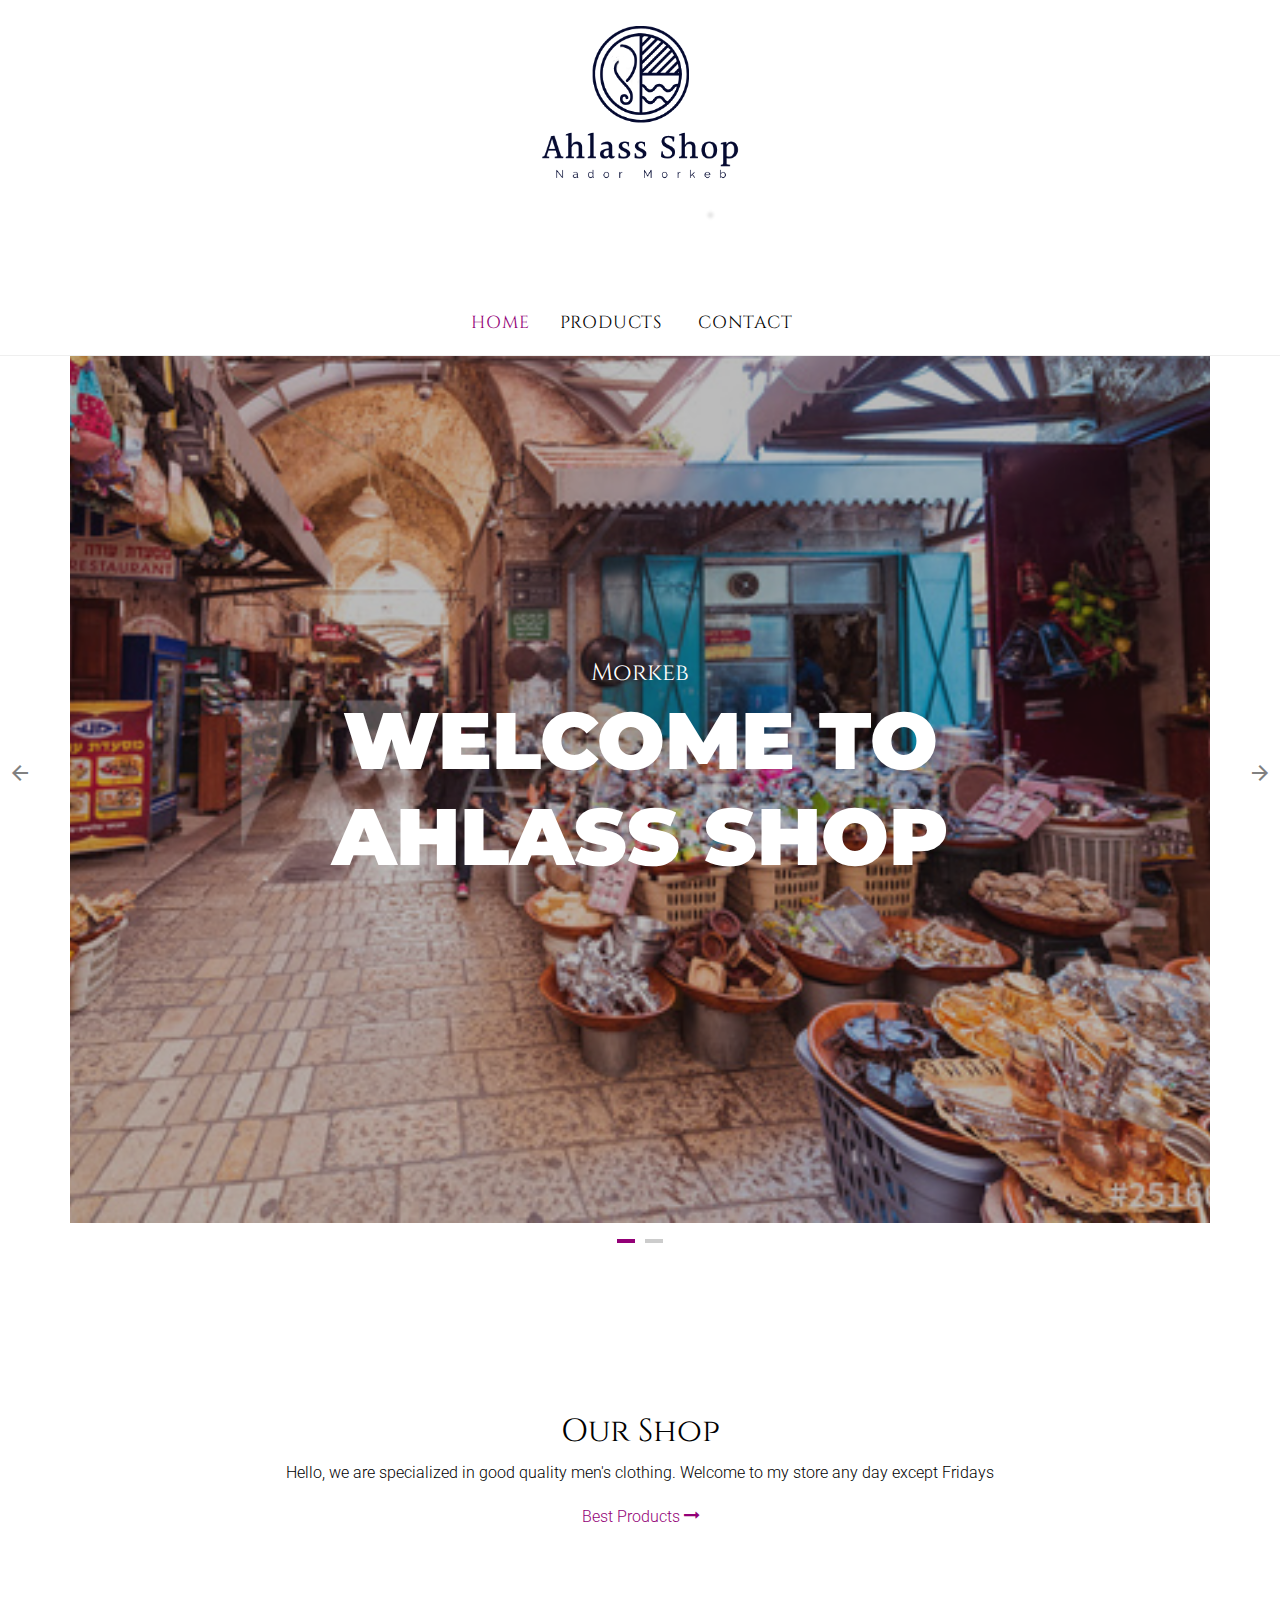
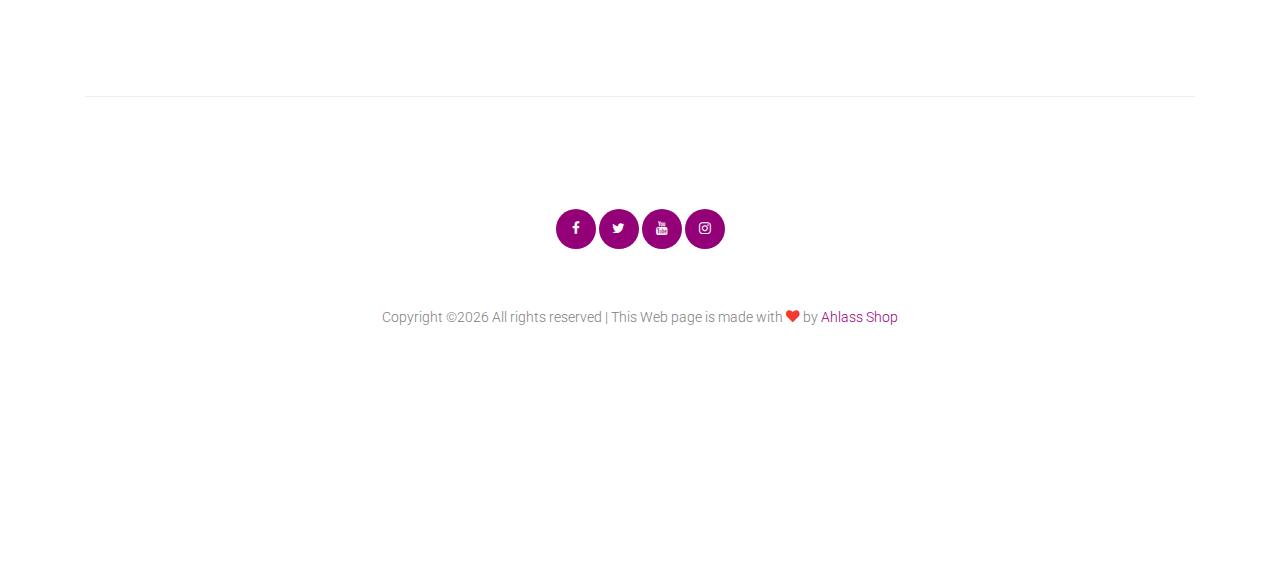
<file: test-shop/index.html>
<!DOCTYPE html>
<html lang="en">

<head>
  <title>Ahlass Shop</title>
  <meta charset="utf-8">
  <meta name="viewport" content="width=device-width, initial-scale=1, shrink-to-fit=no">


    <link rel="icon" href="ms-icon-310x310.png" type="image/x-icon"/>

  
  <link href="https://fonts.googleapis.com/css?family=Cinzel:400,700|Montserrat:400,700|Roboto&display=swap" rel="stylesheet"> 

  <link rel="stylesheet" href="fonts/icomoon/style.css">

  <link rel="stylesheet" href="css/bootstrap.min.css">
  <link rel="stylesheet" href="css/jquery-ui.css">
  <link rel="stylesheet" href="css/owl.carousel.min.css">
  <link rel="stylesheet" href="css/owl.theme.default.min.css">
  <link rel="stylesheet" href="css/owl.theme.default.min.css">

  <link rel="stylesheet" href="css/jquery.fancybox.min.css">

  <link rel="stylesheet" href="css/bootstrap-datepicker.css">

  <link rel="stylesheet" href="fonts/flaticon/font/flaticon.css">

  <link rel="stylesheet" href="css/aos.css">
  <link href="css/jquery.mb.YTPlayer.min.css" media="all" rel="stylesheet" type="text/css">

  <link rel="stylesheet" href="css/style.css">



</head>

<body data-spy="scroll" data-target=".site-navbar-target" data-offset="300">

  <div class="site-wrap">

    <div class="site-mobile-menu site-navbar-target">
      <div class="site-mobile-menu-header">
        <div class="site-mobile-menu-close mt-3">
          <span class="icon-close2 js-menu-toggle"></span>
        </div>
      </div>
      <div class="site-mobile-menu-body"></div>
    </div>


    
    <div class="header-top">
      <div class="container">
        <div class="row align-items-center">
          <div class="col-12 text-center">
            <a href="index.html" class="site-logo">
              <img src="images/logo3.png" alt="Image" class="img-fluid" id="imagen">
            </a>
          </div>
          <a href="#" class="mx-auto d-inline-block d-lg-none site-menu-toggle js-menu-toggle text-black"><span
                class="icon-menu h3"></span></a>
        </div>
      </div>
      


      
      <div class="site-navbar py-2 js-sticky-header site-navbar-target d-none pl-0 d-lg-block" role="banner">

      <div class="container">
        <div class="d-flex align-items-center">
          
          <div class="mx-auto">
            <nav class="site-navigation position-relative text-left" role="navigation">
              <ul class="site-menu main-menu js-clone-nav mx-auto d-none pl-0 d-lg-block border-none">
                <li class="active"><a href="index.html" class="nav-link text-left">Home</a></li>
                <li><a href="about.html" class="nav-link text-left">Products</a></li>
                <li><a href="contact.html" class="nav-link text-left">Contact</a></li>
              </ul>                                                                                                                                                                                                                                                                                         
            </nav>

          </div>
         
        </div>
      </div>

    </div>
    
    </div>

    
    <div class="owl-carousel hero-slide owl-style">
      <div class="intro-section container" style="background-image: url('images/sook.jpg');">
        <div class="row justify-content-center text-center align-items-center">
          <div class="col-md-8">
            <span class="sub-title">Morkeb</span>
            <h1>Welcome to Ahlass Shop</h1>
          </div>
        </div>
      </div>

      <div class="intro-section container" style="background-image: url('images/morkab.jpg');">
        <div class="row justify-content-center text-center align-items-center">
          <div class="col-md-8">
            <span class="sub-title">Morkeb</span>
            <h1>Welcome to Ahlass Shop</h1>
          </div>
        </div>
      </div>

    </div>
    
    

    <div class="site-section mt-5">
      <div class="container">

        <div class="row mb-5">
          <div class="col-12 section-title text-center mb-5">
            <h2 class="d-block">Our Shop</h2>
            <p>Hello, we are specialized in good quality men's clothing. Welcome to my store any day except Fridays</p>
            <p><a href="about.html">Best Products <span class="icon-long-arrow-right"></span></a></p>
          </div>
        </div>

    <br><br>
    <div class="footer">
      <div class="container">

        <div class="row">
          <div class="col-12 text-center">
            <div class="social-icons">
              <a href="https://www.facebook.com"><span class="icon-facebook"></span></a>
              <a href="https://twitter.com"><span class="icon-twitter"></span></a>
              <a href="https://www.youtube.com/"><span class="icon-youtube"></span></a>
              <a href="https://www.instagram.com/"><span class="icon-instagram"></span></a>
            </div>
          </div>
        </div>
        <div class="row">
          <div class="col-12">
            <div class="copyright">
                <p>
                    <!-- Link back to webpage can't be removed. Template is licensed under CC BY 3.0. -->
                    Copyright &copy;<script>document.write(new Date().getFullYear());</script> All rights reserved | This Web page is made with <i class="icon-heart text-danger" aria-hidden="true"></i> by <a href="https://www.google.com/search?client=ubuntu&hs=N7M&channel=fs&ei=1svfXaavKcnNwQKx4ZlA&q=+nador&oq=+nador&gs_l=psy-ab.3..0i67j0i131i67j0i7i30l8.33455.33455..33639...1.0..0.78.133.2......0....1..gws-wiz.8xZV5TmJ0Og&ved=0ahUKEwim8tHggY3mAhXJZlAKHbFwBggQ4dUDCAo&uact=5" target="_blank" >Ahlass Shop</a>
                    <!-- Link back to webpage can't be removed. Template is licensed under CC BY 3.0. -->
                    </p>



            </div>
          </div>
        </div>
      </div>
    </div>
    

  </div>
  <!-- .site-wrap -->


  <!-- loader -->
  <div id="loader" class="show fullscreen"><svg class="circular" width="48px" height="48px"><circle class="path-bg" cx="24" cy="24" r="22" fill="none" stroke-width="4" stroke="#eeeeee"/><circle class="path" cx="24" cy="24" r="22" fill="none" stroke-width="4" stroke-miterlimit="10" stroke="#ff5e15"/></svg></div>

  <script src="js/jquery-3.3.1.min.js"></script>
  <script src="js/jquery-migrate-3.0.1.min.js"></script>
  <script src="js/jquery-ui.js"></script>
  <script src="js/popper.min.js"></script>
  <script src="js/bootstrap.min.js"></script>
  <script src="js/owl.carousel.min.js"></script>
  <script src="js/jquery.stellar.min.js"></script>
  <script src="js/jquery.countdown.min.js"></script>
  <script src="js/bootstrap-datepicker.min.js"></script>
  <script src="js/jquery.easing.1.3.js"></script>
  <script src="js/aos.js"></script>
  <script src="js/jquery.fancybox.min.js"></script>
  <script src="js/jquery.sticky.js"></script>
  <script src="js/jquery.mb.YTPlayer.min.js"></script>




  <script src="js/main.js"></script>

</body>

</html>
</file>
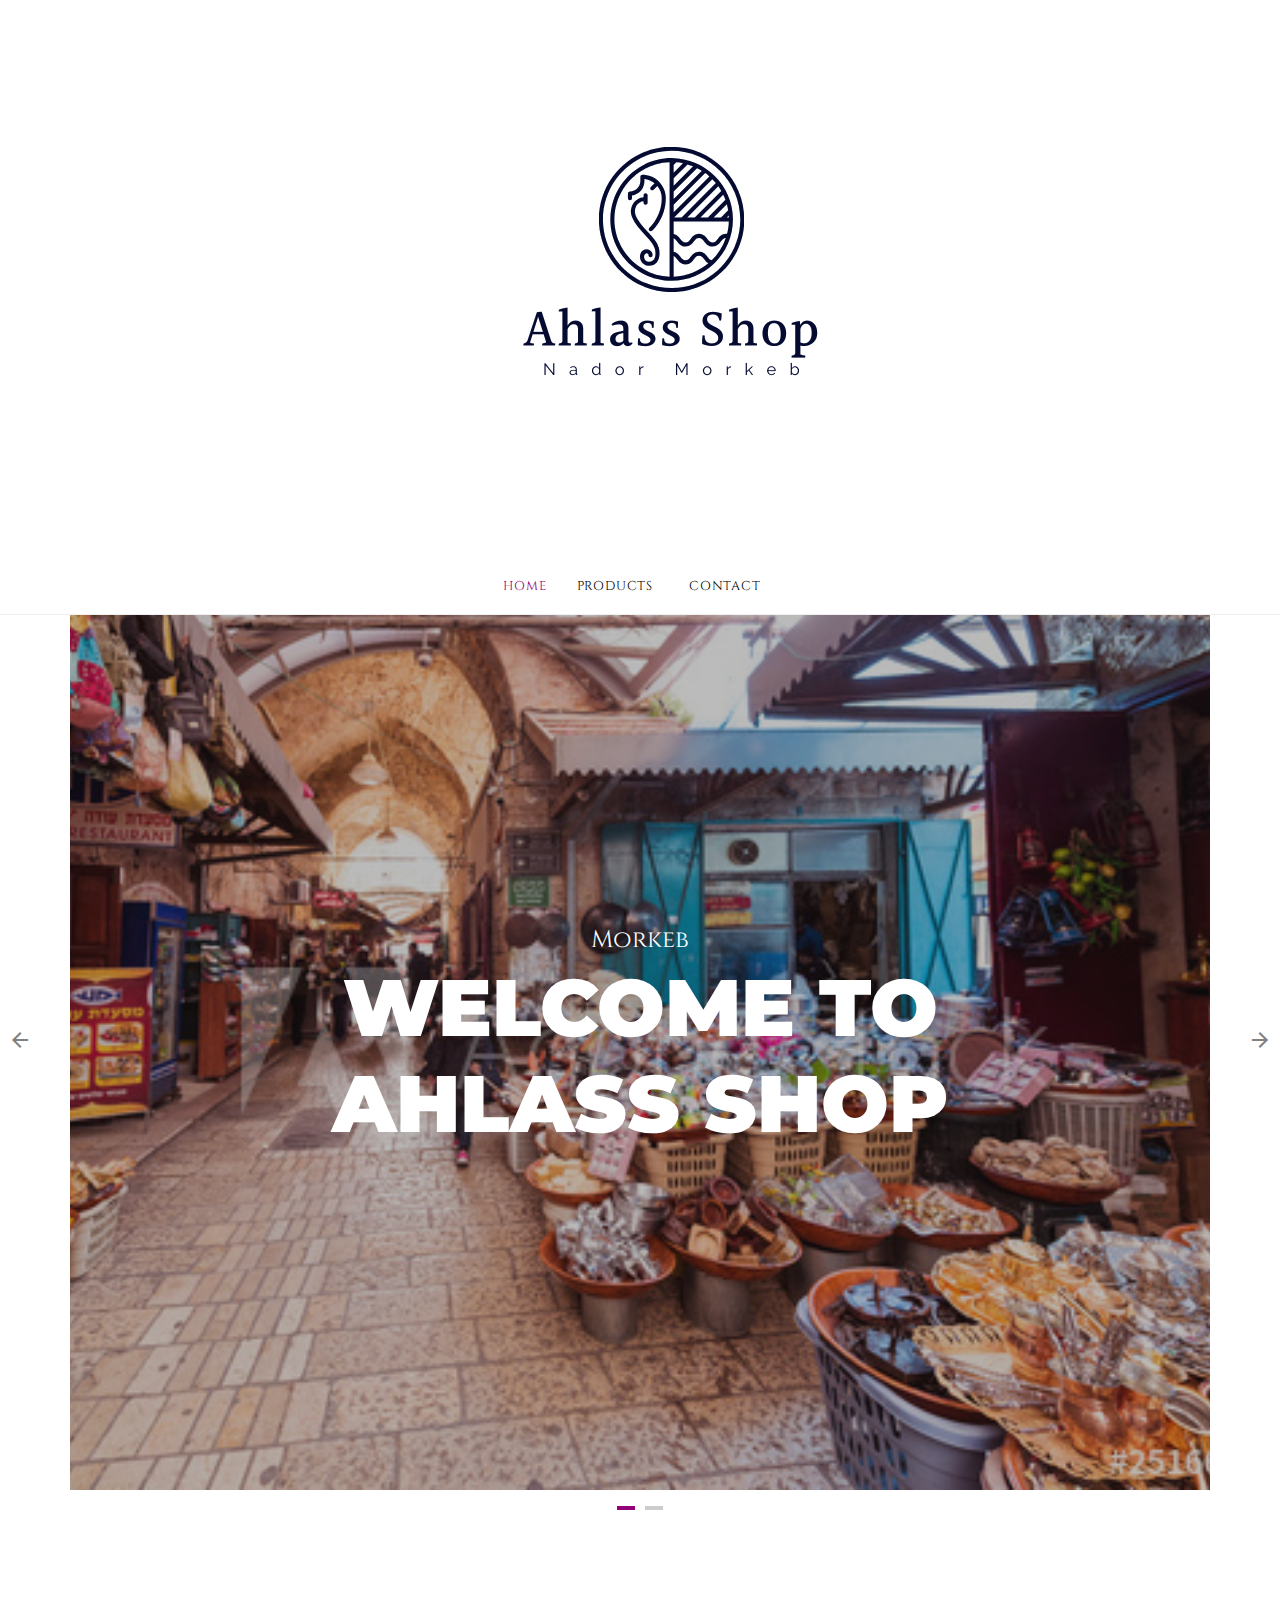
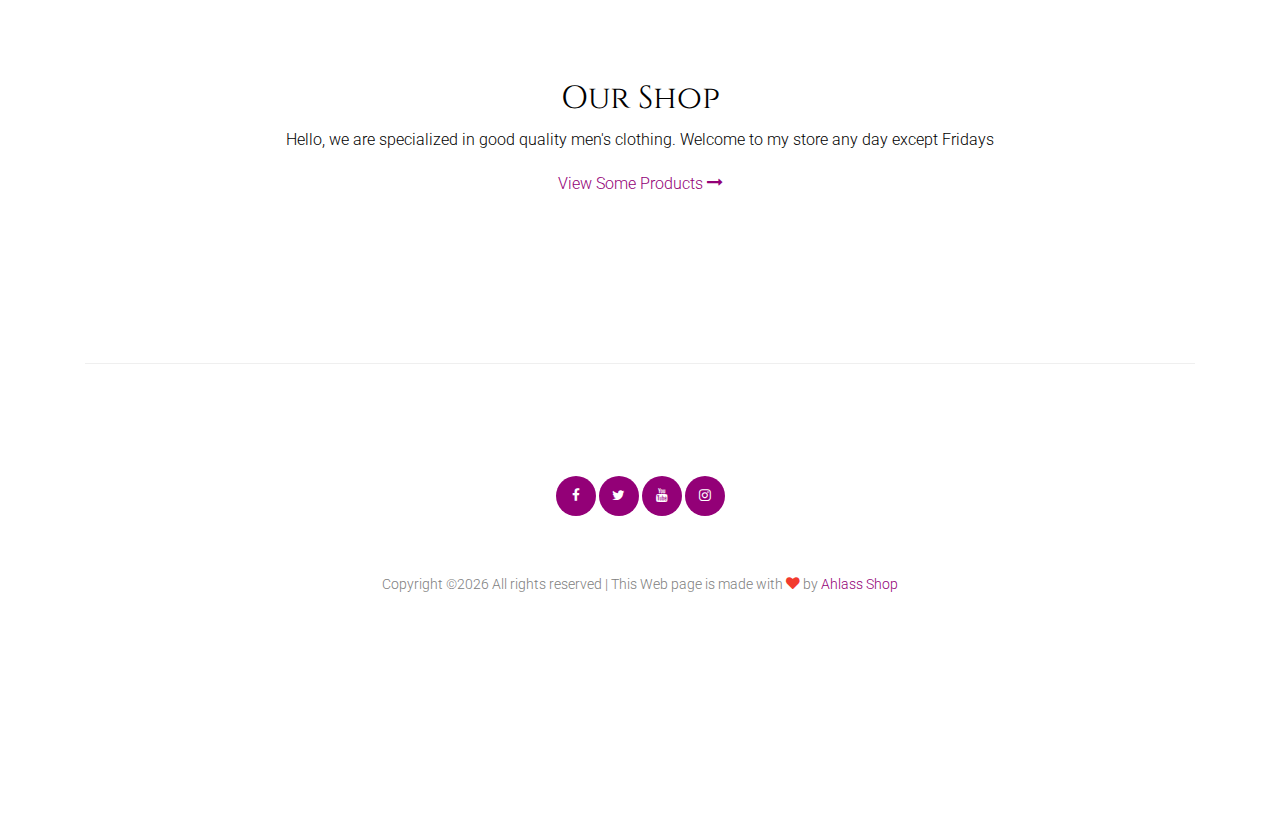
<file: wines/index.html>
<!DOCTYPE html>
<html lang="en">

<head>
  <title>Ahlass Shop</title>
  <meta charset="utf-8">
  <meta name="viewport" content="width=device-width, initial-scale=1, shrink-to-fit=no">

  
  <link href="https://fonts.googleapis.com/css?family=Cinzel:400,700|Montserrat:400,700|Roboto&display=swap" rel="stylesheet"> 

  <link rel="stylesheet" href="fonts/icomoon/style.css">

  <link rel="stylesheet" href="css/bootstrap.min.css">
  <link rel="stylesheet" href="css/jquery-ui.css">
  <link rel="stylesheet" href="css/owl.carousel.min.css">
  <link rel="stylesheet" href="css/owl.theme.default.min.css">
  <link rel="stylesheet" href="css/owl.theme.default.min.css">

  <link rel="stylesheet" href="css/jquery.fancybox.min.css">

  <link rel="stylesheet" href="css/bootstrap-datepicker.css">

  <link rel="stylesheet" href="fonts/flaticon/font/flaticon.css">

  <link rel="stylesheet" href="css/aos.css">
  <link href="css/jquery.mb.YTPlayer.min.css" media="all" rel="stylesheet" type="text/css">

  <link rel="stylesheet" href="css/style.css">



</head>

<body data-spy="scroll" data-target=".site-navbar-target" data-offset="300">

  <div class="site-wrap">

    <div class="site-mobile-menu site-navbar-target">
      <div class="site-mobile-menu-header">
        <div class="site-mobile-menu-close mt-3">
          <span class="icon-close2 js-menu-toggle"></span>
        </div>
      </div>
      <div class="site-mobile-menu-body"></div>
    </div>


    
    <div class="header-top">
      <div class="container">
        <div class="row align-items-center">
          <div class="col-12 text-center">
            <a href="index.html" class="site-logo">
              <img src="images/logo.png" alt="Image" class="img-fluid">
            </a>
          </div>
          <a href="#" class="mx-auto d-inline-block d-lg-none site-menu-toggle js-menu-toggle text-black"><span
                class="icon-menu h3"></span></a>
        </div>
      </div>
      


      
      <div class="site-navbar py-2 js-sticky-header site-navbar-target d-none pl-0 d-lg-block" role="banner">

      <div class="container">
        <div class="d-flex align-items-center">
          
          <div class="mx-auto">
            <nav class="site-navigation position-relative text-left" role="navigation">
              <ul class="site-menu main-menu js-clone-nav mx-auto d-none pl-0 d-lg-block border-none">
                <li class="active"><a href="index.html" class="nav-link text-left">Home</a></li>
                <li><a href="about.html" class="nav-link text-left">Products</a></li>
                <li><a href="contact.html" class="nav-link text-left">Contact</a></li>
              </ul>                                                                                                                                                                                                                                                                                         
            </nav>

          </div>
         
        </div>
      </div>

    </div>
    
    </div>

    
    <div class="owl-carousel hero-slide owl-style">
      <div class="intro-section container" style="background-image: url('images/sook.jpg');">
        <div class="row justify-content-center text-center align-items-center">
          <div class="col-md-8">
            <span class="sub-title">Morkeb</span>
            <h1>Welcome to Ahlass Shop</h1>
          </div>
        </div>
      </div>

      <div class="intro-section container" style="background-image: url('images/morkab.jpg');">
        <div class="row justify-content-center text-center align-items-center">
          <div class="col-md-8">
            <span class="sub-title">Morkeb</span>
            <h1>Welcome to Ahlass Shop</h1>
          </div>
        </div>
      </div>

    </div>
    
    

    <div class="site-section mt-5">
      <div class="container">

        <div class="row mb-5">
          <div class="col-12 section-title text-center mb-5">
            <h2 class="d-block">Our Shop</h2>
            <p>Hello, we are specialized in good quality men's clothing. Welcome to my store any day except Fridays</p>
            <p><a href="https://www.instagram.com/">View Some Products <span class="icon-long-arrow-right"></span></a></p>
          </div>
        </div>
<!--        <div class="row">-->

<!--          <div class="col-lg-4 mb-5 col-md-6">-->

<!--            <div class="wine_v_1 text-center pb-4">-->
<!--              <a href="shop-single.html" class="thumbnail d-block mb-4"><img src="images/wine_2.png" alt="Image" class="img-fluid"></a>-->
<!--              <div>-->
<!--                <h3 class="heading mb-1"><a href="#">Trius Cabernet France 2011</a></h3>-->
<!--                <span class="price">$629.00</span>-->
<!--              </div>-->


<!--              <div class="wine-actions">-->
<!--                  -->
<!--                <h3 class="heading-2"><a href="#">Trius Cabernet France 2011</a></h3>-->
<!--                <span class="price d-block">$629.00</span>-->
<!--                -->
<!--                <div class="rating">-->
<!--                  <span class="icon-star"></span>-->
<!--                  <span class="icon-star"></span>-->
<!--                  <span class="icon-star"></span>-->
<!--                  <span class="icon-star"></span>-->
<!--                  <span class="icon-star-o"></span>-->
<!--                </div>-->
<!--                -->
<!--                <a href="#" class="btn add"><span class="icon-shopping-bag mr-3"></span> Add to Cart</a>-->
<!--              </div>-->
<!--            </div>-->

<!--          </div>-->

<!--          <div class="col-lg-4 mb-5 col-md-6">-->
<!--            <div class="wine_v_1 text-center pb-4">-->
<!--              <a href="shop-single.html" class="thumbnail d-block mb-4"><img src="images/wine_3.png" alt="Image" class="img-fluid"></a>-->
<!--              <div>-->
<!--                <h3 class="heading mb-1"><a href="#">Trius Cabernet France 2011</a></h3>-->
<!--                <span class="price">$629.00</span>-->
<!--              </div>-->
<!--              -->

<!--              <div class="wine-actions">-->
<!--                  -->
<!--                <h3 class="heading-2"><a href="#">Trius Cabernet France 2011</a></h3>-->
<!--                <span class="price d-block"><del>$900.00</del> $629.00</span>-->
<!--                -->
<!--                <div class="rating">-->
<!--                  <span class="icon-star"></span>-->
<!--                  <span class="icon-star"></span>-->
<!--                  <span class="icon-star"></span>-->
<!--                  <span class="icon-star"></span>-->
<!--                  <span class="icon-star-o"></span>-->
<!--                </div>-->
<!--                -->
<!--                <a href="#" class="btn add"><span class="icon-shopping-bag mr-3"></span> Add to Cart</a>-->
<!--              </div>-->
<!--            </div>-->
<!--          </div>-->

<!--          <div class="col-lg-4 mb-5 col-md-6">-->
<!--            <div class="wine_v_1 text-center pb-4">-->
<!--              <a href="shop-single.html" class="thumbnail d-block mb-4"><img src="images/wine_1.png" alt="Image" class="img-fluid"></a>-->
<!--              <div>-->
<!--                <h3 class="heading mb-1"><a href="#">Trius Cabernet France 2011</a></h3>-->
<!--                <span class="price">$629.00</span>-->
<!--              </div>-->
<!--              -->

<!--              <div class="wine-actions">-->
<!--                  -->
<!--                <h3 class="heading-2"><a href="#">Trius Cabernet France 2011</a></h3>-->
<!--                <span class="price d-block"><del>$900.00</del> $629.00</span>-->
<!--                -->
<!--                <div class="rating">-->
<!--                  <span class="icon-star"></span>-->
<!--                  <span class="icon-star"></span>-->
<!--                  <span class="icon-star"></span>-->
<!--                  <span class="icon-star"></span>-->
<!--                  <span class="icon-star-o"></span>-->
<!--                </div>-->
<!--                -->
<!--                <a href="#" class="btn add"><span class="icon-shopping-bag mr-3"></span> Add to Cart</a>-->
<!--              </div>-->
<!--            </div>-->
<!--          </div>-->

<!--          -->

<!--        </div>-->
<!--      </div>-->
<!--    </div>-->

<!--    <div class="hero-2" style="background-image: url('images/hero_2.jpg');">-->
<!--     <div class="container">-->
<!--        <div class="row justify-content-center text-center align-items-center">-->
<!--          <div class="col-md-8">-->
<!--            <span class="sub-title">Welcome</span>-->
<!--            <h2>Wines For Everyone</h2>-->
<!--          </div>-->
<!--        </div>-->
<!--      </div>-->
<!--    </div>-->

<!--    <div class="site-section bg-light">-->
<!--      <div class="container">-->
<!--        <div class="owl-carousel owl-slide-3 owl-slide">-->
<!--        -->
<!--          <blockquote class="testimony">-->
<!--            <img src="images/person_1.jpg" alt="Image">-->
<!--            <p>&ldquo;Lorem ipsum dolor sit amet, consectetur adipisicing elit. Libero sapiente beatae, nemo quasi quo neque consequatur rem porro reprehenderit, a dignissimos unde ut enim fugiat deleniti quae placeat in cumque?&rdquo;</p>-->
<!--            <p class="small text-primary">&mdash; Collin Miller</p>-->
<!--          </blockquote>-->
<!--          <blockquote class="testimony">-->
<!--            <img src="images/person_2.jpg" alt="Image">-->
<!--            <p>&ldquo;Lorem ipsum dolor sit amet, consectetur adipisicing elit. Libero sapiente beatae, nemo quasi quo neque consequatur rem porro reprehenderit, a dignissimos unde ut enim fugiat deleniti quae placeat in cumque?&rdquo;</p>-->
<!--            <p class="small text-primary">&mdash; Harley Perkins</p>-->
<!--          </blockquote>-->
<!--          <blockquote class="testimony">-->
<!--            <img src="images/person_3.jpg" alt="Image">-->
<!--            <p>&ldquo;Lorem ipsum dolor sit amet, consectetur adipisicing elit. Libero sapiente beatae, nemo quasi quo neque consequatur rem porro reprehenderit, a dignissimos unde ut enim fugiat deleniti quae placeat in cumque?&rdquo;</p>-->
<!--            <p class="small text-primary">&mdash; Levi Morris</p>-->
<!--          </blockquote>-->
<!--          <blockquote class="testimony">-->
<!--            <img src="images/person_1.jpg" alt="Image">-->
<!--            <p>&ldquo;Lorem ipsum dolor sit amet, consectetur adipisicing elit. Libero sapiente beatae, nemo quasi quo neque consequatur rem porro reprehenderit, a dignissimos unde ut enim fugiat deleniti quae placeat in cumque?&rdquo;</p>-->
<!--            <p class="small text-primary">&mdash; Allie Smith</p>-->
<!--          </blockquote>-->
<!--        -->
<!--        </div>-->
<!--      </div>-->
<!--    </div>-->
<!--  -->

<!--    <div class="site-section bg-light">-->
<!--      <div class="container">-->
<!--        <div class="row mb-5">-->
<!--          <div class="col-12 section-title text-center mb-5">-->
<!--            <h2 class="d-block">Wine's Blog</h2>-->
<!--            <p>Lorem ipsum dolor sit amet, consectetur adipisicing elit. Commodi, perspiciatis!</p>-->
<!--            <p><a href="#">View All Products <span class="icon-long-arrow-right"></span></a></p>-->
<!--          </div>-->
<!--        </div>-->
<!--        <div class="row">-->
<!--          <div class="col-lg-4 mb-4 mb-lg-0 col-md-6">-->
<!--            <div class="post-entry-1">-->
<!--              <a href="post-single.html"><img src="images/img_1.jpg" alt="Image" class="img-fluid"></a>-->
<!--              <h2><a href="blog-single.html">What You Need To Know About Premium Rosecco</a></h2>-->
<!--              <p>Lorem ipsum dolor sit amet, consectetur adipisicing elit. Eligendi temporibus praesentium neque, voluptatum quam quibusdam.</p>-->
<!--              <div class="post-meta">-->
<!--                <span class="d-block"><a href="#">Dave Rogers</a> in <a href="#">News</a></span>-->
<!--              </div>-->
<!--            </div>-->
<!--          </div>-->
<!--          <div class="col-lg-4 mb-4 mb-lg-0 col-md-6">-->
<!--            <div class="post-entry-1">-->
<!--              <a href="post-single.html"><img src="images/img_2.jpg" alt="Image" class="img-fluid"></a>-->
<!--              <h2><a href="blog-single.html">What You Need To Know About Premium Rosecco</a></h2>-->
<!--              <p>Lorem ipsum dolor sit amet, consectetur adipisicing elit. Eligendi temporibus praesentium neque, voluptatum quam quibusdam.</p>-->
<!--              <div class="post-meta">-->
<!--                <span class="d-block"><a href="#">Dave Rogers</a> in <a href="#">News</a></span>-->
<!--              </div>-->
<!--            </div>-->
<!--          </div>-->
<!--          <div class="col-lg-4 mb-4 mb-lg-0 col-md-6">-->
<!--            <div class="post-entry-1">-->
<!--              <a href="post-single.html"><img src="images/img_3.jpg" alt="Image" class="img-fluid"></a>-->
<!--              <h2><a href="blog-single.html">What You Need To Know About Premium Rosecco</a></h2>-->
<!--              <p>Lorem ipsum dolor sit amet, consectetur adipisicing elit. Eligendi temporibus praesentium neque, voluptatum quam quibusdam.</p>-->
<!--              <div class="post-meta">-->
<!--                <span class="d-block"><a href="#">Dave Rogers</a> in <a href="#">News</a></span>-->
<!--              </div>-->
<!--            </div>-->
<!--          </div>-->
<!--        </div>-->
<!--      </div>-->
<!--    </div>-->
<!--    -->
<!--    -->
    <br><br>
    <div class="footer">
      <div class="container">

        <div class="row">
          <div class="col-12 text-center">
            <div class="social-icons">
              <a href="https://www.facebook.com"><span class="icon-facebook"></span></a>
              <a href="https://twitter.com"><span class="icon-twitter"></span></a>
              <a href="https://www.youtube.com/"><span class="icon-youtube"></span></a>
              <a href="https://www.instagram.com/"><span class="icon-instagram"></span></a>
            </div>
          </div>
        </div>
        <div class="row">
          <div class="col-12">
            <div class="copyright">
                <p>
                    <!-- Link back to Colorlib can't be removed. Template is licensed under CC BY 3.0. -->
                    Copyright &copy;<script>document.write(new Date().getFullYear());</script> All rights reserved | This Web page is made with <i class="icon-heart text-danger" aria-hidden="true"></i> by <a href="https://colorlib.com" target="_blank" >Ahlass Shop</a>
                    <!-- Link back to Colorlib can't be removed. Template is licensed under CC BY 3.0. -->
                    </p>



            </div>
          </div>
        </div>
      </div>
    </div>
    

  </div>
  <!-- .site-wrap -->


  <!-- loader -->
  <div id="loader" class="show fullscreen"><svg class="circular" width="48px" height="48px"><circle class="path-bg" cx="24" cy="24" r="22" fill="none" stroke-width="4" stroke="#eeeeee"/><circle class="path" cx="24" cy="24" r="22" fill="none" stroke-width="4" stroke-miterlimit="10" stroke="#ff5e15"/></svg></div>

  <script src="js/jquery-3.3.1.min.js"></script>
  <script src="js/jquery-migrate-3.0.1.min.js"></script>
  <script src="js/jquery-ui.js"></script>
  <script src="js/popper.min.js"></script>
  <script src="js/bootstrap.min.js"></script>
  <script src="js/owl.carousel.min.js"></script>
  <script src="js/jquery.stellar.min.js"></script>
  <script src="js/jquery.countdown.min.js"></script>
  <script src="js/bootstrap-datepicker.min.js"></script>
  <script src="js/jquery.easing.1.3.js"></script>
  <script src="js/aos.js"></script>
  <script src="js/jquery.fancybox.min.js"></script>
  <script src="js/jquery.sticky.js"></script>
  <script src="js/jquery.mb.YTPlayer.min.js"></script>




  <script src="js/main.js"></script>

</body>

</html>
</file>
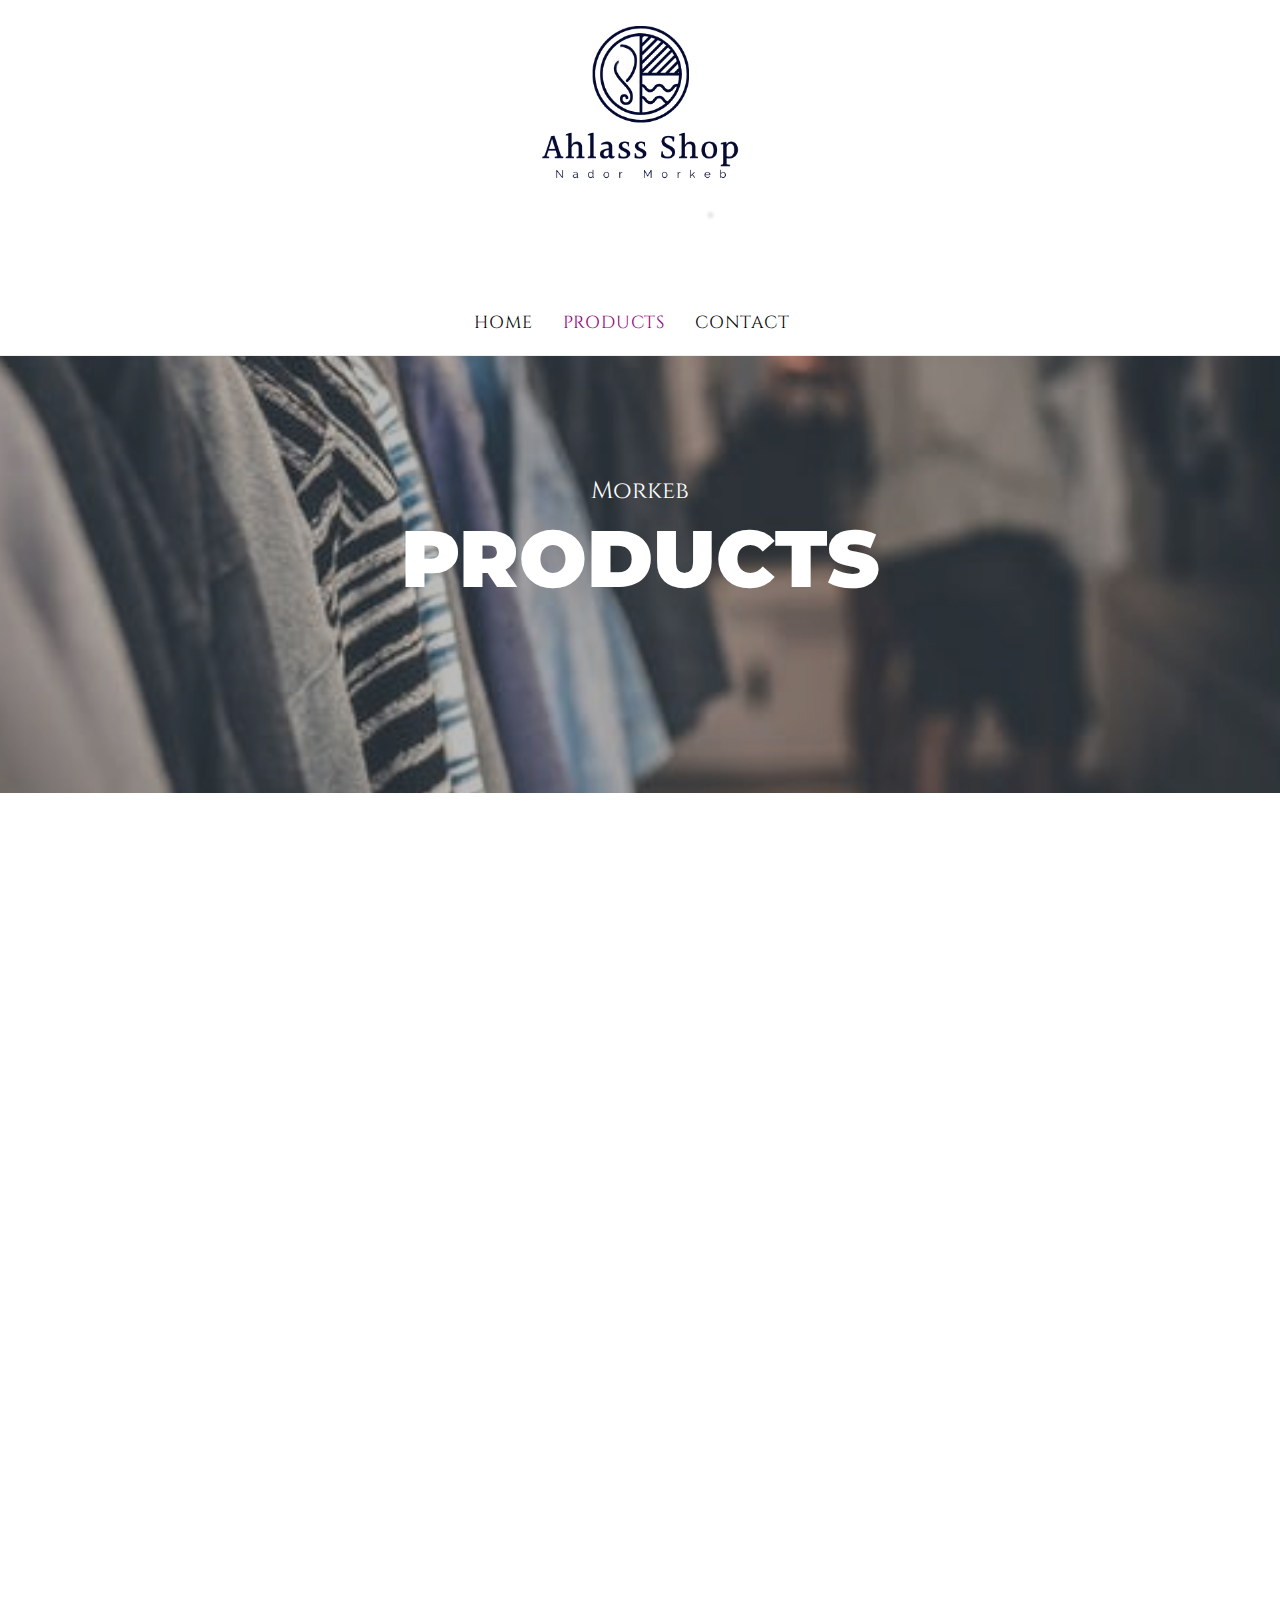
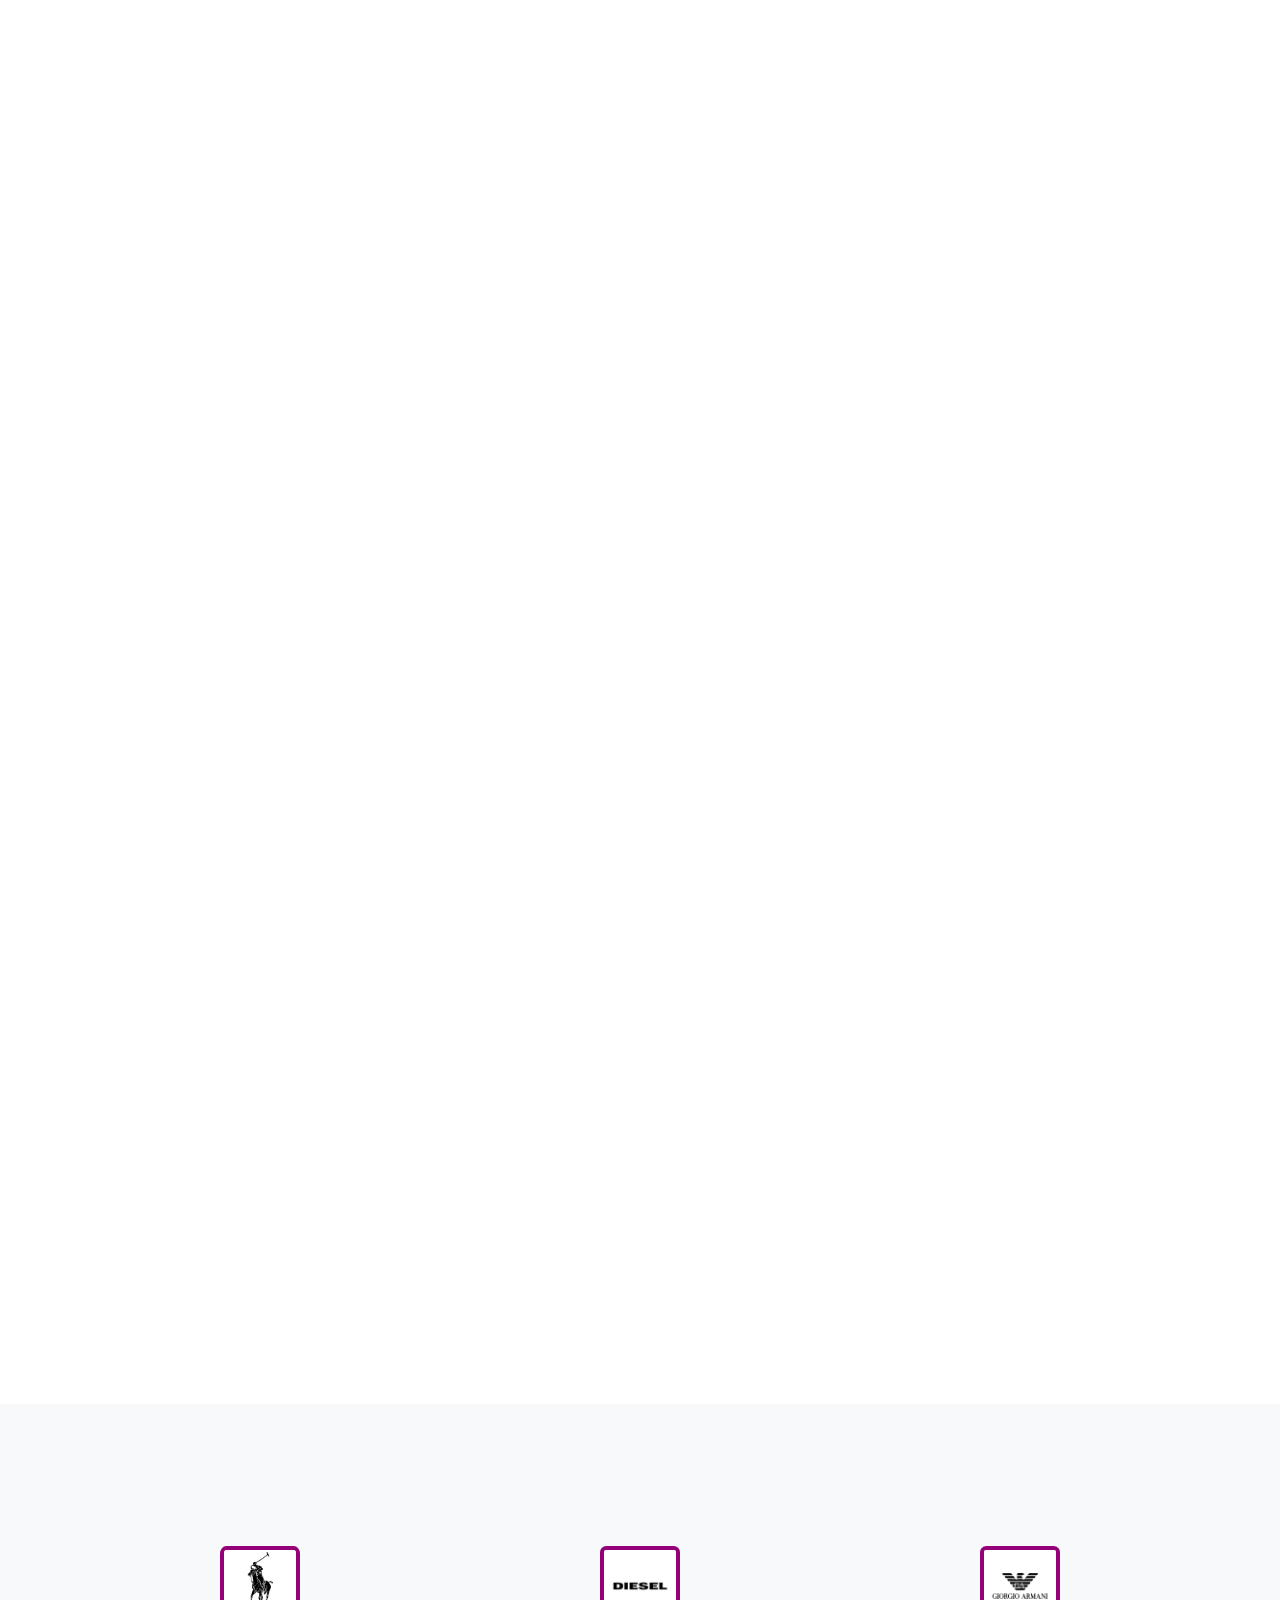
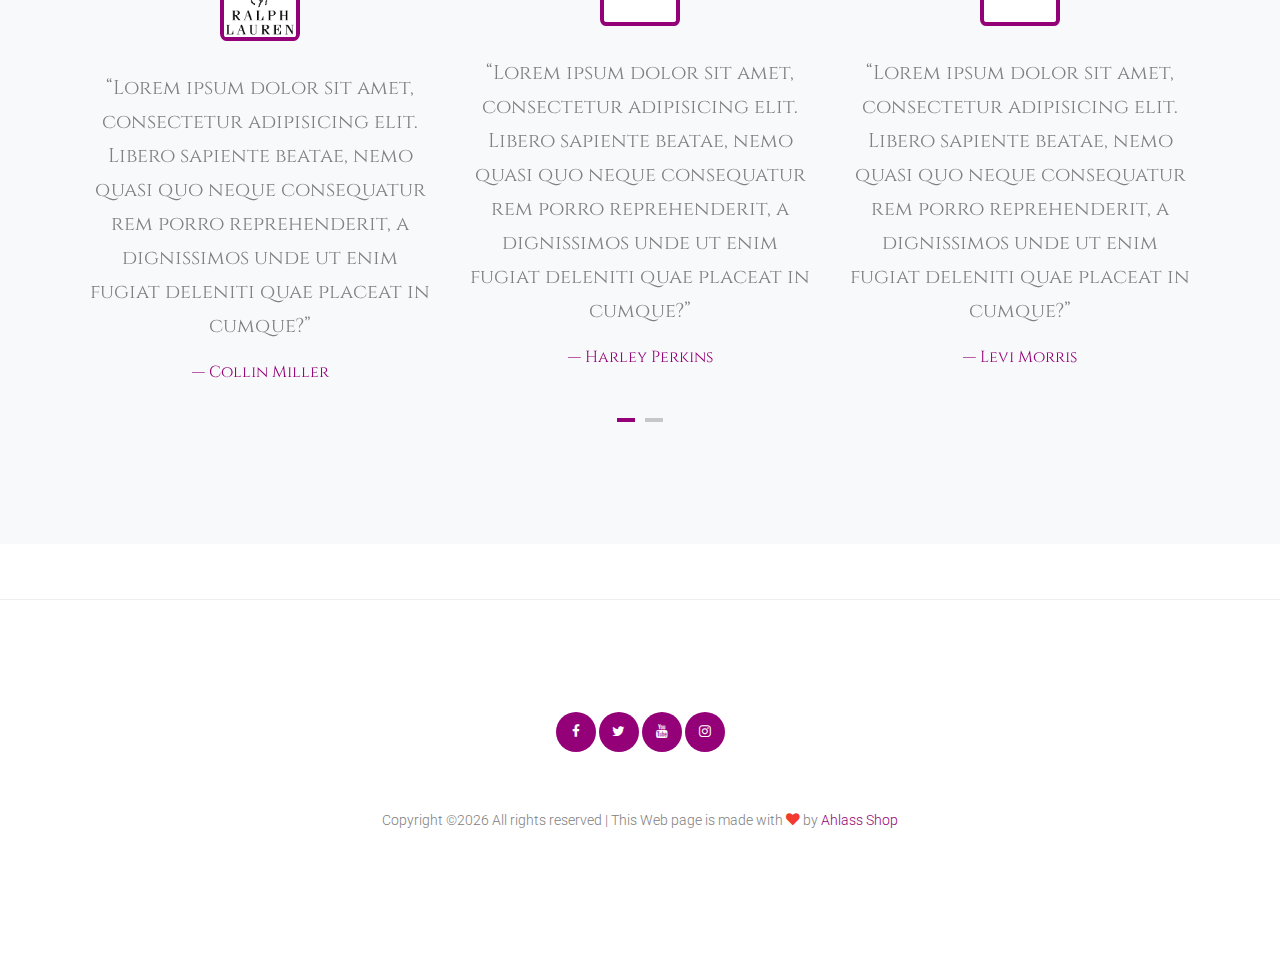
<file: test-shop/about.html>
<!DOCTYPE html>
<html lang="en">

<head>
  <title>Ahlass Shop &mdash;</title>
  <meta charset="utf-8">
  <meta name="viewport" content="width=device-width, initial-scale=1, shrink-to-fit=no">

    <link rel="icon" href="ms-icon-310x310.png" type="image/x-icon"/>

  
  <link href="https://fonts.googleapis.com/css?family=Cinzel:400,700|Montserrat:400,700|Roboto&display=swap" rel="stylesheet">

  <link rel="stylesheet" href="fonts/icomoon/style.css">

  <link rel="stylesheet" href="css/bootstrap.min.css">
  <link rel="stylesheet" href="css/jquery-ui.css">
  <link rel="stylesheet" href="css/owl.carousel.min.css">
  <link rel="stylesheet" href="css/owl.theme.default.min.css">
  <link rel="stylesheet" href="css/owl.theme.default.min.css">

  <link rel="stylesheet" href="css/jquery.fancybox.min.css">

  <link rel="stylesheet" href="css/bootstrap-datepicker.css">

  <link rel="stylesheet" href="fonts/flaticon/font/flaticon.css">

  <link rel="stylesheet" href="css/aos.css">
  <link href="css/jquery.mb.YTPlayer.min.css" media="all" rel="stylesheet" type="text/css">

  <link rel="stylesheet" href="css/style.css">



</head>

<body data-spy="scroll" data-target=".site-navbar-target" data-offset="300">

  <div class="site-wrap">

    <div class="site-mobile-menu site-navbar-target">
      <div class="site-mobile-menu-header">
        <div class="site-mobile-menu-close mt-3">
          <span class="icon-close2 js-menu-toggle"></span>
        </div>
      </div>
      <div class="site-mobile-menu-body"></div>
    </div>


    
    <div class="header-top">
      <div class="container">
        <div class="row align-items-center">
          <div class="col-12 text-center">
            <a href="index.html" class="site-logo">
              <img src="images/logo3.png" alt="Image" class="img-fluid">
            </a>
          </div>
          <a href="#" class="mx-auto d-inline-block d-lg-none site-menu-toggle js-menu-toggle text-black"><span
                class="icon-menu h3"></span></a>
        </div>
      </div>
      


      
      <div class="site-navbar py-2 js-sticky-header site-navbar-target d-none pl-0 d-lg-block" role="banner">

      <div class="container">
        <div class="d-flex align-items-center">
          
          <div class="mx-auto">
            <nav class="site-navigation position-relative text-left" role="navigation">
              <ul class="site-menu main-menu js-clone-nav mx-auto d-none pl-0 d-lg-block border-none">
                <li><a href="index.html" class="nav-link text-left">Home</a></li>
                <li class="active"><a href="about.html" class="nav-link text-left">Products</a></li>
                <li><a href="contact.html" class="nav-link text-left">Contact</a></li>
              </ul>                                                                                                                                                                                                                                                                                         
            </nav>

          </div>
         
        </div>
      </div>

    </div>
    
    </div>

    
    

    <div class="hero-2" style="background-image: url('images/ropa.jpeg');">
     <div class="container">
        <div class="row justify-content-center text-center align-items-center">
          <div class="col-md-8">
            <span class="sub-title">Morkeb</span>
            <h2>Products</h2>
          </div>
        </div>
      </div>
    </div>
    <br><br>


    <div class="site-section py-5 custom-border-bottom" data-aos="fade">
      <div class="container">
        <div class="row mb-5">
          <div class="col-md-6">
            <div class="block-16">
              <figure>
                <img src="images/polo.jpg" alt="Image placeholder" class="img-fluid-polo">
    
              </figure>
            </div>
          </div>
          <div class="col-md-1"></div>
          <div class="col-md-5">
    
    
            <div class="site-section-heading pt-3 mb-4">
              <h2 class="text-black font-heading-serif">Polo T-shirt</h2>
            </div>
            <p>Rerum quis soluta, esse, cupiditate voluptate ipsum? Sunt unde eos vitae suscipit harum eligendi reprehenderit, illo eaque sit!</p>
            <p>Lorem ipsum dolor sit amet, consectetur adipisicing elit. Delectus consequuntur hic quaerat cupiditate tempore temporibus nulla at eum!</p>
    
          </div>
        </div>
      </div>
    </div>

    

    <div class="site-section py-5 bg-light custom-border-bottom" data-aos="fade">
      <div class="container">
        <div class="row">
          <div class="col-md-6 order-md-2">
            <div class="block-16">
              <figure>
                <img src="images/pantalon.jpg" alt="Image placeholder" class="img-fluid-diesel ">
                <a href="https://www.youtube.com/watch?v=f0SXiwJ-Tgc" class="play-button popup-vimeo" data-fancybox><span
                    class="icon-play"></span></a>
    
              </figure>
            </div>
          </div>
          <div class="col-md-5 mr-auto">
    
    
            <div class="site-section-heading pt-3 mb-4">
              <h2 class="text-black font-heading-serif">Diesel Pants</h2>
            </div>
            <p>Lorem ipsum dolor sit amet, consectetur adipisicing elit. Delectus consequuntur hic quaerat cupiditate tempore temporibus nulla at eum!</p>
            <p>Magni debitis minima ipsam, itaque nam eligendi iusto? Adipisci blanditiis itaque ipsam cupiditate architecto, dolore saepe placeat culpa.</p>
            
            
    
          </div>
        </div>
      </div>
    </div>

    <br>


    <div class="site-section py-5 custom-border-bottom" data-aos="fade">
      <div class="container">
        <div class="row mb-5">
          <div class="col-md-6">
            <div class="block-16">
              <figure>
                <img src="images/gio.jpg" alt="Image placeholder" class="img-fluid-giorgio">

              </figure>
            </div>
          </div>
          <div class="col-md-1"></div>
          <div class="col-md-5">


            <div class="site-section-heading pt-3 mb-4">
              <h2 class="text-black font-heading-serif">Giorgio Armani Sweater</h2>
            </div>
            <p>Rerum quis soluta, esse, cupiditate voluptate ipsum? Sunt unde eos vitae suscipit harum eligendi reprehenderit, illo eaque sit!</p>
            <p>Lorem ipsum dolor sit amet, consectetur adipisicing elit. Delectus consequuntur hic quaerat cupiditate tempore temporibus nulla at eum!</p>

          </div>
        </div>
      </div>
    </div>

    <br>



    <div class="site-section py-5 bg-light custom-border-bottom" data-aos="fade">
      <div class="container">
        <div class="row">
          <div class="col-md-6 order-md-2">
            <div class="block-16">
              <figure>
                <img src="images/adidas.jpg" alt="Image placeholder" class="img-fluid-adidas ">

              </figure>
            </div>
          </div>
          <div class="col-md-5 mr-auto">


            <div class="site-section-heading pt-3 mb-4">
              <h2 class="text-black font-heading-serif">Adidas Sweater</h2>
            </div>
            <p>Lorem ipsum dolor sit amet, consectetur adipisicing elit. Delectus consequuntur hic quaerat cupiditate tempore temporibus nulla at eum!</p>
            <p>Magni debitis minima ipsam, itaque nam eligendi iusto? Adipisci blanditiis itaque ipsam cupiditate architecto, dolore saepe placeat culpa.</p>



          </div>
        </div>
      </div>
    </div>

    <br>


    <div class="site-section site-section-sm site-blocks-1 border-0" data-aos="fade">
      <div class="container">
        <div class="row">
          <div class="col-md-6 col-lg-4 d-lg-flex mb-4 mb-lg-0 pl-4" data-aos="fade-up" data-aos-delay="">
            <div class="icon mr-4 align-self-start">
              <span class="icon-truck text-primary"></span>
            </div>
            <div class="text">
              <h2 class="font-heading-serif">Free Shipping</h2>
              <p>Lorem ipsum dolor sit amet, consectetur adipiscing elit. Phasellus at iaculis quam. Integer accumsan
                tincidunt fringilla.</p>
            </div>
          </div>
          <div class="col-md-6 col-lg-4 d-lg-flex mb-4 mb-lg-0 pl-4" data-aos="fade-up" data-aos-delay="100">
            <div class="icon mr-4 align-self-start">
              <span class="icon-refresh2 text-primary"></span>
            </div>
            <div class="text">
              <h2 class="font-heading-serif">Free Returns</h2>
              <p>Lorem ipsum dolor sit amet, consectetur adipiscing elit. Phasellus at iaculis quam. Integer accumsan
                tincidunt fringilla.</p>
            </div>
          </div>
          <div class="col-md-6 col-lg-4 d-lg-flex mb-4 mb-lg-0 pl-4" data-aos="fade-up" data-aos-delay="200">
            <div class="icon mr-4 align-self-start">
              <span class="icon-help text-primary"></span>
            </div>
            <div class="text">
              <h2 class="font-heading-serif">Customer Support</h2>
              <p>Lorem ipsum dolor sit amet, consectetur adipiscing elit. Phasellus at iaculis quam. Integer accumsan
                tincidunt fringilla.</p>
            </div>
          </div>
        </div>
      </div>
    </div>

    <div class="site-section bg-light">
      <div class="container">
        <div class="owl-carousel owl-slide-3 owl-slide">
        
          <blockquote class="testimony">
            <img src="images/logopolo.jpg" alt="Image">
            <p>&ldquo;Lorem ipsum dolor sit amet, consectetur adipisicing elit. Libero sapiente beatae, nemo quasi quo neque consequatur rem porro reprehenderit, a dignissimos unde ut enim fugiat deleniti quae placeat in cumque?&rdquo;</p>
            <p class="small text-primary">&mdash; Collin Miller</p>
          </blockquote>
          <blockquote class="testimony">
            <img src="images/diesel.jpg" alt="Image">
            <p>&ldquo;Lorem ipsum dolor sit amet, consectetur adipisicing elit. Libero sapiente beatae, nemo quasi quo neque consequatur rem porro reprehenderit, a dignissimos unde ut enim fugiat deleniti quae placeat in cumque?&rdquo;</p>
            <p class="small text-primary">&mdash; Harley Perkins</p>
          </blockquote>
          <blockquote class="testimony">
            <img src="images/giorgio.jpg" alt="Image">
            <p>&ldquo;Lorem ipsum dolor sit amet, consectetur adipisicing elit. Libero sapiente beatae, nemo quasi quo neque consequatur rem porro reprehenderit, a dignissimos unde ut enim fugiat deleniti quae placeat in cumque?&rdquo;</p>
            <p class="small text-primary">&mdash; Levi Morris</p>
          </blockquote>
          <blockquote class="testimony">
            <img src="images/adidas.png" alt="Image">
            <p>&ldquo;Lorem ipsum dolor sit amet, consectetur adipisicing elit. Libero sapiente beatae, nemo quasi quo neque consequatur rem porro reprehenderit, a dignissimos unde ut enim fugiat deleniti quae placeat in cumque?&rdquo;</p>
            <p class="small text-primary">&mdash; Allie Smith</p>
          </blockquote>


        
        </div>
      </div>
    </div>




    <br><br>
    <div class="footer">
      <div class="container">

        <div class="row">
          <div class="col-12 text-center">
            <div class="social-icons">
              <a href="https://www.facebook.com"><span class="icon-facebook"></span></a>
              <a href="https://twitter.com"><span class="icon-twitter"></span></a>
              <a href="https://www.youtube.com/"><span class="icon-youtube"></span></a>
              <a href="https://www.instagram.com/"><span class="icon-instagram"></span></a>
            </div>
          </div>
        </div>
        <div class="row">
          <div class="col-12">
            <div class="copyright">
              <p>
                <!-- Link back to webpage can't be removed. Template is licensed under CC BY 3.0. -->
                Copyright &copy;<script>document.write(new Date().getFullYear());</script> All rights reserved | This Web page is made with <i class="icon-heart text-danger" aria-hidden="true"></i> by <a href="https://www.google.com/search?client=ubuntu&hs=N7M&channel=fs&ei=1svfXaavKcnNwQKx4ZlA&q=+nador&oq=+nador&gs_l=psy-ab.3..0i67j0i131i67j0i7i30l8.33455.33455..33639...1.0..0.78.133.2......0....1..gws-wiz.8xZV5TmJ0Og&ved=0ahUKEwim8tHggY3mAhXJZlAKHbFwBggQ4dUDCAo&uact=5" target="_blank" >Ahlass Shop</a>
                <!-- Link back to webpage can't be removed. Webpage is licensed under CC BY 3.0. -->
              </p>



            </div>
          </div>
        </div>
      </div>
    </div>


  </div>
  <!-- .site-wrap -->


  <!-- loader -->
  <div id="loader" class="show fullscreen"><svg class="circular" width="48px" height="48px"><circle class="path-bg" cx="24" cy="24" r="22" fill="none" stroke-width="4" stroke="#eeeeee"/><circle class="path" cx="24" cy="24" r="22" fill="none" stroke-width="4" stroke-miterlimit="10" stroke="#ff5e15"/></svg></div>

  <script src="js/jquery-3.3.1.min.js"></script>
  <script src="js/jquery-migrate-3.0.1.min.js"></script>
  <script src="js/jquery-ui.js"></script>
  <script src="js/popper.min.js"></script>
  <script src="js/bootstrap.min.js"></script>
  <script src="js/owl.carousel.min.js"></script>
  <script src="js/jquery.stellar.min.js"></script>
  <script src="js/jquery.countdown.min.js"></script>
  <script src="js/bootstrap-datepicker.min.js"></script>
  <script src="js/jquery.easing.1.3.js"></script>
  <script src="js/aos.js"></script>
  <script src="js/jquery.fancybox.min.js"></script>
  <script src="js/jquery.sticky.js"></script>
  <script src="js/jquery.mb.YTPlayer.min.js"></script>




  <script src="js/main.js"></script>

</body>

</html>
</file>
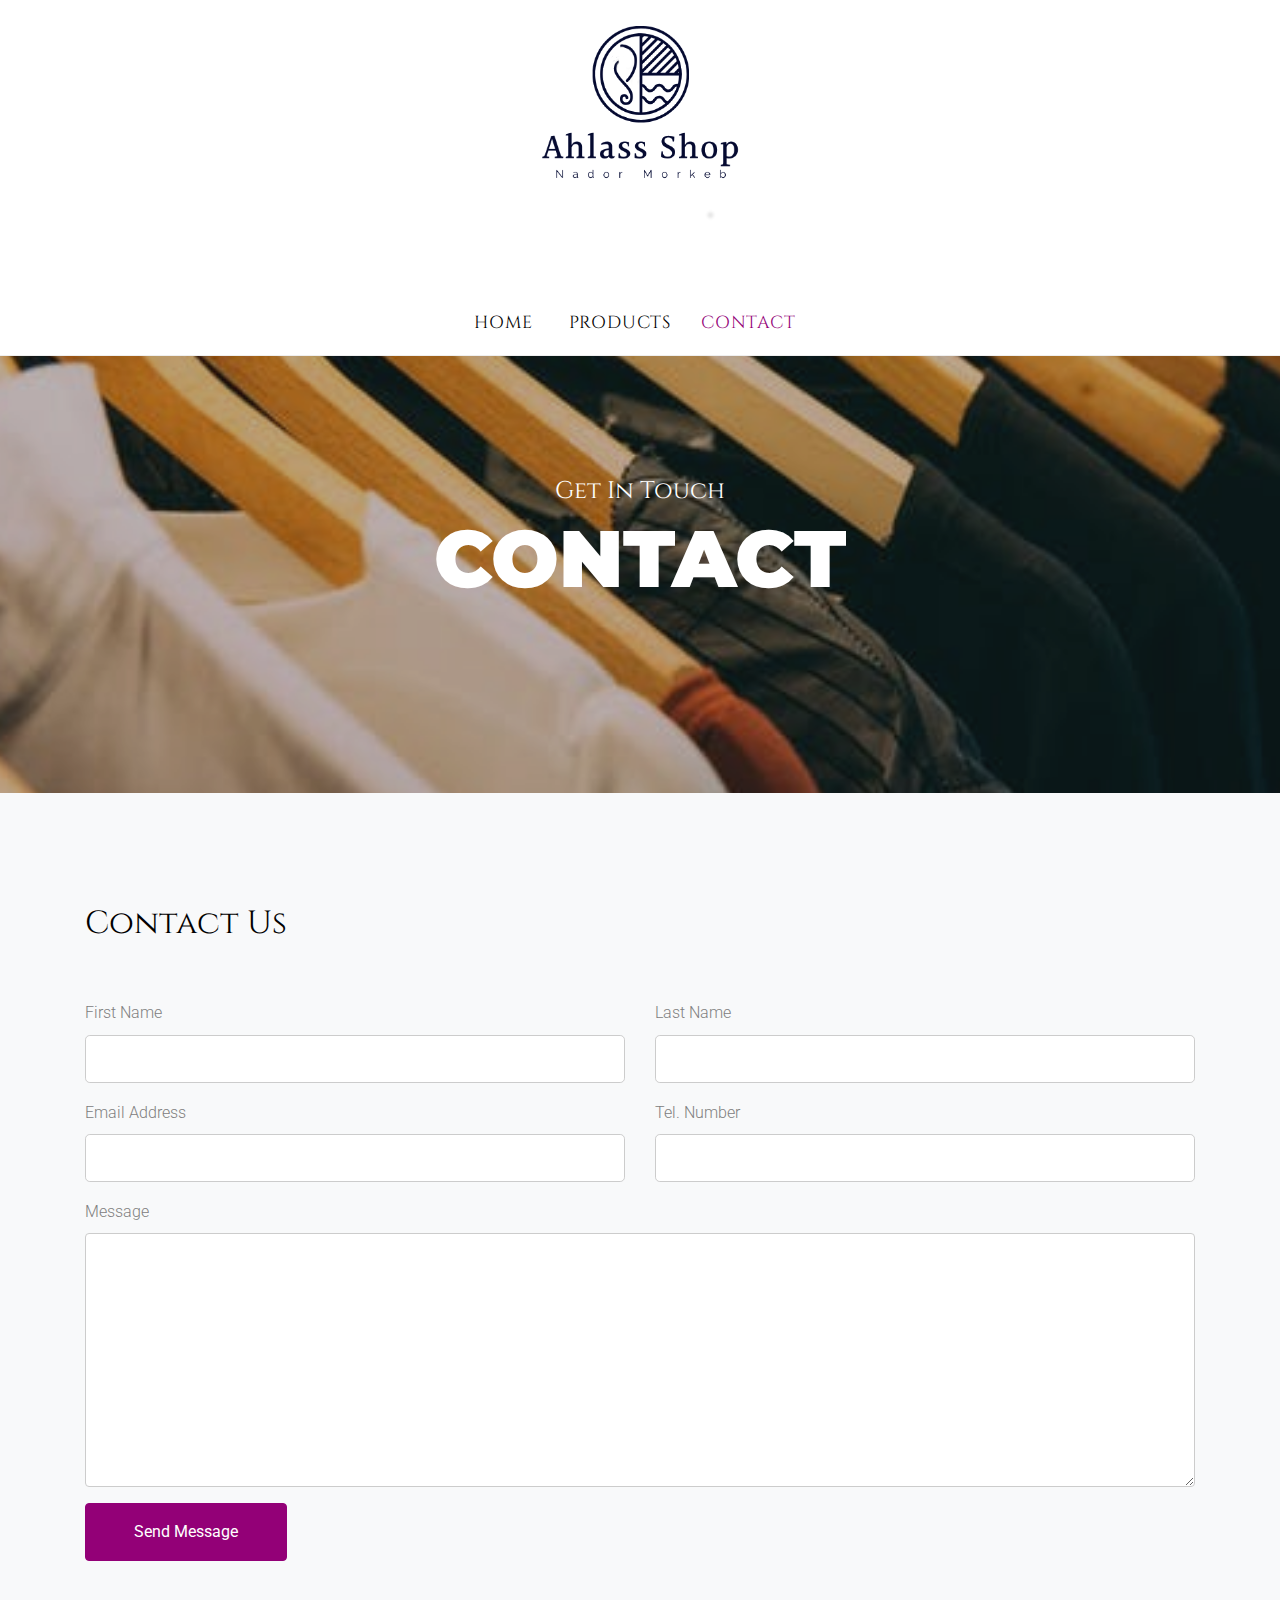
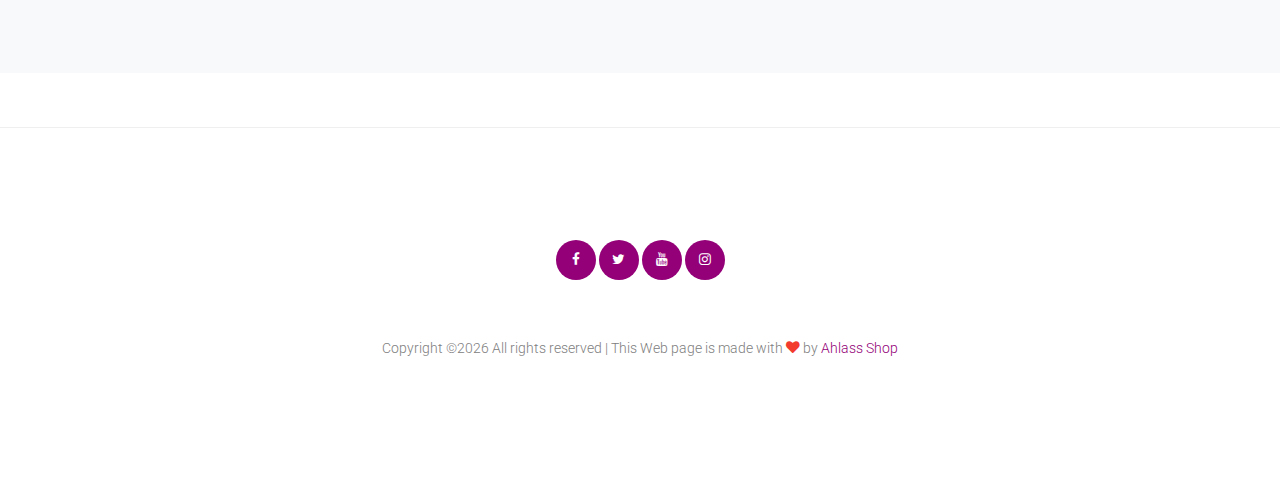
<file: test-shop/contact.html>
<!DOCTYPE html>
<html lang="en">

<head>
  <title>Ahlass Shop &mdash; </title>
  <meta charset="utf-8">
  <meta name="viewport" content="width=device-width, initial-scale=1, shrink-to-fit=no">

    <link rel="icon" href="ms-icon-310x310.png" type="image/x-icon"/>

  
  <link href="https://fonts.googleapis.com/css?family=Cinzel:400,700|Montserrat:400,700|Roboto&display=swap" rel="stylesheet">

  <link rel="stylesheet" href="fonts/icomoon/style.css">

  <link rel="stylesheet" href="css/bootstrap.min.css">
  <link rel="stylesheet" href="css/jquery-ui.css">
  <link rel="stylesheet" href="css/owl.carousel.min.css">
  <link rel="stylesheet" href="css/owl.theme.default.min.css">
  <link rel="stylesheet" href="css/owl.theme.default.min.css">

  <link rel="stylesheet" href="css/jquery.fancybox.min.css">

  <link rel="stylesheet" href="css/bootstrap-datepicker.css">

  <link rel="stylesheet" href="fonts/flaticon/font/flaticon.css">

  <link rel="stylesheet" href="css/aos.css">
  <link href="css/jquery.mb.YTPlayer.min.css" media="all" rel="stylesheet" type="text/css">

  <link rel="stylesheet" href="css/style.css">



</head>

<body data-spy="scroll" data-target=".site-navbar-target" data-offset="300">

  <div class="site-wrap">

    <div class="site-mobile-menu site-navbar-target">
      <div class="site-mobile-menu-header">
        <div class="site-mobile-menu-close mt-3">
          <span class="icon-close2 js-menu-toggle"></span>
        </div>
      </div>
      <div class="site-mobile-menu-body"></div>
    </div>


    
    <div class="header-top">
      <div class="container">
        <div class="row align-items-center">
          <div class="col-12 text-center">
            <a href="index.html" class="site-logo">
              <img src="images/logo3.png" alt="Image" class="img-fluid">
            </a>
          </div>
          <a href="#" class="mx-auto d-inline-block d-lg-none site-menu-toggle js-menu-toggle text-black"><span
                class="icon-menu h3"></span></a>
        </div>
      </div>
      


      
      <div class="site-navbar py-2 js-sticky-header site-navbar-target d-none pl-0 d-lg-block" role="banner">

      <div class="container">
        <div class="d-flex align-items-center">
          
          <div class="mx-auto">
            <nav class="site-navigation position-relative text-left" role="navigation">
              <ul class="site-menu main-menu js-clone-nav mx-auto d-none pl-0 d-lg-block border-none">
                <li><a href="index.html" class="nav-link text-left">Home</a></li>
                <li><a href="about.html" class="nav-link text-left">Products</a></li>
                <li class="active"><a href="contact.html" class="nav-link text-left">Contact</a></li>
              </ul>                                                                                                                                                                                                                                                                                         
            </nav>

          </div>
         
        </div>
      </div>

    </div>
    
    </div>

    
    

    <div class="hero-2" style="background-image: url('images/img.jpeg');">
     <div class="container">
        <div class="row justify-content-center text-center align-items-center">
          <div class="col-md-8">
            <span class="sub-title">Get In Touch</span>
            <h2>Contact</h2>
          </div>
        </div>
      </div>
    </div>


    <div class="site-section bg-light">
      <div class="container">
        <div class="row">

          <div class="col-lg-12">
            <div class="section-title mb-5">
              <h2>Contact Us</h2>
            </div>
            <form method="post">
              
                  <div class="row">
                      <div class="col-md-6 form-group">
                          <label for="fname">First Name</label>
                          <input type="text" id="fname" class="form-control form-control-lg">
                      </div>
                      <div class="col-md-6 form-group">
                          <label for="lname">Last Name</label>
                          <input type="text" id="lname" class="form-control form-control-lg">
                      </div>
                  </div>
                  <div class="row">
                      <div class="col-md-6 form-group">
                          <label for="eaddress">Email Address</label>
                          <input type="text" id="eaddress" class="form-control form-control-lg">
                      </div>
                      <div class="col-md-6 form-group">
                          <label for="tel">Tel. Number</label>
                          <input type="text" id="tel" class="form-control form-control-lg">
                      </div>
                  </div>
                  <div class="row">
                      <div class="col-md-12 form-group">
                          <label for="message">Message</label>
                          <textarea name="" id="message" cols="30" rows="10" class="form-control"></textarea>
                      </div>
                  </div>

                  <div class="row">
                      <div class="col-12">
                          <input type="submit" value="Send Message" class="btn btn-primary py-3 px-5">
                      </div>
                  </div>
              
            </form>
          </div>
          
        </div>

        
      </div>
    </div>


      <br><br>
      <div class="footer">
          <div class="container">

              <div class="row">
                  <div class="col-12 text-center">
                      <div class="social-icons">
                          <a href="https://www.facebook.com"><span class="icon-facebook"></span></a>
                          <a href="https://twitter.com"><span class="icon-twitter"></span></a>
                          <a href="https://www.youtube.com/"><span class="icon-youtube"></span></a>
                          <a href="https://www.instagram.com/"><span class="icon-instagram"></span></a>
                      </div>
                  </div>
              </div>
              <div class="row">
                  <div class="col-12">
                      <div class="copyright">
                          <p>
                              <!-- Link back to page can't be removed. Template is licensed under CC BY 3.0. -->
                              Copyright &copy;<script>document.write(new Date().getFullYear());</script> All rights reserved | This Web page is made with <i class="icon-heart text-danger" aria-hidden="true"></i> by <a href="https://www.google.com/search?client=ubuntu&hs=N7M&channel=fs&ei=1svfXaavKcnNwQKx4ZlA&q=+nador&oq=+nador&gs_l=psy-ab.3..0i67j0i131i67j0i7i30l8.33455.33455..33639...1.0..0.78.133.2......0....1..gws-wiz.8xZV5TmJ0Og&ved=0ahUKEwim8tHggY3mAhXJZlAKHbFwBggQ4dUDCAo&uact=5" target="_blank" >Ahlass Shop</a>
                              <!-- Link back to page can't be removed. Webpage is licensed under CC BY 3.0. -->
                          </p>



                      </div>
                  </div>
              </div>
          </div>
      </div>


  </div>
  <!-- .site-wrap -->


  <!-- loader -->
  <div id="loader" class="show fullscreen"><svg class="circular" width="48px" height="48px"><circle class="path-bg" cx="24" cy="24" r="22" fill="none" stroke-width="4" stroke="#eeeeee"/><circle class="path" cx="24" cy="24" r="22" fill="none" stroke-width="4" stroke-miterlimit="10" stroke="#ff5e15"/></svg></div>

  <script src="js/jquery-3.3.1.min.js"></script>
  <script src="js/jquery-migrate-3.0.1.min.js"></script>
  <script src="js/jquery-ui.js"></script>
  <script src="js/popper.min.js"></script>
  <script src="js/bootstrap.min.js"></script>
  <script src="js/owl.carousel.min.js"></script>
  <script src="js/jquery.stellar.min.js"></script>
  <script src="js/jquery.countdown.min.js"></script>
  <script src="js/bootstrap-datepicker.min.js"></script>
  <script src="js/jquery.easing.1.3.js"></script>
  <script src="js/aos.js"></script>
  <script src="js/jquery.fancybox.min.js"></script>
  <script src="js/jquery.sticky.js"></script>
  <script src="js/jquery.mb.YTPlayer.min.js"></script>




  <script src="js/main.js"></script>

</body>

</html>
</file>
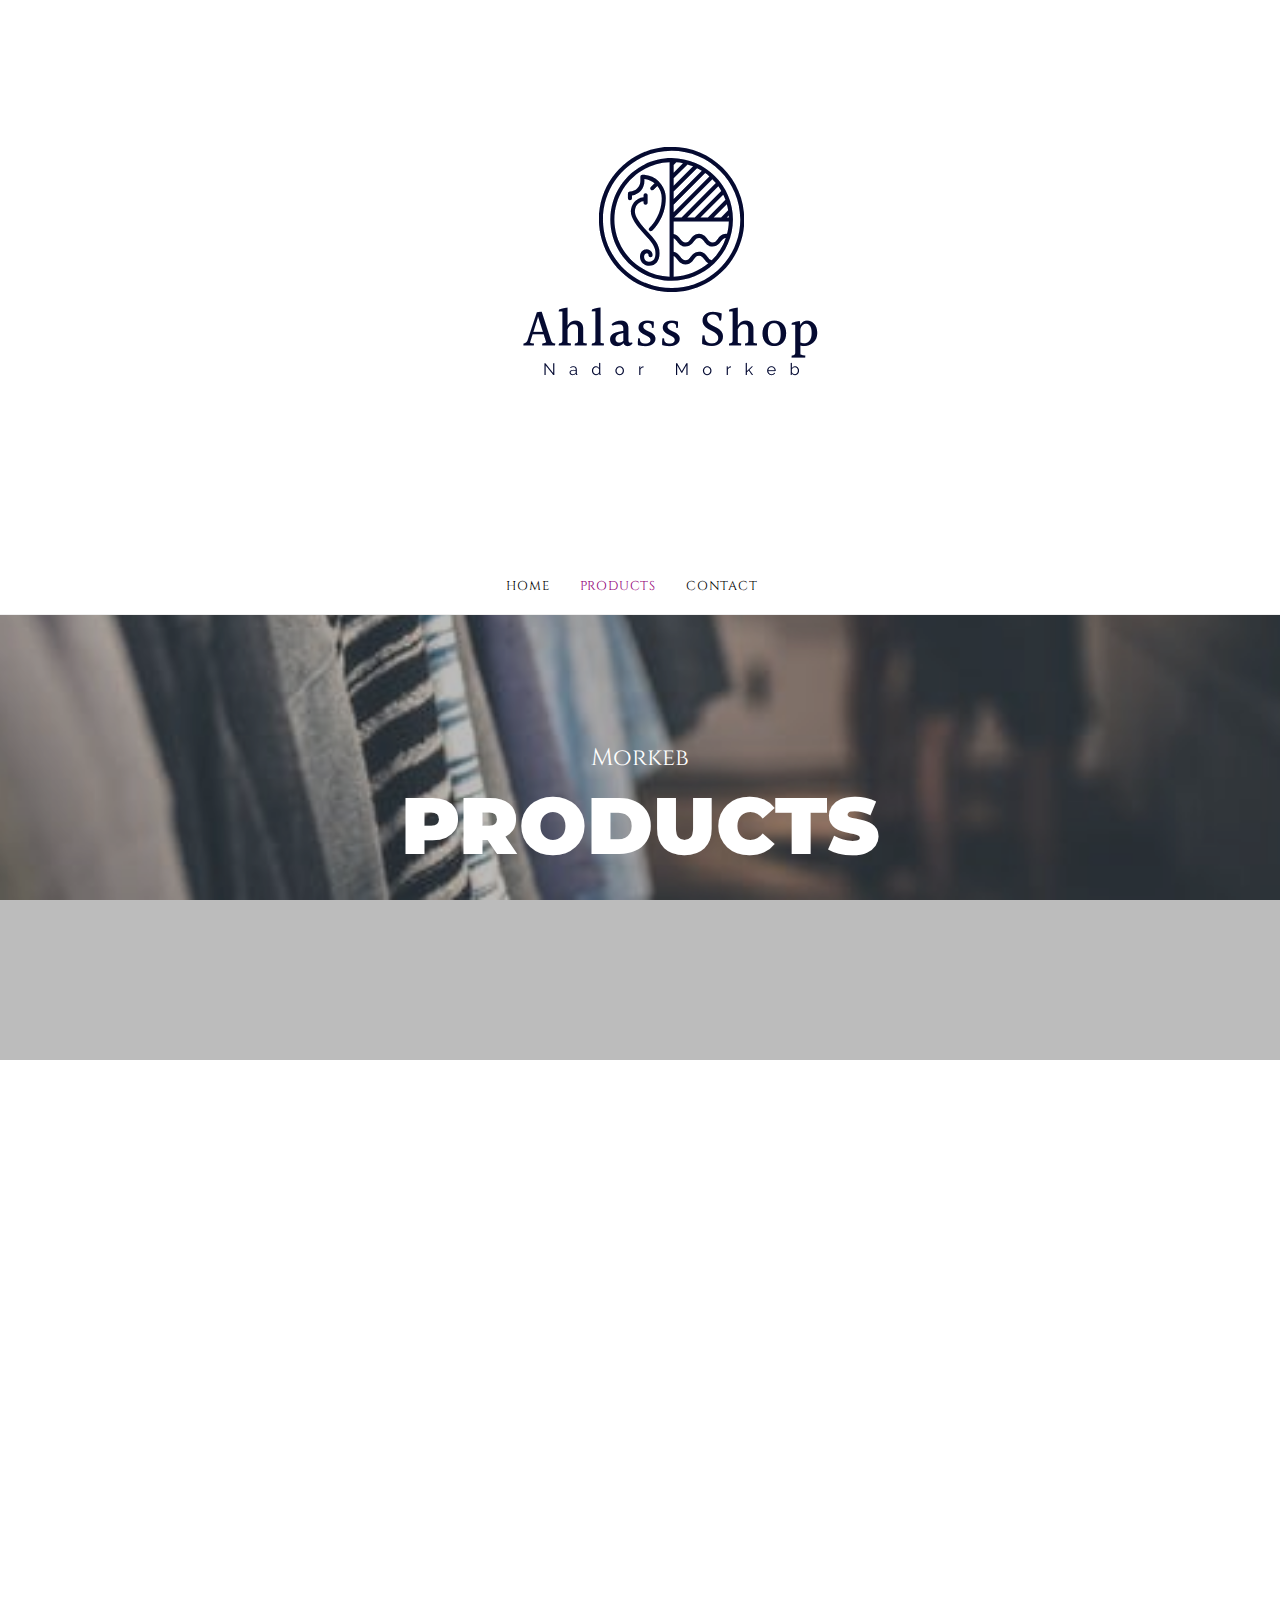
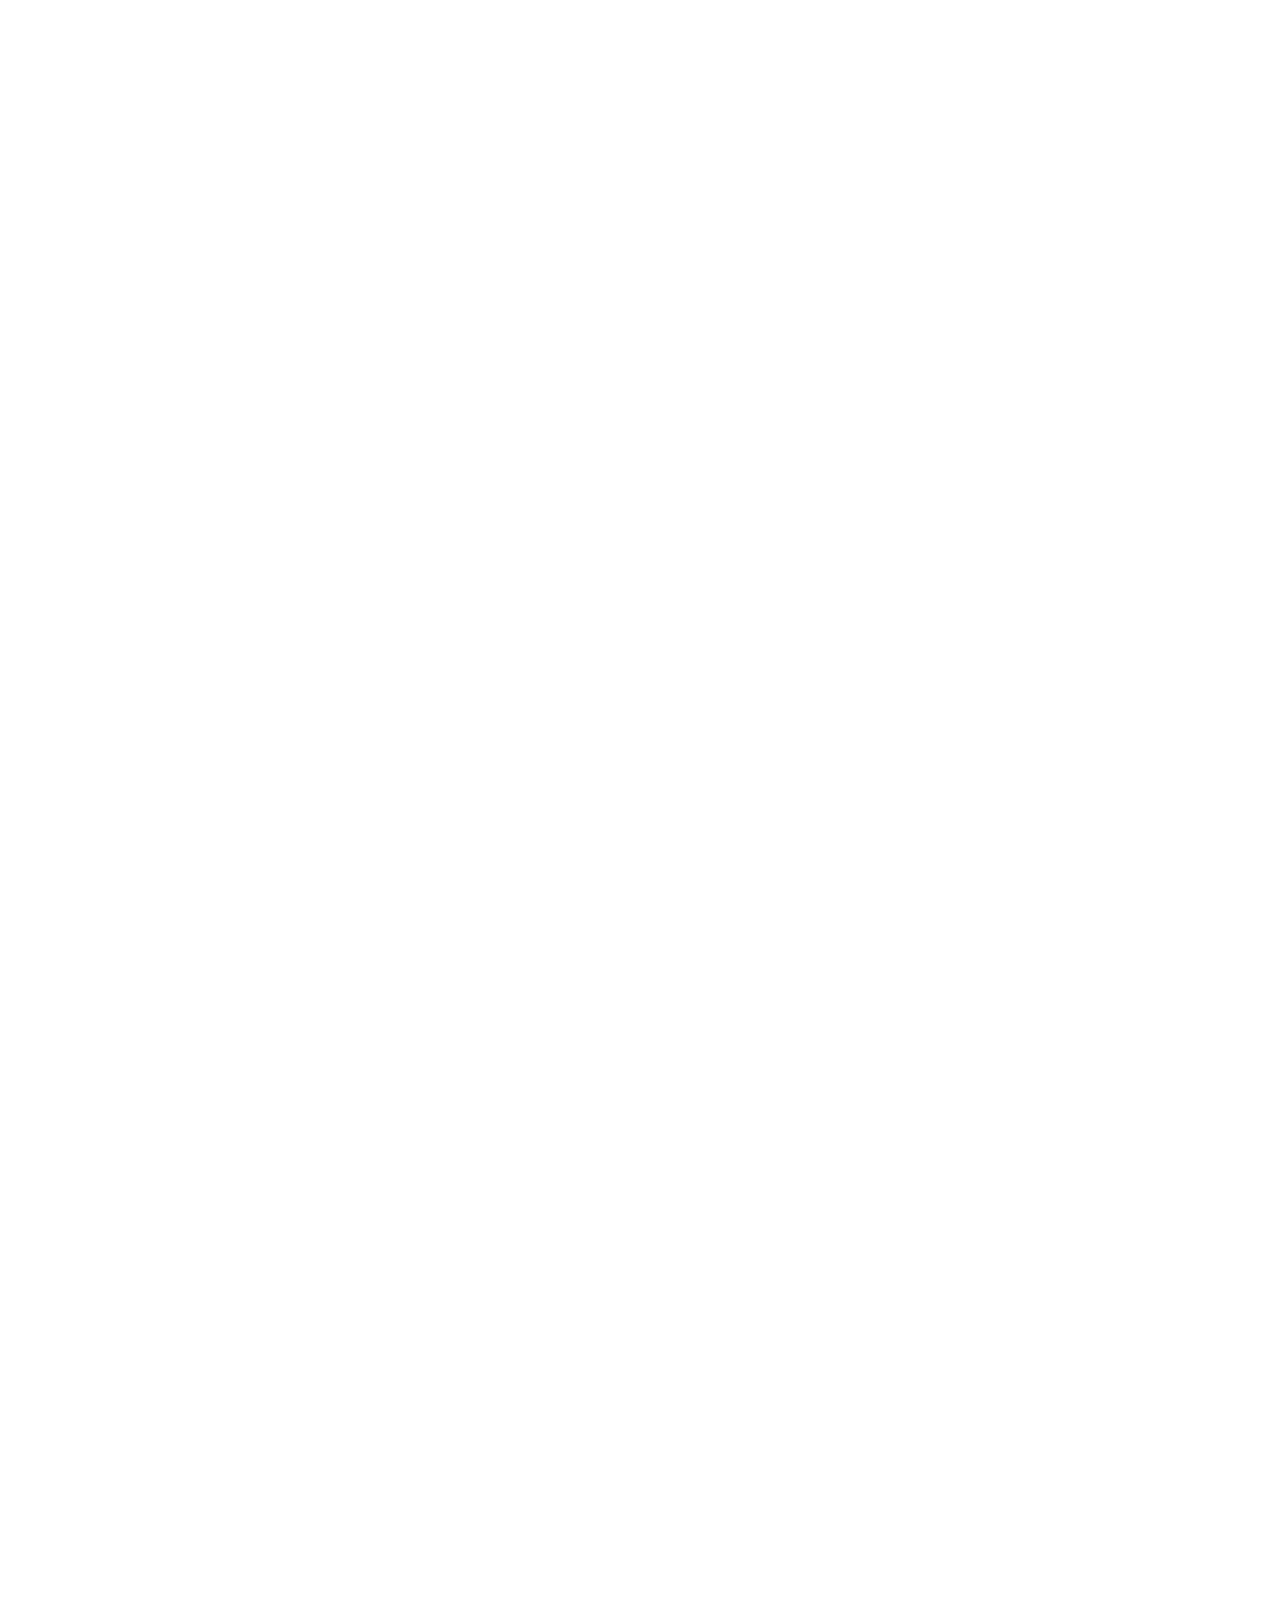
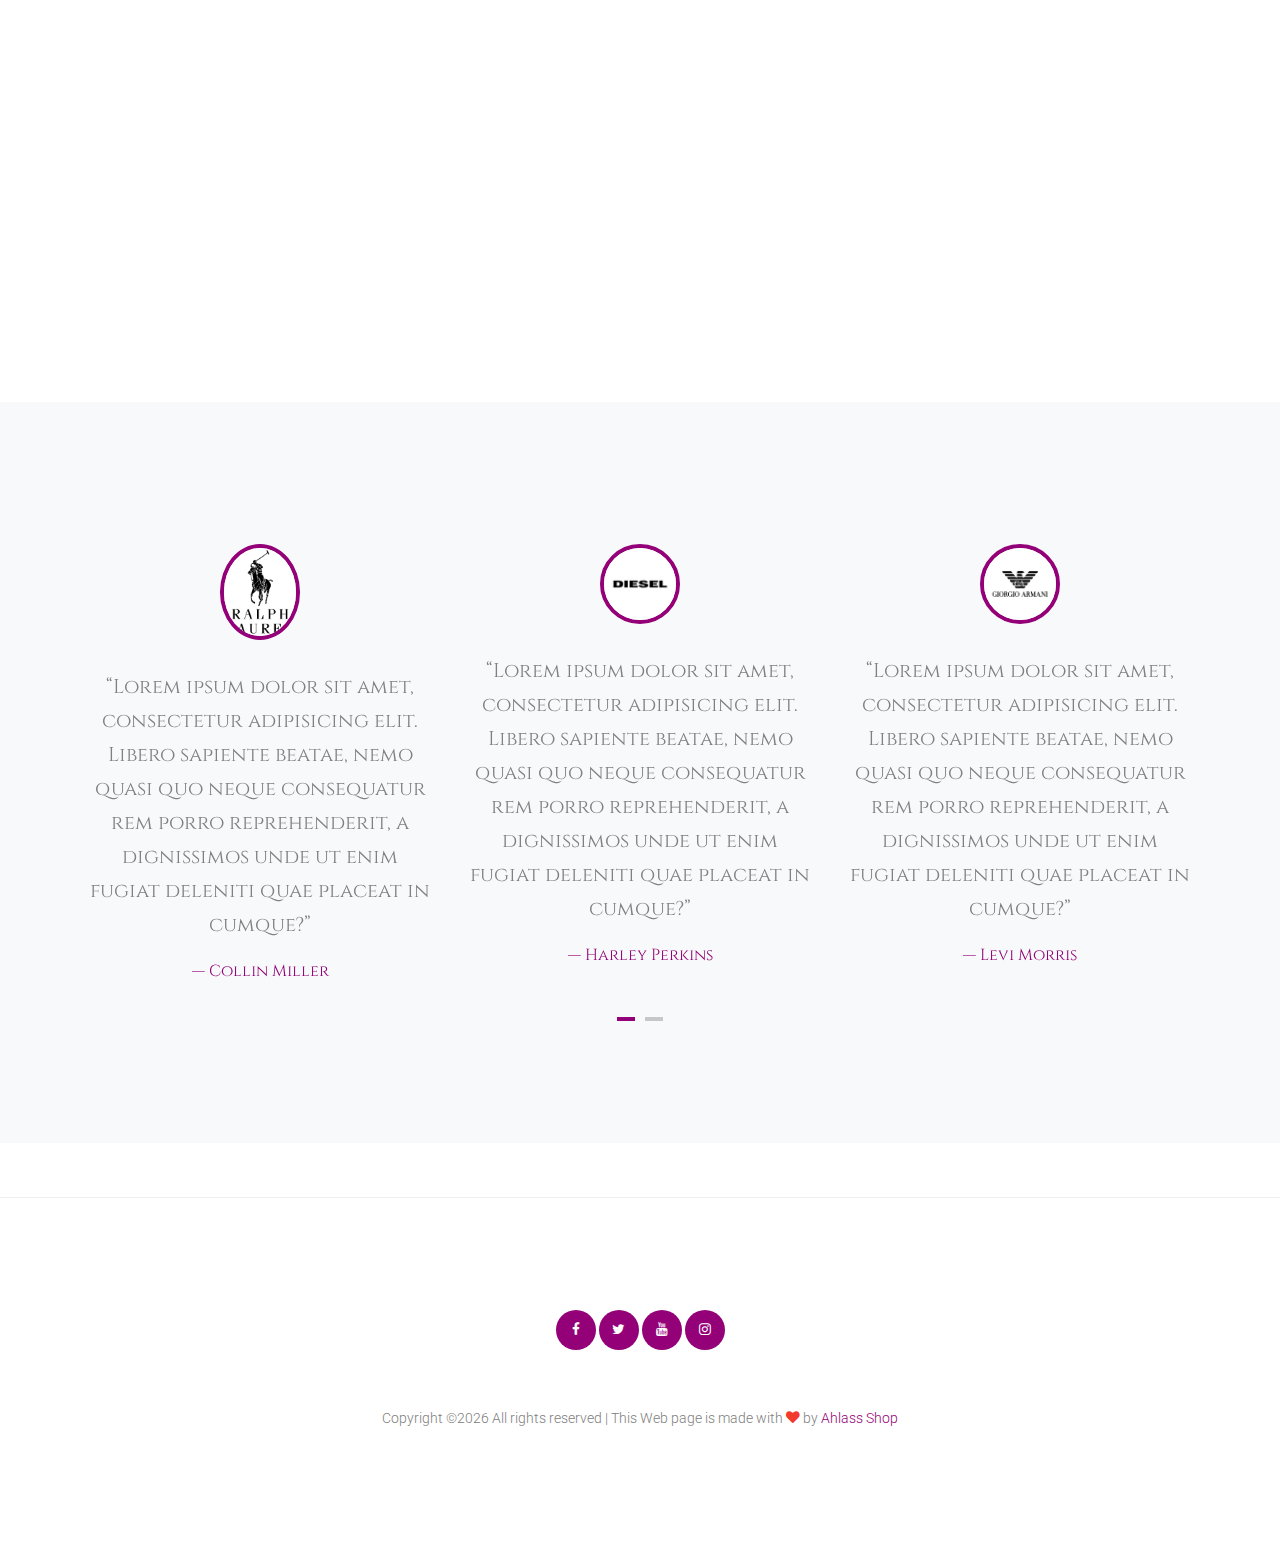
<file: wines/about.html>
<!DOCTYPE html>
<html lang="en">

<head>
  <title>Wines &mdash; Website Template by Colorlib</title>
  <meta charset="utf-8">
  <meta name="viewport" content="width=device-width, initial-scale=1, shrink-to-fit=no">

  
  <link href="https://fonts.googleapis.com/css?family=Cinzel:400,700|Montserrat:400,700|Roboto&display=swap" rel="stylesheet">

  <link rel="stylesheet" href="fonts/icomoon/style.css">

  <link rel="stylesheet" href="css/bootstrap.min.css">
  <link rel="stylesheet" href="css/jquery-ui.css">
  <link rel="stylesheet" href="css/owl.carousel.min.css">
  <link rel="stylesheet" href="css/owl.theme.default.min.css">
  <link rel="stylesheet" href="css/owl.theme.default.min.css">

  <link rel="stylesheet" href="css/jquery.fancybox.min.css">

  <link rel="stylesheet" href="css/bootstrap-datepicker.css">

  <link rel="stylesheet" href="fonts/flaticon/font/flaticon.css">

  <link rel="stylesheet" href="css/aos.css">
  <link href="css/jquery.mb.YTPlayer.min.css" media="all" rel="stylesheet" type="text/css">

  <link rel="stylesheet" href="css/style.css">



</head>

<body data-spy="scroll" data-target=".site-navbar-target" data-offset="300">

  <div class="site-wrap">

    <div class="site-mobile-menu site-navbar-target">
      <div class="site-mobile-menu-header">
        <div class="site-mobile-menu-close mt-3">
          <span class="icon-close2 js-menu-toggle"></span>
        </div>
      </div>
      <div class="site-mobile-menu-body"></div>
    </div>


    
    <div class="header-top">
      <div class="container">
        <div class="row align-items-center">
          <div class="col-12 text-center">
            <a href="index.html" class="site-logo">
              <img src="images/logo.png" alt="Image" class="img-fluid">
            </a>
          </div>
          <a href="#" class="mx-auto d-inline-block d-lg-none site-menu-toggle js-menu-toggle text-black"><span
                class="icon-menu h3"></span></a>
        </div>
      </div>
      


      
      <div class="site-navbar py-2 js-sticky-header site-navbar-target d-none pl-0 d-lg-block" role="banner">

      <div class="container">
        <div class="d-flex align-items-center">
          
          <div class="mx-auto">
            <nav class="site-navigation position-relative text-left" role="navigation">
              <ul class="site-menu main-menu js-clone-nav mx-auto d-none pl-0 d-lg-block border-none">
                <li><a href="index.html" class="nav-link text-left">Home</a></li>
                <li class="active"><a href="about.html" class="nav-link text-left">Products</a></li>
                <li><a href="contact.html" class="nav-link text-left">Contact</a></li>
              </ul>                                                                                                                                                                                                                                                                                         
            </nav>

          </div>
         
        </div>
      </div>

    </div>
    
    </div>

    
    

    <div class="hero-2" style="background-image: url('images/ropa.jpeg');">
     <div class="container">
        <div class="row justify-content-center text-center align-items-center">
          <div class="col-md-8">
            <span class="sub-title">Morkeb</span>
            <h2>Products</h2>
          </div>
        </div>
      </div>
    </div>
    <br><br>


    <div class="site-section py-5 custom-border-bottom" data-aos="fade">
      <div class="container">
        <div class="row mb-5">
          <div class="col-md-6">
            <div class="block-16">
              <figure>
                <img src="images/polo.jpg" alt="Image placeholder" class="img-fluid">
    
              </figure>
            </div>
          </div>
          <div class="col-md-1"></div>
          <div class="col-md-5">
    
    
            <div class="site-section-heading pt-3 mb-4">
              <h2 class="text-black font-heading-serif">Polo T-shirt</h2>
            </div>
            <p>Rerum quis soluta, esse, cupiditate voluptate ipsum? Sunt unde eos vitae suscipit harum eligendi reprehenderit, illo eaque sit!</p>
            <p>Lorem ipsum dolor sit amet, consectetur adipisicing elit. Delectus consequuntur hic quaerat cupiditate tempore temporibus nulla at eum!</p>
    
          </div>
        </div>
      </div>
    </div>

    

    <div class="site-section py-5 bg-light custom-border-bottom" data-aos="fade">
      <div class="container">
        <div class="row">
          <div class="col-md-6 order-md-2">
            <div class="block-16">
              <figure>
                <img src="images/pantalon.jpg" alt="Image placeholder" class="img-fluid ">
                <a href="https://www.youtube.com/watch?v=f0SXiwJ-Tgc" class="play-button popup-vimeo" data-fancybox><span
                    class="icon-play"></span></a>
    
              </figure>
            </div>
          </div>
          <div class="col-md-5 mr-auto">
    
    
            <div class="site-section-heading pt-3 mb-4">
              <h2 class="text-black font-heading-serif">Diesel Pants</h2>
            </div>
            <p>Lorem ipsum dolor sit amet, consectetur adipisicing elit. Delectus consequuntur hic quaerat cupiditate tempore temporibus nulla at eum!</p>
            <p>Magni debitis minima ipsam, itaque nam eligendi iusto? Adipisci blanditiis itaque ipsam cupiditate architecto, dolore saepe placeat culpa.</p>
            
            
    
          </div>
        </div>
      </div>
    </div>

    <br>


    <div class="site-section py-5 custom-border-bottom" data-aos="fade">
      <div class="container">
        <div class="row mb-5">
          <div class="col-md-6">
            <div class="block-16">
              <figure>
                <img src="images/gio.jpg" alt="Image placeholder" class="img-fluid">

              </figure>
            </div>
          </div>
          <div class="col-md-1"></div>
          <div class="col-md-5">


            <div class="site-section-heading pt-3 mb-4">
              <h2 class="text-black font-heading-serif">Giorgio Armani Sweater</h2>
            </div>
            <p>Rerum quis soluta, esse, cupiditate voluptate ipsum? Sunt unde eos vitae suscipit harum eligendi reprehenderit, illo eaque sit!</p>
            <p>Lorem ipsum dolor sit amet, consectetur adipisicing elit. Delectus consequuntur hic quaerat cupiditate tempore temporibus nulla at eum!</p>

          </div>
        </div>
      </div>
    </div>

    <br>



    <div class="site-section py-5 bg-light custom-border-bottom" data-aos="fade">
      <div class="container">
        <div class="row">
          <div class="col-md-6 order-md-2">
            <div class="block-16">
              <figure>
                <img src="images/adidas.jpg" alt="Image placeholder" class="img-fluid ">

              </figure>
            </div>
          </div>
          <div class="col-md-5 mr-auto">


            <div class="site-section-heading pt-3 mb-4">
              <h2 class="text-black font-heading-serif">Adidas Sweater</h2>
            </div>
            <p>Lorem ipsum dolor sit amet, consectetur adipisicing elit. Delectus consequuntur hic quaerat cupiditate tempore temporibus nulla at eum!</p>
            <p>Magni debitis minima ipsam, itaque nam eligendi iusto? Adipisci blanditiis itaque ipsam cupiditate architecto, dolore saepe placeat culpa.</p>



          </div>
        </div>
      </div>
    </div>

    <br>


    <div class="site-section site-section-sm site-blocks-1 border-0" data-aos="fade">
      <div class="container">
        <div class="row">
          <div class="col-md-6 col-lg-4 d-lg-flex mb-4 mb-lg-0 pl-4" data-aos="fade-up" data-aos-delay="">
            <div class="icon mr-4 align-self-start">
              <span class="icon-truck text-primary"></span>
            </div>
            <div class="text">
              <h2 class="font-heading-serif">Free Shipping</h2>
              <p>Lorem ipsum dolor sit amet, consectetur adipiscing elit. Phasellus at iaculis quam. Integer accumsan
                tincidunt fringilla.</p>
            </div>
          </div>
          <div class="col-md-6 col-lg-4 d-lg-flex mb-4 mb-lg-0 pl-4" data-aos="fade-up" data-aos-delay="100">
            <div class="icon mr-4 align-self-start">
              <span class="icon-refresh2 text-primary"></span>
            </div>
            <div class="text">
              <h2 class="font-heading-serif">Free Returns</h2>
              <p>Lorem ipsum dolor sit amet, consectetur adipiscing elit. Phasellus at iaculis quam. Integer accumsan
                tincidunt fringilla.</p>
            </div>
          </div>
          <div class="col-md-6 col-lg-4 d-lg-flex mb-4 mb-lg-0 pl-4" data-aos="fade-up" data-aos-delay="200">
            <div class="icon mr-4 align-self-start">
              <span class="icon-help text-primary"></span>
            </div>
            <div class="text">
              <h2 class="font-heading-serif">Customer Support</h2>
              <p>Lorem ipsum dolor sit amet, consectetur adipiscing elit. Phasellus at iaculis quam. Integer accumsan
                tincidunt fringilla.</p>
            </div>
          </div>
        </div>
      </div>
    </div>

    <div class="site-section bg-light">
      <div class="container">
        <div class="owl-carousel owl-slide-3 owl-slide">
        
          <blockquote class="testimony">
            <img src="images/logopolo.jpg" alt="Image">
            <p>&ldquo;Lorem ipsum dolor sit amet, consectetur adipisicing elit. Libero sapiente beatae, nemo quasi quo neque consequatur rem porro reprehenderit, a dignissimos unde ut enim fugiat deleniti quae placeat in cumque?&rdquo;</p>
            <p class="small text-primary">&mdash; Collin Miller</p>
          </blockquote>
          <blockquote class="testimony">
            <img src="images/diesel.jpg" alt="Image">
            <p>&ldquo;Lorem ipsum dolor sit amet, consectetur adipisicing elit. Libero sapiente beatae, nemo quasi quo neque consequatur rem porro reprehenderit, a dignissimos unde ut enim fugiat deleniti quae placeat in cumque?&rdquo;</p>
            <p class="small text-primary">&mdash; Harley Perkins</p>
          </blockquote>
          <blockquote class="testimony">
            <img src="images/giorgio.jpg" alt="Image">
            <p>&ldquo;Lorem ipsum dolor sit amet, consectetur adipisicing elit. Libero sapiente beatae, nemo quasi quo neque consequatur rem porro reprehenderit, a dignissimos unde ut enim fugiat deleniti quae placeat in cumque?&rdquo;</p>
            <p class="small text-primary">&mdash; Levi Morris</p>
          </blockquote>
          <blockquote class="testimony">
            <img src="images/adidas.png" alt="Image">
            <p>&ldquo;Lorem ipsum dolor sit amet, consectetur adipisicing elit. Libero sapiente beatae, nemo quasi quo neque consequatur rem porro reprehenderit, a dignissimos unde ut enim fugiat deleniti quae placeat in cumque?&rdquo;</p>
            <p class="small text-primary">&mdash; Allie Smith</p>
          </blockquote>


        
        </div>
      </div>
    </div>




    <br><br>
    <div class="footer">
      <div class="container">

        <div class="row">
          <div class="col-12 text-center">
            <div class="social-icons">
              <a href="https://www.facebook.com"><span class="icon-facebook"></span></a>
              <a href="https://twitter.com"><span class="icon-twitter"></span></a>
              <a href="https://www.youtube.com/"><span class="icon-youtube"></span></a>
              <a href="https://www.instagram.com/"><span class="icon-instagram"></span></a>
            </div>
          </div>
        </div>
        <div class="row">
          <div class="col-12">
            <div class="copyright">
              <p>
                <!-- Link back to Colorlib can't be removed. Template is licensed under CC BY 3.0. -->
                Copyright &copy;<script>document.write(new Date().getFullYear());</script> All rights reserved | This Web page is made with <i class="icon-heart text-danger" aria-hidden="true"></i> by <a href="https://colorlib.com" target="_blank" >Ahlass Shop</a>
                <!-- Link back to Colorlib can't be removed. Template is licensed under CC BY 3.0. -->
              </p>



            </div>
          </div>
        </div>
      </div>
    </div>


  </div>
  <!-- .site-wrap -->


  <!-- loader -->
  <div id="loader" class="show fullscreen"><svg class="circular" width="48px" height="48px"><circle class="path-bg" cx="24" cy="24" r="22" fill="none" stroke-width="4" stroke="#eeeeee"/><circle class="path" cx="24" cy="24" r="22" fill="none" stroke-width="4" stroke-miterlimit="10" stroke="#ff5e15"/></svg></div>

  <script src="js/jquery-3.3.1.min.js"></script>
  <script src="js/jquery-migrate-3.0.1.min.js"></script>
  <script src="js/jquery-ui.js"></script>
  <script src="js/popper.min.js"></script>
  <script src="js/bootstrap.min.js"></script>
  <script src="js/owl.carousel.min.js"></script>
  <script src="js/jquery.stellar.min.js"></script>
  <script src="js/jquery.countdown.min.js"></script>
  <script src="js/bootstrap-datepicker.min.js"></script>
  <script src="js/jquery.easing.1.3.js"></script>
  <script src="js/aos.js"></script>
  <script src="js/jquery.fancybox.min.js"></script>
  <script src="js/jquery.sticky.js"></script>
  <script src="js/jquery.mb.YTPlayer.min.js"></script>




  <script src="js/main.js"></script>

</body>

</html>
</file>
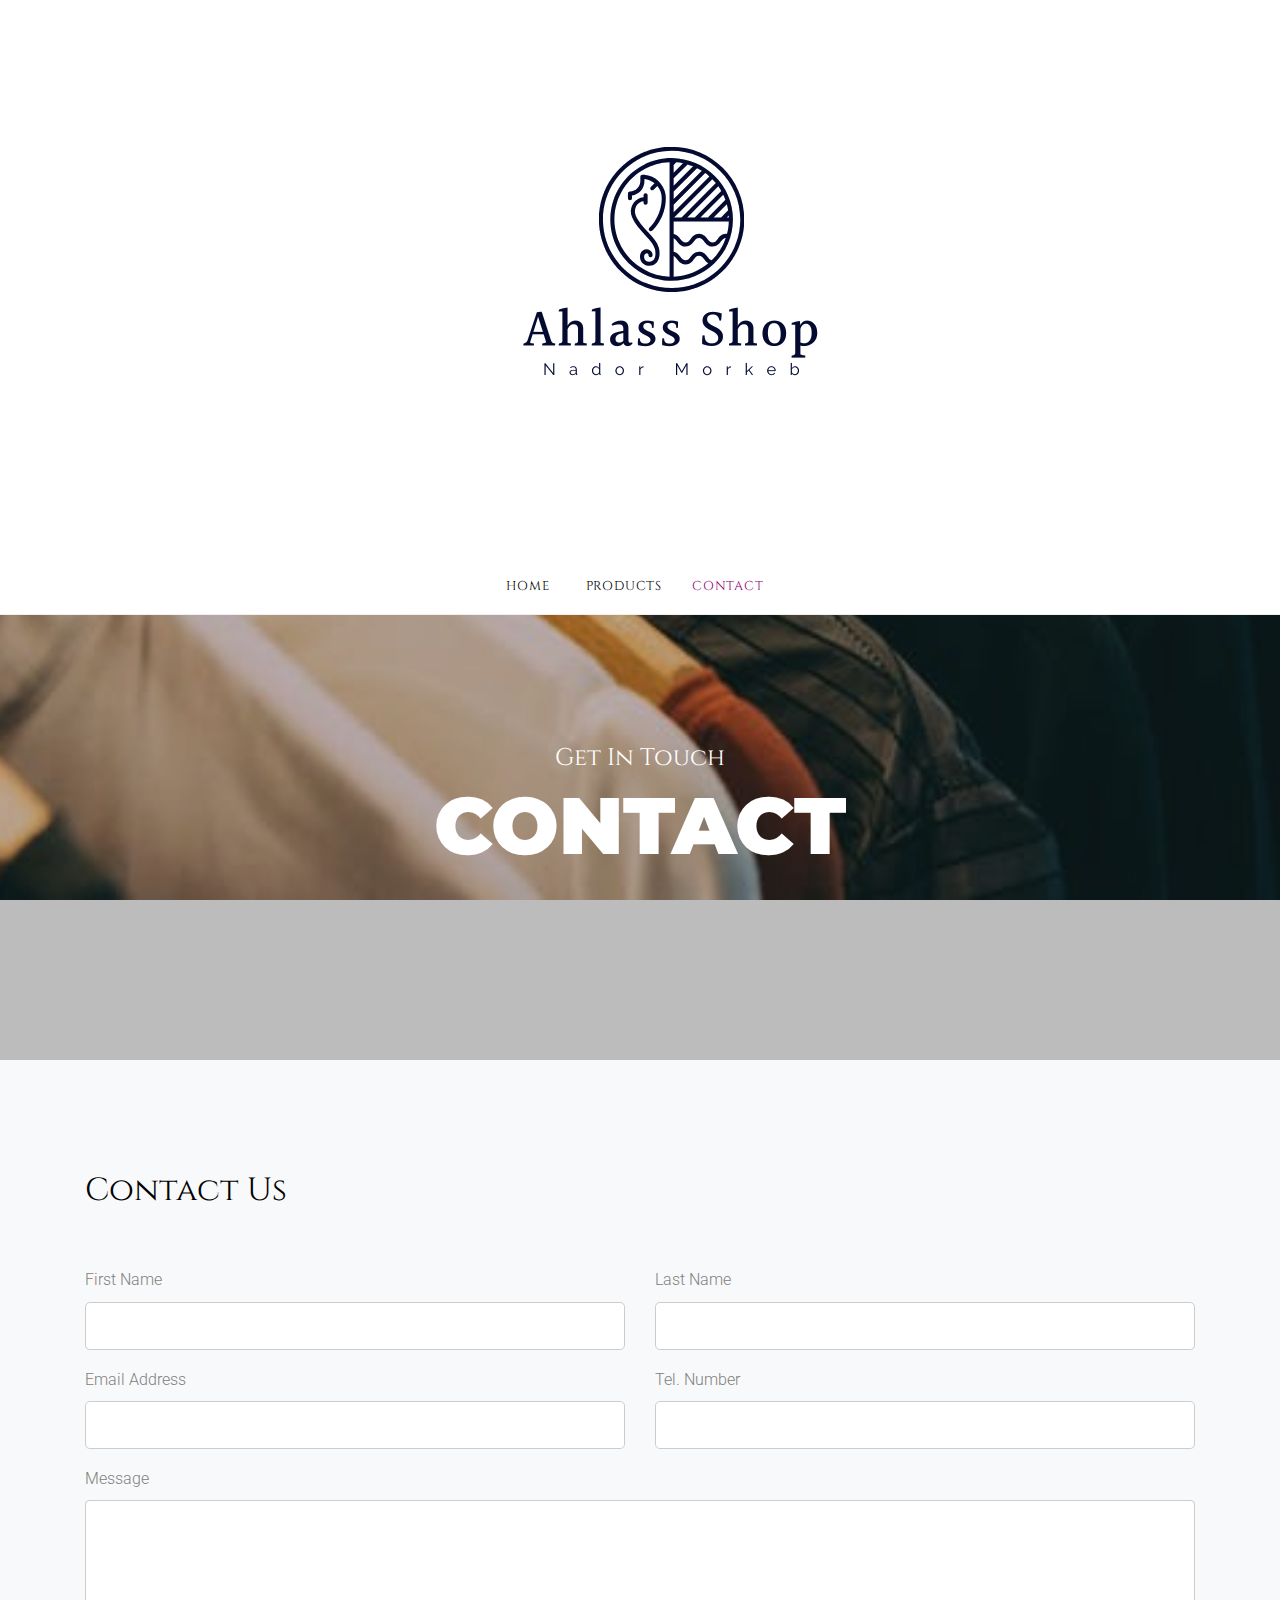
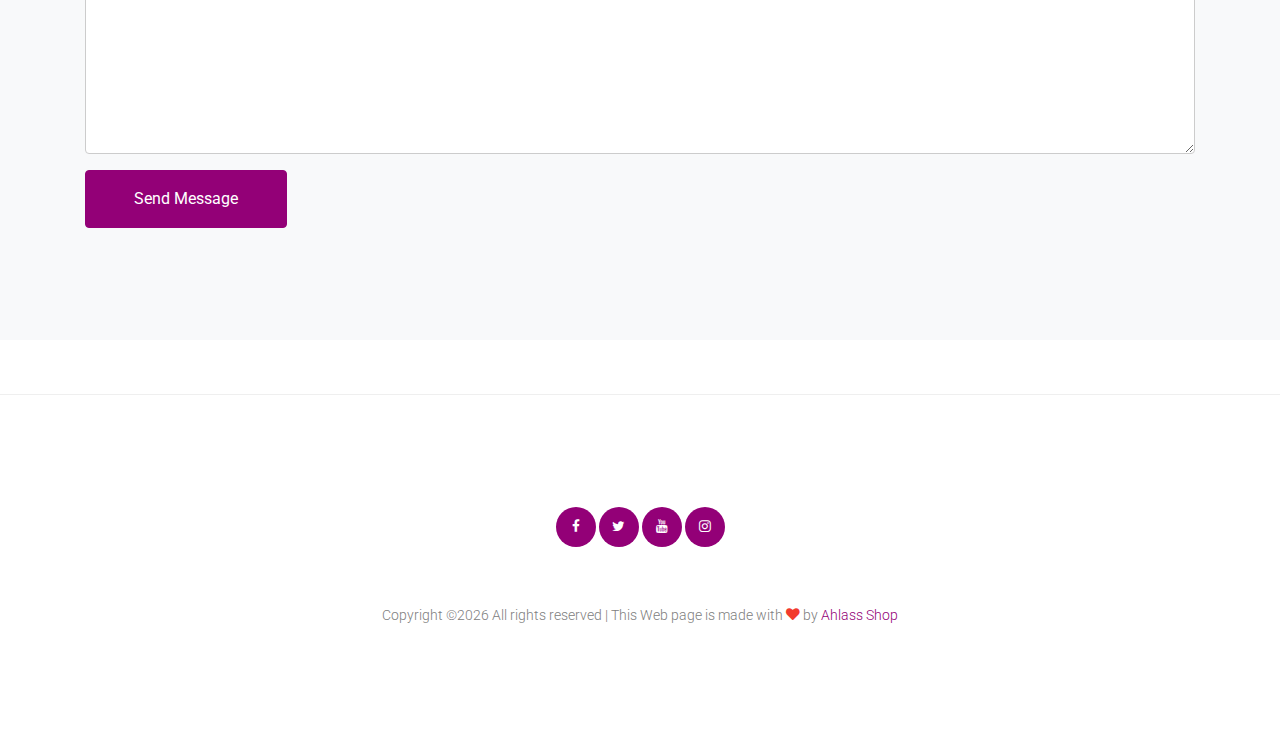
<file: wines/contact.html>
<!DOCTYPE html>
<html lang="en">

<head>
  <title>Wines &mdash; Website Template by Colorlib</title>
  <meta charset="utf-8">
  <meta name="viewport" content="width=device-width, initial-scale=1, shrink-to-fit=no">

  
  <link href="https://fonts.googleapis.com/css?family=Cinzel:400,700|Montserrat:400,700|Roboto&display=swap" rel="stylesheet">

  <link rel="stylesheet" href="fonts/icomoon/style.css">

  <link rel="stylesheet" href="css/bootstrap.min.css">
  <link rel="stylesheet" href="css/jquery-ui.css">
  <link rel="stylesheet" href="css/owl.carousel.min.css">
  <link rel="stylesheet" href="css/owl.theme.default.min.css">
  <link rel="stylesheet" href="css/owl.theme.default.min.css">

  <link rel="stylesheet" href="css/jquery.fancybox.min.css">

  <link rel="stylesheet" href="css/bootstrap-datepicker.css">

  <link rel="stylesheet" href="fonts/flaticon/font/flaticon.css">

  <link rel="stylesheet" href="css/aos.css">
  <link href="css/jquery.mb.YTPlayer.min.css" media="all" rel="stylesheet" type="text/css">

  <link rel="stylesheet" href="css/style.css">



</head>

<body data-spy="scroll" data-target=".site-navbar-target" data-offset="300">

  <div class="site-wrap">

    <div class="site-mobile-menu site-navbar-target">
      <div class="site-mobile-menu-header">
        <div class="site-mobile-menu-close mt-3">
          <span class="icon-close2 js-menu-toggle"></span>
        </div>
      </div>
      <div class="site-mobile-menu-body"></div>
    </div>


    
    <div class="header-top">
      <div class="container">
        <div class="row align-items-center">
          <div class="col-12 text-center">
            <a href="index.html" class="site-logo">
              <img src="images/logo.png" alt="Image" class="img-fluid">
            </a>
          </div>
          <a href="#" class="mx-auto d-inline-block d-lg-none site-menu-toggle js-menu-toggle text-black"><span
                class="icon-menu h3"></span></a>
        </div>
      </div>
      


      
      <div class="site-navbar py-2 js-sticky-header site-navbar-target d-none pl-0 d-lg-block" role="banner">

      <div class="container">
        <div class="d-flex align-items-center">
          
          <div class="mx-auto">
            <nav class="site-navigation position-relative text-left" role="navigation">
              <ul class="site-menu main-menu js-clone-nav mx-auto d-none pl-0 d-lg-block border-none">
                <li><a href="index.html" class="nav-link text-left">Home</a></li>
                <li><a href="about.html" class="nav-link text-left">Products</a></li>
                <li class="active"><a href="contact.html" class="nav-link text-left">Contact</a></li>
              </ul>                                                                                                                                                                                                                                                                                         
            </nav>

          </div>
         
        </div>
      </div>

    </div>
    
    </div>

    
    

    <div class="hero-2" style="background-image: url('images/img.jpeg');">
     <div class="container">
        <div class="row justify-content-center text-center align-items-center">
          <div class="col-md-8">
            <span class="sub-title">Get In Touch</span>
            <h2>Contact</h2>
          </div>
        </div>
      </div>
    </div>


    <div class="site-section bg-light">
      <div class="container">
        <div class="row">

          <div class="col-lg-12">
            <div class="section-title mb-5">
              <h2>Contact Us</h2>
            </div>
            <form method="post">
              
                  <div class="row">
                      <div class="col-md-6 form-group">
                          <label for="fname">First Name</label>
                          <input type="text" id="fname" class="form-control form-control-lg">
                      </div>
                      <div class="col-md-6 form-group">
                          <label for="lname">Last Name</label>
                          <input type="text" id="lname" class="form-control form-control-lg">
                      </div>
                  </div>
                  <div class="row">
                      <div class="col-md-6 form-group">
                          <label for="eaddress">Email Address</label>
                          <input type="text" id="eaddress" class="form-control form-control-lg">
                      </div>
                      <div class="col-md-6 form-group">
                          <label for="tel">Tel. Number</label>
                          <input type="text" id="tel" class="form-control form-control-lg">
                      </div>
                  </div>
                  <div class="row">
                      <div class="col-md-12 form-group">
                          <label for="message">Message</label>
                          <textarea name="" id="message" cols="30" rows="10" class="form-control"></textarea>
                      </div>
                  </div>

                  <div class="row">
                      <div class="col-12">
                          <input type="submit" value="Send Message" class="btn btn-primary py-3 px-5">
                      </div>
                  </div>
              
            </form>
          </div>
          
        </div>

        
      </div>
    </div>


      <br><br>
      <div class="footer">
          <div class="container">

              <div class="row">
                  <div class="col-12 text-center">
                      <div class="social-icons">
                          <a href="https://www.facebook.com"><span class="icon-facebook"></span></a>
                          <a href="https://twitter.com"><span class="icon-twitter"></span></a>
                          <a href="https://www.youtube.com/"><span class="icon-youtube"></span></a>
                          <a href="https://www.instagram.com/"><span class="icon-instagram"></span></a>
                      </div>
                  </div>
              </div>
              <div class="row">
                  <div class="col-12">
                      <div class="copyright">
                          <p>
                              <!-- Link back to Colorlib can't be removed. Template is licensed under CC BY 3.0. -->
                              Copyright &copy;<script>document.write(new Date().getFullYear());</script> All rights reserved | This Web page is made with <i class="icon-heart text-danger" aria-hidden="true"></i> by <a href="https://colorlib.com" target="_blank" >Ahlass Shop</a>
                              <!-- Link back to Colorlib can't be removed. Template is licensed under CC BY 3.0. -->
                          </p>



                      </div>
                  </div>
              </div>
          </div>
      </div>


  </div>
  <!-- .site-wrap -->


  <!-- loader -->
  <div id="loader" class="show fullscreen"><svg class="circular" width="48px" height="48px"><circle class="path-bg" cx="24" cy="24" r="22" fill="none" stroke-width="4" stroke="#eeeeee"/><circle class="path" cx="24" cy="24" r="22" fill="none" stroke-width="4" stroke-miterlimit="10" stroke="#ff5e15"/></svg></div>

  <script src="js/jquery-3.3.1.min.js"></script>
  <script src="js/jquery-migrate-3.0.1.min.js"></script>
  <script src="js/jquery-ui.js"></script>
  <script src="js/popper.min.js"></script>
  <script src="js/bootstrap.min.js"></script>
  <script src="js/owl.carousel.min.js"></script>
  <script src="js/jquery.stellar.min.js"></script>
  <script src="js/jquery.countdown.min.js"></script>
  <script src="js/bootstrap-datepicker.min.js"></script>
  <script src="js/jquery.easing.1.3.js"></script>
  <script src="js/aos.js"></script>
  <script src="js/jquery.fancybox.min.js"></script>
  <script src="js/jquery.sticky.js"></script>
  <script src="js/jquery.mb.YTPlayer.min.js"></script>




  <script src="js/main.js"></script>

</body>

</html>
</file>
<file: test-shop/fonts/icomoon/style.css>
@font-face {
  font-family: 'icomoon';
  src:  url('fonts/icomoon.eot?10si43');
  src:  url('fonts/icomoon.eot?10si43#iefix') format('embedded-opentype'),
    url('fonts/icomoon.ttf?10si43') format('truetype'),
    url('fonts/icomoon.woff?10si43') format('woff'),
    url('fonts/icomoon.svg?10si43#icomoon') format('svg');
  font-weight: normal;
  font-style: normal;
}

[class^="icon-"], [class*=" icon-"] {
  /* use !important to prevent issues with browser extensions that change fonts */
  font-family: 'icomoon' !important;
  speak: none;
  font-style: normal;
  font-weight: normal;
  font-variant: normal;
  text-transform: none;
  line-height: 1;

  /* Better Font Rendering =========== */
  -webkit-font-smoothing: antialiased;
  -moz-osx-font-smoothing: grayscale;
}

.icon-asterisk:before {
  content: "\f069";
}
.icon-plus:before {
  content: "\f067";
}
.icon-question:before {
  content: "\f128";
}
.icon-minus:before {
  content: "\f068";
}
.icon-glass:before {
  content: "\f000";
}
.icon-music:before {
  content: "\f001";
}
.icon-search:before {
  content: "\f002";
}
.icon-envelope-o:before {
  content: "\f003";
}
.icon-heart:before {
  content: "\f004";
}
.icon-star:before {
  content: "\f005";
}
.icon-star-o:before {
  content: "\f006";
}
.icon-user:before {
  content: "\f007";
}
.icon-film:before {
  content: "\f008";
}
.icon-th-large:before {
  content: "\f009";
}
.icon-th:before {
  content: "\f00a";
}
.icon-th-list:before {
  content: "\f00b";
}
.icon-check:before {
  content: "\f00c";
}
.icon-close:before {
  content: "\f00d";
}
.icon-remove:before {
  content: "\f00d";
}
.icon-times:before {
  content: "\f00d";
}
.icon-search-plus:before {
  content: "\f00e";
}
.icon-search-minus:before {
  content: "\f010";
}
.icon-power-off:before {
  content: "\f011";
}
.icon-signal:before {
  content: "\f012";
}
.icon-cog:before {
  content: "\f013";
}
.icon-gear:before {
  content: "\f013";
}
.icon-trash-o:before {
  content: "\f014";
}
.icon-home:before {
  content: "\f015";
}
.icon-file-o:before {
  content: "\f016";
}
.icon-clock-o:before {
  content: "\f017";
}
.icon-road:before {
  content: "\f018";
}
.icon-download:before {
  content: "\f019";
}
.icon-arrow-circle-o-down:before {
  content: "\f01a";
}
.icon-arrow-circle-o-up:before {
  content: "\f01b";
}
.icon-inbox:before {
  content: "\f01c";
}
.icon-play-circle-o:before {
  content: "\f01d";
}
.icon-repeat:before {
  content: "\f01e";
}
.icon-rotate-right:before {
  content: "\f01e";
}
.icon-refresh:before {
  content: "\f021";
}
.icon-list-alt:before {
  content: "\f022";
}
.icon-lock:before {
  content: "\f023";
}
.icon-flag:before {
  content: "\f024";
}
.icon-headphones:before {
  content: "\f025";
}
.icon-volume-off:before {
  content: "\f026";
}
.icon-volume-down:before {
  content: "\f027";
}
.icon-volume-up:before {
  content: "\f028";
}
.icon-qrcode:before {
  content: "\f029";
}
.icon-barcode:before {
  content: "\f02a";
}
.icon-tag:before {
  content: "\f02b";
}
.icon-tags:before {
  content: "\f02c";
}
.icon-book:before {
  content: "\f02d";
}
.icon-bookmark:before {
  content: "\f02e";
}
.icon-print:before {
  content: "\f02f";
}
.icon-camera:before {
  content: "\f030";
}
.icon-font:before {
  content: "\f031";
}
.icon-bold:before {
  content: "\f032";
}
.icon-italic:before {
  content: "\f033";
}
.icon-text-height:before {
  content: "\f034";
}
.icon-text-width:before {
  content: "\f035";
}
.icon-align-left:before {
  content: "\f036";
}
.icon-align-center:before {
  content: "\f037";
}
.icon-align-right:before {
  content: "\f038";
}
.icon-align-justify:before {
  content: "\f039";
}
.icon-list:before {
  content: "\f03a";
}
.icon-dedent:before {
  content: "\f03b";
}
.icon-outdent:before {
  content: "\f03b";
}
.icon-indent:before {
  content: "\f03c";
}
.icon-video-camera:before {
  content: "\f03d";
}
.icon-image:before {
  content: "\f03e";
}
.icon-photo:before {
  content: "\f03e";
}
.icon-picture-o:before {
  content: "\f03e";
}
.icon-pencil:before {
  content: "\f040";
}
.icon-map-marker:before {
  content: "\f041";
}
.icon-adjust:before {
  content: "\f042";
}
.icon-tint:before {
  content: "\f043";
}
.icon-edit:before {
  content: "\f044";
}
.icon-pencil-square-o:before {
  content: "\f044";
}
.icon-share-square-o:before {
  content: "\f045";
}
.icon-check-square-o:before {
  content: "\f046";
}
.icon-arrows:before {
  content: "\f047";
}
.icon-step-backward:before {
  content: "\f048";
}
.icon-fast-backward:before {
  content: "\f049";
}
.icon-backward:before {
  content: "\f04a";
}
.icon-play:before {
  content: "\f04b";
}
.icon-pause:before {
  content: "\f04c";
}
.icon-stop:before {
  content: "\f04d";
}
.icon-forward:before {
  content: "\f04e";
}
.icon-fast-forward:before {
  content: "\f050";
}
.icon-step-forward:before {
  content: "\f051";
}
.icon-eject:before {
  content: "\f052";
}
.icon-chevron-left:before {
  content: "\f053";
}
.icon-chevron-right:before {
  content: "\f054";
}
.icon-plus-circle:before {
  content: "\f055";
}
.icon-minus-circle:before {
  content: "\f056";
}
.icon-times-circle:before {
  content: "\f057";
}
.icon-check-circle:before {
  content: "\f058";
}
.icon-question-circle:before {
  content: "\f059";
}
.icon-info-circle:before {
  content: "\f05a";
}
.icon-crosshairs:before {
  content: "\f05b";
}
.icon-times-circle-o:before {
  content: "\f05c";
}
.icon-check-circle-o:before {
  content: "\f05d";
}
.icon-ban:before {
  content: "\f05e";
}
.icon-arrow-left:before {
  content: "\f060";
}
.icon-arrow-right:before {
  content: "\f061";
}
.icon-arrow-up:before {
  content: "\f062";
}
.icon-arrow-down:before {
  content: "\f063";
}
.icon-mail-forward:before {
  content: "\f064";
}
.icon-share:before {
  content: "\f064";
}
.icon-expand:before {
  content: "\f065";
}
.icon-compress:before {
  content: "\f066";
}
.icon-exclamation-circle:before {
  content: "\f06a";
}
.icon-gift:before {
  content: "\f06b";
}
.icon-leaf:before {
  content: "\f06c";
}
.icon-fire:before {
  content: "\f06d";
}
.icon-eye:before {
  content: "\f06e";
}
.icon-eye-slash:before {
  content: "\f070";
}
.icon-exclamation-triangle:before {
  content: "\f071";
}
.icon-warning:before {
  content: "\f071";
}
.icon-plane:before {
  content: "\f072";
}
.icon-calendar:before {
  content: "\f073";
}
.icon-random:before {
  content: "\f074";
}
.icon-comment:before {
  content: "\f075";
}
.icon-magnet:before {
  content: "\f076";
}
.icon-chevron-up:before {
  content: "\f077";
}
.icon-chevron-down:before {
  content: "\f078";
}
.icon-retweet:before {
  content: "\f079";
}
.icon-shopping-cart:before {
  content: "\f07a";
}
.icon-folder:before {
  content: "\f07b";
}
.icon-folder-open:before {
  content: "\f07c";
}
.icon-arrows-v:before {
  content: "\f07d";
}
.icon-arrows-h:before {
  content: "\f07e";
}
.icon-bar-chart:before {
  content: "\f080";
}
.icon-bar-chart-o:before {
  content: "\f080";
}
.icon-twitter-square:before {
  content: "\f081";
}
.icon-facebook-square:before {
  content: "\f082";
}
.icon-camera-retro:before {
  content: "\f083";
}
.icon-key:before {
  content: "\f084";
}
.icon-cogs:before {
  content: "\f085";
}
.icon-gears:before {
  content: "\f085";
}
.icon-comments:before {
  content: "\f086";
}
.icon-thumbs-o-up:before {
  content: "\f087";
}
.icon-thumbs-o-down:before {
  content: "\f088";
}
.icon-star-half:before {
  content: "\f089";
}
.icon-heart-o:before {
  content: "\f08a";
}
.icon-sign-out:before {
  content: "\f08b";
}
.icon-linkedin-square:before {
  content: "\f08c";
}
.icon-thumb-tack:before {
  content: "\f08d";
}
.icon-external-link:before {
  content: "\f08e";
}
.icon-sign-in:before {
  content: "\f090";
}
.icon-trophy:before {
  content: "\f091";
}
.icon-github-square:before {
  content: "\f092";
}
.icon-upload:before {
  content: "\f093";
}
.icon-lemon-o:before {
  content: "\f094";
}
.icon-phone:before {
  content: "\f095";
}
.icon-square-o:before {
  content: "\f096";
}
.icon-bookmark-o:before {
  content: "\f097";
}
.icon-phone-square:before {
  content: "\f098";
}
.icon-twitter:before {
  content: "\f099";
}
.icon-facebook:before {
  content: "\f09a";
}
.icon-facebook-f:before {
  content: "\f09a";
}
.icon-github:before {
  content: "\f09b";
}
.icon-unlock:before {
  content: "\f09c";
}
.icon-credit-card:before {
  content: "\f09d";
}
.icon-feed:before {
  content: "\f09e";
}
.icon-rss:before {
  content: "\f09e";
}
.icon-hdd-o:before {
  content: "\f0a0";
}
.icon-bullhorn:before {
  content: "\f0a1";
}
.icon-bell-o:before {
  content: "\f0a2";
}
.icon-certificate:before {
  content: "\f0a3";
}
.icon-hand-o-right:before {
  content: "\f0a4";
}
.icon-hand-o-left:before {
  content: "\f0a5";
}
.icon-hand-o-up:before {
  content: "\f0a6";
}
.icon-hand-o-down:before {
  content: "\f0a7";
}
.icon-arrow-circle-left:before {
  content: "\f0a8";
}
.icon-arrow-circle-right:before {
  content: "\f0a9";
}
.icon-arrow-circle-up:before {
  content: "\f0aa";
}
.icon-arrow-circle-down:before {
  content: "\f0ab";
}
.icon-globe:before {
  content: "\f0ac";
}
.icon-wrench:before {
  content: "\f0ad";
}
.icon-tasks:before {
  content: "\f0ae";
}
.icon-filter:before {
  content: "\f0b0";
}
.icon-briefcase:before {
  content: "\f0b1";
}
.icon-arrows-alt:before {
  content: "\f0b2";
}
.icon-group:before {
  content: "\f0c0";
}
.icon-users:before {
  content: "\f0c0";
}
.icon-chain:before {
  content: "\f0c1";
}
.icon-link:before {
  content: "\f0c1";
}
.icon-cloud:before {
  content: "\f0c2";
}
.icon-flask:before {
  content: "\f0c3";
}
.icon-cut:before {
  content: "\f0c4";
}
.icon-scissors:before {
  content: "\f0c4";
}
.icon-copy:before {
  content: "\f0c5";
}
.icon-files-o:before {
  content: "\f0c5";
}
.icon-paperclip:before {
  content: "\f0c6";
}
.icon-floppy-o:before {
  content: "\f0c7";
}
.icon-save:before {
  content: "\f0c7";
}
.icon-square:before {
  content: "\f0c8";
}
.icon-bars:before {
  content: "\f0c9";
}
.icon-navicon:before {
  content: "\f0c9";
}
.icon-reorder:before {
  content: "\f0c9";
}
.icon-list-ul:before {
  content: "\f0ca";
}
.icon-list-ol:before {
  content: "\f0cb";
}
.icon-strikethrough:before {
  content: "\f0cc";
}
.icon-underline:before {
  content: "\f0cd";
}
.icon-table:before {
  content: "\f0ce";
}
.icon-magic:before {
  content: "\f0d0";
}
.icon-truck:before {
  content: "\f0d1";
}
.icon-pinterest:before {
  content: "\f0d2";
}
.icon-pinterest-square:before {
  content: "\f0d3";
}
.icon-google-plus-square:before {
  content: "\f0d4";
}
.icon-google-plus:before {
  content: "\f0d5";
}
.icon-money:before {
  content: "\f0d6";
}
.icon-caret-down:before {
  content: "\f0d7";
}
.icon-caret-up:before {
  content: "\f0d8";
}
.icon-caret-left:before {
  content: "\f0d9";
}
.icon-caret-right:before {
  content: "\f0da";
}
.icon-columns:before {
  content: "\f0db";
}
.icon-sort:before {
  content: "\f0dc";
}
.icon-unsorted:before {
  content: "\f0dc";
}
.icon-sort-desc:before {
  content: "\f0dd";
}
.icon-sort-down:before {
  content: "\f0dd";
}
.icon-sort-asc:before {
  content: "\f0de";
}
.icon-sort-up:before {
  content: "\f0de";
}
.icon-envelope:before {
  content: "\f0e0";
}
.icon-linkedin:before {
  content: "\f0e1";
}
.icon-rotate-left:before {
  content: "\f0e2";
}
.icon-undo:before {
  content: "\f0e2";
}
.icon-gavel:before {
  content: "\f0e3";
}
.icon-legal:before {
  content: "\f0e3";
}
.icon-dashboard:before {
  content: "\f0e4";
}
.icon-tachometer:before {
  content: "\f0e4";
}
.icon-comment-o:before {
  content: "\f0e5";
}
.icon-comments-o:before {
  content: "\f0e6";
}
.icon-bolt:before {
  content: "\f0e7";
}
.icon-flash:before {
  content: "\f0e7";
}
.icon-sitemap:before {
  content: "\f0e8";
}
.icon-umbrella:before {
  content: "\f0e9";
}
.icon-clipboard:before {
  content: "\f0ea";
}
.icon-paste:before {
  content: "\f0ea";
}
.icon-lightbulb-o:before {
  content: "\f0eb";
}
.icon-exchange:before {
  content: "\f0ec";
}
.icon-cloud-download:before {
  content: "\f0ed";
}
.icon-cloud-upload:before {
  content: "\f0ee";
}
.icon-user-md:before {
  content: "\f0f0";
}
.icon-stethoscope:before {
  content: "\f0f1";
}
.icon-suitcase:before {
  content: "\f0f2";
}
.icon-bell:before {
  content: "\f0f3";
}
.icon-coffee:before {
  content: "\f0f4";
}
.icon-cutlery:before {
  content: "\f0f5";
}
.icon-file-text-o:before {
  content: "\f0f6";
}
.icon-building-o:before {
  content: "\f0f7";
}
.icon-hospital-o:before {
  content: "\f0f8";
}
.icon-ambulance:before {
  content: "\f0f9";
}
.icon-medkit:before {
  content: "\f0fa";
}
.icon-fighter-jet:before {
  content: "\f0fb";
}
.icon-beer:before {
  content: "\f0fc";
}
.icon-h-square:before {
  content: "\f0fd";
}
.icon-plus-square:before {
  content: "\f0fe";
}
.icon-angle-double-left:before {
  content: "\f100";
}
.icon-angle-double-right:before {
  content: "\f101";
}
.icon-angle-double-up:before {
  content: "\f102";
}
.icon-angle-double-down:before {
  content: "\f103";
}
.icon-angle-left:before {
  content: "\f104";
}
.icon-angle-right:before {
  content: "\f105";
}
.icon-angle-up:before {
  content: "\f106";
}
.icon-angle-down:before {
  content: "\f107";
}
.icon-desktop:before {
  content: "\f108";
}
.icon-laptop:before {
  content: "\f109";
}
.icon-tablet:before {
  content: "\f10a";
}
.icon-mobile:before {
  content: "\f10b";
}
.icon-mobile-phone:before {
  content: "\f10b";
}
.icon-circle-o:before {
  content: "\f10c";
}
.icon-quote-left:before {
  content: "\f10d";
}
.icon-quote-right:before {
  content: "\f10e";
}
.icon-spinner:before {
  content: "\f110";
}
.icon-circle:before {
  content: "\f111";
}
.icon-mail-reply:before {
  content: "\f112";
}
.icon-reply:before {
  content: "\f112";
}
.icon-github-alt:before {
  content: "\f113";
}
.icon-folder-o:before {
  content: "\f114";
}
.icon-folder-open-o:before {
  content: "\f115";
}
.icon-smile-o:before {
  content: "\f118";
}
.icon-frown-o:before {
  content: "\f119";
}
.icon-meh-o:before {
  content: "\f11a";
}
.icon-gamepad:before {
  content: "\f11b";
}
.icon-keyboard-o:before {
  content: "\f11c";
}
.icon-flag-o:before {
  content: "\f11d";
}
.icon-flag-checkered:before {
  content: "\f11e";
}
.icon-terminal:before {
  content: "\f120";
}
.icon-code:before {
  content: "\f121";
}
.icon-mail-reply-all:before {
  content: "\f122";
}
.icon-reply-all:before {
  content: "\f122";
}
.icon-star-half-empty:before {
  content: "\f123";
}
.icon-star-half-full:before {
  content: "\f123";
}
.icon-star-half-o:before {
  content: "\f123";
}
.icon-location-arrow:before {
  content: "\f124";
}
.icon-crop:before {
  content: "\f125";
}
.icon-code-fork:before {
  content: "\f126";
}
.icon-chain-broken:before {
  content: "\f127";
}
.icon-unlink:before {
  content: "\f127";
}
.icon-info:before {
  content: "\f129";
}
.icon-exclamation:before {
  content: "\f12a";
}
.icon-superscript:before {
  content: "\f12b";
}
.icon-subscript:before {
  content: "\f12c";
}
.icon-eraser:before {
  content: "\f12d";
}
.icon-puzzle-piece:before {
  content: "\f12e";
}
.icon-microphone:before {
  content: "\f130";
}
.icon-microphone-slash:before {
  content: "\f131";
}
.icon-shield:before {
  content: "\f132";
}
.icon-calendar-o:before {
  content: "\f133";
}
.icon-fire-extinguisher:before {
  content: "\f134";
}
.icon-rocket:before {
  content: "\f135";
}
.icon-maxcdn:before {
  content: "\f136";
}
.icon-chevron-circle-left:before {
  content: "\f137";
}
.icon-chevron-circle-right:before {
  content: "\f138";
}
.icon-chevron-circle-up:before {
  content: "\f139";
}
.icon-chevron-circle-down:before {
  content: "\f13a";
}
.icon-html5:before {
  content: "\f13b";
}
.icon-css3:before {
  content: "\f13c";
}
.icon-anchor:before {
  content: "\f13d";
}
.icon-unlock-alt:before {
  content: "\f13e";
}
.icon-bullseye:before {
  content: "\f140";
}
.icon-ellipsis-h:before {
  content: "\f141";
}
.icon-ellipsis-v:before {
  content: "\f142";
}
.icon-rss-square:before {
  content: "\f143";
}
.icon-play-circle:before {
  content: "\f144";
}
.icon-ticket:before {
  content: "\f145";
}
.icon-minus-square:before {
  content: "\f146";
}
.icon-minus-square-o:before {
  content: "\f147";
}
.icon-level-up:before {
  content: "\f148";
}
.icon-level-down:before {
  content: "\f149";
}
.icon-check-square:before {
  content: "\f14a";
}
.icon-pencil-square:before {
  content: "\f14b";
}
.icon-external-link-square:before {
  content: "\f14c";
}
.icon-share-square:before {
  content: "\f14d";
}
.icon-compass:before {
  content: "\f14e";
}
.icon-caret-square-o-down:before {
  content: "\f150";
}
.icon-toggle-down:before {
  content: "\f150";
}
.icon-caret-square-o-up:before {
  content: "\f151";
}
.icon-toggle-up:before {
  content: "\f151";
}
.icon-caret-square-o-right:before {
  content: "\f152";
}
.icon-toggle-right:before {
  content: "\f152";
}
.icon-eur:before {
  content: "\f153";
}
.icon-euro:before {
  content: "\f153";
}
.icon-gbp:before {
  content: "\f154";
}
.icon-dollar:before {
  content: "\f155";
}
.icon-usd:before {
  content: "\f155";
}
.icon-inr:before {
  content: "\f156";
}
.icon-rupee:before {
  content: "\f156";
}
.icon-cny:before {
  content: "\f157";
}
.icon-jpy:before {
  content: "\f157";
}
.icon-rmb:before {
  content: "\f157";
}
.icon-yen:before {
  content: "\f157";
}
.icon-rouble:before {
  content: "\f158";
}
.icon-rub:before {
  content: "\f158";
}
.icon-ruble:before {
  content: "\f158";
}
.icon-krw:before {
  content: "\f159";
}
.icon-won:before {
  content: "\f159";
}
.icon-bitcoin:before {
  content: "\f15a";
}
.icon-btc:before {
  content: "\f15a";
}
.icon-file:before {
  content: "\f15b";
}
.icon-file-text:before {
  content: "\f15c";
}
.icon-sort-alpha-asc:before {
  content: "\f15d";
}
.icon-sort-alpha-desc:before {
  content: "\f15e";
}
.icon-sort-amount-asc:before {
  content: "\f160";
}
.icon-sort-amount-desc:before {
  content: "\f161";
}
.icon-sort-numeric-asc:before {
  content: "\f162";
}
.icon-sort-numeric-desc:before {
  content: "\f163";
}
.icon-thumbs-up:before {
  content: "\f164";
}
.icon-thumbs-down:before {
  content: "\f165";
}
.icon-youtube-square:before {
  content: "\f166";
}
.icon-youtube:before {
  content: "\f167";
}
.icon-xing:before {
  content: "\f168";
}
.icon-xing-square:before {
  content: "\f169";
}
.icon-youtube-play:before {
  content: "\f16a";
}
.icon-dropbox:before {
  content: "\f16b";
}
.icon-stack-overflow:before {
  content: "\f16c";
}
.icon-instagram:before {
  content: "\f16d";
}
.icon-flickr:before {
  content: "\f16e";
}
.icon-adn:before {
  content: "\f170";
}
.icon-bitbucket:before {
  content: "\f171";
}
.icon-bitbucket-square:before {
  content: "\f172";
}
.icon-tumblr:before {
  content: "\f173";
}
.icon-tumblr-square:before {
  content: "\f174";
}
.icon-long-arrow-down:before {
  content: "\f175";
}
.icon-long-arrow-up:before {
  content: "\f176";
}
.icon-long-arrow-left:before {
  content: "\f177";
}
.icon-long-arrow-right:before {
  content: "\f178";
}
.icon-apple:before {
  content: "\f179";
}
.icon-windows:before {
  content: "\f17a";
}
.icon-android:before {
  content: "\f17b";
}
.icon-linux:before {
  content: "\f17c";
}
.icon-dribbble:before {
  content: "\f17d";
}
.icon-skype:before {
  content: "\f17e";
}
.icon-foursquare:before {
  content: "\f180";
}
.icon-trello:before {
  content: "\f181";
}
.icon-female:before {
  content: "\f182";
}
.icon-male:before {
  content: "\f183";
}
.icon-gittip:before {
  content: "\f184";
}
.icon-gratipay:before {
  content: "\f184";
}
.icon-sun-o:before {
  content: "\f185";
}
.icon-moon-o:before {
  content: "\f186";
}
.icon-archive:before {
  content: "\f187";
}
.icon-bug:before {
  content: "\f188";
}
.icon-vk:before {
  content: "\f189";
}
.icon-weibo:before {
  content: "\f18a";
}
.icon-renren:before {
  content: "\f18b";
}
.icon-pagelines:before {
  content: "\f18c";
}
.icon-stack-exchange:before {
  content: "\f18d";
}
.icon-arrow-circle-o-right:before {
  content: "\f18e";
}
.icon-arrow-circle-o-left:before {
  content: "\f190";
}
.icon-caret-square-o-left:before {
  content: "\f191";
}
.icon-toggle-left:before {
  content: "\f191";
}
.icon-dot-circle-o:before {
  content: "\f192";
}
.icon-wheelchair:before {
  content: "\f193";
}
.icon-vimeo-square:before {
  content: "\f194";
}
.icon-try:before {
  content: "\f195";
}
.icon-turkish-lira:before {
  content: "\f195";
}
.icon-plus-square-o:before {
  content: "\f196";
}
.icon-space-shuttle:before {
  content: "\f197";
}
.icon-slack:before {
  content: "\f198";
}
.icon-envelope-square:before {
  content: "\f199";
}
.icon-wordpress:before {
  content: "\f19a";
}
.icon-openid:before {
  content: "\f19b";
}
.icon-bank:before {
  content: "\f19c";
}
.icon-institution:before {
  content: "\f19c";
}
.icon-university:before {
  content: "\f19c";
}
.icon-graduation-cap:before {
  content: "\f19d";
}
.icon-mortar-board:before {
  content: "\f19d";
}
.icon-yahoo:before {
  content: "\f19e";
}
.icon-google:before {
  content: "\f1a0";
}
.icon-reddit:before {
  content: "\f1a1";
}
.icon-reddit-square:before {
  content: "\f1a2";
}
.icon-stumbleupon-circle:before {
  content: "\f1a3";
}
.icon-stumbleupon:before {
  content: "\f1a4";
}
.icon-delicious:before {
  content: "\f1a5";
}
.icon-digg:before {
  content: "\f1a6";
}
.icon-pied-piper-pp:before {
  content: "\f1a7";
}
.icon-pied-piper-alt:before {
  content: "\f1a8";
}
.icon-drupal:before {
  content: "\f1a9";
}
.icon-joomla:before {
  content: "\f1aa";
}
.icon-language:before {
  content: "\f1ab";
}
.icon-fax:before {
  content: "\f1ac";
}
.icon-building:before {
  content: "\f1ad";
}
.icon-child:before {
  content: "\f1ae";
}
.icon-paw:before {
  content: "\f1b0";
}
.icon-spoon:before {
  content: "\f1b1";
}
.icon-cube:before {
  content: "\f1b2";
}
.icon-cubes:before {
  content: "\f1b3";
}
.icon-behance:before {
  content: "\f1b4";
}
.icon-behance-square:before {
  content: "\f1b5";
}
.icon-steam:before {
  content: "\f1b6";
}
.icon-steam-square:before {
  content: "\f1b7";
}
.icon-recycle:before {
  content: "\f1b8";
}
.icon-automobile:before {
  content: "\f1b9";
}
.icon-car:before {
  content: "\f1b9";
}
.icon-cab:before {
  content: "\f1ba";
}
.icon-taxi:before {
  content: "\f1ba";
}
.icon-tree:before {
  content: "\f1bb";
}
.icon-spotify:before {
  content: "\f1bc";
}
.icon-deviantart:before {
  content: "\f1bd";
}
.icon-soundcloud:before {
  content: "\f1be";
}
.icon-database:before {
  content: "\f1c0";
}
.icon-file-pdf-o:before {
  content: "\f1c1";
}
.icon-file-word-o:before {
  content: "\f1c2";
}
.icon-file-excel-o:before {
  content: "\f1c3";
}
.icon-file-powerpoint-o:before {
  content: "\f1c4";
}
.icon-file-image-o:before {
  content: "\f1c5";
}
.icon-file-photo-o:before {
  content: "\f1c5";
}
.icon-file-picture-o:before {
  content: "\f1c5";
}
.icon-file-archive-o:before {
  content: "\f1c6";
}
.icon-file-zip-o:before {
  content: "\f1c6";
}
.icon-file-audio-o:before {
  content: "\f1c7";
}
.icon-file-sound-o:before {
  content: "\f1c7";
}
.icon-file-movie-o:before {
  content: "\f1c8";
}
.icon-file-video-o:before {
  content: "\f1c8";
}
.icon-file-code-o:before {
  content: "\f1c9";
}
.icon-vine:before {
  content: "\f1ca";
}
.icon-codepen:before {
  content: "\f1cb";
}
.icon-jsfiddle:before {
  content: "\f1cc";
}
.icon-life-bouy:before {
  content: "\f1cd";
}
.icon-life-buoy:before {
  content: "\f1cd";
}
.icon-life-ring:before {
  content: "\f1cd";
}
.icon-life-saver:before {
  content: "\f1cd";
}
.icon-support:before {
  content: "\f1cd";
}
.icon-circle-o-notch:before {
  content: "\f1ce";
}
.icon-ra:before {
  content: "\f1d0";
}
.icon-rebel:before {
  content: "\f1d0";
}
.icon-resistance:before {
  content: "\f1d0";
}
.icon-empire:before {
  content: "\f1d1";
}
.icon-ge:before {
  content: "\f1d1";
}
.icon-git-square:before {
  content: "\f1d2";
}
.icon-git:before {
  content: "\f1d3";
}
.icon-hacker-news:before {
  content: "\f1d4";
}
.icon-y-combinator-square:before {
  content: "\f1d4";
}
.icon-yc-square:before {
  content: "\f1d4";
}
.icon-tencent-weibo:before {
  content: "\f1d5";
}
.icon-qq:before {
  content: "\f1d6";
}
.icon-wechat:before {
  content: "\f1d7";
}
.icon-weixin:before {
  content: "\f1d7";
}
.icon-paper-plane:before {
  content: "\f1d8";
}
.icon-send:before {
  content: "\f1d8";
}
.icon-paper-plane-o:before {
  content: "\f1d9";
}
.icon-send-o:before {
  content: "\f1d9";
}
.icon-history:before {
  content: "\f1da";
}
.icon-circle-thin:before {
  content: "\f1db";
}
.icon-header:before {
  content: "\f1dc";
}
.icon-paragraph:before {
  content: "\f1dd";
}
.icon-sliders:before {
  content: "\f1de";
}
.icon-share-alt:before {
  content: "\f1e0";
}
.icon-share-alt-square:before {
  content: "\f1e1";
}
.icon-bomb:before {
  content: "\f1e2";
}
.icon-futbol-o:before {
  content: "\f1e3";
}
.icon-soccer-ball-o:before {
  content: "\f1e3";
}
.icon-tty:before {
  content: "\f1e4";
}
.icon-binoculars:before {
  content: "\f1e5";
}
.icon-plug:before {
  content: "\f1e6";
}
.icon-slideshare:before {
  content: "\f1e7";
}
.icon-twitch:before {
  content: "\f1e8";
}
.icon-yelp:before {
  content: "\f1e9";
}
.icon-newspaper-o:before {
  content: "\f1ea";
}
.icon-wifi:before {
  content: "\f1eb";
}
.icon-calculator:before {
  content: "\f1ec";
}
.icon-paypal:before {
  content: "\f1ed";
}
.icon-google-wallet:before {
  content: "\f1ee";
}
.icon-cc-visa:before {
  content: "\f1f0";
}
.icon-cc-mastercard:before {
  content: "\f1f1";
}
.icon-cc-discover:before {
  content: "\f1f2";
}
.icon-cc-amex:before {
  content: "\f1f3";
}
.icon-cc-paypal:before {
  content: "\f1f4";
}
.icon-cc-stripe:before {
  content: "\f1f5";
}
.icon-bell-slash:before {
  content: "\f1f6";
}
.icon-bell-slash-o:before {
  content: "\f1f7";
}
.icon-trash:before {
  content: "\f1f8";
}
.icon-copyright:before {
  content: "\f1f9";
}
.icon-at:before {
  content: "\f1fa";
}
.icon-eyedropper:before {
  content: "\f1fb";
}
.icon-paint-brush:before {
  content: "\f1fc";
}
.icon-birthday-cake:before {
  content: "\f1fd";
}
.icon-area-chart:before {
  content: "\f1fe";
}
.icon-pie-chart:before {
  content: "\f200";
}
.icon-line-chart:before {
  content: "\f201";
}
.icon-lastfm:before {
  content: "\f202";
}
.icon-lastfm-square:before {
  content: "\f203";
}
.icon-toggle-off:before {
  content: "\f204";
}
.icon-toggle-on:before {
  content: "\f205";
}
.icon-bicycle:before {
  content: "\f206";
}
.icon-bus:before {
  content: "\f207";
}
.icon-ioxhost:before {
  content: "\f208";
}
.icon-angellist:before {
  content: "\f209";
}
.icon-cc:before {
  content: "\f20a";
}
.icon-ils:before {
  content: "\f20b";
}
.icon-shekel:before {
  content: "\f20b";
}
.icon-sheqel:before {
  content: "\f20b";
}
.icon-meanpath:before {
  content: "\f20c";
}
.icon-buysellads:before {
  content: "\f20d";
}
.icon-connectdevelop:before {
  content: "\f20e";
}
.icon-dashcube:before {
  content: "\f210";
}
.icon-forumbee:before {
  content: "\f211";
}
.icon-leanpub:before {
  content: "\f212";
}
.icon-sellsy:before {
  content: "\f213";
}
.icon-shirtsinbulk:before {
  content: "\f214";
}
.icon-simplybuilt:before {
  content: "\f215";
}
.icon-skyatlas:before {
  content: "\f216";
}
.icon-cart-plus:before {
  content: "\f217";
}
.icon-cart-arrow-down:before {
  content: "\f218";
}
.icon-diamond:before {
  content: "\f219";
}
.icon-ship:before {
  content: "\f21a";
}
.icon-user-secret:before {
  content: "\f21b";
}
.icon-motorcycle:before {
  content: "\f21c";
}
.icon-street-view:before {
  content: "\f21d";
}
.icon-heartbeat:before {
  content: "\f21e";
}
.icon-venus:before {
  content: "\f221";
}
.icon-mars:before {
  content: "\f222";
}
.icon-mercury:before {
  content: "\f223";
}
.icon-intersex:before {
  content: "\f224";
}
.icon-transgender:before {
  content: "\f224";
}
.icon-transgender-alt:before {
  content: "\f225";
}
.icon-venus-double:before {
  content: "\f226";
}
.icon-mars-double:before {
  content: "\f227";
}
.icon-venus-mars:before {
  content: "\f228";
}
.icon-mars-stroke:before {
  content: "\f229";
}
.icon-mars-stroke-v:before {
  content: "\f22a";
}
.icon-mars-stroke-h:before {
  content: "\f22b";
}
.icon-neuter:before {
  content: "\f22c";
}
.icon-genderless:before {
  content: "\f22d";
}
.icon-facebook-official:before {
  content: "\f230";
}
.icon-pinterest-p:before {
  content: "\f231";
}
.icon-whatsapp:before {
  content: "\f232";
}
.icon-server:before {
  content: "\f233";
}
.icon-user-plus:before {
  content: "\f234";
}
.icon-user-times:before {
  content: "\f235";
}
.icon-bed:before {
  content: "\f236";
}
.icon-hotel:before {
  content: "\f236";
}
.icon-viacoin:before {
  content: "\f237";
}
.icon-train:before {
  content: "\f238";
}
.icon-subway:before {
  content: "\f239";
}
.icon-medium:before {
  content: "\f23a";
}
.icon-y-combinator:before {
  content: "\f23b";
}
.icon-yc:before {
  content: "\f23b";
}
.icon-optin-monster:before {
  content: "\f23c";
}
.icon-opencart:before {
  content: "\f23d";
}
.icon-expeditedssl:before {
  content: "\f23e";
}
.icon-battery:before {
  content: "\f240";
}
.icon-battery-4:before {
  content: "\f240";
}
.icon-battery-full:before {
  content: "\f240";
}
.icon-battery-3:before {
  content: "\f241";
}
.icon-battery-three-quarters:before {
  content: "\f241";
}
.icon-battery-2:before {
  content: "\f242";
}
.icon-battery-half:before {
  content: "\f242";
}
.icon-battery-1:before {
  content: "\f243";
}
.icon-battery-quarter:before {
  content: "\f243";
}
.icon-battery-0:before {
  content: "\f244";
}
.icon-battery-empty:before {
  content: "\f244";
}
.icon-mouse-pointer:before {
  content: "\f245";
}
.icon-i-cursor:before {
  content: "\f246";
}
.icon-object-group:before {
  content: "\f247";
}
.icon-object-ungroup:before {
  content: "\f248";
}
.icon-sticky-note:before {
  content: "\f249";
}
.icon-sticky-note-o:before {
  content: "\f24a";
}
.icon-cc-jcb:before {
  content: "\f24b";
}
.icon-cc-diners-club:before {
  content: "\f24c";
}
.icon-clone:before {
  content: "\f24d";
}
.icon-balance-scale:before {
  content: "\f24e";
}
.icon-hourglass-o:before {
  content: "\f250";
}
.icon-hourglass-1:before {
  content: "\f251";
}
.icon-hourglass-start:before {
  content: "\f251";
}
.icon-hourglass-2:before {
  content: "\f252";
}
.icon-hourglass-half:before {
  content: "\f252";
}
.icon-hourglass-3:before {
  content: "\f253";
}
.icon-hourglass-end:before {
  content: "\f253";
}
.icon-hourglass:before {
  content: "\f254";
}
.icon-hand-grab-o:before {
  content: "\f255";
}
.icon-hand-rock-o:before {
  content: "\f255";
}
.icon-hand-paper-o:before {
  content: "\f256";
}
.icon-hand-stop-o:before {
  content: "\f256";
}
.icon-hand-scissors-o:before {
  content: "\f257";
}
.icon-hand-lizard-o:before {
  content: "\f258";
}
.icon-hand-spock-o:before {
  content: "\f259";
}
.icon-hand-pointer-o:before {
  content: "\f25a";
}
.icon-hand-peace-o:before {
  content: "\f25b";
}
.icon-trademark:before {
  content: "\f25c";
}
.icon-registered:before {
  content: "\f25d";
}
.icon-creative-commons:before {
  content: "\f25e";
}
.icon-gg:before {
  content: "\f260";
}
.icon-gg-circle:before {
  content: "\f261";
}
.icon-tripadvisor:before {
  content: "\f262";
}
.icon-odnoklassniki:before {
  content: "\f263";
}
.icon-odnoklassniki-square:before {
  content: "\f264";
}
.icon-get-pocket:before {
  content: "\f265";
}
.icon-wikipedia-w:before {
  content: "\f266";
}
.icon-safari:before {
  content: "\f267";
}
.icon-chrome:before {
  content: "\f268";
}
.icon-firefox:before {
  content: "\f269";
}
.icon-opera:before {
  content: "\f26a";
}
.icon-internet-explorer:before {
  content: "\f26b";
}
.icon-television:before {
  content: "\f26c";
}
.icon-tv:before {
  content: "\f26c";
}
.icon-contao:before {
  content: "\f26d";
}
.icon-500px:before {
  content: "\f26e";
}
.icon-amazon:before {
  content: "\f270";
}
.icon-calendar-plus-o:before {
  content: "\f271";
}
.icon-calendar-minus-o:before {
  content: "\f272";
}
.icon-calendar-times-o:before {
  content: "\f273";
}
.icon-calendar-check-o:before {
  content: "\f274";
}
.icon-industry:before {
  content: "\f275";
}
.icon-map-pin:before {
  content: "\f276";
}
.icon-map-signs:before {
  content: "\f277";
}
.icon-map-o:before {
  content: "\f278";
}
.icon-map:before {
  content: "\f279";
}
.icon-commenting:before {
  content: "\f27a";
}
.icon-commenting-o:before {
  content: "\f27b";
}
.icon-houzz:before {
  content: "\f27c";
}
.icon-vimeo:before {
  content: "\f27d";
}
.icon-black-tie:before {
  content: "\f27e";
}
.icon-fonticons:before {
  content: "\f280";
}
.icon-reddit-alien:before {
  content: "\f281";
}
.icon-edge:before {
  content: "\f282";
}
.icon-credit-card-alt:before {
  content: "\f283";
}
.icon-codiepie:before {
  content: "\f284";
}
.icon-modx:before {
  content: "\f285";
}
.icon-fort-awesome:before {
  content: "\f286";
}
.icon-usb:before {
  content: "\f287";
}
.icon-product-hunt:before {
  content: "\f288";
}
.icon-mixcloud:before {
  content: "\f289";
}
.icon-scribd:before {
  content: "\f28a";
}
.icon-pause-circle:before {
  content: "\f28b";
}
.icon-pause-circle-o:before {
  content: "\f28c";
}
.icon-stop-circle:before {
  content: "\f28d";
}
.icon-stop-circle-o:before {
  content: "\f28e";
}
.icon-shopping-bag:before {
  content: "\f290";
}
.icon-shopping-basket:before {
  content: "\f291";
}
.icon-hashtag:before {
  content: "\f292";
}
.icon-bluetooth:before {
  content: "\f293";
}
.icon-bluetooth-b:before {
  content: "\f294";
}
.icon-percent:before {
  content: "\f295";
}
.icon-gitlab:before {
  content: "\f296";
}
.icon-wpbeginner:before {
  content: "\f297";
}
.icon-wpforms:before {
  content: "\f298";
}
.icon-envira:before {
  content: "\f299";
}
.icon-universal-access:before {
  content: "\f29a";
}
.icon-wheelchair-alt:before {
  content: "\f29b";
}
.icon-question-circle-o:before {
  content: "\f29c";
}
.icon-blind:before {
  content: "\f29d";
}
.icon-audio-description:before {
  content: "\f29e";
}
.icon-volume-control-phone:before {
  content: "\f2a0";
}
.icon-braille:before {
  content: "\f2a1";
}
.icon-assistive-listening-systems:before {
  content: "\f2a2";
}
.icon-american-sign-language-interpreting:before {
  content: "\f2a3";
}
.icon-asl-interpreting:before {
  content: "\f2a3";
}
.icon-deaf:before {
  content: "\f2a4";
}
.icon-deafness:before {
  content: "\f2a4";
}
.icon-hard-of-hearing:before {
  content: "\f2a4";
}
.icon-glide:before {
  content: "\f2a5";
}
.icon-glide-g:before {
  content: "\f2a6";
}
.icon-sign-language:before {
  content: "\f2a7";
}
.icon-signing:before {
  content: "\f2a7";
}
.icon-low-vision:before {
  content: "\f2a8";
}
.icon-viadeo:before {
  content: "\f2a9";
}
.icon-viadeo-square:before {
  content: "\f2aa";
}
.icon-snapchat:before {
  content: "\f2ab";
}
.icon-snapchat-ghost:before {
  content: "\f2ac";
}
.icon-snapchat-square:before {
  content: "\f2ad";
}
.icon-pied-piper:before {
  content: "\f2ae";
}
.icon-first-order:before {
  content: "\f2b0";
}
.icon-yoast:before {
  content: "\f2b1";
}
.icon-themeisle:before {
  content: "\f2b2";
}
.icon-google-plus-circle:before {
  content: "\f2b3";
}
.icon-google-plus-official:before {
  content: "\f2b3";
}
.icon-fa:before {
  content: "\f2b4";
}
.icon-font-awesome:before {
  content: "\f2b4";
}
.icon-handshake-o:before {
  content: "\f2b5";
}
.icon-envelope-open:before {
  content: "\f2b6";
}
.icon-envelope-open-o:before {
  content: "\f2b7";
}
.icon-linode:before {
  content: "\f2b8";
}
.icon-address-book:before {
  content: "\f2b9";
}
.icon-address-book-o:before {
  content: "\f2ba";
}
.icon-address-card:before {
  content: "\f2bb";
}
.icon-vcard:before {
  content: "\f2bb";
}
.icon-address-card-o:before {
  content: "\f2bc";
}
.icon-vcard-o:before {
  content: "\f2bc";
}
.icon-user-circle:before {
  content: "\f2bd";
}
.icon-user-circle-o:before {
  content: "\f2be";
}
.icon-user-o:before {
  content: "\f2c0";
}
.icon-id-badge:before {
  content: "\f2c1";
}
.icon-drivers-license:before {
  content: "\f2c2";
}
.icon-id-card:before {
  content: "\f2c2";
}
.icon-drivers-license-o:before {
  content: "\f2c3";
}
.icon-id-card-o:before {
  content: "\f2c3";
}
.icon-quora:before {
  content: "\f2c4";
}
.icon-free-code-camp:before {
  content: "\f2c5";
}
.icon-telegram:before {
  content: "\f2c6";
}
.icon-thermometer:before {
  content: "\f2c7";
}
.icon-thermometer-4:before {
  content: "\f2c7";
}
.icon-thermometer-full:before {
  content: "\f2c7";
}
.icon-thermometer-3:before {
  content: "\f2c8";
}
.icon-thermometer-three-quarters:before {
  content: "\f2c8";
}
.icon-thermometer-2:before {
  content: "\f2c9";
}
.icon-thermometer-half:before {
  content: "\f2c9";
}
.icon-thermometer-1:before {
  content: "\f2ca";
}
.icon-thermometer-quarter:before {
  content: "\f2ca";
}
.icon-thermometer-0:before {
  content: "\f2cb";
}
.icon-thermometer-empty:before {
  content: "\f2cb";
}
.icon-shower:before {
  content: "\f2cc";
}
.icon-bath:before {
  content: "\f2cd";
}
.icon-bathtub:before {
  content: "\f2cd";
}
.icon-s15:before {
  content: "\f2cd";
}
.icon-podcast:before {
  content: "\f2ce";
}
.icon-window-maximize:before {
  content: "\f2d0";
}
.icon-window-minimize:before {
  content: "\f2d1";
}
.icon-window-restore:before {
  content: "\f2d2";
}
.icon-times-rectangle:before {
  content: "\f2d3";
}
.icon-window-close:before {
  content: "\f2d3";
}
.icon-times-rectangle-o:before {
  content: "\f2d4";
}
.icon-window-close-o:before {
  content: "\f2d4";
}
.icon-bandcamp:before {
  content: "\f2d5";
}
.icon-grav:before {
  content: "\f2d6";
}
.icon-etsy:before {
  content: "\f2d7";
}
.icon-imdb:before {
  content: "\f2d8";
}
.icon-ravelry:before {
  content: "\f2d9";
}
.icon-eercast:before {
  content: "\f2da";
}
.icon-microchip:before {
  content: "\f2db";
}
.icon-snowflake-o:before {
  content: "\f2dc";
}
.icon-superpowers:before {
  content: "\f2dd";
}
.icon-wpexplorer:before {
  content: "\f2de";
}
.icon-meetup:before {
  content: "\f2e0";
}
.icon-3d_rotation:before {
  content: "\e84d";
}
.icon-ac_unit:before {
  content: "\eb3b";
}
.icon-alarm:before {
  content: "\e855";
}
.icon-access_alarms:before {
  content: "\e191";
}
.icon-schedule:before {
  content: "\e8b5";
}
.icon-accessibility:before {
  content: "\e84e";
}
.icon-accessible:before {
  content: "\e914";
}
.icon-account_balance:before {
  content: "\e84f";
}
.icon-account_balance_wallet:before {
  content: "\e850";
}
.icon-account_box:before {
  content: "\e851";
}
.icon-account_circle:before {
  content: "\e853";
}
.icon-adb:before {
  content: "\e60e";
}
.icon-add:before {
  content: "\e145";
}
.icon-add_a_photo:before {
  content: "\e439";
}
.icon-alarm_add:before {
  content: "\e856";
}
.icon-add_alert:before {
  content: "\e003";
}
.icon-add_box:before {
  content: "\e146";
}
.icon-add_circle:before {
  content: "\e147";
}
.icon-control_point:before {
  content: "\e3ba";
}
.icon-add_location:before {
  content: "\e567";
}
.icon-add_shopping_cart:before {
  content: "\e854";
}
.icon-queue:before {
  content: "\e03c";
}
.icon-add_to_queue:before {
  content: "\e05c";
}
.icon-adjust2:before {
  content: "\e39e";
}
.icon-airline_seat_flat:before {
  content: "\e630";
}
.icon-airline_seat_flat_angled:before {
  content: "\e631";
}
.icon-airline_seat_individual_suite:before {
  content: "\e632";
}
.icon-airline_seat_legroom_extra:before {
  content: "\e633";
}
.icon-airline_seat_legroom_normal:before {
  content: "\e634";
}
.icon-airline_seat_legroom_reduced:before {
  content: "\e635";
}
.icon-airline_seat_recline_extra:before {
  content: "\e636";
}
.icon-airline_seat_recline_normal:before {
  content: "\e637";
}
.icon-flight:before {
  content: "\e539";
}
.icon-airplanemode_inactive:before {
  content: "\e194";
}
.icon-airplay:before {
  content: "\e055";
}
.icon-airport_shuttle:before {
  content: "\eb3c";
}
.icon-alarm_off:before {
  content: "\e857";
}
.icon-alarm_on:before {
  content: "\e858";
}
.icon-album:before {
  content: "\e019";
}
.icon-all_inclusive:before {
  content: "\eb3d";
}
.icon-all_out:before {
  content: "\e90b";
}
.icon-android2:before {
  content: "\e859";
}
.icon-announcement:before {
  content: "\e85a";
}
.icon-apps:before {
  content: "\e5c3";
}
.icon-archive2:before {
  content: "\e149";
}
.icon-arrow_back:before {
  content: "\e5c4";
}
.icon-arrow_downward:before {
  content: "\e5db";
}
.icon-arrow_drop_down:before {
  content: "\e5c5";
}
.icon-arrow_drop_down_circle:before {
  content: "\e5c6";
}
.icon-arrow_drop_up:before {
  content: "\e5c7";
}
.icon-arrow_forward:before {
  content: "\e5c8";
}
.icon-arrow_upward:before {
  content: "\e5d8";
}
.icon-art_track:before {
  content: "\e060";
}
.icon-aspect_ratio:before {
  content: "\e85b";
}
.icon-poll:before {
  content: "\e801";
}
.icon-assignment:before {
  content: "\e85d";
}
.icon-assignment_ind:before {
  content: "\e85e";
}
.icon-assignment_late:before {
  content: "\e85f";
}
.icon-assignment_return:before {
  content: "\e860";
}
.icon-assignment_returned:before {
  content: "\e861";
}
.icon-assignment_turned_in:before {
  content: "\e862";
}
.icon-assistant:before {
  content: "\e39f";
}
.icon-flag2:before {
  content: "\e153";
}
.icon-attach_file:before {
  content: "\e226";
}
.icon-attach_money:before {
  content: "\e227";
}
.icon-attachment:before {
  content: "\e2bc";
}
.icon-audiotrack:before {
  content: "\e3a1";
}
.icon-autorenew:before {
  content: "\e863";
}
.icon-av_timer:before {
  content: "\e01b";
}
.icon-backspace:before {
  content: "\e14a";
}
.icon-cloud_upload:before {
  content: "\e2c3";
}
.icon-battery_alert:before {
  content: "\e19c";
}
.icon-battery_charging_full:before {
  content: "\e1a3";
}
.icon-battery_std:before {
  content: "\e1a5";
}
.icon-battery_unknown:before {
  content: "\e1a6";
}
.icon-beach_access:before {
  content: "\eb3e";
}
.icon-beenhere:before {
  content: "\e52d";
}
.icon-block:before {
  content: "\e14b";
}
.icon-bluetooth2:before {
  content: "\e1a7";
}
.icon-bluetooth_searching:before {
  content: "\e1aa";
}
.icon-bluetooth_connected:before {
  content: "\e1a8";
}
.icon-bluetooth_disabled:before {
  content: "\e1a9";
}
.icon-blur_circular:before {
  content: "\e3a2";
}
.icon-blur_linear:before {
  content: "\e3a3";
}
.icon-blur_off:before {
  content: "\e3a4";
}
.icon-blur_on:before {
  content: "\e3a5";
}
.icon-class:before {
  content: "\e86e";
}
.icon-turned_in:before {
  content: "\e8e6";
}
.icon-turned_in_not:before {
  content: "\e8e7";
}
.icon-border_all:before {
  content: "\e228";
}
.icon-border_bottom:before {
  content: "\e229";
}
.icon-border_clear:before {
  content: "\e22a";
}
.icon-border_color:before {
  content: "\e22b";
}
.icon-border_horizontal:before {
  content: "\e22c";
}
.icon-border_inner:before {
  content: "\e22d";
}
.icon-border_left:before {
  content: "\e22e";
}
.icon-border_outer:before {
  content: "\e22f";
}
.icon-border_right:before {
  content: "\e230";
}
.icon-border_style:before {
  content: "\e231";
}
.icon-border_top:before {
  content: "\e232";
}
.icon-border_vertical:before {
  content: "\e233";
}
.icon-branding_watermark:before {
  content: "\e06b";
}
.icon-brightness_1:before {
  content: "\e3a6";
}
.icon-brightness_2:before {
  content: "\e3a7";
}
.icon-brightness_3:before {
  content: "\e3a8";
}
.icon-brightness_4:before {
  content: "\e3a9";
}
.icon-brightness_low:before {
  content: "\e1ad";
}
.icon-brightness_medium:before {
  content: "\e1ae";
}
.icon-brightness_high:before {
  content: "\e1ac";
}
.icon-brightness_auto:before {
  content: "\e1ab";
}
.icon-broken_image:before {
  content: "\e3ad";
}
.icon-brush:before {
  content: "\e3ae";
}
.icon-bubble_chart:before {
  content: "\e6dd";
}
.icon-bug_report:before {
  content: "\e868";
}
.icon-build:before {
  content: "\e869";
}
.icon-burst_mode:before {
  content: "\e43c";
}
.icon-domain:before {
  content: "\e7ee";
}
.icon-business_center:before {
  content: "\eb3f";
}
.icon-cached:before {
  content: "\e86a";
}
.icon-cake:before {
  content: "\e7e9";
}
.icon-phone2:before {
  content: "\e0cd";
}
.icon-call_end:before {
  content: "\e0b1";
}
.icon-call_made:before {
  content: "\e0b2";
}
.icon-merge_type:before {
  content: "\e252";
}
.icon-call_missed:before {
  content: "\e0b4";
}
.icon-call_missed_outgoing:before {
  content: "\e0e4";
}
.icon-call_received:before {
  content: "\e0b5";
}
.icon-call_split:before {
  content: "\e0b6";
}
.icon-call_to_action:before {
  content: "\e06c";
}
.icon-camera2:before {
  content: "\e3af";
}
.icon-photo_camera:before {
  content: "\e412";
}
.icon-camera_enhance:before {
  content: "\e8fc";
}
.icon-camera_front:before {
  content: "\e3b1";
}
.icon-camera_rear:before {
  content: "\e3b2";
}
.icon-camera_roll:before {
  content: "\e3b3";
}
.icon-cancel:before {
  content: "\e5c9";
}
.icon-redeem:before {
  content: "\e8b1";
}
.icon-card_membership:before {
  content: "\e8f7";
}
.icon-card_travel:before {
  content: "\e8f8";
}
.icon-casino:before {
  content: "\eb40";
}
.icon-cast:before {
  content: "\e307";
}
.icon-cast_connected:before {
  content: "\e308";
}
.icon-center_focus_strong:before {
  content: "\e3b4";
}
.icon-center_focus_weak:before {
  content: "\e3b5";
}
.icon-change_history:before {
  content: "\e86b";
}
.icon-chat:before {
  content: "\e0b7";
}
.icon-chat_bubble:before {
  content: "\e0ca";
}
.icon-chat_bubble_outline:before {
  content: "\e0cb";
}
.icon-check2:before {
  content: "\e5ca";
}
.icon-check_box:before {
  content: "\e834";
}
.icon-check_box_outline_blank:before {
  content: "\e835";
}
.icon-check_circle:before {
  content: "\e86c";
}
.icon-navigate_before:before {
  content: "\e408";
}
.icon-navigate_next:before {
  content: "\e409";
}
.icon-child_care:before {
  content: "\eb41";
}
.icon-child_friendly:before {
  content: "\eb42";
}
.icon-chrome_reader_mode:before {
  content: "\e86d";
}
.icon-close2:before {
  content: "\e5cd";
}
.icon-clear_all:before {
  content: "\e0b8";
}
.icon-closed_caption:before {
  content: "\e01c";
}
.icon-wb_cloudy:before {
  content: "\e42d";
}
.icon-cloud_circle:before {
  content: "\e2be";
}
.icon-cloud_done:before {
  content: "\e2bf";
}
.icon-cloud_download:before {
  content: "\e2c0";
}
.icon-cloud_off:before {
  content: "\e2c1";
}
.icon-cloud_queue:before {
  content: "\e2c2";
}
.icon-code2:before {
  content: "\e86f";
}
.icon-photo_library:before {
  content: "\e413";
}
.icon-collections_bookmark:before {
  content: "\e431";
}
.icon-palette:before {
  content: "\e40a";
}
.icon-colorize:before {
  content: "\e3b8";
}
.icon-comment2:before {
  content: "\e0b9";
}
.icon-compare:before {
  content: "\e3b9";
}
.icon-compare_arrows:before {
  content: "\e915";
}
.icon-laptop2:before {
  content: "\e31e";
}
.icon-confirmation_number:before {
  content: "\e638";
}
.icon-contact_mail:before {
  content: "\e0d0";
}
.icon-contact_phone:before {
  content: "\e0cf";
}
.icon-contacts:before {
  content: "\e0ba";
}
.icon-content_copy:before {
  content: "\e14d";
}
.icon-content_cut:before {
  content: "\e14e";
}
.icon-content_paste:before {
  content: "\e14f";
}
.icon-control_point_duplicate:before {
  content: "\e3bb";
}
.icon-copyright2:before {
  content: "\e90c";
}
.icon-mode_edit:before {
  content: "\e254";
}
.icon-create_new_folder:before {
  content: "\e2cc";
}
.icon-payment:before {
  content: "\e8a1";
}
.icon-crop2:before {
  content: "\e3be";
}
.icon-crop_16_9:before {
  content: "\e3bc";
}
.icon-crop_3_2:before {
  content: "\e3bd";
}
.icon-crop_landscape:before {
  content: "\e3c3";
}
.icon-crop_7_5:before {
  content: "\e3c0";
}
.icon-crop_din:before {
  content: "\e3c1";
}
.icon-crop_free:before {
  content: "\e3c2";
}
.icon-crop_original:before {
  content: "\e3c4";
}
.icon-crop_portrait:before {
  content: "\e3c5";
}
.icon-crop_rotate:before {
  content: "\e437";
}
.icon-crop_square:before {
  content: "\e3c6";
}
.icon-dashboard2:before {
  content: "\e871";
}
.icon-data_usage:before {
  content: "\e1af";
}
.icon-date_range:before {
  content: "\e916";
}
.icon-dehaze:before {
  content: "\e3c7";
}
.icon-delete:before {
  content: "\e872";
}
.icon-delete_forever:before {
  content: "\e92b";
}
.icon-delete_sweep:before {
  content: "\e16c";
}
.icon-description:before {
  content: "\e873";
}
.icon-desktop_mac:before {
  content: "\e30b";
}
.icon-desktop_windows:before {
  content: "\e30c";
}
.icon-details:before {
  content: "\e3c8";
}
.icon-developer_board:before {
  content: "\e30d";
}
.icon-developer_mode:before {
  content: "\e1b0";
}
.icon-device_hub:before {
  content: "\e335";
}
.icon-phonelink:before {
  content: "\e326";
}
.icon-devices_other:before {
  content: "\e337";
}
.icon-dialer_sip:before {
  content: "\e0bb";
}
.icon-dialpad:before {
  content: "\e0bc";
}
.icon-directions:before {
  content: "\e52e";
}
.icon-directions_bike:before {
  content: "\e52f";
}
.icon-directions_boat:before {
  content: "\e532";
}
.icon-directions_bus:before {
  content: "\e530";
}
.icon-directions_car:before {
  content: "\e531";
}
.icon-directions_railway:before {
  content: "\e534";
}
.icon-directions_run:before {
  content: "\e566";
}
.icon-directions_transit:before {
  content: "\e535";
}
.icon-directions_walk:before {
  content: "\e536";
}
.icon-disc_full:before {
  content: "\e610";
}
.icon-dns:before {
  content: "\e875";
}
.icon-not_interested:before {
  content: "\e033";
}
.icon-do_not_disturb_alt:before {
  content: "\e611";
}
.icon-do_not_disturb_off:before {
  content: "\e643";
}
.icon-remove_circle:before {
  content: "\e15c";
}
.icon-dock:before {
  content: "\e30e";
}
.icon-done:before {
  content: "\e876";
}
.icon-done_all:before {
  content: "\e877";
}
.icon-donut_large:before {
  content: "\e917";
}
.icon-donut_small:before {
  content: "\e918";
}
.icon-drafts:before {
  content: "\e151";
}
.icon-drag_handle:before {
  content: "\e25d";
}
.icon-time_to_leave:before {
  content: "\e62c";
}
.icon-dvr:before {
  content: "\e1b2";
}
.icon-edit_location:before {
  content: "\e568";
}
.icon-eject2:before {
  content: "\e8fb";
}
.icon-markunread:before {
  content: "\e159";
}
.icon-enhanced_encryption:before {
  content: "\e63f";
}
.icon-equalizer:before {
  content: "\e01d";
}
.icon-error:before {
  content: "\e000";
}
.icon-error_outline:before {
  content: "\e001";
}
.icon-euro_symbol:before {
  content: "\e926";
}
.icon-ev_station:before {
  content: "\e56d";
}
.icon-insert_invitation:before {
  content: "\e24f";
}
.icon-event_available:before {
  content: "\e614";
}
.icon-event_busy:before {
  content: "\e615";
}
.icon-event_note:before {
  content: "\e616";
}
.icon-event_seat:before {
  content: "\e903";
}
.icon-exit_to_app:before {
  content: "\e879";
}
.icon-expand_less:before {
  content: "\e5ce";
}
.icon-expand_more:before {
  content: "\e5cf";
}
.icon-explicit:before {
  content: "\e01e";
}
.icon-explore:before {
  content: "\e87a";
}
.icon-exposure:before {
  content: "\e3ca";
}
.icon-exposure_neg_1:before {
  content: "\e3cb";
}
.icon-exposure_neg_2:before {
  content: "\e3cc";
}
.icon-exposure_plus_1:before {
  content: "\e3cd";
}
.icon-exposure_plus_2:before {
  content: "\e3ce";
}
.icon-exposure_zero:before {
  content: "\e3cf";
}
.icon-extension:before {
  content: "\e87b";
}
.icon-face:before {
  content: "\e87c";
}
.icon-fast_forward:before {
  content: "\e01f";
}
.icon-fast_rewind:before {
  content: "\e020";
}
.icon-favorite:before {
  content: "\e87d";
}
.icon-favorite_border:before {
  content: "\e87e";
}
.icon-featured_play_list:before {
  content: "\e06d";
}
.icon-featured_video:before {
  content: "\e06e";
}
.icon-sms_failed:before {
  content: "\e626";
}
.icon-fiber_dvr:before {
  content: "\e05d";
}
.icon-fiber_manual_record:before {
  content: "\e061";
}
.icon-fiber_new:before {
  content: "\e05e";
}
.icon-fiber_pin:before {
  content: "\e06a";
}
.icon-fiber_smart_record:before {
  content: "\e062";
}
.icon-get_app:before {
  content: "\e884";
}
.icon-file_upload:before {
  content: "\e2c6";
}
.icon-filter2:before {
  content: "\e3d3";
}
.icon-filter_1:before {
  content: "\e3d0";
}
.icon-filter_2:before {
  content: "\e3d1";
}
.icon-filter_3:before {
  content: "\e3d2";
}
.icon-filter_4:before {
  content: "\e3d4";
}
.icon-filter_5:before {
  content: "\e3d5";
}
.icon-filter_6:before {
  content: "\e3d6";
}
.icon-filter_7:before {
  content: "\e3d7";
}
.icon-filter_8:before {
  content: "\e3d8";
}
.icon-filter_9:before {
  content: "\e3d9";
}
.icon-filter_9_plus:before {
  content: "\e3da";
}
.icon-filter_b_and_w:before {
  content: "\e3db";
}
.icon-filter_center_focus:before {
  content: "\e3dc";
}
.icon-filter_drama:before {
  content: "\e3dd";
}
.icon-filter_frames:before {
  content: "\e3de";
}
.icon-terrain:before {
  content: "\e564";
}
.icon-filter_list:before {
  content: "\e152";
}
.icon-filter_none:before {
  content: "\e3e0";
}
.icon-filter_tilt_shift:before {
  content: "\e3e2";
}
.icon-filter_vintage:before {
  content: "\e3e3";
}
.icon-find_in_page:before {
  content: "\e880";
}
.icon-find_replace:before {
  content: "\e881";
}
.icon-fingerprint:before {
  content: "\e90d";
}
.icon-first_page:before {
  content: "\e5dc";
}
.icon-fitness_center:before {
  content: "\eb43";
}
.icon-flare:before {
  content: "\e3e4";
}
.icon-flash_auto:before {
  content: "\e3e5";
}
.icon-flash_off:before {
  content: "\e3e6";
}
.icon-flash_on:before {
  content: "\e3e7";
}
.icon-flight_land:before {
  content: "\e904";
}
.icon-flight_takeoff:before {
  content: "\e905";
}
.icon-flip:before {
  content: "\e3e8";
}
.icon-flip_to_back:before {
  content: "\e882";
}
.icon-flip_to_front:before {
  content: "\e883";
}
.icon-folder2:before {
  content: "\e2c7";
}
.icon-folder_open:before {
  content: "\e2c8";
}
.icon-folder_shared:before {
  content: "\e2c9";
}
.icon-folder_special:before {
  content: "\e617";
}
.icon-font_download:before {
  content: "\e167";
}
.icon-format_align_center:before {
  content: "\e234";
}
.icon-format_align_justify:before {
  content: "\e235";
}
.icon-format_align_left:before {
  content: "\e236";
}
.icon-format_align_right:before {
  content: "\e237";
}
.icon-format_bold:before {
  content: "\e238";
}
.icon-format_clear:before {
  content: "\e239";
}
.icon-format_color_fill:before {
  content: "\e23a";
}
.icon-format_color_reset:before {
  content: "\e23b";
}
.icon-format_color_text:before {
  content: "\e23c";
}
.icon-format_indent_decrease:before {
  content: "\e23d";
}
.icon-format_indent_increase:before {
  content: "\e23e";
}
.icon-format_italic:before {
  content: "\e23f";
}
.icon-format_line_spacing:before {
  content: "\e240";
}
.icon-format_list_bulleted:before {
  content: "\e241";
}
.icon-format_list_numbered:before {
  content: "\e242";
}
.icon-format_paint:before {
  content: "\e243";
}
.icon-format_quote:before {
  content: "\e244";
}
.icon-format_shapes:before {
  content: "\e25e";
}
.icon-format_size:before {
  content: "\e245";
}
.icon-format_strikethrough:before {
  content: "\e246";
}
.icon-format_textdirection_l_to_r:before {
  content: "\e247";
}
.icon-format_textdirection_r_to_l:before {
  content: "\e248";
}
.icon-format_underlined:before {
  content: "\e249";
}
.icon-question_answer:before {
  content: "\e8af";
}
.icon-forward2:before {
  content: "\e154";
}
.icon-forward_10:before {
  content: "\e056";
}
.icon-forward_30:before {
  content: "\e057";
}
.icon-forward_5:before {
  content: "\e058";
}
.icon-free_breakfast:before {
  content: "\eb44";
}
.icon-fullscreen:before {
  content: "\e5d0";
}
.icon-fullscreen_exit:before {
  content: "\e5d1";
}
.icon-functions:before {
  content: "\e24a";
}
.icon-g_translate:before {
  content: "\e927";
}
.icon-games:before {
  content: "\e021";
}
.icon-gavel2:before {
  content: "\e90e";
}
.icon-gesture:before {
  content: "\e155";
}
.icon-gif:before {
  content: "\e908";
}
.icon-goat:before {
  content: "\e900";
}
.icon-golf_course:before {
  content: "\eb45";
}
.icon-my_location:before {
  content: "\e55c";
}
.icon-location_searching:before {
  content: "\e1b7";
}
.icon-location_disabled:before {
  content: "\e1b6";
}
.icon-star2:before {
  content: "\e838";
}
.icon-gradient:before {
  content: "\e3e9";
}
.icon-grain:before {
  content: "\e3ea";
}
.icon-graphic_eq:before {
  content: "\e1b8";
}
.icon-grid_off:before {
  content: "\e3eb";
}
.icon-grid_on:before {
  content: "\e3ec";
}
.icon-people:before {
  content: "\e7fb";
}
.icon-group_add:before {
  content: "\e7f0";
}
.icon-group_work:before {
  content: "\e886";
}
.icon-hd:before {
  content: "\e052";
}
.icon-hdr_off:before {
  content: "\e3ed";
}
.icon-hdr_on:before {
  content: "\e3ee";
}
.icon-hdr_strong:before {
  content: "\e3f1";
}
.icon-hdr_weak:before {
  content: "\e3f2";
}
.icon-headset:before {
  content: "\e310";
}
.icon-headset_mic:before {
  content: "\e311";
}
.icon-healing:before {
  content: "\e3f3";
}
.icon-hearing:before {
  content: "\e023";
}
.icon-help:before {
  content: "\e887";
}
.icon-help_outline:before {
  content: "\e8fd";
}
.icon-high_quality:before {
  content: "\e024";
}
.icon-highlight:before {
  content: "\e25f";
}
.icon-highlight_off:before {
  content: "\e888";
}
.icon-restore:before {
  content: "\e8b3";
}
.icon-home2:before {
  content: "\e88a";
}
.icon-hot_tub:before {
  content: "\eb46";
}
.icon-local_hotel:before {
  content: "\e549";
}
.icon-hourglass_empty:before {
  content: "\e88b";
}
.icon-hourglass_full:before {
  content: "\e88c";
}
.icon-http:before {
  content: "\e902";
}
.icon-lock2:before {
  content: "\e897";
}
.icon-photo2:before {
  content: "\e410";
}
.icon-image_aspect_ratio:before {
  content: "\e3f5";
}
.icon-import_contacts:before {
  content: "\e0e0";
}
.icon-import_export:before {
  content: "\e0c3";
}
.icon-important_devices:before {
  content: "\e912";
}
.icon-inbox2:before {
  content: "\e156";
}
.icon-indeterminate_check_box:before {
  content: "\e909";
}
.icon-info2:before {
  content: "\e88e";
}
.icon-info_outline:before {
  content: "\e88f";
}
.icon-input:before {
  content: "\e890";
}
.icon-insert_comment:before {
  content: "\e24c";
}
.icon-insert_drive_file:before {
  content: "\e24d";
}
.icon-tag_faces:before {
  content: "\e420";
}
.icon-link2:before {
  content: "\e157";
}
.icon-invert_colors:before {
  content: "\e891";
}
.icon-invert_colors_off:before {
  content: "\e0c4";
}
.icon-iso:before {
  content: "\e3f6";
}
.icon-keyboard:before {
  content: "\e312";
}
.icon-keyboard_arrow_down:before {
  content: "\e313";
}
.icon-keyboard_arrow_left:before {
  content: "\e314";
}
.icon-keyboard_arrow_right:before {
  content: "\e315";
}
.icon-keyboard_arrow_up:before {
  content: "\e316";
}
.icon-keyboard_backspace:before {
  content: "\e317";
}
.icon-keyboard_capslock:before {
  content: "\e318";
}
.icon-keyboard_hide:before {
  content: "\e31a";
}
.icon-keyboard_return:before {
  content: "\e31b";
}
.icon-keyboard_tab:before {
  content: "\e31c";
}
.icon-keyboard_voice:before {
  content: "\e31d";
}
.icon-kitchen:before {
  content: "\eb47";
}
.icon-label:before {
  content: "\e892";
}
.icon-label_outline:before {
  content: "\e893";
}
.icon-language2:before {
  content: "\e894";
}
.icon-laptop_chromebook:before {
  content: "\e31f";
}
.icon-laptop_mac:before {
  content: "\e320";
}
.icon-laptop_windows:before {
  content: "\e321";
}
.icon-last_page:before {
  content: "\e5dd";
}
.icon-open_in_new:before {
  content: "\e89e";
}
.icon-layers:before {
  content: "\e53b";
}
.icon-layers_clear:before {
  content: "\e53c";
}
.icon-leak_add:before {
  content: "\e3f8";
}
.icon-leak_remove:before {
  content: "\e3f9";
}
.icon-lens:before {
  content: "\e3fa";
}
.icon-library_books:before {
  content: "\e02f";
}
.icon-library_music:before {
  content: "\e030";
}
.icon-lightbulb_outline:before {
  content: "\e90f";
}
.icon-line_style:before {
  content: "\e919";
}
.icon-line_weight:before {
  content: "\e91a";
}
.icon-linear_scale:before {
  content: "\e260";
}
.icon-linked_camera:before {
  content: "\e438";
}
.icon-list2:before {
  content: "\e896";
}
.icon-live_help:before {
  content: "\e0c6";
}
.icon-live_tv:before {
  content: "\e639";
}
.icon-local_play:before {
  content: "\e553";
}
.icon-local_airport:before {
  content: "\e53d";
}
.icon-local_atm:before {
  content: "\e53e";
}
.icon-local_bar:before {
  content: "\e540";
}
.icon-local_cafe:before {
  content: "\e541";
}
.icon-local_car_wash:before {
  content: "\e542";
}
.icon-local_convenience_store:before {
  content: "\e543";
}
.icon-restaurant_menu:before {
  content: "\e561";
}
.icon-local_drink:before {
  content: "\e544";
}
.icon-local_florist:before {
  content: "\e545";
}
.icon-local_gas_station:before {
  content: "\e546";
}
.icon-shopping_cart:before {
  content: "\e8cc";
}
.icon-local_hospital:before {
  content: "\e548";
}
.icon-local_laundry_service:before {
  content: "\e54a";
}
.icon-local_library:before {
  content: "\e54b";
}
.icon-local_mall:before {
  content: "\e54c";
}
.icon-theaters:before {
  content: "\e8da";
}
.icon-local_offer:before {
  content: "\e54e";
}
.icon-local_parking:before {
  content: "\e54f";
}
.icon-local_pharmacy:before {
  content: "\e550";
}
.icon-local_pizza:before {
  content: "\e552";
}
.icon-print2:before {
  content: "\e8ad";
}
.icon-local_shipping:before {
  content: "\e558";
}
.icon-local_taxi:before {
  content: "\e559";
}
.icon-location_city:before {
  content: "\e7f1";
}
.icon-location_off:before {
  content: "\e0c7";
}
.icon-room:before {
  content: "\e8b4";
}
.icon-lock_open:before {
  content: "\e898";
}
.icon-lock_outline:before {
  content: "\e899";
}
.icon-looks:before {
  content: "\e3fc";
}
.icon-looks_3:before {
  content: "\e3fb";
}
.icon-looks_4:before {
  content: "\e3fd";
}
.icon-looks_5:before {
  content: "\e3fe";
}
.icon-looks_6:before {
  content: "\e3ff";
}
.icon-looks_one:before {
  content: "\e400";
}
.icon-looks_two:before {
  content: "\e401";
}
.icon-sync:before {
  content: "\e627";
}
.icon-loupe:before {
  content: "\e402";
}
.icon-low_priority:before {
  content: "\e16d";
}
.icon-loyalty:before {
  content: "\e89a";
}
.icon-mail_outline:before {
  content: "\e0e1";
}
.icon-map2:before {
  content: "\e55b";
}
.icon-markunread_mailbox:before {
  content: "\e89b";
}
.icon-memory:before {
  content: "\e322";
}
.icon-menu:before {
  content: "\e5d2";
}
.icon-message:before {
  content: "\e0c9";
}
.icon-mic:before {
  content: "\e029";
}
.icon-mic_none:before {
  content: "\e02a";
}
.icon-mic_off:before {
  content: "\e02b";
}
.icon-mms:before {
  content: "\e618";
}
.icon-mode_comment:before {
  content: "\e253";
}
.icon-monetization_on:before {
  content: "\e263";
}
.icon-money_off:before {
  content: "\e25c";
}
.icon-monochrome_photos:before {
  content: "\e403";
}
.icon-mood_bad:before {
  content: "\e7f3";
}
.icon-more:before {
  content: "\e619";
}
.icon-more_horiz:before {
  content: "\e5d3";
}
.icon-more_vert:before {
  content: "\e5d4";
}
.icon-motorcycle2:before {
  content: "\e91b";
}
.icon-mouse:before {
  content: "\e323";
}
.icon-move_to_inbox:before {
  content: "\e168";
}
.icon-movie_creation:before {
  content: "\e404";
}
.icon-movie_filter:before {
  content: "\e43a";
}
.icon-multiline_chart:before {
  content: "\e6df";
}
.icon-music_note:before {
  content: "\e405";
}
.icon-music_video:before {
  content: "\e063";
}
.icon-nature:before {
  content: "\e406";
}
.icon-nature_people:before {
  content: "\e407";
}
.icon-navigation:before {
  content: "\e55d";
}
.icon-near_me:before {
  content: "\e569";
}
.icon-network_cell:before {
  content: "\e1b9";
}
.icon-network_check:before {
  content: "\e640";
}
.icon-network_locked:before {
  content: "\e61a";
}
.icon-network_wifi:before {
  content: "\e1ba";
}
.icon-new_releases:before {
  content: "\e031";
}
.icon-next_week:before {
  content: "\e16a";
}
.icon-nfc:before {
  content: "\e1bb";
}
.icon-no_encryption:before {
  content: "\e641";
}
.icon-signal_cellular_no_sim:before {
  content: "\e1ce";
}
.icon-note:before {
  content: "\e06f";
}
.icon-note_add:before {
  content: "\e89c";
}
.icon-notifications:before {
  content: "\e7f4";
}
.icon-notifications_active:before {
  content: "\e7f7";
}
.icon-notifications_none:before {
  content: "\e7f5";
}
.icon-notifications_off:before {
  content: "\e7f6";
}
.icon-notifications_paused:before {
  content: "\e7f8";
}
.icon-offline_pin:before {
  content: "\e90a";
}
.icon-ondemand_video:before {
  content: "\e63a";
}
.icon-opacity:before {
  content: "\e91c";
}
.icon-open_in_browser:before {
  content: "\e89d";
}
.icon-open_with:before {
  content: "\e89f";
}
.icon-pages:before {
  content: "\e7f9";
}
.icon-pageview:before {
  content: "\e8a0";
}
.icon-pan_tool:before {
  content: "\e925";
}
.icon-panorama:before {
  content: "\e40b";
}
.icon-radio_button_unchecked:before {
  content: "\e836";
}
.icon-panorama_horizontal:before {
  content: "\e40d";
}
.icon-panorama_vertical:before {
  content: "\e40e";
}
.icon-panorama_wide_angle:before {
  content: "\e40f";
}
.icon-party_mode:before {
  content: "\e7fa";
}
.icon-pause2:before {
  content: "\e034";
}
.icon-pause_circle_filled:before {
  content: "\e035";
}
.icon-pause_circle_outline:before {
  content: "\e036";
}
.icon-people_outline:before {
  content: "\e7fc";
}
.icon-perm_camera_mic:before {
  content: "\e8a2";
}
.icon-perm_contact_calendar:before {
  content: "\e8a3";
}
.icon-perm_data_setting:before {
  content: "\e8a4";
}
.icon-perm_device_information:before {
  content: "\e8a5";
}
.icon-person_outline:before {
  content: "\e7ff";
}
.icon-perm_media:before {
  content: "\e8a7";
}
.icon-perm_phone_msg:before {
  content: "\e8a8";
}
.icon-perm_scan_wifi:before {
  content: "\e8a9";
}
.icon-person:before {
  content: "\e7fd";
}
.icon-person_add:before {
  content: "\e7fe";
}
.icon-person_pin:before {
  content: "\e55a";
}
.icon-person_pin_circle:before {
  content: "\e56a";
}
.icon-personal_video:before {
  content: "\e63b";
}
.icon-pets:before {
  content: "\e91d";
}
.icon-phone_android:before {
  content: "\e324";
}
.icon-phone_bluetooth_speaker:before {
  content: "\e61b";
}
.icon-phone_forwarded:before {
  content: "\e61c";
}
.icon-phone_in_talk:before {
  content: "\e61d";
}
.icon-phone_iphone:before {
  content: "\e325";
}
.icon-phone_locked:before {
  content: "\e61e";
}
.icon-phone_missed:before {
  content: "\e61f";
}
.icon-phone_paused:before {
  content: "\e620";
}
.icon-phonelink_erase:before {
  content: "\e0db";
}
.icon-phonelink_lock:before {
  content: "\e0dc";
}
.icon-phonelink_off:before {
  content: "\e327";
}
.icon-phonelink_ring:before {
  content: "\e0dd";
}
.icon-phonelink_setup:before {
  content: "\e0de";
}
.icon-photo_album:before {
  content: "\e411";
}
.icon-photo_filter:before {
  content: "\e43b";
}
.icon-photo_size_select_actual:before {
  content: "\e432";
}
.icon-photo_size_select_large:before {
  content: "\e433";
}
.icon-photo_size_select_small:before {
  content: "\e434";
}
.icon-picture_as_pdf:before {
  content: "\e415";
}
.icon-picture_in_picture:before {
  content: "\e8aa";
}
.icon-picture_in_picture_alt:before {
  content: "\e911";
}
.icon-pie_chart:before {
  content: "\e6c4";
}
.icon-pie_chart_outlined:before {
  content: "\e6c5";
}
.icon-pin_drop:before {
  content: "\e55e";
}
.icon-play_arrow:before {
  content: "\e037";
}
.icon-play_circle_filled:before {
  content: "\e038";
}
.icon-play_circle_outline:before {
  content: "\e039";
}
.icon-play_for_work:before {
  content: "\e906";
}
.icon-playlist_add:before {
  content: "\e03b";
}
.icon-playlist_add_check:before {
  content: "\e065";
}
.icon-playlist_play:before {
  content: "\e05f";
}
.icon-plus_one:before {
  content: "\e800";
}
.icon-polymer:before {
  content: "\e8ab";
}
.icon-pool:before {
  content: "\eb48";
}
.icon-portable_wifi_off:before {
  content: "\e0ce";
}
.icon-portrait:before {
  content: "\e416";
}
.icon-power:before {
  content: "\e63c";
}
.icon-power_input:before {
  content: "\e336";
}
.icon-power_settings_new:before {
  content: "\e8ac";
}
.icon-pregnant_woman:before {
  content: "\e91e";
}
.icon-present_to_all:before {
  content: "\e0df";
}
.icon-priority_high:before {
  content: "\e645";
}
.icon-public:before {
  content: "\e80b";
}
.icon-publish:before {
  content: "\e255";
}
.icon-queue_music:before {
  content: "\e03d";
}
.icon-queue_play_next:before {
  content: "\e066";
}
.icon-radio:before {
  content: "\e03e";
}
.icon-radio_button_checked:before {
  content: "\e837";
}
.icon-rate_review:before {
  content: "\e560";
}
.icon-receipt:before {
  content: "\e8b0";
}
.icon-recent_actors:before {
  content: "\e03f";
}
.icon-record_voice_over:before {
  content: "\e91f";
}
.icon-redo:before {
  content: "\e15a";
}
.icon-refresh2:before {
  content: "\e5d5";
}
.icon-remove2:before {
  content: "\e15b";
}
.icon-remove_circle_outline:before {
  content: "\e15d";
}
.icon-remove_from_queue:before {
  content: "\e067";
}
.icon-visibility:before {
  content: "\e8f4";
}
.icon-remove_shopping_cart:before {
  content: "\e928";
}
.icon-reorder2:before {
  content: "\e8fe";
}
.icon-repeat2:before {
  content: "\e040";
}
.icon-repeat_one:before {
  content: "\e041";
}
.icon-replay:before {
  content: "\e042";
}
.icon-replay_10:before {
  content: "\e059";
}
.icon-replay_30:before {
  content: "\e05a";
}
.icon-replay_5:before {
  content: "\e05b";
}
.icon-reply2:before {
  content: "\e15e";
}
.icon-reply_all:before {
  content: "\e15f";
}
.icon-report:before {
  content: "\e160";
}
.icon-warning2:before {
  content: "\e002";
}
.icon-restaurant:before {
  content: "\e56c";
}
.icon-restore_page:before {
  content: "\e929";
}
.icon-ring_volume:before {
  content: "\e0d1";
}
.icon-room_service:before {
  content: "\eb49";
}
.icon-rotate_90_degrees_ccw:before {
  content: "\e418";
}
.icon-rotate_left:before {
  content: "\e419";
}
.icon-rotate_right:before {
  content: "\e41a";
}
.icon-rounded_corner:before {
  content: "\e920";
}
.icon-router:before {
  content: "\e328";
}
.icon-rowing:before {
  content: "\e921";
}
.icon-rss_feed:before {
  content: "\e0e5";
}
.icon-rv_hookup:before {
  content: "\e642";
}
.icon-satellite:before {
  content: "\e562";
}
.icon-save2:before {
  content: "\e161";
}
.icon-scanner:before {
  content: "\e329";
}
.icon-school:before {
  content: "\e80c";
}
.icon-screen_lock_landscape:before {
  content: "\e1be";
}
.icon-screen_lock_portrait:before {
  content: "\e1bf";
}
.icon-screen_lock_rotation:before {
  content: "\e1c0";
}
.icon-screen_rotation:before {
  content: "\e1c1";
}
.icon-screen_share:before {
  content: "\e0e2";
}
.icon-sd_storage:before {
  content: "\e1c2";
}
.icon-search2:before {
  content: "\e8b6";
}
.icon-security:before {
  content: "\e32a";
}
.icon-select_all:before {
  content: "\e162";
}
.icon-send2:before {
  content: "\e163";
}
.icon-sentiment_dissatisfied:before {
  content: "\e811";
}
.icon-sentiment_neutral:before {
  content: "\e812";
}
.icon-sentiment_satisfied:before {
  content: "\e813";
}
.icon-sentiment_very_dissatisfied:before {
  content: "\e814";
}
.icon-sentiment_very_satisfied:before {
  content: "\e815";
}
.icon-settings:before {
  content: "\e8b8";
}
.icon-settings_applications:before {
  content: "\e8b9";
}
.icon-settings_backup_restore:before {
  content: "\e8ba";
}
.icon-settings_bluetooth:before {
  content: "\e8bb";
}
.icon-settings_brightness:before {
  content: "\e8bd";
}
.icon-settings_cell:before {
  content: "\e8bc";
}
.icon-settings_ethernet:before {
  content: "\e8be";
}
.icon-settings_input_antenna:before {
  content: "\e8bf";
}
.icon-settings_input_composite:before {
  content: "\e8c1";
}
.icon-settings_input_hdmi:before {
  content: "\e8c2";
}
.icon-settings_input_svideo:before {
  content: "\e8c3";
}
.icon-settings_overscan:before {
  content: "\e8c4";
}
.icon-settings_phone:before {
  content: "\e8c5";
}
.icon-settings_power:before {
  content: "\e8c6";
}
.icon-settings_remote:before {
  content: "\e8c7";
}
.icon-settings_system_daydream:before {
  content: "\e1c3";
}
.icon-settings_voice:before {
  content: "\e8c8";
}
.icon-share2:before {
  content: "\e80d";
}
.icon-shop:before {
  content: "\e8c9";
}
.icon-shop_two:before {
  content: "\e8ca";
}
.icon-shopping_basket:before {
  content: "\e8cb";
}
.icon-short_text:before {
  content: "\e261";
}
.icon-show_chart:before {
  content: "\e6e1";
}
.icon-shuffle:before {
  content: "\e043";
}
.icon-signal_cellular_4_bar:before {
  content: "\e1c8";
}
.icon-signal_cellular_connected_no_internet_4_bar:before {
  content: "\e1cd";
}
.icon-signal_cellular_null:before {
  content: "\e1cf";
}
.icon-signal_cellular_off:before {
  content: "\e1d0";
}
.icon-signal_wifi_4_bar:before {
  content: "\e1d8";
}
.icon-signal_wifi_4_bar_lock:before {
  content: "\e1d9";
}
.icon-signal_wifi_off:before {
  content: "\e1da";
}
.icon-sim_card:before {
  content: "\e32b";
}
.icon-sim_card_alert:before {
  content: "\e624";
}
.icon-skip_next:before {
  content: "\e044";
}
.icon-skip_previous:before {
  content: "\e045";
}
.icon-slideshow:before {
  content: "\e41b";
}
.icon-slow_motion_video:before {
  content: "\e068";
}
.icon-stay_primary_portrait:before {
  content: "\e0d6";
}
.icon-smoke_free:before {
  content: "\eb4a";
}
.icon-smoking_rooms:before {
  content: "\eb4b";
}
.icon-textsms:before {
  content: "\e0d8";
}
.icon-snooze:before {
  content: "\e046";
}
.icon-sort2:before {
  content: "\e164";
}
.icon-sort_by_alpha:before {
  content: "\e053";
}
.icon-spa:before {
  content: "\eb4c";
}
.icon-space_bar:before {
  content: "\e256";
}
.icon-speaker:before {
  content: "\e32d";
}
.icon-speaker_group:before {
  content: "\e32e";
}
.icon-speaker_notes:before {
  content: "\e8cd";
}
.icon-speaker_notes_off:before {
  content: "\e92a";
}
.icon-speaker_phone:before {
  content: "\e0d2";
}
.icon-spellcheck:before {
  content: "\e8ce";
}
.icon-star_border:before {
  content: "\e83a";
}
.icon-star_half:before {
  content: "\e839";
}
.icon-stars:before {
  content: "\e8d0";
}
.icon-stay_primary_landscape:before {
  content: "\e0d5";
}
.icon-stop2:before {
  content: "\e047";
}
.icon-stop_screen_share:before {
  content: "\e0e3";
}
.icon-storage:before {
  content: "\e1db";
}
.icon-store_mall_directory:before {
  content: "\e563";
}
.icon-straighten:before {
  content: "\e41c";
}
.icon-streetview:before {
  content: "\e56e";
}
.icon-strikethrough_s:before {
  content: "\e257";
}
.icon-style:before {
  content: "\e41d";
}
.icon-subdirectory_arrow_left:before {
  content: "\e5d9";
}
.icon-subdirectory_arrow_right:before {
  content: "\e5da";
}
.icon-subject:before {
  content: "\e8d2";
}
.icon-subscriptions:before {
  content: "\e064";
}
.icon-subtitles:before {
  content: "\e048";
}
.icon-subway2:before {
  content: "\e56f";
}
.icon-supervisor_account:before {
  content: "\e8d3";
}
.icon-surround_sound:before {
  content: "\e049";
}
.icon-swap_calls:before {
  content: "\e0d7";
}
.icon-swap_horiz:before {
  content: "\e8d4";
}
.icon-swap_vert:before {
  content: "\e8d5";
}
.icon-swap_vertical_circle:before {
  content: "\e8d6";
}
.icon-switch_camera:before {
  content: "\e41e";
}
.icon-switch_video:before {
  content: "\e41f";
}
.icon-sync_disabled:before {
  content: "\e628";
}
.icon-sync_problem:before {
  content: "\e629";
}
.icon-system_update:before {
  content: "\e62a";
}
.icon-system_update_alt:before {
  content: "\e8d7";
}
.icon-tab:before {
  content: "\e8d8";
}
.icon-tab_unselected:before {
  content: "\e8d9";
}
.icon-tablet2:before {
  content: "\e32f";
}
.icon-tablet_android:before {
  content: "\e330";
}
.icon-tablet_mac:before {
  content: "\e331";
}
.icon-tap_and_play:before {
  content: "\e62b";
}
.icon-text_fields:before {
  content: "\e262";
}
.icon-text_format:before {
  content: "\e165";
}
.icon-texture:before {
  content: "\e421";
}
.icon-thumb_down:before {
  content: "\e8db";
}
.icon-thumb_up:before {
  content: "\e8dc";
}
.icon-thumbs_up_down:before {
  content: "\e8dd";
}
.icon-timelapse:before {
  content: "\e422";
}
.icon-timeline:before {
  content: "\e922";
}
.icon-timer:before {
  content: "\e425";
}
.icon-timer_10:before {
  content: "\e423";
}
.icon-timer_3:before {
  content: "\e424";
}
.icon-timer_off:before {
  content: "\e426";
}
.icon-title:before {
  content: "\e264";
}
.icon-toc:before {
  content: "\e8de";
}
.icon-today:before {
  content: "\e8df";
}
.icon-toll:before {
  content: "\e8e0";
}
.icon-tonality:before {
  content: "\e427";
}
.icon-touch_app:before {
  content: "\e913";
}
.icon-toys:before {
  content: "\e332";
}
.icon-track_changes:before {
  content: "\e8e1";
}
.icon-traffic:before {
  content: "\e565";
}
.icon-train2:before {
  content: "\e570";
}
.icon-tram:before {
  content: "\e571";
}
.icon-transfer_within_a_station:before {
  content: "\e572";
}
.icon-transform:before {
  content: "\e428";
}
.icon-translate:before {
  content: "\e8e2";
}
.icon-trending_down:before {
  content: "\e8e3";
}
.icon-trending_flat:before {
  content: "\e8e4";
}
.icon-trending_up:before {
  content: "\e8e5";
}
.icon-tune:before {
  content: "\e429";
}
.icon-tv2:before {
  content: "\e333";
}
.icon-unarchive:before {
  content: "\e169";
}
.icon-undo2:before {
  content: "\e166";
}
.icon-unfold_less:before {
  content: "\e5d6";
}
.icon-unfold_more:before {
  content: "\e5d7";
}
.icon-update:before {
  content: "\e923";
}
.icon-usb2:before {
  content: "\e1e0";
}
.icon-verified_user:before {
  content: "\e8e8";
}
.icon-vertical_align_bottom:before {
  content: "\e258";
}
.icon-vertical_align_center:before {
  content: "\e259";
}
.icon-vertical_align_top:before {
  content: "\e25a";
}
.icon-vibration:before {
  content: "\e62d";
}
.icon-video_call:before {
  content: "\e070";
}
.icon-video_label:before {
  content: "\e071";
}
.icon-video_library:before {
  content: "\e04a";
}
.icon-videocam:before {
  content: "\e04b";
}
.icon-videocam_off:before {
  content: "\e04c";
}
.icon-videogame_asset:before {
  content: "\e338";
}
.icon-view_agenda:before {
  content: "\e8e9";
}
.icon-view_array:before {
  content: "\e8ea";
}
.icon-view_carousel:before {
  content: "\e8eb";
}
.icon-view_column:before {
  content: "\e8ec";
}
.icon-view_comfy:before {
  content: "\e42a";
}
.icon-view_compact:before {
  content: "\e42b";
}
.icon-view_day:before {
  content: "\e8ed";
}
.icon-view_headline:before {
  content: "\e8ee";
}
.icon-view_list:before {
  content: "\e8ef";
}
.icon-view_module:before {
  content: "\e8f0";
}
.icon-view_quilt:before {
  content: "\e8f1";
}
.icon-view_stream:before {
  content: "\e8f2";
}
.icon-view_week:before {
  content: "\e8f3";
}
.icon-vignette:before {
  content: "\e435";
}
.icon-visibility_off:before {
  content: "\e8f5";
}
.icon-voice_chat:before {
  content: "\e62e";
}
.icon-voicemail:before {
  content: "\e0d9";
}
.icon-volume_down:before {
  content: "\e04d";
}
.icon-volume_mute:before {
  content: "\e04e";
}
.icon-volume_off:before {
  content: "\e04f";
}
.icon-volume_up:before {
  content: "\e050";
}
.icon-vpn_key:before {
  content: "\e0da";
}
.icon-vpn_lock:before {
  content: "\e62f";
}
.icon-wallpaper:before {
  content: "\e1bc";
}
.icon-watch:before {
  content: "\e334";
}
.icon-watch_later:before {
  content: "\e924";
}
.icon-wb_auto:before {
  content: "\e42c";
}
.icon-wb_incandescent:before {
  content: "\e42e";
}
.icon-wb_iridescent:before {
  content: "\e436";
}
.icon-wb_sunny:before {
  content: "\e430";
}
.icon-wc:before {
  content: "\e63d";
}
.icon-web:before {
  content: "\e051";
}
.icon-web_asset:before {
  content: "\e069";
}
.icon-weekend:before {
  content: "\e16b";
}
.icon-whatshot:before {
  content: "\e80e";
}
.icon-widgets:before {
  content: "\e1bd";
}
.icon-wifi2:before {
  content: "\e63e";
}
.icon-wifi_lock:before {
  content: "\e1e1";
}
.icon-wifi_tethering:before {
  content: "\e1e2";
}
.icon-work:before {
  content: "\e8f9";
}
.icon-wrap_text:before {
  content: "\e25b";
}
.icon-youtube_searched_for:before {
  content: "\e8fa";
}
.icon-zoom_in:before {
  content: "\e8ff";
}
.icon-zoom_out:before {
  content: "\e901";
}
.icon-zoom_out_map:before {
  content: "\e56b";
}
</file>
<file: test-shop/fonts/flaticon/font/flaticon.css>
/*
  	Flaticon icon font: Flaticon
  	Creation date: 20/06/2019 00:33
  	*/

@font-face {
  font-family: "Flaticon";
  src: url("./Flaticon.eot");
  src: url("./Flaticon.eot?#iefix") format("embedded-opentype"),
       url("./Flaticon.woff2") format("woff2"),
       url("./Flaticon.woff") format("woff"),
       url("./Flaticon.ttf") format("truetype"),
       url("./Flaticon.svg#Flaticon") format("svg");
  font-weight: normal;
  font-style: normal;
}

@media screen and (-webkit-min-device-pixel-ratio:0) {
  @font-face {
    font-family: "Flaticon";
    src: url("./Flaticon.svg#Flaticon") format("svg");
  }
}

[class^="flaticon-"]:before, [class*=" flaticon-"]:before,
[class^="flaticon-"]:after, [class*=" flaticon-"]:after {   
  font-family: Flaticon;
  font-style: normal;
  font-weight: normal;
  font-variant: normal;
  line-height: 1;
  text-decoration: inherit;
  text-rendering: optimizeLegibility;
  text-transform: none;
  -moz-osx-font-smoothing: grayscale;
  -webkit-font-smoothing: antialiased;
  font-smoothing: antialiased;
}

.flaticon-placeholder:before { content: "\f100"; }
.flaticon-call:before { content: "\f101"; }
.flaticon-email:before { content: "\f102"; }
.flaticon-oil-platform:before { content: "\f103"; }
.flaticon-idea:before { content: "\f104"; }
.flaticon-engineer:before { content: "\f105"; }
.flaticon-crane:before { content: "\f106"; }
.flaticon-plumb-bob:before { content: "\f107"; }
.flaticon-compass:before { content: "\f108"; }
.flaticon-planning:before { content: "\f109"; }
</file>
<file: test-shop/css/style.css>
/* Base */
html {
  overflow-x: hidden; }

body {
  line-height: 1.7;
  color: gray;
  font-weight: 300;
  font-size: 1rem; }
@media screen and (max-width:480px){
  body {
    font-size:80%; // achicamos la fuente en pantallas pequeñas
  }
}

::-moz-selection {
  background: #000;
  color: #fff; }

::selection {
  background: #000;
  color: #fff; }

a {
  -webkit-transition: .3s all ease;
  -o-transition: .3s all ease;
  transition: .3s all ease; }
  a:hover {
    text-decoration: none; }

h1, h2, h3, h4, h5,
.h1, .h2, .h3, .h4, .h5 {
  font-family: "Roboto", -apple-system, BlinkMacSystemFont, "Segoe UI", Roboto, "Helvetica Neue", Arial, sans-serif, "Apple Color Emoji", "Segoe UI Emoji", "Segoe UI Symbol", "Noto Color Emoji"; }

.border-2 {
  border-width: 2px; }

.text-black {
  color: #000 !important; }

.bg-black {
  background: #000 !important; }

.color-black-opacity-5 {
  color: rgba(0, 0, 0, 0.5); }

.color-white-opacity-5 {
  color: rgba(255, 255, 255, 0.5); }

#imagen {
  /*margin-top: 3px;*/
  /*padding-right: 79px;*/
  margin: 0 auto;
    margin-top: -100px;
}

.site-wrap:before {
  display: none;
  -webkit-transition: .3s all ease-in-out;
  -o-transition: .3s all ease-in-out;
  transition: .3s all ease-in-out;
  background: rgba(0, 0, 0, 0.6);
  content: "";
  position: absolute;
  z-index: 2000;
  top: 0;
  left: 0;
  right: 0;
  bottom: 0;
  opacity: 0;
  visibility: hidden; }

.offcanvas-menu .site-wrap {
  height: 100%;
  width: 100%;
  z-index: 2; }
  .offcanvas-menu .site-wrap:before {
    opacity: 1;
    visibility: visible; }

.line-height-1 {
  line-height: 1 !important; }

.bg-black {
  background: #000; }

.site-section {
  padding: 2.5em 0; }
  @media (min-width: 768px) {
    .site-section {
      padding: 7em 0; } }
  .site-section.site-section-sm {
    padding: 4em 0; }

.site-section-heading {
  padding-bottom: 20px;
  margin-bottom: 0px;
  position: relative;
  font-size: 2.5rem; }
  @media (min-width: 768px) {
    .site-section-heading {
      font-size: 3rem; } }

.border-top {
  border-top: 1px solid #edf0f5 !important; }

.bg-text-line {
  display: inline;
  background: #000;
  -webkit-box-shadow: 20px 0 0 #000, -20px 0 0 #000;
  box-shadow: 20px 0 0 #000, -20px 0 0 #000; }

.text-white-opacity-05 {
  color: rgba(255, 255, 255, 0.5); }

.text-black-opacity-05 {
  color: rgba(0, 0, 0, 0.5); }

.hover-bg-enlarge {
  overflow: hidden;
  position: relative; }
  @media (max-width: 991.98px) {
    .hover-bg-enlarge {
      height: auto !important; } }
  .hover-bg-enlarge > div {
    -webkit-transform: scale(1);
    -ms-transform: scale(1);
    transform: scale(1);
    -webkit-transition: .8s all ease-in-out;
    -o-transition: .8s all ease-in-out;
    transition: .8s all ease-in-out; }
  .hover-bg-enlarge:hover > div, .hover-bg-enlarge:focus > div, .hover-bg-enlarge:active > div {
    -webkit-transform: scale(1.2);
    -ms-transform: scale(1.2);
    transform: scale(1.2); }
  @media (max-width: 991.98px) {
    .hover-bg-enlarge .bg-image-md-height {
      height: 300px !important; } }

.bg-image {
  background-size: cover;
  background-position: center center;
  background-repeat: no-repeat;
  background-attachment: fixed; }
  .bg-image.overlay {
    position: relative; }
    .bg-image.overlay:after {
      position: absolute;
      content: "";
      top: 0;
      left: 0;
      right: 0;
      bottom: 0;
      z-index: 0;
      width: 100%;
      background: rgba(0, 0, 0, 0.7); }
  .bg-image > .container {
    position: relative;
    z-index: 1; }

@media (max-width: 991.98px) {
  .img-md-fluid {
    max-width: 100%;

  } }

@media (max-width: 991.98px) {
  .display-1, .display-3 {
    font-size: 3rem; } }

.play-single-big {
  width: 90px;
  height: 90px;
  display: inline-block;
  border: 2px solid #fff;
  color: #fff !important;
  border-radius: 50%;
  position: relative;
  -webkit-transition: .3s all ease-in-out;
  -o-transition: .3s all ease-in-out;
  transition: .3s all ease-in-out; }
  .play-single-big > span {
    font-size: 50px;
    position: absolute;
    top: 50%;
    left: 50%;
    -webkit-transform: translate(-40%, -50%);
    -ms-transform: translate(-40%, -50%);
    transform: translate(-40%, -50%); }
  .play-single-big:hover {
    width: 120px;
    height: 120px; }

.overlap-to-top {
  margin-top: -150px; }

.ul-check {
  margin-bottom: 50px; }
  .ul-check li {
    position: relative;
    padding-left: 35px;
    margin-bottom: 15px;
    line-height: 1.5; }
    .ul-check li:before {
      left: 0;
      font-size: 20px;
      top: -.3rem;
      font-family: "icomoon";
      content: "\e5ca";
      position: absolute; }
  .ul-check.white li:before {
    color: #fff; }
  .ul-check.success li:before {
    color: #8bc34a; }
  .ul-check.primary li:before {
    color: #930077; }

.select-wrap, .wrap-icon {
  position: relative; }
  .select-wrap .icon, .wrap-icon .icon {
    position: absolute;
    right: 10px;
    top: 50%;
    -webkit-transform: translateY(-50%);
    -ms-transform: translateY(-50%);
    transform: translateY(-50%);
    font-size: 22px; }
  .select-wrap select, .wrap-icon select {
    -webkit-appearance: none;
    -moz-appearance: none;
    appearance: none;
    width: 100%; }

/* Navbar */
.site-logo {
  font-size: 2rem;
  color: #000; }

.site-navbar {
  margin-bottom: 0px;
  z-index: 1999;
  width: 100%;
  background: #fff;
  font-family: "Cinzel";
  font-weight: bold; }
  .site-navbar .site-navigation.border-bottom {
    border-bottom: 1px solid #f3f3f4 !important; }
  .site-navbar .site-navigation .site-menu {
    margin-left: 0;
    padding-left: 0;
    margin-bottom: 0; }
    .site-navbar .site-navigation .site-menu .active > a {
      color: #930077;
      display: inline-block;
      padding-left: 10px;
      padding-right: 10px; }
    .site-navbar .site-navigation .site-menu a {
      text-decoration: none !important;
      display: inline-block; }
    .site-navbar .site-navigation .site-menu > li {
      display: inline-block; }
      .site-navbar .site-navigation .site-menu > li:first-child > a {
        padding-left: 0; }
      .site-navbar .site-navigation .site-menu > li > a {
        text-transform: uppercase;
        font-size: 1.1rem;
        letter-spacing: .05rem;
        font-weight: 400;
        display: inline-block;
        text-decoration: none !important;
        color: #000; }
        .site-navbar .site-navigation .site-menu > li > a:hover {
          color: #000; }
    .site-navbar .site-navigation .site-menu .has-children {
      position: relative; }
      .site-navbar .site-navigation .site-menu .has-children > a {
        position: relative;
        padding-right: 20px; }
        .site-navbar .site-navigation .site-menu .has-children > a:before {
          position: absolute;
          content: "\e313";
          font-size: 16px;
          top: 50%;
          right: 0;
          -webkit-transform: translateY(-50%);
          -ms-transform: translateY(-50%);
          transform: translateY(-50%);
          font-family: 'icomoon'; }
      .site-navbar .site-navigation .site-menu .has-children .dropdown {
        visibility: hidden;
        opacity: 0;
        top: 100%;
        position: absolute;
        text-align: left;
        border-top: 2px solid #000;
        -webkit-box-shadow: 0 2px 10px -2px rgba(0, 0, 0, 0.1);
        box-shadow: 0 2px 10px -2px rgba(0, 0, 0, 0.1);
        border-left: 1px solid #edf0f5;
        border-right: 1px solid #edf0f5;
        border-bottom: 1px solid #edf0f5;
        padding: 0px 0;
        margin-top: 20px;
        margin-left: 0px;
        background: #fff;
        -webkit-transition: 0.2s 0s;
        -o-transition: 0.2s 0s;
        transition: 0.2s 0s; }
        .site-navbar .site-navigation .site-menu .has-children .dropdown.arrow-top {
          position: absolute; }
          .site-navbar .site-navigation .site-menu .has-children .dropdown.arrow-top:before {
            bottom: 100%;
            left: 20%;
            border: solid transparent;
            content: " ";
            height: 0;
            width: 0;
            position: absolute;
            pointer-events: none; }
          .site-navbar .site-navigation .site-menu .has-children .dropdown.arrow-top:before {
            border-color: rgba(136, 183, 213, 0);
            border-bottom-color: #fff;
            border-width: 10px;
            margin-left: -10px; }
        .site-navbar .site-navigation .site-menu .has-children .dropdown a {
          font-size: 16px;
          text-transform: none;
          letter-spacing: normal;
          -webkit-transition: 0s all;
          -o-transition: 0s all;
          transition: 0s all;
          color: #343a40; }
        .site-navbar .site-navigation .site-menu .has-children .dropdown .active > a {
          color: #930077 !important; }
        .site-navbar .site-navigation .site-menu .has-children .dropdown > li {
          list-style: none;
          padding: 0;
          margin: 0;
          min-width: 200px; }
          .site-navbar .site-navigation .site-menu .has-children .dropdown > li > a {
            padding: 9px 20px;
            display: block; }
            .site-navbar .site-navigation .site-menu .has-children .dropdown > li > a:hover {
              background: #f4f5f9;
              color: #25262a; }
          .site-navbar .site-navigation .site-menu .has-children .dropdown > li.has-children > a:before {
            content: "\e315";
            right: 20px; }
          .site-navbar .site-navigation .site-menu .has-children .dropdown > li.has-children > .dropdown, .site-navbar .site-navigation .site-menu .has-children .dropdown > li.has-children > ul {
            left: 100%;
            top: 0; }
          .site-navbar .site-navigation .site-menu .has-children .dropdown > li.has-children:hover > a, .site-navbar .site-navigation .site-menu .has-children .dropdown > li.has-children:active > a, .site-navbar .site-navigation .site-menu .has-children .dropdown > li.has-children:focus > a {
            background: #f4f5f9;
            color: #25262a; }
      .site-navbar .site-navigation .site-menu .has-children:hover > a, .site-navbar .site-navigation .site-menu .has-children:focus > a, .site-navbar .site-navigation .site-menu .has-children:active > a {
        color: #000; }
      .site-navbar .site-navigation .site-menu .has-children:hover, .site-navbar .site-navigation .site-menu .has-children:focus, .site-navbar .site-navigation .site-menu .has-children:active {
        cursor: pointer; }
        .site-navbar .site-navigation .site-menu .has-children:hover > .dropdown, .site-navbar .site-navigation .site-menu .has-children:focus > .dropdown, .site-navbar .site-navigation .site-menu .has-children:active > .dropdown {
          -webkit-transition-delay: 0s;
          -o-transition-delay: 0s;
          transition-delay: 0s;
          margin-top: 0px;
          visibility: visible;
          opacity: 1; }
    .site-navbar .site-navigation .site-menu.site-menu-dark > li > a {
      color: #000; }

.site-mobile-menu {
  width: 300px;
  position: fixed;
  right: 0;
  z-index: 2000;
  padding-top: 20px;
  background: #fff;
  height: calc(100vh);
  -webkit-transform: translateX(110%);
  -ms-transform: translateX(110%);
  transform: translateX(110%);
  -webkit-box-shadow: -10px 0 20px -10px rgba(0, 0, 0, 0.1);
  box-shadow: -10px 0 20px -10px rgba(0, 0, 0, 0.1);
  -webkit-transition: .3s all ease-in-out;
  -o-transition: .3s all ease-in-out;
  transition: .3s all ease-in-out; }
  .offcanvas-menu .site-mobile-menu {
    -webkit-transform: translateX(0%);
    -ms-transform: translateX(0%);
    transform: translateX(0%); }
  .site-mobile-menu .site-mobile-menu-header {
    width: 100%;
    float: left;
    padding-left: 20px;
    padding-right: 20px; }
    .site-mobile-menu .site-mobile-menu-header .site-mobile-menu-close {
      float: right;
      margin-top: 8px; }
      .site-mobile-menu .site-mobile-menu-header .site-mobile-menu-close span {
        font-size: 30px;
        display: inline-block;
        padding-left: 10px;
        padding-right: 0px;
        line-height: 1;
        cursor: pointer;
        -webkit-transition: .3s all ease;
        -o-transition: .3s all ease;
        transition: .3s all ease; }
        .site-mobile-menu .site-mobile-menu-header .site-mobile-menu-close span:hover {
          color: #25262a; }
    .site-mobile-menu .site-mobile-menu-header .site-mobile-menu-logo {
      float: left;
      margin-top: 10px;
      margin-left: 0px; }
      .site-mobile-menu .site-mobile-menu-header .site-mobile-menu-logo a {
        display: inline-block;
        text-transform: uppercase; }
        .site-mobile-menu .site-mobile-menu-header .site-mobile-menu-logo a img {
          max-width: 70px; }
        .site-mobile-menu .site-mobile-menu-header .site-mobile-menu-logo a:hover {
          text-decoration: none; }
  .site-mobile-menu .site-mobile-menu-body {
    overflow-y: scroll;
    -webkit-overflow-scrolling: touch;
    position: relative;
    padding: 0 20px 20px 20px;
    height: calc(100vh - 52px);
    padding-bottom: 150px; }
  .site-mobile-menu .site-nav-wrap {
    padding: 0;
    margin: 0;
    list-style: none;
    position: relative; }
    .site-mobile-menu .site-nav-wrap a {
      padding: 10px 20px;
      display: block;
      position: relative;
      color: #212529; }
      .site-mobile-menu .site-nav-wrap a:hover {
        color: #930077; }
    .site-mobile-menu .site-nav-wrap li {
      position: relative;
      display: block; }
      .site-mobile-menu .site-nav-wrap li.active > a {
        color: #930077 !important; }
    .site-mobile-menu .site-nav-wrap .arrow-collapse {
      position: absolute;
      right: 0px;
      top: 10px;
      z-index: 20;
      width: 36px;
      height: 36px;
      text-align: center;
      cursor: pointer;
      border-radius: 50%; }
      .site-mobile-menu .site-nav-wrap .arrow-collapse:hover {
        background: #f8f9fa; }
      .site-mobile-menu .site-nav-wrap .arrow-collapse:before {
        font-size: 12px;
        z-index: 20;
        font-family: "icomoon";
        content: "\f078";
        position: absolute;
        top: 50%;
        left: 50%;
        -webkit-transform: translate(-50%, -50%) rotate(-180deg);
        -ms-transform: translate(-50%, -50%) rotate(-180deg);
        transform: translate(-50%, -50%) rotate(-180deg);
        -webkit-transition: .3s all ease;
        -o-transition: .3s all ease;
        transition: .3s all ease; }
      .site-mobile-menu .site-nav-wrap .arrow-collapse.collapsed:before {
        -webkit-transform: translate(-50%, -50%);
        -ms-transform: translate(-50%, -50%);
        transform: translate(-50%, -50%); }
    .site-mobile-menu .site-nav-wrap > li {
      display: block;
      position: relative;
      float: left;
      width: 100%; }
      .site-mobile-menu .site-nav-wrap > li > a {
        padding-left: 20px;
        font-size: 20px; }
      .site-mobile-menu .site-nav-wrap > li > ul {
        padding: 0;
        margin: 0;
        list-style: none; }
        .site-mobile-menu .site-nav-wrap > li > ul > li {
          display: block; }
          .site-mobile-menu .site-nav-wrap > li > ul > li > a {
            padding-left: 40px;
            font-size: 16px; }
          .site-mobile-menu .site-nav-wrap > li > ul > li > ul {
            padding: 0;
            margin: 0; }
            .site-mobile-menu .site-nav-wrap > li > ul > li > ul > li {
              display: block; }
              .site-mobile-menu .site-nav-wrap > li > ul > li > ul > li > a {
                font-size: 16px;
                padding-left: 60px; }
    .site-mobile-menu .site-nav-wrap[data-class="social"] {
      float: left;
      width: 100%;
      margin-top: 30px;
      padding-bottom: 5em; }
      .site-mobile-menu .site-nav-wrap[data-class="social"] > li {
        width: auto; }
        .site-mobile-menu .site-nav-wrap[data-class="social"] > li:first-child a {
          padding-left: 15px !important; }

.sticky-wrapper {
  position: absolute;
  z-index: 100;
  width: 100%;
  background: #fff; }
  @media (max-width: 991.98px) {
    .sticky-wrapper {
      display: none; } }
  .sticky-wrapper + .site-blocks-cover {
    margin-top: 96px; }
  .sticky-wrapper .site-navbar {
    -webkit-transition: .3s all ease;
    -o-transition: .3s all ease;
    transition: .3s all ease;
    border-bottom: 1px solid #efefef; }
    .sticky-wrapper .site-navbar .site-logo a {
      color: #000; }
    .sticky-wrapper .site-navbar .site-menu > li {
      display: inline-block; }
      .sticky-wrapper .site-navbar .site-menu > li.active > a {
        color: #930077; }
  .sticky-wrapper.is-sticky .site-navbar .site-logo a {
    color: #000; }
  .sticky-wrapper.is-sticky .site-navbar .site-menu > li {
    display: inline-block; }
    .sticky-wrapper.is-sticky .site-navbar .site-menu > li > a {
      display: inline-block;
      text-decoration: none !important; }
      .sticky-wrapper.is-sticky .site-navbar .site-menu > li > a:hover {
        color: #000; }
      .sticky-wrapper.is-sticky .site-navbar .site-menu > li > a.active:after {
        background: #930077; }
    .sticky-wrapper.is-sticky .site-navbar .site-menu > li.active > a {
      color: #000; }
  .sticky-wrapper .shrink {
    padding-top: 10px !important;
    padding-bottom: 10px !important; }

/* Blocks */
.intro-section {
  background-size: cover;
  position: relative;
  background-position: center center; }
  .intro-section.container .row {
    height: 100vh;
    min-height: 700px; }
  .intro-section:before {
    content: "";
    position: absolute;
    height: 100%;
    width: 100%;
    left: 0;
    right: 0;
    background: #222;
    opacity: .3;
    border-bottom-right-radius: 0px;
    background-size: cover;
    background-position: center;
    background-repeat: no-repeat; }
    @media (max-width: 991.98px) {
      .intro-section:before {
        width: 100%; } }
  .intro-section h1 {
    font-size: 5rem;
    font-weight: 300;
    color: #fff;
    font-family: "Montserrat";
    font-weight: 900;
    text-transform: uppercase; }
    @media (max-width: 991.98px) {
      .intro-section h1 {
        font-size: 2rem; } }
    .intro-section h1 strong {
      font-weight: 700; }
  .intro-section .sub-title {
    font-family: "Cinzel";
    color: #fff;
    font-size: 1.5rem; }
  .intro-section p {
    color: #fff;
    font-size: 1.1rem; }
    .intro-section p a {
      color: #fff;
      text-decoration: underline; }

.owl-slide-3, .owl-slide, .owl-style {
  position: relative; }
  .owl-slide-3 .owl-stage, .owl-slide .owl-stage, .owl-style .owl-stage {
    padding-top: 30px;
    padding-bottom: 30px; }
  .owl-slide-3 .owl-nav .owl-prev,
  .owl-slide-3 .owl-nav .owl-next, .owl-slide .owl-nav .owl-prev,
  .owl-slide .owl-nav .owl-next, .owl-style .owl-nav .owl-prev,
  .owl-style .owl-nav .owl-next {
    position: absolute;
    top: 50%;
    text-align: center;
    width: 40px;
    height: 40px;
    -webkit-transform: translateY(-50%);
    -ms-transform: translateY(-50%);
    transform: translateY(-50%);
    background: #fff; }
    .owl-slide-3 .owl-nav .owl-prev > span,
    .owl-slide-3 .owl-nav .owl-next > span, .owl-slide .owl-nav .owl-prev > span,
    .owl-slide .owl-nav .owl-next > span, .owl-style .owl-nav .owl-prev > span,
    .owl-style .owl-nav .owl-next > span {
      font-size: 1.5rem;
      position: absolute;
      top: 50%;
      left: 50%;
      -webkit-transform: translate(-50%, -50%);
      -ms-transform: translate(-50%, -50%);
      transform: translate(-50%, -50%); }
  .owl-slide-3 .owl-nav .owl-prev, .owl-slide .owl-nav .owl-prev, .owl-style .owl-nav .owl-prev {
    left: 0; }
  .owl-slide-3 .owl-nav .owl-next, .owl-slide .owl-nav .owl-next, .owl-style .owl-nav .owl-next {
    right: 0; }
  .owl-slide-3 .owl-dots, .owl-slide .owl-dots, .owl-style .owl-dots {
    position: absolute;
    bottom: -0px;
    left: 50%;
    -webkit-transform: translateX(-50%);
    -ms-transform: translateX(-50%);
    transform: translateX(-50%);
    text-align: center; }
    .owl-slide-3 .owl-dots .owl-dot, .owl-slide .owl-dots .owl-dot, .owl-style .owl-dots .owl-dot {
      display: inline-block; }
      .owl-slide-3 .owl-dots .owl-dot > span, .owl-slide .owl-dots .owl-dot > span, .owl-style .owl-dots .owl-dot > span {
        border-radius: 0%;
        display: inline-block;
        width: 18px;
        height: 4px;
        margin: 2px 5px;
        background: rgba(0, 0, 0, 0.2); }
      .owl-slide-3 .owl-dots .owl-dot.active > span, .owl-slide .owl-dots .owl-dot.active > span, .owl-style .owl-dots .owl-dot.active > span {
        background: #930077; }

.owl-slide .owl-nav {
  display: none; }

@media (max-width: 991.98px) {
  .owl-style .owl-nav {
    display: none; } }

#loader {
  position: fixed;
  width: 96px;
  height: 96px;
  left: 50%;
  top: 50%;
  -webkit-transform: translate(-50%, -50%);
  -ms-transform: translate(-50%, -50%);
  transform: translate(-50%, -50%);
  background-color: rgba(255, 255, 255, 0.9);
  -webkit-box-shadow: 0px 24px 64px rgba(0, 0, 0, 0.24);
  box-shadow: 0px 24px 64px rgba(0, 0, 0, 0.24);
  border-radius: 16px;
  opacity: 0;
  visibility: hidden;
  -webkit-transition: opacity .2s ease-out, visibility 0s linear .2s;
  -o-transition: opacity .2s ease-out, visibility 0s linear .2s;
  transition: opacity .2s ease-out, visibility 0s linear .2s;
  z-index: 2000; }

#loader.fullscreen {
  padding: 0;
  left: 0;
  top: 0;
  width: 100%;
  height: 100%;
  -webkit-transform: none;
  -ms-transform: none;
  transform: none;
  background-color: #fff;
  border-radius: 0;
  -webkit-box-shadow: none;
  box-shadow: none; }

#loader.show {
  -webkit-transition: opacity .4s ease-out, visibility 0s linear 0s;
  -o-transition: opacity .4s ease-out, visibility 0s linear 0s;
  transition: opacity .4s ease-out, visibility 0s linear 0s;
  visibility: visible;
  opacity: 1; }

#loader .circular {
  -webkit-animation: loader-rotate 2s linear infinite;
  animation: loader-rotate 2s linear infinite;
  position: absolute;
  left: calc(50% - 24px);
  top: calc(50% - 24px);
  display: block;
  -webkit-transform: rotate(0deg);
  -ms-transform: rotate(0deg);
  transform: rotate(0deg); }

#loader .path {
  stroke-dasharray: 1, 200;
  stroke-dashoffset: 0;
  -webkit-animation: loader-dash 1.5s ease-in-out infinite;
  animation: loader-dash 1.5s ease-in-out infinite;
  stroke-linecap: round; }

@-webkit-keyframes loader-rotate {
  100% {
    -webkit-transform: rotate(360deg);
    transform: rotate(360deg); } }

@keyframes loader-rotate {
  100% {
    -webkit-transform: rotate(360deg);
    transform: rotate(360deg); } }

@-webkit-keyframes loader-dash {
  0% {
    stroke-dasharray: 1, 200;
    stroke-dashoffset: 0; }
  50% {
    stroke-dasharray: 89, 200;
    stroke-dashoffset: -35px; }
  100% {
    stroke-dasharray: 89, 200;
    stroke-dashoffset: -136px; } }

@keyframes loader-dash {
  0% {
    stroke-dasharray: 1, 200;
    stroke-dashoffset: 0; }
  50% {
    stroke-dasharray: 89, 200;
    stroke-dashoffset: -35px; }
  100% {
    stroke-dasharray: 89, 200;
    stroke-dashoffset: -136px; } }

/*engineers*/
.services-1-wrap .service-1 {
  padding: 20px 30px;
  border: 1px solid #efefef;
  border-right: none;
  position: relative; }
  @media (max-width: 1199.98px) {
    .services-1-wrap .service-1 {
      border: 1px solid #efefef;
      margin-bottom: 30px; } }
  .services-1-wrap .service-1 .number {
    position: absolute;
    right: 10px;
    top: 10px;
    font-weight: 400;
    font-family: "Roboto", -apple-system, BlinkMacSystemFont, "Segoe UI", Roboto, "Helvetica Neue", Arial, sans-serif, "Apple Color Emoji", "Segoe UI Emoji", "Segoe UI Symbol", "Noto Color Emoji";
    color: #dcdcdc; }
  .services-1-wrap .service-1 .service-1-icon {
    position: relative;
    margin-left: 20px; }
    .services-1-wrap .service-1 .service-1-icon:before {
      position: absolute;
      content: "";
      -webkit-transform: rotate(45deg);
      -ms-transform: rotate(45deg);
      transform: rotate(45deg);
      z-index: -1;
      left: -20px;
      border-top: 40px solid transparent;
      border-bottom: 40px solid transparent;
      border-right: 40px solid #930077; }
    .services-1-wrap .service-1 .service-1-icon > span {
      color: #000;
      font-size: 4rem; }
  .services-1-wrap .service-1 .service-1-content .service-heading {
    font-size: 1.5rem;
    color: #000;
    font-weight: 400; }
  .services-1-wrap .service-1 .service-1-content p {
    font-size: 15px; }

.services-1-wrap [class^="col-"]:last-child .service-1 {
  border-right: 1px solid #efefef; }

.header-top > .container {
  padding-top: 30px;
  padding-bottom: 30px; }

.header-top .quick-contact-icons .icon {
  margin-right: 10px; }
  .header-top .quick-contact-icons .icon span {
    font-size: 40px;
    line-height: 0; }

.header-top .quick-contact-icons .text .h4 {
  font-size: 1.2rem;
  color: #000;
  margin-bottom: 0; }

.header-top .quick-contact-icons .text .caption-text {
  font-size: 1rem; }

.block-2 {
  background: #09162a;
  padding: 7rem 0; }
  .block-2 .img-overlap {
    margin-top: -150px; }

.block-3 {
  background: #09162a;
  padding: 7rem 0;
  margin-bottom: 14rem; }

.section-title {
  color: #000;
  margin-bottom: 50px; }
  .section-title h2 {
    font-size: 2rem;
    font-weight: 400;
    position: relative;
    display: inline-block;
    font-family: "Cinzel"; }

.section-subtitle {
  font-weight: 300;
  color: #930077;
  text-transform: uppercase;
  font-size: 1.3rem; }

.line-height-0 {
  line-height: 0; }

.projects-carousel-wrap {
  position: relative;
  margin-bottom: -200px; }

.project-item {
  position: relative;
  overflow: hidden; }
  .project-item:before {
    content: "";
    background: rgba(0, 0, 0, 0.7);
    top: 0;
    left: 0;
    right: 0;
    bottom: 0;
    position: absolute;
    opacity: 0;
    visibility: hidden;
    z-index: 1;
    -webkit-transition: .3s all ease;
    -o-transition: .3s all ease;
    transition: .3s all ease; }
  .project-item img {
    -webkit-transition: .5s all ease;
    -o-transition: .5s all ease;
    transition: .5s all ease;
    -webkit-transform: scale(1);
    -ms-transform: scale(1);
    transform: scale(1); }
  .project-item .project-item-contents {
    z-index: 9;
    position: absolute;
    bottom: 20px;
    left: 20px;
    right: 20px;
    -webkit-transition: .3s all ease;
    -o-transition: .3s all ease;
    transition: .3s all ease;
    -webkit-transform: translateY(100%);
    -ms-transform: translateY(100%);
    transform: translateY(100%);
    opacity: 0;
    visibility: hidden; }
    .project-item .project-item-contents .project-item-category {
      color: #930077;
      font-family: "Roboto", -apple-system, BlinkMacSystemFont, "Segoe UI", Roboto, "Helvetica Neue", Arial, sans-serif, "Apple Color Emoji", "Segoe UI Emoji", "Segoe UI Symbol", "Noto Color Emoji";
      text-transform: uppercase; }
    .project-item .project-item-contents .project-item-title {
      color: #fff;
      margin-bottom: 0; }
  .project-item:hover:before {
    opacity: 1;
    visibility: visible; }
  .project-item:hover .project-item-contents {
    -webkit-transform: translateY(0%);
    -ms-transform: translateY(0%);
    transform: translateY(0%);
    opacity: 1;
    visibility: visible; }
  .project-item:hover img {
    -webkit-transform: scale(1.2);
    -ms-transform: scale(1.2);
    transform: scale(1.2); }

.form-control:hover, .form-control:focus, .form-control:active {
  outline: none;
  -webkit-box-shadow: none;
  box-shadow: none; }

.quote-form-wrap {
  background: #09162a;
  padding: 5rem; }

.quote-form .form-control {
  border: none;
  padding-left: 0;
  padding-right: 0;
  border-bottom: 2px solid rgba(255, 255, 255, 0.5);
  border-radius: 0;
  padding-top: 10px;
  padding-bottom: 10px;
  background: transparent;
  color: #fff; }
  .quote-form .form-control::-webkit-input-placeholder {
    /* Chrome/Opera/Safari */
    color: #fff; }
  .quote-form .form-control::-moz-placeholder {
    /* Firefox 19+ */
    color: #fff; }
  .quote-form .form-control:-ms-input-placeholder {
    /* IE 10+ */
    color: #fff; }
  .quote-form .form-control:-moz-placeholder {
    /* Firefox 18- */
    color: #fff; }

.quote-form .btn-primary:hover {
  background: #000;
  border-color: #000;
  color: #fff; }

.person {
  position: relative; }
  .person figure {
    margin-bottom: 0;
    padding-bottom: 0;
    position: relative;
    overflow: hidden;
    margin-bottom: 30px; }
  .person img {
    -webkit-transition: .3s all ease;
    -o-transition: .3s all ease;
    transition: .3s all ease; }
  .person .person-contents {
    text-align: center; }
    .person .person-contents h3 {
      color: #000; }
    .person .person-contents .position {
      color: #930077; }
  .person:hover img {
    -webkit-transform: scale(1.05);
    -ms-transform: scale(1.05);
    transform: scale(1.05); }
  .person .social {
    position: absolute;
    bottom: 10px;
    left: 10px;
    z-index: 2; }
    .person .social a {
      display: block;
      margin-bottom: 10px;
      width: 40px;
      height: 40px;
      background: #fff;
      position: relative; }
      .person .social a > span {
        position: absolute;
        top: 50%;
        left: 50%;
        -webkit-transform: translate(-50%, -50%);
        -ms-transform: translate(-50%, -50%);
        transform: translate(-50%, -50%); }
      .person .social a:hover {
        background: #000;
        color: #fff; }

.testimonial img {
  width: 100px;
  height: 100px;
  border-radius: 50%;
  margin-bottom: 20px; }

.testimonial blockquote p {
  font-size: 20px;
  color: #000;
  font-weight: 700; }

.testimonial .client-name {
  font-family: "Roboto", -apple-system, BlinkMacSystemFont, "Segoe UI", Roboto, "Helvetica Neue", Arial, sans-serif, "Apple Color Emoji", "Segoe UI Emoji", "Segoe UI Symbol", "Noto Color Emoji";
  text-transform: uppercase;
  font-size: 1.2rem;
  color: #930077; }

.blog-entry .img-link {
  display: block;
  position: relative;
  overflow: hidden;
  margin-bottom: 30px; }
  .blog-entry .img-link img {
    -webkit-transition: .3s all ease;
    -o-transition: .3s all ease;
    transition: .3s all ease; }
  .blog-entry .img-link:hover img {
    -webkit-transform: scale(1.05);
    -ms-transform: scale(1.05);
    transform: scale(1.05); }

.blog-entry .blog-entry-contents h3 {
  line-height: 1; }
  .blog-entry .blog-entry-contents h3 a {
    color: #000;
    font-weight: 400;
    font-size: 1.5rem; }

.blog-entry .blog-entry-contents .meta {
  font-size: 1rem; }
  .blog-entry .blog-entry-contents .meta, .blog-entry .blog-entry-contents .meta a {
    color: #b0b0b0; }
  .blog-entry .blog-entry-contents .meta a {
    color: #930077; }

.sidebar-box {
  margin-bottom: 30px;
  padding: 25px;
  font-size: 15px;
  width: 100%;
  float: left;
  background: #fff; }
  .sidebar-box *:last-child {
    margin-bottom: 0; }
  .sidebar-box h3 {
    font-size: 18px;
    margin-bottom: 15px; }

.categories li, .sidelink li {
  position: relative;
  margin-bottom: 10px;
  padding-bottom: 10px;
  border-bottom: 1px dotted #dee2e6;
  list-style: none; }
  .categories li:last-child, .sidelink li:last-child {
    margin-bottom: 0;
    border-bottom: none;
    padding-bottom: 0; }
  .categories li a, .sidelink li a {
    display: block; }
    .categories li a span, .sidelink li a span {
      position: absolute;
      right: 0;
      top: 0;
      color: #ccc; }
  .categories li.active a, .sidelink li.active a {
    color: #000;
    font-style: italic; }

.comment-form-wrap {
  clear: both; }

.comment-list {
  padding: 0;
  margin: 0; }
  .comment-list .children {
    padding: 50px 0 0 40px;
    margin: 0;
    float: left;
    width: 100%; }
  .comment-list li {
    padding: 0;
    margin: 0 0 30px 0;
    float: left;
    width: 100%;
    clear: both;
    list-style: none; }
    .comment-list li .vcard {
      width: 80px;
      float: left; }
      .comment-list li .vcard img {
        width: 50px;
        border-radius: 50%; }
    .comment-list li .comment-body {
      float: right;
      width: calc(100% - 80px); }
      .comment-list li .comment-body h3 {
        font-size: 18px;
        color: #000; }
      .comment-list li .comment-body .meta {
        text-transform: uppercase;
        font-size: 13px;
        letter-spacing: .1em;
        color: #ccc; }
      .comment-list li .comment-body .reply {
        padding: 5px 10px;
        background: #e6e6e6;
        color: #000;
        text-transform: uppercase;
        font-size: 14px; }
        .comment-list li .comment-body .reply:hover {
          color: #000;
          background: #e3e3e3; }

.post-meta {
  font-size: .8rem; }
  .post-meta a {
    color: #000; }

.bio-pic {
  -webkit-box-flex: 0;
  -ms-flex: 0 0 40px;
  flex: 0 0 40px; }
  .bio-pic img {
    max-width: 100%;
    border-radius: 50%; }

/* For Meranda*/
.date-read {
  color: #b4b4b4; }

.post-entry-1, .post-entry-2 {
  font-size: 1rem;
  margin-bottom: 30px; }
  .post-entry-1 img, .post-entry-2 img {
    margin-bottom: 30px; }
  .post-entry-1 h2, .post-entry-2 h2 {
    font-family: "Cinzel";
    font-size: 20px; }
    .post-entry-1 h2 a, .post-entry-2 h2 a {
      color: #000; }

.post-entry-2 {
  font-size: .9rem; }
  .post-entry-2 .thumbnail {
    background-size: cover;
    background-position: center;
    width: 30%; }
  .post-entry-2 .contents {
    width: 70%;
    padding: 10px 20px; }
    .post-entry-2 .contents h2 {
      font-size: 15px; }

.trend-entry {
  margin-bottom: 30px; }
  .trend-entry .number {
    -webkit-box-flex: 0;
    -ms-flex: 0 0 50px;
    flex: 0 0 50px;
    font-size: 30px;
    line-height: 1;
    color: #ccc; }
  .trend-entry .trend-contents h2 {
    font-size: 18px; }
    .trend-entry .trend-contents h2 a {
      color: #000; }

.caption {
  font-size: .9rem;
  text-transform: uppercase;
  letter-spacing: .1rem; }
  .caption.small {
    font-size: .6rem; }

.half-post-entry .caption {
  font-size: .9rem;
  text-transform: uppercase;
  letter-spacing: .1rem; }

.half-post-entry .img-bg, .half-post-entry .contents {
  width: 50%; }
  @media (max-width: 991.98px) {
    .half-post-entry .img-bg, .half-post-entry .contents {
      width: 100%;
      height: 300px; } }

.half-post-entry .img-bg {
  background-size: cover;
  background-position: center center;
  background-repeat: no-repeat; }

.half-post-entry .contents {
  padding: 50px;
  font-size: .9rem;
  height: auto; }
  @media (max-width: 991.98px) {
    .half-post-entry .contents {
      padding: 30px; } }
  .half-post-entry .contents h2 {
    font-size: 26px; }
    .half-post-entry .contents h2 a {
      color: #000; }

.more {
  color: #930077;
  text-transform: uppercase;
  font-size: .83rem; }

.custom-pagination {
  padding: 0;
  margin: 0;
  font-size: .89rem;
  color: #000; }
  .custom-pagination li {
    display: inline-block; }
    .custom-pagination li a {
      padding: 10px 10px;
      display: inline-block;
      color: #b3b3b3; }
      .custom-pagination li a:hover {
        color: #000; }
    .custom-pagination li.active a {
      color: #000; }

.form-control {
  margin-right: 10px;
  padding-left: 20px;
  padding-right: 20px;
  border: none;
  background: #fff;
  border: 1px solid #ccc; }
  .form-control:active, .form-control:focus {
    border-bottom: 1px solid #ccc; }

.subscribe form .form-control {
  margin-right: 10px;
  height: 50px;
  padding-left: 20px;
  padding-right: 20px;
  border-radius: 30px;
  border: none;
  background: #fff;
  border-bottom: 1px solid transparent;
  border-bottom: 1px solid #ccc; }
  .subscribe form .form-control:active, .subscribe form .form-control:focus {
    border-bottom: 1px solid #ccc; }

.subscribe form .btn {
  border-radius: 30px;
  background: #000;
  padding-left: 20px;
  padding-right: 20px;
  border-color: #000; }
  .subscribe form .btn:hover {
    background: #930077;
    border-color: #930077; }

.subscribe form h2 {
  font-size: 1.2rem;
  color: #000; }

.subscribe form p {
  font-size: .9rem; }

.search-form .form-control {
  margin-right: 10px;
  height: 50px;
  padding-left: 20px;
  padding-right: 20px;
  border-radius: 30px;
  border: none;
  background: #fff;
  border-bottom: 1px solid transparent;
  border-bottom: 1px solid #ccc; }
  .search-form .form-control:active, .search-form .form-control:focus {
    border-bottom: 1px solid #ccc; }

.search-form .btn {
  border-radius: 30px;
  background: #000;
  padding-left: 20px;
  padding-right: 20px;
  border-color: #000; }
  .search-form .btn:hover {
    background: #930077;
    border-color: #930077; }

.search-form h2 {
  font-size: 1.2rem;
  color: #000; }

.search-form p {
  font-size: .9rem; }

.footer {
  font-size: .85rem;
  text-align: center;
  padding: 7rem 0;
  border-top: 1px solid #efefef; }

.top-social a {
  color: #000; }
  .top-social a:hover {
    color: #777; }

.single-content h1 {
  font-size: 2rem;
  color: #000; }

.single-content {
  font-size: .9rem; }

.wine_v_1, .wine_h_1 {
  position: relative;
  margin-bottom: 30px; }
  .wine_v_1:before, .wine_h_1:before {
    content: "";
    background: #f3f4f5;
    top: 20%;
    bottom: 0;
    left: 0;
    right: 0;
    position: absolute;
    z-index: -1; }
  .wine_v_1 .thumbnail, .wine_h_1 .thumbnail {
    position: relative;
    display: block; }
  .wine_v_1 .heading, .wine_h_1 .heading {
    font-size: 18px; }
    .wine_v_1 .heading a, .wine_h_1 .heading a {
      color: #000; }
  .wine_v_1 .wine-actions, .wine_h_1 .wine-actions {
    padding-top: 20px;
    padding-bottom: 20px;
    position: absolute;
    left: 20px;
    right: 20px;
    bottom: 20px;
    background: #fff;
    opacity: 0;
    visibility: hidden;
    -webkit-transition: .3s all ease;
    -o-transition: .3s all ease;
    transition: .3s all ease; }
    .wine_v_1 .wine-actions .heading-2, .wine_h_1 .wine-actions .heading-2 {
      font-size: 20px; }
      .wine_v_1 .wine-actions .heading-2 a, .wine_h_1 .wine-actions .heading-2 a {
        color: #000; }
    .wine_v_1 .wine-actions .price, .wine_h_1 .wine-actions .price {
      font-size: 20px;
      color: #930077;
      font-family: "Cinzel"; }
      .wine_v_1 .wine-actions .price del, .wine_h_1 .wine-actions .price del {
        color: #ccc; }
    .wine_v_1 .wine-actions .rating, .wine_h_1 .wine-actions .rating {
      margin-bottom: 20px; }
      .wine_v_1 .wine-actions .rating span, .wine_h_1 .wine-actions .rating span {
        font-size: 16px;
        color: #ffbd39; }
    .wine_v_1 .wine-actions .btn, .wine_h_1 .wine-actions .btn {
      background: #930077;
      color: #fff;
      padding: 10px 20px;
      border-radius: 0; }
      .wine_v_1 .wine-actions .btn:hover, .wine_h_1 .wine-actions .btn:hover {
        background: #60004e;
        color: #fff; }
  .wine_v_1:hover .wine-actions, .wine_h_1:hover .wine-actions, .wine_v_1:focus .wine-actions, .wine_h_1:focus .wine-actions {
    opacity: 1;
    visibility: visible; }

.hero-2 {
  background-size: cover;
  position: relative;
  background-attachment: fixed;
  background-position: center center; }
  .hero-2 > .container .row {
    height: 50vh;
    min-height: 500px;
    z-index: 2; }
  .hero-2:before {
    content: "";
    position: absolute;
    height: 100%;
    width: 100%;
    left: 0;
    right: 0;
    background: #222;
    opacity: .3;
    border-bottom-right-radius: 0px;
    background-size: cover;
    background-position: center;
    background-repeat: no-repeat; }
  .hero-2 h2 {
    font-size: 5rem;
    font-weight: 300;
    color: #fff;
    font-family: "Montserrat";
    font-weight: 900;
    text-transform: uppercase; }
    @media (max-width: 991.98px) {
      .hero-2 h2 {
        font-size: 2rem; } }
    .hero-2 h2 strong {
      font-weight: 700; }
  .hero-2 .sub-title {
    font-family: "Cinzel";
    color: #fff;
    font-size: 1.5rem; }
  .hero-2 p {
    color: #fff;
    font-size: 1.1rem; }
    .hero-2 p a {
      color: #fff;
      text-decoration: underline; }

.testimony {
  font-size: 20px;
  font-family: "Cinzel";
  text-align: center;
  text-transform: none !important; }
  .testimony img {
    max-width: auto !important;
    width: 80px !important;
    border: 4px solid #930077;
    margin-bottom: 30px;
    border-radius: 8%;
    margin-left: auto !important;
    margin-right: auto !important; }

.owl-slide-3-white .owl-dots {
  position: absolute;
  bottom: -40px;
  left: 50%;
  -webkit-transform: translateX(-50%);
  -ms-transform: translateX(-50%);
  transform: translateX(-50%);
  text-align: center; }
  .owl-slide-3-white .owl-dots .owl-dot {
    display: inline-block; }
    .owl-slide-3-white .owl-dots .owl-dot > span {
      border-radius: 0%;
      display: inline-block;
      width: 18px;
      height: 4px;
      margin: 2px 5px;
      background: rgba(255, 255, 255, 0.3); }
    .owl-slide-3-white .owl-dots .owl-dot.active > span {
      background: #fff; }

.social-icons {
  text-align: center;
  margin-bottom: 50px; }
  .social-icons a {
    position: relative;
    display: inline-block;
    width: 40px;
    height: 40px;
    border-radius: 50%;
    background: #930077;
    color: #fff;
    top: 0;
    -webkit-transition: .3s all ease;
    -o-transition: .3s all ease;
    transition: .3s all ease; }
    .social-icons a > span {
      position: absolute;
      top: 50%;
      left: 50%;
      -webkit-transform: translate(-50%, -50%);
      -ms-transform: translate(-50%, -50%);
      transform: translate(-50%, -50%); }
    .social-icons a:hover {
      background: #000;
      color: #fff;
      top: -5px; }

.page-title-wrap h1 {
  color: #fff;
  font-style: 4rem;
  font-family: "Cinzel"; }

.site-blocks-table {
  overflow: auto; }
  .site-blocks-table .product-thumbnail {
    width: 200px; }
  .site-blocks-table thead th {
    padding: 30px;
    text-align: center;
    border-width: 1px !important;
    vertical-align: middle;
    color: #212529;
    font-size: 18px;
    font-weight: normal; }
  .site-blocks-table td {
    padding: 20px;
    text-align: center;
    vertical-align: middle;
    color: #212529; }
  .site-blocks-table tbody tr:first-child td {
    border-top: 1px solid #930077 !important; }

.site-block-order-table th {
  border-top: none !important;
  border-bottom-width: 1px !important; }

.site-block-order-table td, .site-block-order-table th {
  color: #000; }

.site-block-top-search {
  position: relative; }
  .site-block-top-search .icon {
    position: absolute;
    left: 0;
    top: 50%;
    -webkit-transform: translateY(-50%);
    -ms-transform: translateY(-50%);
    transform: translateY(-50%); }
  .site-block-top-search input {
    padding-left: 40px;
    -webkit-transition: .3s all ease-in-out;
    -o-transition: .3s all ease-in-out;
    transition: .3s all ease-in-out; }
    .site-block-top-search input:focus, .site-block-top-search input:active {
      padding-left: 25px; }

.cart-product-title {
  font-family: "Montserrat"; }

.block-16 figure {
  position: relative; }
  .block-16 figure .play-button {
    position: absolute;
    top: 54%;
    left: 41%;
    -webkit-transform: translate(-50%, -50%);
    -ms-transform: translate(-50%, -50%);
    transform: translate(-50%, -50%);
    font-size: 57px;
    width: 44px;
    height: 44px;
    background: #fff;
    display: block;
    border-radius: 50%;
    border: none; }
    .block-16 figure .play-button:hover {
      opacity: 1; }
    .block-16 figure .play-button > span {
      position: absolute;
      left: 55%;
      top: 50%;
      font-size: 20px !important;
      -webkit-transform: translate(-50%, -45%);
      -ms-transform: translate(-50%, -45%);
      transform: translate(-50%, -45%); }

.custom-heading-font {
  font-family: "Montserrat" !important; }

.font-heading-serif {
  font-family: "Cinzel" !important; }

.site-blocks-1 {
  border-bottom: 1px solid #edf0f5; }
  .site-blocks-1 .divider {
    position: relative; }
    .site-blocks-1 .divider:after {
      content: "";
      position: absolute;
      height: 100%;
      width: 1px;
      right: 10px;
      background: #edf0f5; }
    .site-blocks-1 .divider:last-child:after {
      display: none; }
  .site-blocks-1 .icon span {
    position: relative;
    color: #6c757d;
    top: -10px;
    font-size: 50px;
    display: inline-block; }
  .site-blocks-1 .text h2 {
    color: #25262a;
    letter-spacing: .05em;
    font-size: 18px; }
  .site-blocks-1 .text p:last-child {
    margin-bottom: 0; }
</file>
<file: wines/fonts/icomoon/style.css>
@font-face {
  font-family: 'icomoon';
  src:  url('fonts/icomoon.eot?10si43');
  src:  url('fonts/icomoon.eot?10si43#iefix') format('embedded-opentype'),
    url('fonts/icomoon.ttf?10si43') format('truetype'),
    url('fonts/icomoon.woff?10si43') format('woff'),
    url('fonts/icomoon.svg?10si43#icomoon') format('svg');
  font-weight: normal;
  font-style: normal;
}

[class^="icon-"], [class*=" icon-"] {
  /* use !important to prevent issues with browser extensions that change fonts */
  font-family: 'icomoon' !important;
  speak: none;
  font-style: normal;
  font-weight: normal;
  font-variant: normal;
  text-transform: none;
  line-height: 1;

  /* Better Font Rendering =========== */
  -webkit-font-smoothing: antialiased;
  -moz-osx-font-smoothing: grayscale;
}

.icon-asterisk:before {
  content: "\f069";
}
.icon-plus:before {
  content: "\f067";
}
.icon-question:before {
  content: "\f128";
}
.icon-minus:before {
  content: "\f068";
}
.icon-glass:before {
  content: "\f000";
}
.icon-music:before {
  content: "\f001";
}
.icon-search:before {
  content: "\f002";
}
.icon-envelope-o:before {
  content: "\f003";
}
.icon-heart:before {
  content: "\f004";
}
.icon-star:before {
  content: "\f005";
}
.icon-star-o:before {
  content: "\f006";
}
.icon-user:before {
  content: "\f007";
}
.icon-film:before {
  content: "\f008";
}
.icon-th-large:before {
  content: "\f009";
}
.icon-th:before {
  content: "\f00a";
}
.icon-th-list:before {
  content: "\f00b";
}
.icon-check:before {
  content: "\f00c";
}
.icon-close:before {
  content: "\f00d";
}
.icon-remove:before {
  content: "\f00d";
}
.icon-times:before {
  content: "\f00d";
}
.icon-search-plus:before {
  content: "\f00e";
}
.icon-search-minus:before {
  content: "\f010";
}
.icon-power-off:before {
  content: "\f011";
}
.icon-signal:before {
  content: "\f012";
}
.icon-cog:before {
  content: "\f013";
}
.icon-gear:before {
  content: "\f013";
}
.icon-trash-o:before {
  content: "\f014";
}
.icon-home:before {
  content: "\f015";
}
.icon-file-o:before {
  content: "\f016";
}
.icon-clock-o:before {
  content: "\f017";
}
.icon-road:before {
  content: "\f018";
}
.icon-download:before {
  content: "\f019";
}
.icon-arrow-circle-o-down:before {
  content: "\f01a";
}
.icon-arrow-circle-o-up:before {
  content: "\f01b";
}
.icon-inbox:before {
  content: "\f01c";
}
.icon-play-circle-o:before {
  content: "\f01d";
}
.icon-repeat:before {
  content: "\f01e";
}
.icon-rotate-right:before {
  content: "\f01e";
}
.icon-refresh:before {
  content: "\f021";
}
.icon-list-alt:before {
  content: "\f022";
}
.icon-lock:before {
  content: "\f023";
}
.icon-flag:before {
  content: "\f024";
}
.icon-headphones:before {
  content: "\f025";
}
.icon-volume-off:before {
  content: "\f026";
}
.icon-volume-down:before {
  content: "\f027";
}
.icon-volume-up:before {
  content: "\f028";
}
.icon-qrcode:before {
  content: "\f029";
}
.icon-barcode:before {
  content: "\f02a";
}
.icon-tag:before {
  content: "\f02b";
}
.icon-tags:before {
  content: "\f02c";
}
.icon-book:before {
  content: "\f02d";
}
.icon-bookmark:before {
  content: "\f02e";
}
.icon-print:before {
  content: "\f02f";
}
.icon-camera:before {
  content: "\f030";
}
.icon-font:before {
  content: "\f031";
}
.icon-bold:before {
  content: "\f032";
}
.icon-italic:before {
  content: "\f033";
}
.icon-text-height:before {
  content: "\f034";
}
.icon-text-width:before {
  content: "\f035";
}
.icon-align-left:before {
  content: "\f036";
}
.icon-align-center:before {
  content: "\f037";
}
.icon-align-right:before {
  content: "\f038";
}
.icon-align-justify:before {
  content: "\f039";
}
.icon-list:before {
  content: "\f03a";
}
.icon-dedent:before {
  content: "\f03b";
}
.icon-outdent:before {
  content: "\f03b";
}
.icon-indent:before {
  content: "\f03c";
}
.icon-video-camera:before {
  content: "\f03d";
}
.icon-image:before {
  content: "\f03e";
}
.icon-photo:before {
  content: "\f03e";
}
.icon-picture-o:before {
  content: "\f03e";
}
.icon-pencil:before {
  content: "\f040";
}
.icon-map-marker:before {
  content: "\f041";
}
.icon-adjust:before {
  content: "\f042";
}
.icon-tint:before {
  content: "\f043";
}
.icon-edit:before {
  content: "\f044";
}
.icon-pencil-square-o:before {
  content: "\f044";
}
.icon-share-square-o:before {
  content: "\f045";
}
.icon-check-square-o:before {
  content: "\f046";
}
.icon-arrows:before {
  content: "\f047";
}
.icon-step-backward:before {
  content: "\f048";
}
.icon-fast-backward:before {
  content: "\f049";
}
.icon-backward:before {
  content: "\f04a";
}
.icon-play:before {
  content: "\f04b";
}
.icon-pause:before {
  content: "\f04c";
}
.icon-stop:before {
  content: "\f04d";
}
.icon-forward:before {
  content: "\f04e";
}
.icon-fast-forward:before {
  content: "\f050";
}
.icon-step-forward:before {
  content: "\f051";
}
.icon-eject:before {
  content: "\f052";
}
.icon-chevron-left:before {
  content: "\f053";
}
.icon-chevron-right:before {
  content: "\f054";
}
.icon-plus-circle:before {
  content: "\f055";
}
.icon-minus-circle:before {
  content: "\f056";
}
.icon-times-circle:before {
  content: "\f057";
}
.icon-check-circle:before {
  content: "\f058";
}
.icon-question-circle:before {
  content: "\f059";
}
.icon-info-circle:before {
  content: "\f05a";
}
.icon-crosshairs:before {
  content: "\f05b";
}
.icon-times-circle-o:before {
  content: "\f05c";
}
.icon-check-circle-o:before {
  content: "\f05d";
}
.icon-ban:before {
  content: "\f05e";
}
.icon-arrow-left:before {
  content: "\f060";
}
.icon-arrow-right:before {
  content: "\f061";
}
.icon-arrow-up:before {
  content: "\f062";
}
.icon-arrow-down:before {
  content: "\f063";
}
.icon-mail-forward:before {
  content: "\f064";
}
.icon-share:before {
  content: "\f064";
}
.icon-expand:before {
  content: "\f065";
}
.icon-compress:before {
  content: "\f066";
}
.icon-exclamation-circle:before {
  content: "\f06a";
}
.icon-gift:before {
  content: "\f06b";
}
.icon-leaf:before {
  content: "\f06c";
}
.icon-fire:before {
  content: "\f06d";
}
.icon-eye:before {
  content: "\f06e";
}
.icon-eye-slash:before {
  content: "\f070";
}
.icon-exclamation-triangle:before {
  content: "\f071";
}
.icon-warning:before {
  content: "\f071";
}
.icon-plane:before {
  content: "\f072";
}
.icon-calendar:before {
  content: "\f073";
}
.icon-random:before {
  content: "\f074";
}
.icon-comment:before {
  content: "\f075";
}
.icon-magnet:before {
  content: "\f076";
}
.icon-chevron-up:before {
  content: "\f077";
}
.icon-chevron-down:before {
  content: "\f078";
}
.icon-retweet:before {
  content: "\f079";
}
.icon-shopping-cart:before {
  content: "\f07a";
}
.icon-folder:before {
  content: "\f07b";
}
.icon-folder-open:before {
  content: "\f07c";
}
.icon-arrows-v:before {
  content: "\f07d";
}
.icon-arrows-h:before {
  content: "\f07e";
}
.icon-bar-chart:before {
  content: "\f080";
}
.icon-bar-chart-o:before {
  content: "\f080";
}
.icon-twitter-square:before {
  content: "\f081";
}
.icon-facebook-square:before {
  content: "\f082";
}
.icon-camera-retro:before {
  content: "\f083";
}
.icon-key:before {
  content: "\f084";
}
.icon-cogs:before {
  content: "\f085";
}
.icon-gears:before {
  content: "\f085";
}
.icon-comments:before {
  content: "\f086";
}
.icon-thumbs-o-up:before {
  content: "\f087";
}
.icon-thumbs-o-down:before {
  content: "\f088";
}
.icon-star-half:before {
  content: "\f089";
}
.icon-heart-o:before {
  content: "\f08a";
}
.icon-sign-out:before {
  content: "\f08b";
}
.icon-linkedin-square:before {
  content: "\f08c";
}
.icon-thumb-tack:before {
  content: "\f08d";
}
.icon-external-link:before {
  content: "\f08e";
}
.icon-sign-in:before {
  content: "\f090";
}
.icon-trophy:before {
  content: "\f091";
}
.icon-github-square:before {
  content: "\f092";
}
.icon-upload:before {
  content: "\f093";
}
.icon-lemon-o:before {
  content: "\f094";
}
.icon-phone:before {
  content: "\f095";
}
.icon-square-o:before {
  content: "\f096";
}
.icon-bookmark-o:before {
  content: "\f097";
}
.icon-phone-square:before {
  content: "\f098";
}
.icon-twitter:before {
  content: "\f099";
}
.icon-facebook:before {
  content: "\f09a";
}
.icon-facebook-f:before {
  content: "\f09a";
}
.icon-github:before {
  content: "\f09b";
}
.icon-unlock:before {
  content: "\f09c";
}
.icon-credit-card:before {
  content: "\f09d";
}
.icon-feed:before {
  content: "\f09e";
}
.icon-rss:before {
  content: "\f09e";
}
.icon-hdd-o:before {
  content: "\f0a0";
}
.icon-bullhorn:before {
  content: "\f0a1";
}
.icon-bell-o:before {
  content: "\f0a2";
}
.icon-certificate:before {
  content: "\f0a3";
}
.icon-hand-o-right:before {
  content: "\f0a4";
}
.icon-hand-o-left:before {
  content: "\f0a5";
}
.icon-hand-o-up:before {
  content: "\f0a6";
}
.icon-hand-o-down:before {
  content: "\f0a7";
}
.icon-arrow-circle-left:before {
  content: "\f0a8";
}
.icon-arrow-circle-right:before {
  content: "\f0a9";
}
.icon-arrow-circle-up:before {
  content: "\f0aa";
}
.icon-arrow-circle-down:before {
  content: "\f0ab";
}
.icon-globe:before {
  content: "\f0ac";
}
.icon-wrench:before {
  content: "\f0ad";
}
.icon-tasks:before {
  content: "\f0ae";
}
.icon-filter:before {
  content: "\f0b0";
}
.icon-briefcase:before {
  content: "\f0b1";
}
.icon-arrows-alt:before {
  content: "\f0b2";
}
.icon-group:before {
  content: "\f0c0";
}
.icon-users:before {
  content: "\f0c0";
}
.icon-chain:before {
  content: "\f0c1";
}
.icon-link:before {
  content: "\f0c1";
}
.icon-cloud:before {
  content: "\f0c2";
}
.icon-flask:before {
  content: "\f0c3";
}
.icon-cut:before {
  content: "\f0c4";
}
.icon-scissors:before {
  content: "\f0c4";
}
.icon-copy:before {
  content: "\f0c5";
}
.icon-files-o:before {
  content: "\f0c5";
}
.icon-paperclip:before {
  content: "\f0c6";
}
.icon-floppy-o:before {
  content: "\f0c7";
}
.icon-save:before {
  content: "\f0c7";
}
.icon-square:before {
  content: "\f0c8";
}
.icon-bars:before {
  content: "\f0c9";
}
.icon-navicon:before {
  content: "\f0c9";
}
.icon-reorder:before {
  content: "\f0c9";
}
.icon-list-ul:before {
  content: "\f0ca";
}
.icon-list-ol:before {
  content: "\f0cb";
}
.icon-strikethrough:before {
  content: "\f0cc";
}
.icon-underline:before {
  content: "\f0cd";
}
.icon-table:before {
  content: "\f0ce";
}
.icon-magic:before {
  content: "\f0d0";
}
.icon-truck:before {
  content: "\f0d1";
}
.icon-pinterest:before {
  content: "\f0d2";
}
.icon-pinterest-square:before {
  content: "\f0d3";
}
.icon-google-plus-square:before {
  content: "\f0d4";
}
.icon-google-plus:before {
  content: "\f0d5";
}
.icon-money:before {
  content: "\f0d6";
}
.icon-caret-down:before {
  content: "\f0d7";
}
.icon-caret-up:before {
  content: "\f0d8";
}
.icon-caret-left:before {
  content: "\f0d9";
}
.icon-caret-right:before {
  content: "\f0da";
}
.icon-columns:before {
  content: "\f0db";
}
.icon-sort:before {
  content: "\f0dc";
}
.icon-unsorted:before {
  content: "\f0dc";
}
.icon-sort-desc:before {
  content: "\f0dd";
}
.icon-sort-down:before {
  content: "\f0dd";
}
.icon-sort-asc:before {
  content: "\f0de";
}
.icon-sort-up:before {
  content: "\f0de";
}
.icon-envelope:before {
  content: "\f0e0";
}
.icon-linkedin:before {
  content: "\f0e1";
}
.icon-rotate-left:before {
  content: "\f0e2";
}
.icon-undo:before {
  content: "\f0e2";
}
.icon-gavel:before {
  content: "\f0e3";
}
.icon-legal:before {
  content: "\f0e3";
}
.icon-dashboard:before {
  content: "\f0e4";
}
.icon-tachometer:before {
  content: "\f0e4";
}
.icon-comment-o:before {
  content: "\f0e5";
}
.icon-comments-o:before {
  content: "\f0e6";
}
.icon-bolt:before {
  content: "\f0e7";
}
.icon-flash:before {
  content: "\f0e7";
}
.icon-sitemap:before {
  content: "\f0e8";
}
.icon-umbrella:before {
  content: "\f0e9";
}
.icon-clipboard:before {
  content: "\f0ea";
}
.icon-paste:before {
  content: "\f0ea";
}
.icon-lightbulb-o:before {
  content: "\f0eb";
}
.icon-exchange:before {
  content: "\f0ec";
}
.icon-cloud-download:before {
  content: "\f0ed";
}
.icon-cloud-upload:before {
  content: "\f0ee";
}
.icon-user-md:before {
  content: "\f0f0";
}
.icon-stethoscope:before {
  content: "\f0f1";
}
.icon-suitcase:before {
  content: "\f0f2";
}
.icon-bell:before {
  content: "\f0f3";
}
.icon-coffee:before {
  content: "\f0f4";
}
.icon-cutlery:before {
  content: "\f0f5";
}
.icon-file-text-o:before {
  content: "\f0f6";
}
.icon-building-o:before {
  content: "\f0f7";
}
.icon-hospital-o:before {
  content: "\f0f8";
}
.icon-ambulance:before {
  content: "\f0f9";
}
.icon-medkit:before {
  content: "\f0fa";
}
.icon-fighter-jet:before {
  content: "\f0fb";
}
.icon-beer:before {
  content: "\f0fc";
}
.icon-h-square:before {
  content: "\f0fd";
}
.icon-plus-square:before {
  content: "\f0fe";
}
.icon-angle-double-left:before {
  content: "\f100";
}
.icon-angle-double-right:before {
  content: "\f101";
}
.icon-angle-double-up:before {
  content: "\f102";
}
.icon-angle-double-down:before {
  content: "\f103";
}
.icon-angle-left:before {
  content: "\f104";
}
.icon-angle-right:before {
  content: "\f105";
}
.icon-angle-up:before {
  content: "\f106";
}
.icon-angle-down:before {
  content: "\f107";
}
.icon-desktop:before {
  content: "\f108";
}
.icon-laptop:before {
  content: "\f109";
}
.icon-tablet:before {
  content: "\f10a";
}
.icon-mobile:before {
  content: "\f10b";
}
.icon-mobile-phone:before {
  content: "\f10b";
}
.icon-circle-o:before {
  content: "\f10c";
}
.icon-quote-left:before {
  content: "\f10d";
}
.icon-quote-right:before {
  content: "\f10e";
}
.icon-spinner:before {
  content: "\f110";
}
.icon-circle:before {
  content: "\f111";
}
.icon-mail-reply:before {
  content: "\f112";
}
.icon-reply:before {
  content: "\f112";
}
.icon-github-alt:before {
  content: "\f113";
}
.icon-folder-o:before {
  content: "\f114";
}
.icon-folder-open-o:before {
  content: "\f115";
}
.icon-smile-o:before {
  content: "\f118";
}
.icon-frown-o:before {
  content: "\f119";
}
.icon-meh-o:before {
  content: "\f11a";
}
.icon-gamepad:before {
  content: "\f11b";
}
.icon-keyboard-o:before {
  content: "\f11c";
}
.icon-flag-o:before {
  content: "\f11d";
}
.icon-flag-checkered:before {
  content: "\f11e";
}
.icon-terminal:before {
  content: "\f120";
}
.icon-code:before {
  content: "\f121";
}
.icon-mail-reply-all:before {
  content: "\f122";
}
.icon-reply-all:before {
  content: "\f122";
}
.icon-star-half-empty:before {
  content: "\f123";
}
.icon-star-half-full:before {
  content: "\f123";
}
.icon-star-half-o:before {
  content: "\f123";
}
.icon-location-arrow:before {
  content: "\f124";
}
.icon-crop:before {
  content: "\f125";
}
.icon-code-fork:before {
  content: "\f126";
}
.icon-chain-broken:before {
  content: "\f127";
}
.icon-unlink:before {
  content: "\f127";
}
.icon-info:before {
  content: "\f129";
}
.icon-exclamation:before {
  content: "\f12a";
}
.icon-superscript:before {
  content: "\f12b";
}
.icon-subscript:before {
  content: "\f12c";
}
.icon-eraser:before {
  content: "\f12d";
}
.icon-puzzle-piece:before {
  content: "\f12e";
}
.icon-microphone:before {
  content: "\f130";
}
.icon-microphone-slash:before {
  content: "\f131";
}
.icon-shield:before {
  content: "\f132";
}
.icon-calendar-o:before {
  content: "\f133";
}
.icon-fire-extinguisher:before {
  content: "\f134";
}
.icon-rocket:before {
  content: "\f135";
}
.icon-maxcdn:before {
  content: "\f136";
}
.icon-chevron-circle-left:before {
  content: "\f137";
}
.icon-chevron-circle-right:before {
  content: "\f138";
}
.icon-chevron-circle-up:before {
  content: "\f139";
}
.icon-chevron-circle-down:before {
  content: "\f13a";
}
.icon-html5:before {
  content: "\f13b";
}
.icon-css3:before {
  content: "\f13c";
}
.icon-anchor:before {
  content: "\f13d";
}
.icon-unlock-alt:before {
  content: "\f13e";
}
.icon-bullseye:before {
  content: "\f140";
}
.icon-ellipsis-h:before {
  content: "\f141";
}
.icon-ellipsis-v:before {
  content: "\f142";
}
.icon-rss-square:before {
  content: "\f143";
}
.icon-play-circle:before {
  content: "\f144";
}
.icon-ticket:before {
  content: "\f145";
}
.icon-minus-square:before {
  content: "\f146";
}
.icon-minus-square-o:before {
  content: "\f147";
}
.icon-level-up:before {
  content: "\f148";
}
.icon-level-down:before {
  content: "\f149";
}
.icon-check-square:before {
  content: "\f14a";
}
.icon-pencil-square:before {
  content: "\f14b";
}
.icon-external-link-square:before {
  content: "\f14c";
}
.icon-share-square:before {
  content: "\f14d";
}
.icon-compass:before {
  content: "\f14e";
}
.icon-caret-square-o-down:before {
  content: "\f150";
}
.icon-toggle-down:before {
  content: "\f150";
}
.icon-caret-square-o-up:before {
  content: "\f151";
}
.icon-toggle-up:before {
  content: "\f151";
}
.icon-caret-square-o-right:before {
  content: "\f152";
}
.icon-toggle-right:before {
  content: "\f152";
}
.icon-eur:before {
  content: "\f153";
}
.icon-euro:before {
  content: "\f153";
}
.icon-gbp:before {
  content: "\f154";
}
.icon-dollar:before {
  content: "\f155";
}
.icon-usd:before {
  content: "\f155";
}
.icon-inr:before {
  content: "\f156";
}
.icon-rupee:before {
  content: "\f156";
}
.icon-cny:before {
  content: "\f157";
}
.icon-jpy:before {
  content: "\f157";
}
.icon-rmb:before {
  content: "\f157";
}
.icon-yen:before {
  content: "\f157";
}
.icon-rouble:before {
  content: "\f158";
}
.icon-rub:before {
  content: "\f158";
}
.icon-ruble:before {
  content: "\f158";
}
.icon-krw:before {
  content: "\f159";
}
.icon-won:before {
  content: "\f159";
}
.icon-bitcoin:before {
  content: "\f15a";
}
.icon-btc:before {
  content: "\f15a";
}
.icon-file:before {
  content: "\f15b";
}
.icon-file-text:before {
  content: "\f15c";
}
.icon-sort-alpha-asc:before {
  content: "\f15d";
}
.icon-sort-alpha-desc:before {
  content: "\f15e";
}
.icon-sort-amount-asc:before {
  content: "\f160";
}
.icon-sort-amount-desc:before {
  content: "\f161";
}
.icon-sort-numeric-asc:before {
  content: "\f162";
}
.icon-sort-numeric-desc:before {
  content: "\f163";
}
.icon-thumbs-up:before {
  content: "\f164";
}
.icon-thumbs-down:before {
  content: "\f165";
}
.icon-youtube-square:before {
  content: "\f166";
}
.icon-youtube:before {
  content: "\f167";
}
.icon-xing:before {
  content: "\f168";
}
.icon-xing-square:before {
  content: "\f169";
}
.icon-youtube-play:before {
  content: "\f16a";
}
.icon-dropbox:before {
  content: "\f16b";
}
.icon-stack-overflow:before {
  content: "\f16c";
}
.icon-instagram:before {
  content: "\f16d";
}
.icon-flickr:before {
  content: "\f16e";
}
.icon-adn:before {
  content: "\f170";
}
.icon-bitbucket:before {
  content: "\f171";
}
.icon-bitbucket-square:before {
  content: "\f172";
}
.icon-tumblr:before {
  content: "\f173";
}
.icon-tumblr-square:before {
  content: "\f174";
}
.icon-long-arrow-down:before {
  content: "\f175";
}
.icon-long-arrow-up:before {
  content: "\f176";
}
.icon-long-arrow-left:before {
  content: "\f177";
}
.icon-long-arrow-right:before {
  content: "\f178";
}
.icon-apple:before {
  content: "\f179";
}
.icon-windows:before {
  content: "\f17a";
}
.icon-android:before {
  content: "\f17b";
}
.icon-linux:before {
  content: "\f17c";
}
.icon-dribbble:before {
  content: "\f17d";
}
.icon-skype:before {
  content: "\f17e";
}
.icon-foursquare:before {
  content: "\f180";
}
.icon-trello:before {
  content: "\f181";
}
.icon-female:before {
  content: "\f182";
}
.icon-male:before {
  content: "\f183";
}
.icon-gittip:before {
  content: "\f184";
}
.icon-gratipay:before {
  content: "\f184";
}
.icon-sun-o:before {
  content: "\f185";
}
.icon-moon-o:before {
  content: "\f186";
}
.icon-archive:before {
  content: "\f187";
}
.icon-bug:before {
  content: "\f188";
}
.icon-vk:before {
  content: "\f189";
}
.icon-weibo:before {
  content: "\f18a";
}
.icon-renren:before {
  content: "\f18b";
}
.icon-pagelines:before {
  content: "\f18c";
}
.icon-stack-exchange:before {
  content: "\f18d";
}
.icon-arrow-circle-o-right:before {
  content: "\f18e";
}
.icon-arrow-circle-o-left:before {
  content: "\f190";
}
.icon-caret-square-o-left:before {
  content: "\f191";
}
.icon-toggle-left:before {
  content: "\f191";
}
.icon-dot-circle-o:before {
  content: "\f192";
}
.icon-wheelchair:before {
  content: "\f193";
}
.icon-vimeo-square:before {
  content: "\f194";
}
.icon-try:before {
  content: "\f195";
}
.icon-turkish-lira:before {
  content: "\f195";
}
.icon-plus-square-o:before {
  content: "\f196";
}
.icon-space-shuttle:before {
  content: "\f197";
}
.icon-slack:before {
  content: "\f198";
}
.icon-envelope-square:before {
  content: "\f199";
}
.icon-wordpress:before {
  content: "\f19a";
}
.icon-openid:before {
  content: "\f19b";
}
.icon-bank:before {
  content: "\f19c";
}
.icon-institution:before {
  content: "\f19c";
}
.icon-university:before {
  content: "\f19c";
}
.icon-graduation-cap:before {
  content: "\f19d";
}
.icon-mortar-board:before {
  content: "\f19d";
}
.icon-yahoo:before {
  content: "\f19e";
}
.icon-google:before {
  content: "\f1a0";
}
.icon-reddit:before {
  content: "\f1a1";
}
.icon-reddit-square:before {
  content: "\f1a2";
}
.icon-stumbleupon-circle:before {
  content: "\f1a3";
}
.icon-stumbleupon:before {
  content: "\f1a4";
}
.icon-delicious:before {
  content: "\f1a5";
}
.icon-digg:before {
  content: "\f1a6";
}
.icon-pied-piper-pp:before {
  content: "\f1a7";
}
.icon-pied-piper-alt:before {
  content: "\f1a8";
}
.icon-drupal:before {
  content: "\f1a9";
}
.icon-joomla:before {
  content: "\f1aa";
}
.icon-language:before {
  content: "\f1ab";
}
.icon-fax:before {
  content: "\f1ac";
}
.icon-building:before {
  content: "\f1ad";
}
.icon-child:before {
  content: "\f1ae";
}
.icon-paw:before {
  content: "\f1b0";
}
.icon-spoon:before {
  content: "\f1b1";
}
.icon-cube:before {
  content: "\f1b2";
}
.icon-cubes:before {
  content: "\f1b3";
}
.icon-behance:before {
  content: "\f1b4";
}
.icon-behance-square:before {
  content: "\f1b5";
}
.icon-steam:before {
  content: "\f1b6";
}
.icon-steam-square:before {
  content: "\f1b7";
}
.icon-recycle:before {
  content: "\f1b8";
}
.icon-automobile:before {
  content: "\f1b9";
}
.icon-car:before {
  content: "\f1b9";
}
.icon-cab:before {
  content: "\f1ba";
}
.icon-taxi:before {
  content: "\f1ba";
}
.icon-tree:before {
  content: "\f1bb";
}
.icon-spotify:before {
  content: "\f1bc";
}
.icon-deviantart:before {
  content: "\f1bd";
}
.icon-soundcloud:before {
  content: "\f1be";
}
.icon-database:before {
  content: "\f1c0";
}
.icon-file-pdf-o:before {
  content: "\f1c1";
}
.icon-file-word-o:before {
  content: "\f1c2";
}
.icon-file-excel-o:before {
  content: "\f1c3";
}
.icon-file-powerpoint-o:before {
  content: "\f1c4";
}
.icon-file-image-o:before {
  content: "\f1c5";
}
.icon-file-photo-o:before {
  content: "\f1c5";
}
.icon-file-picture-o:before {
  content: "\f1c5";
}
.icon-file-archive-o:before {
  content: "\f1c6";
}
.icon-file-zip-o:before {
  content: "\f1c6";
}
.icon-file-audio-o:before {
  content: "\f1c7";
}
.icon-file-sound-o:before {
  content: "\f1c7";
}
.icon-file-movie-o:before {
  content: "\f1c8";
}
.icon-file-video-o:before {
  content: "\f1c8";
}
.icon-file-code-o:before {
  content: "\f1c9";
}
.icon-vine:before {
  content: "\f1ca";
}
.icon-codepen:before {
  content: "\f1cb";
}
.icon-jsfiddle:before {
  content: "\f1cc";
}
.icon-life-bouy:before {
  content: "\f1cd";
}
.icon-life-buoy:before {
  content: "\f1cd";
}
.icon-life-ring:before {
  content: "\f1cd";
}
.icon-life-saver:before {
  content: "\f1cd";
}
.icon-support:before {
  content: "\f1cd";
}
.icon-circle-o-notch:before {
  content: "\f1ce";
}
.icon-ra:before {
  content: "\f1d0";
}
.icon-rebel:before {
  content: "\f1d0";
}
.icon-resistance:before {
  content: "\f1d0";
}
.icon-empire:before {
  content: "\f1d1";
}
.icon-ge:before {
  content: "\f1d1";
}
.icon-git-square:before {
  content: "\f1d2";
}
.icon-git:before {
  content: "\f1d3";
}
.icon-hacker-news:before {
  content: "\f1d4";
}
.icon-y-combinator-square:before {
  content: "\f1d4";
}
.icon-yc-square:before {
  content: "\f1d4";
}
.icon-tencent-weibo:before {
  content: "\f1d5";
}
.icon-qq:before {
  content: "\f1d6";
}
.icon-wechat:before {
  content: "\f1d7";
}
.icon-weixin:before {
  content: "\f1d7";
}
.icon-paper-plane:before {
  content: "\f1d8";
}
.icon-send:before {
  content: "\f1d8";
}
.icon-paper-plane-o:before {
  content: "\f1d9";
}
.icon-send-o:before {
  content: "\f1d9";
}
.icon-history:before {
  content: "\f1da";
}
.icon-circle-thin:before {
  content: "\f1db";
}
.icon-header:before {
  content: "\f1dc";
}
.icon-paragraph:before {
  content: "\f1dd";
}
.icon-sliders:before {
  content: "\f1de";
}
.icon-share-alt:before {
  content: "\f1e0";
}
.icon-share-alt-square:before {
  content: "\f1e1";
}
.icon-bomb:before {
  content: "\f1e2";
}
.icon-futbol-o:before {
  content: "\f1e3";
}
.icon-soccer-ball-o:before {
  content: "\f1e3";
}
.icon-tty:before {
  content: "\f1e4";
}
.icon-binoculars:before {
  content: "\f1e5";
}
.icon-plug:before {
  content: "\f1e6";
}
.icon-slideshare:before {
  content: "\f1e7";
}
.icon-twitch:before {
  content: "\f1e8";
}
.icon-yelp:before {
  content: "\f1e9";
}
.icon-newspaper-o:before {
  content: "\f1ea";
}
.icon-wifi:before {
  content: "\f1eb";
}
.icon-calculator:before {
  content: "\f1ec";
}
.icon-paypal:before {
  content: "\f1ed";
}
.icon-google-wallet:before {
  content: "\f1ee";
}
.icon-cc-visa:before {
  content: "\f1f0";
}
.icon-cc-mastercard:before {
  content: "\f1f1";
}
.icon-cc-discover:before {
  content: "\f1f2";
}
.icon-cc-amex:before {
  content: "\f1f3";
}
.icon-cc-paypal:before {
  content: "\f1f4";
}
.icon-cc-stripe:before {
  content: "\f1f5";
}
.icon-bell-slash:before {
  content: "\f1f6";
}
.icon-bell-slash-o:before {
  content: "\f1f7";
}
.icon-trash:before {
  content: "\f1f8";
}
.icon-copyright:before {
  content: "\f1f9";
}
.icon-at:before {
  content: "\f1fa";
}
.icon-eyedropper:before {
  content: "\f1fb";
}
.icon-paint-brush:before {
  content: "\f1fc";
}
.icon-birthday-cake:before {
  content: "\f1fd";
}
.icon-area-chart:before {
  content: "\f1fe";
}
.icon-pie-chart:before {
  content: "\f200";
}
.icon-line-chart:before {
  content: "\f201";
}
.icon-lastfm:before {
  content: "\f202";
}
.icon-lastfm-square:before {
  content: "\f203";
}
.icon-toggle-off:before {
  content: "\f204";
}
.icon-toggle-on:before {
  content: "\f205";
}
.icon-bicycle:before {
  content: "\f206";
}
.icon-bus:before {
  content: "\f207";
}
.icon-ioxhost:before {
  content: "\f208";
}
.icon-angellist:before {
  content: "\f209";
}
.icon-cc:before {
  content: "\f20a";
}
.icon-ils:before {
  content: "\f20b";
}
.icon-shekel:before {
  content: "\f20b";
}
.icon-sheqel:before {
  content: "\f20b";
}
.icon-meanpath:before {
  content: "\f20c";
}
.icon-buysellads:before {
  content: "\f20d";
}
.icon-connectdevelop:before {
  content: "\f20e";
}
.icon-dashcube:before {
  content: "\f210";
}
.icon-forumbee:before {
  content: "\f211";
}
.icon-leanpub:before {
  content: "\f212";
}
.icon-sellsy:before {
  content: "\f213";
}
.icon-shirtsinbulk:before {
  content: "\f214";
}
.icon-simplybuilt:before {
  content: "\f215";
}
.icon-skyatlas:before {
  content: "\f216";
}
.icon-cart-plus:before {
  content: "\f217";
}
.icon-cart-arrow-down:before {
  content: "\f218";
}
.icon-diamond:before {
  content: "\f219";
}
.icon-ship:before {
  content: "\f21a";
}
.icon-user-secret:before {
  content: "\f21b";
}
.icon-motorcycle:before {
  content: "\f21c";
}
.icon-street-view:before {
  content: "\f21d";
}
.icon-heartbeat:before {
  content: "\f21e";
}
.icon-venus:before {
  content: "\f221";
}
.icon-mars:before {
  content: "\f222";
}
.icon-mercury:before {
  content: "\f223";
}
.icon-intersex:before {
  content: "\f224";
}
.icon-transgender:before {
  content: "\f224";
}
.icon-transgender-alt:before {
  content: "\f225";
}
.icon-venus-double:before {
  content: "\f226";
}
.icon-mars-double:before {
  content: "\f227";
}
.icon-venus-mars:before {
  content: "\f228";
}
.icon-mars-stroke:before {
  content: "\f229";
}
.icon-mars-stroke-v:before {
  content: "\f22a";
}
.icon-mars-stroke-h:before {
  content: "\f22b";
}
.icon-neuter:before {
  content: "\f22c";
}
.icon-genderless:before {
  content: "\f22d";
}
.icon-facebook-official:before {
  content: "\f230";
}
.icon-pinterest-p:before {
  content: "\f231";
}
.icon-whatsapp:before {
  content: "\f232";
}
.icon-server:before {
  content: "\f233";
}
.icon-user-plus:before {
  content: "\f234";
}
.icon-user-times:before {
  content: "\f235";
}
.icon-bed:before {
  content: "\f236";
}
.icon-hotel:before {
  content: "\f236";
}
.icon-viacoin:before {
  content: "\f237";
}
.icon-train:before {
  content: "\f238";
}
.icon-subway:before {
  content: "\f239";
}
.icon-medium:before {
  content: "\f23a";
}
.icon-y-combinator:before {
  content: "\f23b";
}
.icon-yc:before {
  content: "\f23b";
}
.icon-optin-monster:before {
  content: "\f23c";
}
.icon-opencart:before {
  content: "\f23d";
}
.icon-expeditedssl:before {
  content: "\f23e";
}
.icon-battery:before {
  content: "\f240";
}
.icon-battery-4:before {
  content: "\f240";
}
.icon-battery-full:before {
  content: "\f240";
}
.icon-battery-3:before {
  content: "\f241";
}
.icon-battery-three-quarters:before {
  content: "\f241";
}
.icon-battery-2:before {
  content: "\f242";
}
.icon-battery-half:before {
  content: "\f242";
}
.icon-battery-1:before {
  content: "\f243";
}
.icon-battery-quarter:before {
  content: "\f243";
}
.icon-battery-0:before {
  content: "\f244";
}
.icon-battery-empty:before {
  content: "\f244";
}
.icon-mouse-pointer:before {
  content: "\f245";
}
.icon-i-cursor:before {
  content: "\f246";
}
.icon-object-group:before {
  content: "\f247";
}
.icon-object-ungroup:before {
  content: "\f248";
}
.icon-sticky-note:before {
  content: "\f249";
}
.icon-sticky-note-o:before {
  content: "\f24a";
}
.icon-cc-jcb:before {
  content: "\f24b";
}
.icon-cc-diners-club:before {
  content: "\f24c";
}
.icon-clone:before {
  content: "\f24d";
}
.icon-balance-scale:before {
  content: "\f24e";
}
.icon-hourglass-o:before {
  content: "\f250";
}
.icon-hourglass-1:before {
  content: "\f251";
}
.icon-hourglass-start:before {
  content: "\f251";
}
.icon-hourglass-2:before {
  content: "\f252";
}
.icon-hourglass-half:before {
  content: "\f252";
}
.icon-hourglass-3:before {
  content: "\f253";
}
.icon-hourglass-end:before {
  content: "\f253";
}
.icon-hourglass:before {
  content: "\f254";
}
.icon-hand-grab-o:before {
  content: "\f255";
}
.icon-hand-rock-o:before {
  content: "\f255";
}
.icon-hand-paper-o:before {
  content: "\f256";
}
.icon-hand-stop-o:before {
  content: "\f256";
}
.icon-hand-scissors-o:before {
  content: "\f257";
}
.icon-hand-lizard-o:before {
  content: "\f258";
}
.icon-hand-spock-o:before {
  content: "\f259";
}
.icon-hand-pointer-o:before {
  content: "\f25a";
}
.icon-hand-peace-o:before {
  content: "\f25b";
}
.icon-trademark:before {
  content: "\f25c";
}
.icon-registered:before {
  content: "\f25d";
}
.icon-creative-commons:before {
  content: "\f25e";
}
.icon-gg:before {
  content: "\f260";
}
.icon-gg-circle:before {
  content: "\f261";
}
.icon-tripadvisor:before {
  content: "\f262";
}
.icon-odnoklassniki:before {
  content: "\f263";
}
.icon-odnoklassniki-square:before {
  content: "\f264";
}
.icon-get-pocket:before {
  content: "\f265";
}
.icon-wikipedia-w:before {
  content: "\f266";
}
.icon-safari:before {
  content: "\f267";
}
.icon-chrome:before {
  content: "\f268";
}
.icon-firefox:before {
  content: "\f269";
}
.icon-opera:before {
  content: "\f26a";
}
.icon-internet-explorer:before {
  content: "\f26b";
}
.icon-television:before {
  content: "\f26c";
}
.icon-tv:before {
  content: "\f26c";
}
.icon-contao:before {
  content: "\f26d";
}
.icon-500px:before {
  content: "\f26e";
}
.icon-amazon:before {
  content: "\f270";
}
.icon-calendar-plus-o:before {
  content: "\f271";
}
.icon-calendar-minus-o:before {
  content: "\f272";
}
.icon-calendar-times-o:before {
  content: "\f273";
}
.icon-calendar-check-o:before {
  content: "\f274";
}
.icon-industry:before {
  content: "\f275";
}
.icon-map-pin:before {
  content: "\f276";
}
.icon-map-signs:before {
  content: "\f277";
}
.icon-map-o:before {
  content: "\f278";
}
.icon-map:before {
  content: "\f279";
}
.icon-commenting:before {
  content: "\f27a";
}
.icon-commenting-o:before {
  content: "\f27b";
}
.icon-houzz:before {
  content: "\f27c";
}
.icon-vimeo:before {
  content: "\f27d";
}
.icon-black-tie:before {
  content: "\f27e";
}
.icon-fonticons:before {
  content: "\f280";
}
.icon-reddit-alien:before {
  content: "\f281";
}
.icon-edge:before {
  content: "\f282";
}
.icon-credit-card-alt:before {
  content: "\f283";
}
.icon-codiepie:before {
  content: "\f284";
}
.icon-modx:before {
  content: "\f285";
}
.icon-fort-awesome:before {
  content: "\f286";
}
.icon-usb:before {
  content: "\f287";
}
.icon-product-hunt:before {
  content: "\f288";
}
.icon-mixcloud:before {
  content: "\f289";
}
.icon-scribd:before {
  content: "\f28a";
}
.icon-pause-circle:before {
  content: "\f28b";
}
.icon-pause-circle-o:before {
  content: "\f28c";
}
.icon-stop-circle:before {
  content: "\f28d";
}
.icon-stop-circle-o:before {
  content: "\f28e";
}
.icon-shopping-bag:before {
  content: "\f290";
}
.icon-shopping-basket:before {
  content: "\f291";
}
.icon-hashtag:before {
  content: "\f292";
}
.icon-bluetooth:before {
  content: "\f293";
}
.icon-bluetooth-b:before {
  content: "\f294";
}
.icon-percent:before {
  content: "\f295";
}
.icon-gitlab:before {
  content: "\f296";
}
.icon-wpbeginner:before {
  content: "\f297";
}
.icon-wpforms:before {
  content: "\f298";
}
.icon-envira:before {
  content: "\f299";
}
.icon-universal-access:before {
  content: "\f29a";
}
.icon-wheelchair-alt:before {
  content: "\f29b";
}
.icon-question-circle-o:before {
  content: "\f29c";
}
.icon-blind:before {
  content: "\f29d";
}
.icon-audio-description:before {
  content: "\f29e";
}
.icon-volume-control-phone:before {
  content: "\f2a0";
}
.icon-braille:before {
  content: "\f2a1";
}
.icon-assistive-listening-systems:before {
  content: "\f2a2";
}
.icon-american-sign-language-interpreting:before {
  content: "\f2a3";
}
.icon-asl-interpreting:before {
  content: "\f2a3";
}
.icon-deaf:before {
  content: "\f2a4";
}
.icon-deafness:before {
  content: "\f2a4";
}
.icon-hard-of-hearing:before {
  content: "\f2a4";
}
.icon-glide:before {
  content: "\f2a5";
}
.icon-glide-g:before {
  content: "\f2a6";
}
.icon-sign-language:before {
  content: "\f2a7";
}
.icon-signing:before {
  content: "\f2a7";
}
.icon-low-vision:before {
  content: "\f2a8";
}
.icon-viadeo:before {
  content: "\f2a9";
}
.icon-viadeo-square:before {
  content: "\f2aa";
}
.icon-snapchat:before {
  content: "\f2ab";
}
.icon-snapchat-ghost:before {
  content: "\f2ac";
}
.icon-snapchat-square:before {
  content: "\f2ad";
}
.icon-pied-piper:before {
  content: "\f2ae";
}
.icon-first-order:before {
  content: "\f2b0";
}
.icon-yoast:before {
  content: "\f2b1";
}
.icon-themeisle:before {
  content: "\f2b2";
}
.icon-google-plus-circle:before {
  content: "\f2b3";
}
.icon-google-plus-official:before {
  content: "\f2b3";
}
.icon-fa:before {
  content: "\f2b4";
}
.icon-font-awesome:before {
  content: "\f2b4";
}
.icon-handshake-o:before {
  content: "\f2b5";
}
.icon-envelope-open:before {
  content: "\f2b6";
}
.icon-envelope-open-o:before {
  content: "\f2b7";
}
.icon-linode:before {
  content: "\f2b8";
}
.icon-address-book:before {
  content: "\f2b9";
}
.icon-address-book-o:before {
  content: "\f2ba";
}
.icon-address-card:before {
  content: "\f2bb";
}
.icon-vcard:before {
  content: "\f2bb";
}
.icon-address-card-o:before {
  content: "\f2bc";
}
.icon-vcard-o:before {
  content: "\f2bc";
}
.icon-user-circle:before {
  content: "\f2bd";
}
.icon-user-circle-o:before {
  content: "\f2be";
}
.icon-user-o:before {
  content: "\f2c0";
}
.icon-id-badge:before {
  content: "\f2c1";
}
.icon-drivers-license:before {
  content: "\f2c2";
}
.icon-id-card:before {
  content: "\f2c2";
}
.icon-drivers-license-o:before {
  content: "\f2c3";
}
.icon-id-card-o:before {
  content: "\f2c3";
}
.icon-quora:before {
  content: "\f2c4";
}
.icon-free-code-camp:before {
  content: "\f2c5";
}
.icon-telegram:before {
  content: "\f2c6";
}
.icon-thermometer:before {
  content: "\f2c7";
}
.icon-thermometer-4:before {
  content: "\f2c7";
}
.icon-thermometer-full:before {
  content: "\f2c7";
}
.icon-thermometer-3:before {
  content: "\f2c8";
}
.icon-thermometer-three-quarters:before {
  content: "\f2c8";
}
.icon-thermometer-2:before {
  content: "\f2c9";
}
.icon-thermometer-half:before {
  content: "\f2c9";
}
.icon-thermometer-1:before {
  content: "\f2ca";
}
.icon-thermometer-quarter:before {
  content: "\f2ca";
}
.icon-thermometer-0:before {
  content: "\f2cb";
}
.icon-thermometer-empty:before {
  content: "\f2cb";
}
.icon-shower:before {
  content: "\f2cc";
}
.icon-bath:before {
  content: "\f2cd";
}
.icon-bathtub:before {
  content: "\f2cd";
}
.icon-s15:before {
  content: "\f2cd";
}
.icon-podcast:before {
  content: "\f2ce";
}
.icon-window-maximize:before {
  content: "\f2d0";
}
.icon-window-minimize:before {
  content: "\f2d1";
}
.icon-window-restore:before {
  content: "\f2d2";
}
.icon-times-rectangle:before {
  content: "\f2d3";
}
.icon-window-close:before {
  content: "\f2d3";
}
.icon-times-rectangle-o:before {
  content: "\f2d4";
}
.icon-window-close-o:before {
  content: "\f2d4";
}
.icon-bandcamp:before {
  content: "\f2d5";
}
.icon-grav:before {
  content: "\f2d6";
}
.icon-etsy:before {
  content: "\f2d7";
}
.icon-imdb:before {
  content: "\f2d8";
}
.icon-ravelry:before {
  content: "\f2d9";
}
.icon-eercast:before {
  content: "\f2da";
}
.icon-microchip:before {
  content: "\f2db";
}
.icon-snowflake-o:before {
  content: "\f2dc";
}
.icon-superpowers:before {
  content: "\f2dd";
}
.icon-wpexplorer:before {
  content: "\f2de";
}
.icon-meetup:before {
  content: "\f2e0";
}
.icon-3d_rotation:before {
  content: "\e84d";
}
.icon-ac_unit:before {
  content: "\eb3b";
}
.icon-alarm:before {
  content: "\e855";
}
.icon-access_alarms:before {
  content: "\e191";
}
.icon-schedule:before {
  content: "\e8b5";
}
.icon-accessibility:before {
  content: "\e84e";
}
.icon-accessible:before {
  content: "\e914";
}
.icon-account_balance:before {
  content: "\e84f";
}
.icon-account_balance_wallet:before {
  content: "\e850";
}
.icon-account_box:before {
  content: "\e851";
}
.icon-account_circle:before {
  content: "\e853";
}
.icon-adb:before {
  content: "\e60e";
}
.icon-add:before {
  content: "\e145";
}
.icon-add_a_photo:before {
  content: "\e439";
}
.icon-alarm_add:before {
  content: "\e856";
}
.icon-add_alert:before {
  content: "\e003";
}
.icon-add_box:before {
  content: "\e146";
}
.icon-add_circle:before {
  content: "\e147";
}
.icon-control_point:before {
  content: "\e3ba";
}
.icon-add_location:before {
  content: "\e567";
}
.icon-add_shopping_cart:before {
  content: "\e854";
}
.icon-queue:before {
  content: "\e03c";
}
.icon-add_to_queue:before {
  content: "\e05c";
}
.icon-adjust2:before {
  content: "\e39e";
}
.icon-airline_seat_flat:before {
  content: "\e630";
}
.icon-airline_seat_flat_angled:before {
  content: "\e631";
}
.icon-airline_seat_individual_suite:before {
  content: "\e632";
}
.icon-airline_seat_legroom_extra:before {
  content: "\e633";
}
.icon-airline_seat_legroom_normal:before {
  content: "\e634";
}
.icon-airline_seat_legroom_reduced:before {
  content: "\e635";
}
.icon-airline_seat_recline_extra:before {
  content: "\e636";
}
.icon-airline_seat_recline_normal:before {
  content: "\e637";
}
.icon-flight:before {
  content: "\e539";
}
.icon-airplanemode_inactive:before {
  content: "\e194";
}
.icon-airplay:before {
  content: "\e055";
}
.icon-airport_shuttle:before {
  content: "\eb3c";
}
.icon-alarm_off:before {
  content: "\e857";
}
.icon-alarm_on:before {
  content: "\e858";
}
.icon-album:before {
  content: "\e019";
}
.icon-all_inclusive:before {
  content: "\eb3d";
}
.icon-all_out:before {
  content: "\e90b";
}
.icon-android2:before {
  content: "\e859";
}
.icon-announcement:before {
  content: "\e85a";
}
.icon-apps:before {
  content: "\e5c3";
}
.icon-archive2:before {
  content: "\e149";
}
.icon-arrow_back:before {
  content: "\e5c4";
}
.icon-arrow_downward:before {
  content: "\e5db";
}
.icon-arrow_drop_down:before {
  content: "\e5c5";
}
.icon-arrow_drop_down_circle:before {
  content: "\e5c6";
}
.icon-arrow_drop_up:before {
  content: "\e5c7";
}
.icon-arrow_forward:before {
  content: "\e5c8";
}
.icon-arrow_upward:before {
  content: "\e5d8";
}
.icon-art_track:before {
  content: "\e060";
}
.icon-aspect_ratio:before {
  content: "\e85b";
}
.icon-poll:before {
  content: "\e801";
}
.icon-assignment:before {
  content: "\e85d";
}
.icon-assignment_ind:before {
  content: "\e85e";
}
.icon-assignment_late:before {
  content: "\e85f";
}
.icon-assignment_return:before {
  content: "\e860";
}
.icon-assignment_returned:before {
  content: "\e861";
}
.icon-assignment_turned_in:before {
  content: "\e862";
}
.icon-assistant:before {
  content: "\e39f";
}
.icon-flag2:before {
  content: "\e153";
}
.icon-attach_file:before {
  content: "\e226";
}
.icon-attach_money:before {
  content: "\e227";
}
.icon-attachment:before {
  content: "\e2bc";
}
.icon-audiotrack:before {
  content: "\e3a1";
}
.icon-autorenew:before {
  content: "\e863";
}
.icon-av_timer:before {
  content: "\e01b";
}
.icon-backspace:before {
  content: "\e14a";
}
.icon-cloud_upload:before {
  content: "\e2c3";
}
.icon-battery_alert:before {
  content: "\e19c";
}
.icon-battery_charging_full:before {
  content: "\e1a3";
}
.icon-battery_std:before {
  content: "\e1a5";
}
.icon-battery_unknown:before {
  content: "\e1a6";
}
.icon-beach_access:before {
  content: "\eb3e";
}
.icon-beenhere:before {
  content: "\e52d";
}
.icon-block:before {
  content: "\e14b";
}
.icon-bluetooth2:before {
  content: "\e1a7";
}
.icon-bluetooth_searching:before {
  content: "\e1aa";
}
.icon-bluetooth_connected:before {
  content: "\e1a8";
}
.icon-bluetooth_disabled:before {
  content: "\e1a9";
}
.icon-blur_circular:before {
  content: "\e3a2";
}
.icon-blur_linear:before {
  content: "\e3a3";
}
.icon-blur_off:before {
  content: "\e3a4";
}
.icon-blur_on:before {
  content: "\e3a5";
}
.icon-class:before {
  content: "\e86e";
}
.icon-turned_in:before {
  content: "\e8e6";
}
.icon-turned_in_not:before {
  content: "\e8e7";
}
.icon-border_all:before {
  content: "\e228";
}
.icon-border_bottom:before {
  content: "\e229";
}
.icon-border_clear:before {
  content: "\e22a";
}
.icon-border_color:before {
  content: "\e22b";
}
.icon-border_horizontal:before {
  content: "\e22c";
}
.icon-border_inner:before {
  content: "\e22d";
}
.icon-border_left:before {
  content: "\e22e";
}
.icon-border_outer:before {
  content: "\e22f";
}
.icon-border_right:before {
  content: "\e230";
}
.icon-border_style:before {
  content: "\e231";
}
.icon-border_top:before {
  content: "\e232";
}
.icon-border_vertical:before {
  content: "\e233";
}
.icon-branding_watermark:before {
  content: "\e06b";
}
.icon-brightness_1:before {
  content: "\e3a6";
}
.icon-brightness_2:before {
  content: "\e3a7";
}
.icon-brightness_3:before {
  content: "\e3a8";
}
.icon-brightness_4:before {
  content: "\e3a9";
}
.icon-brightness_low:before {
  content: "\e1ad";
}
.icon-brightness_medium:before {
  content: "\e1ae";
}
.icon-brightness_high:before {
  content: "\e1ac";
}
.icon-brightness_auto:before {
  content: "\e1ab";
}
.icon-broken_image:before {
  content: "\e3ad";
}
.icon-brush:before {
  content: "\e3ae";
}
.icon-bubble_chart:before {
  content: "\e6dd";
}
.icon-bug_report:before {
  content: "\e868";
}
.icon-build:before {
  content: "\e869";
}
.icon-burst_mode:before {
  content: "\e43c";
}
.icon-domain:before {
  content: "\e7ee";
}
.icon-business_center:before {
  content: "\eb3f";
}
.icon-cached:before {
  content: "\e86a";
}
.icon-cake:before {
  content: "\e7e9";
}
.icon-phone2:before {
  content: "\e0cd";
}
.icon-call_end:before {
  content: "\e0b1";
}
.icon-call_made:before {
  content: "\e0b2";
}
.icon-merge_type:before {
  content: "\e252";
}
.icon-call_missed:before {
  content: "\e0b4";
}
.icon-call_missed_outgoing:before {
  content: "\e0e4";
}
.icon-call_received:before {
  content: "\e0b5";
}
.icon-call_split:before {
  content: "\e0b6";
}
.icon-call_to_action:before {
  content: "\e06c";
}
.icon-camera2:before {
  content: "\e3af";
}
.icon-photo_camera:before {
  content: "\e412";
}
.icon-camera_enhance:before {
  content: "\e8fc";
}
.icon-camera_front:before {
  content: "\e3b1";
}
.icon-camera_rear:before {
  content: "\e3b2";
}
.icon-camera_roll:before {
  content: "\e3b3";
}
.icon-cancel:before {
  content: "\e5c9";
}
.icon-redeem:before {
  content: "\e8b1";
}
.icon-card_membership:before {
  content: "\e8f7";
}
.icon-card_travel:before {
  content: "\e8f8";
}
.icon-casino:before {
  content: "\eb40";
}
.icon-cast:before {
  content: "\e307";
}
.icon-cast_connected:before {
  content: "\e308";
}
.icon-center_focus_strong:before {
  content: "\e3b4";
}
.icon-center_focus_weak:before {
  content: "\e3b5";
}
.icon-change_history:before {
  content: "\e86b";
}
.icon-chat:before {
  content: "\e0b7";
}
.icon-chat_bubble:before {
  content: "\e0ca";
}
.icon-chat_bubble_outline:before {
  content: "\e0cb";
}
.icon-check2:before {
  content: "\e5ca";
}
.icon-check_box:before {
  content: "\e834";
}
.icon-check_box_outline_blank:before {
  content: "\e835";
}
.icon-check_circle:before {
  content: "\e86c";
}
.icon-navigate_before:before {
  content: "\e408";
}
.icon-navigate_next:before {
  content: "\e409";
}
.icon-child_care:before {
  content: "\eb41";
}
.icon-child_friendly:before {
  content: "\eb42";
}
.icon-chrome_reader_mode:before {
  content: "\e86d";
}
.icon-close2:before {
  content: "\e5cd";
}
.icon-clear_all:before {
  content: "\e0b8";
}
.icon-closed_caption:before {
  content: "\e01c";
}
.icon-wb_cloudy:before {
  content: "\e42d";
}
.icon-cloud_circle:before {
  content: "\e2be";
}
.icon-cloud_done:before {
  content: "\e2bf";
}
.icon-cloud_download:before {
  content: "\e2c0";
}
.icon-cloud_off:before {
  content: "\e2c1";
}
.icon-cloud_queue:before {
  content: "\e2c2";
}
.icon-code2:before {
  content: "\e86f";
}
.icon-photo_library:before {
  content: "\e413";
}
.icon-collections_bookmark:before {
  content: "\e431";
}
.icon-palette:before {
  content: "\e40a";
}
.icon-colorize:before {
  content: "\e3b8";
}
.icon-comment2:before {
  content: "\e0b9";
}
.icon-compare:before {
  content: "\e3b9";
}
.icon-compare_arrows:before {
  content: "\e915";
}
.icon-laptop2:before {
  content: "\e31e";
}
.icon-confirmation_number:before {
  content: "\e638";
}
.icon-contact_mail:before {
  content: "\e0d0";
}
.icon-contact_phone:before {
  content: "\e0cf";
}
.icon-contacts:before {
  content: "\e0ba";
}
.icon-content_copy:before {
  content: "\e14d";
}
.icon-content_cut:before {
  content: "\e14e";
}
.icon-content_paste:before {
  content: "\e14f";
}
.icon-control_point_duplicate:before {
  content: "\e3bb";
}
.icon-copyright2:before {
  content: "\e90c";
}
.icon-mode_edit:before {
  content: "\e254";
}
.icon-create_new_folder:before {
  content: "\e2cc";
}
.icon-payment:before {
  content: "\e8a1";
}
.icon-crop2:before {
  content: "\e3be";
}
.icon-crop_16_9:before {
  content: "\e3bc";
}
.icon-crop_3_2:before {
  content: "\e3bd";
}
.icon-crop_landscape:before {
  content: "\e3c3";
}
.icon-crop_7_5:before {
  content: "\e3c0";
}
.icon-crop_din:before {
  content: "\e3c1";
}
.icon-crop_free:before {
  content: "\e3c2";
}
.icon-crop_original:before {
  content: "\e3c4";
}
.icon-crop_portrait:before {
  content: "\e3c5";
}
.icon-crop_rotate:before {
  content: "\e437";
}
.icon-crop_square:before {
  content: "\e3c6";
}
.icon-dashboard2:before {
  content: "\e871";
}
.icon-data_usage:before {
  content: "\e1af";
}
.icon-date_range:before {
  content: "\e916";
}
.icon-dehaze:before {
  content: "\e3c7";
}
.icon-delete:before {
  content: "\e872";
}
.icon-delete_forever:before {
  content: "\e92b";
}
.icon-delete_sweep:before {
  content: "\e16c";
}
.icon-description:before {
  content: "\e873";
}
.icon-desktop_mac:before {
  content: "\e30b";
}
.icon-desktop_windows:before {
  content: "\e30c";
}
.icon-details:before {
  content: "\e3c8";
}
.icon-developer_board:before {
  content: "\e30d";
}
.icon-developer_mode:before {
  content: "\e1b0";
}
.icon-device_hub:before {
  content: "\e335";
}
.icon-phonelink:before {
  content: "\e326";
}
.icon-devices_other:before {
  content: "\e337";
}
.icon-dialer_sip:before {
  content: "\e0bb";
}
.icon-dialpad:before {
  content: "\e0bc";
}
.icon-directions:before {
  content: "\e52e";
}
.icon-directions_bike:before {
  content: "\e52f";
}
.icon-directions_boat:before {
  content: "\e532";
}
.icon-directions_bus:before {
  content: "\e530";
}
.icon-directions_car:before {
  content: "\e531";
}
.icon-directions_railway:before {
  content: "\e534";
}
.icon-directions_run:before {
  content: "\e566";
}
.icon-directions_transit:before {
  content: "\e535";
}
.icon-directions_walk:before {
  content: "\e536";
}
.icon-disc_full:before {
  content: "\e610";
}
.icon-dns:before {
  content: "\e875";
}
.icon-not_interested:before {
  content: "\e033";
}
.icon-do_not_disturb_alt:before {
  content: "\e611";
}
.icon-do_not_disturb_off:before {
  content: "\e643";
}
.icon-remove_circle:before {
  content: "\e15c";
}
.icon-dock:before {
  content: "\e30e";
}
.icon-done:before {
  content: "\e876";
}
.icon-done_all:before {
  content: "\e877";
}
.icon-donut_large:before {
  content: "\e917";
}
.icon-donut_small:before {
  content: "\e918";
}
.icon-drafts:before {
  content: "\e151";
}
.icon-drag_handle:before {
  content: "\e25d";
}
.icon-time_to_leave:before {
  content: "\e62c";
}
.icon-dvr:before {
  content: "\e1b2";
}
.icon-edit_location:before {
  content: "\e568";
}
.icon-eject2:before {
  content: "\e8fb";
}
.icon-markunread:before {
  content: "\e159";
}
.icon-enhanced_encryption:before {
  content: "\e63f";
}
.icon-equalizer:before {
  content: "\e01d";
}
.icon-error:before {
  content: "\e000";
}
.icon-error_outline:before {
  content: "\e001";
}
.icon-euro_symbol:before {
  content: "\e926";
}
.icon-ev_station:before {
  content: "\e56d";
}
.icon-insert_invitation:before {
  content: "\e24f";
}
.icon-event_available:before {
  content: "\e614";
}
.icon-event_busy:before {
  content: "\e615";
}
.icon-event_note:before {
  content: "\e616";
}
.icon-event_seat:before {
  content: "\e903";
}
.icon-exit_to_app:before {
  content: "\e879";
}
.icon-expand_less:before {
  content: "\e5ce";
}
.icon-expand_more:before {
  content: "\e5cf";
}
.icon-explicit:before {
  content: "\e01e";
}
.icon-explore:before {
  content: "\e87a";
}
.icon-exposure:before {
  content: "\e3ca";
}
.icon-exposure_neg_1:before {
  content: "\e3cb";
}
.icon-exposure_neg_2:before {
  content: "\e3cc";
}
.icon-exposure_plus_1:before {
  content: "\e3cd";
}
.icon-exposure_plus_2:before {
  content: "\e3ce";
}
.icon-exposure_zero:before {
  content: "\e3cf";
}
.icon-extension:before {
  content: "\e87b";
}
.icon-face:before {
  content: "\e87c";
}
.icon-fast_forward:before {
  content: "\e01f";
}
.icon-fast_rewind:before {
  content: "\e020";
}
.icon-favorite:before {
  content: "\e87d";
}
.icon-favorite_border:before {
  content: "\e87e";
}
.icon-featured_play_list:before {
  content: "\e06d";
}
.icon-featured_video:before {
  content: "\e06e";
}
.icon-sms_failed:before {
  content: "\e626";
}
.icon-fiber_dvr:before {
  content: "\e05d";
}
.icon-fiber_manual_record:before {
  content: "\e061";
}
.icon-fiber_new:before {
  content: "\e05e";
}
.icon-fiber_pin:before {
  content: "\e06a";
}
.icon-fiber_smart_record:before {
  content: "\e062";
}
.icon-get_app:before {
  content: "\e884";
}
.icon-file_upload:before {
  content: "\e2c6";
}
.icon-filter2:before {
  content: "\e3d3";
}
.icon-filter_1:before {
  content: "\e3d0";
}
.icon-filter_2:before {
  content: "\e3d1";
}
.icon-filter_3:before {
  content: "\e3d2";
}
.icon-filter_4:before {
  content: "\e3d4";
}
.icon-filter_5:before {
  content: "\e3d5";
}
.icon-filter_6:before {
  content: "\e3d6";
}
.icon-filter_7:before {
  content: "\e3d7";
}
.icon-filter_8:before {
  content: "\e3d8";
}
.icon-filter_9:before {
  content: "\e3d9";
}
.icon-filter_9_plus:before {
  content: "\e3da";
}
.icon-filter_b_and_w:before {
  content: "\e3db";
}
.icon-filter_center_focus:before {
  content: "\e3dc";
}
.icon-filter_drama:before {
  content: "\e3dd";
}
.icon-filter_frames:before {
  content: "\e3de";
}
.icon-terrain:before {
  content: "\e564";
}
.icon-filter_list:before {
  content: "\e152";
}
.icon-filter_none:before {
  content: "\e3e0";
}
.icon-filter_tilt_shift:before {
  content: "\e3e2";
}
.icon-filter_vintage:before {
  content: "\e3e3";
}
.icon-find_in_page:before {
  content: "\e880";
}
.icon-find_replace:before {
  content: "\e881";
}
.icon-fingerprint:before {
  content: "\e90d";
}
.icon-first_page:before {
  content: "\e5dc";
}
.icon-fitness_center:before {
  content: "\eb43";
}
.icon-flare:before {
  content: "\e3e4";
}
.icon-flash_auto:before {
  content: "\e3e5";
}
.icon-flash_off:before {
  content: "\e3e6";
}
.icon-flash_on:before {
  content: "\e3e7";
}
.icon-flight_land:before {
  content: "\e904";
}
.icon-flight_takeoff:before {
  content: "\e905";
}
.icon-flip:before {
  content: "\e3e8";
}
.icon-flip_to_back:before {
  content: "\e882";
}
.icon-flip_to_front:before {
  content: "\e883";
}
.icon-folder2:before {
  content: "\e2c7";
}
.icon-folder_open:before {
  content: "\e2c8";
}
.icon-folder_shared:before {
  content: "\e2c9";
}
.icon-folder_special:before {
  content: "\e617";
}
.icon-font_download:before {
  content: "\e167";
}
.icon-format_align_center:before {
  content: "\e234";
}
.icon-format_align_justify:before {
  content: "\e235";
}
.icon-format_align_left:before {
  content: "\e236";
}
.icon-format_align_right:before {
  content: "\e237";
}
.icon-format_bold:before {
  content: "\e238";
}
.icon-format_clear:before {
  content: "\e239";
}
.icon-format_color_fill:before {
  content: "\e23a";
}
.icon-format_color_reset:before {
  content: "\e23b";
}
.icon-format_color_text:before {
  content: "\e23c";
}
.icon-format_indent_decrease:before {
  content: "\e23d";
}
.icon-format_indent_increase:before {
  content: "\e23e";
}
.icon-format_italic:before {
  content: "\e23f";
}
.icon-format_line_spacing:before {
  content: "\e240";
}
.icon-format_list_bulleted:before {
  content: "\e241";
}
.icon-format_list_numbered:before {
  content: "\e242";
}
.icon-format_paint:before {
  content: "\e243";
}
.icon-format_quote:before {
  content: "\e244";
}
.icon-format_shapes:before {
  content: "\e25e";
}
.icon-format_size:before {
  content: "\e245";
}
.icon-format_strikethrough:before {
  content: "\e246";
}
.icon-format_textdirection_l_to_r:before {
  content: "\e247";
}
.icon-format_textdirection_r_to_l:before {
  content: "\e248";
}
.icon-format_underlined:before {
  content: "\e249";
}
.icon-question_answer:before {
  content: "\e8af";
}
.icon-forward2:before {
  content: "\e154";
}
.icon-forward_10:before {
  content: "\e056";
}
.icon-forward_30:before {
  content: "\e057";
}
.icon-forward_5:before {
  content: "\e058";
}
.icon-free_breakfast:before {
  content: "\eb44";
}
.icon-fullscreen:before {
  content: "\e5d0";
}
.icon-fullscreen_exit:before {
  content: "\e5d1";
}
.icon-functions:before {
  content: "\e24a";
}
.icon-g_translate:before {
  content: "\e927";
}
.icon-games:before {
  content: "\e021";
}
.icon-gavel2:before {
  content: "\e90e";
}
.icon-gesture:before {
  content: "\e155";
}
.icon-gif:before {
  content: "\e908";
}
.icon-goat:before {
  content: "\e900";
}
.icon-golf_course:before {
  content: "\eb45";
}
.icon-my_location:before {
  content: "\e55c";
}
.icon-location_searching:before {
  content: "\e1b7";
}
.icon-location_disabled:before {
  content: "\e1b6";
}
.icon-star2:before {
  content: "\e838";
}
.icon-gradient:before {
  content: "\e3e9";
}
.icon-grain:before {
  content: "\e3ea";
}
.icon-graphic_eq:before {
  content: "\e1b8";
}
.icon-grid_off:before {
  content: "\e3eb";
}
.icon-grid_on:before {
  content: "\e3ec";
}
.icon-people:before {
  content: "\e7fb";
}
.icon-group_add:before {
  content: "\e7f0";
}
.icon-group_work:before {
  content: "\e886";
}
.icon-hd:before {
  content: "\e052";
}
.icon-hdr_off:before {
  content: "\e3ed";
}
.icon-hdr_on:before {
  content: "\e3ee";
}
.icon-hdr_strong:before {
  content: "\e3f1";
}
.icon-hdr_weak:before {
  content: "\e3f2";
}
.icon-headset:before {
  content: "\e310";
}
.icon-headset_mic:before {
  content: "\e311";
}
.icon-healing:before {
  content: "\e3f3";
}
.icon-hearing:before {
  content: "\e023";
}
.icon-help:before {
  content: "\e887";
}
.icon-help_outline:before {
  content: "\e8fd";
}
.icon-high_quality:before {
  content: "\e024";
}
.icon-highlight:before {
  content: "\e25f";
}
.icon-highlight_off:before {
  content: "\e888";
}
.icon-restore:before {
  content: "\e8b3";
}
.icon-home2:before {
  content: "\e88a";
}
.icon-hot_tub:before {
  content: "\eb46";
}
.icon-local_hotel:before {
  content: "\e549";
}
.icon-hourglass_empty:before {
  content: "\e88b";
}
.icon-hourglass_full:before {
  content: "\e88c";
}
.icon-http:before {
  content: "\e902";
}
.icon-lock2:before {
  content: "\e897";
}
.icon-photo2:before {
  content: "\e410";
}
.icon-image_aspect_ratio:before {
  content: "\e3f5";
}
.icon-import_contacts:before {
  content: "\e0e0";
}
.icon-import_export:before {
  content: "\e0c3";
}
.icon-important_devices:before {
  content: "\e912";
}
.icon-inbox2:before {
  content: "\e156";
}
.icon-indeterminate_check_box:before {
  content: "\e909";
}
.icon-info2:before {
  content: "\e88e";
}
.icon-info_outline:before {
  content: "\e88f";
}
.icon-input:before {
  content: "\e890";
}
.icon-insert_comment:before {
  content: "\e24c";
}
.icon-insert_drive_file:before {
  content: "\e24d";
}
.icon-tag_faces:before {
  content: "\e420";
}
.icon-link2:before {
  content: "\e157";
}
.icon-invert_colors:before {
  content: "\e891";
}
.icon-invert_colors_off:before {
  content: "\e0c4";
}
.icon-iso:before {
  content: "\e3f6";
}
.icon-keyboard:before {
  content: "\e312";
}
.icon-keyboard_arrow_down:before {
  content: "\e313";
}
.icon-keyboard_arrow_left:before {
  content: "\e314";
}
.icon-keyboard_arrow_right:before {
  content: "\e315";
}
.icon-keyboard_arrow_up:before {
  content: "\e316";
}
.icon-keyboard_backspace:before {
  content: "\e317";
}
.icon-keyboard_capslock:before {
  content: "\e318";
}
.icon-keyboard_hide:before {
  content: "\e31a";
}
.icon-keyboard_return:before {
  content: "\e31b";
}
.icon-keyboard_tab:before {
  content: "\e31c";
}
.icon-keyboard_voice:before {
  content: "\e31d";
}
.icon-kitchen:before {
  content: "\eb47";
}
.icon-label:before {
  content: "\e892";
}
.icon-label_outline:before {
  content: "\e893";
}
.icon-language2:before {
  content: "\e894";
}
.icon-laptop_chromebook:before {
  content: "\e31f";
}
.icon-laptop_mac:before {
  content: "\e320";
}
.icon-laptop_windows:before {
  content: "\e321";
}
.icon-last_page:before {
  content: "\e5dd";
}
.icon-open_in_new:before {
  content: "\e89e";
}
.icon-layers:before {
  content: "\e53b";
}
.icon-layers_clear:before {
  content: "\e53c";
}
.icon-leak_add:before {
  content: "\e3f8";
}
.icon-leak_remove:before {
  content: "\e3f9";
}
.icon-lens:before {
  content: "\e3fa";
}
.icon-library_books:before {
  content: "\e02f";
}
.icon-library_music:before {
  content: "\e030";
}
.icon-lightbulb_outline:before {
  content: "\e90f";
}
.icon-line_style:before {
  content: "\e919";
}
.icon-line_weight:before {
  content: "\e91a";
}
.icon-linear_scale:before {
  content: "\e260";
}
.icon-linked_camera:before {
  content: "\e438";
}
.icon-list2:before {
  content: "\e896";
}
.icon-live_help:before {
  content: "\e0c6";
}
.icon-live_tv:before {
  content: "\e639";
}
.icon-local_play:before {
  content: "\e553";
}
.icon-local_airport:before {
  content: "\e53d";
}
.icon-local_atm:before {
  content: "\e53e";
}
.icon-local_bar:before {
  content: "\e540";
}
.icon-local_cafe:before {
  content: "\e541";
}
.icon-local_car_wash:before {
  content: "\e542";
}
.icon-local_convenience_store:before {
  content: "\e543";
}
.icon-restaurant_menu:before {
  content: "\e561";
}
.icon-local_drink:before {
  content: "\e544";
}
.icon-local_florist:before {
  content: "\e545";
}
.icon-local_gas_station:before {
  content: "\e546";
}
.icon-shopping_cart:before {
  content: "\e8cc";
}
.icon-local_hospital:before {
  content: "\e548";
}
.icon-local_laundry_service:before {
  content: "\e54a";
}
.icon-local_library:before {
  content: "\e54b";
}
.icon-local_mall:before {
  content: "\e54c";
}
.icon-theaters:before {
  content: "\e8da";
}
.icon-local_offer:before {
  content: "\e54e";
}
.icon-local_parking:before {
  content: "\e54f";
}
.icon-local_pharmacy:before {
  content: "\e550";
}
.icon-local_pizza:before {
  content: "\e552";
}
.icon-print2:before {
  content: "\e8ad";
}
.icon-local_shipping:before {
  content: "\e558";
}
.icon-local_taxi:before {
  content: "\e559";
}
.icon-location_city:before {
  content: "\e7f1";
}
.icon-location_off:before {
  content: "\e0c7";
}
.icon-room:before {
  content: "\e8b4";
}
.icon-lock_open:before {
  content: "\e898";
}
.icon-lock_outline:before {
  content: "\e899";
}
.icon-looks:before {
  content: "\e3fc";
}
.icon-looks_3:before {
  content: "\e3fb";
}
.icon-looks_4:before {
  content: "\e3fd";
}
.icon-looks_5:before {
  content: "\e3fe";
}
.icon-looks_6:before {
  content: "\e3ff";
}
.icon-looks_one:before {
  content: "\e400";
}
.icon-looks_two:before {
  content: "\e401";
}
.icon-sync:before {
  content: "\e627";
}
.icon-loupe:before {
  content: "\e402";
}
.icon-low_priority:before {
  content: "\e16d";
}
.icon-loyalty:before {
  content: "\e89a";
}
.icon-mail_outline:before {
  content: "\e0e1";
}
.icon-map2:before {
  content: "\e55b";
}
.icon-markunread_mailbox:before {
  content: "\e89b";
}
.icon-memory:before {
  content: "\e322";
}
.icon-menu:before {
  content: "\e5d2";
}
.icon-message:before {
  content: "\e0c9";
}
.icon-mic:before {
  content: "\e029";
}
.icon-mic_none:before {
  content: "\e02a";
}
.icon-mic_off:before {
  content: "\e02b";
}
.icon-mms:before {
  content: "\e618";
}
.icon-mode_comment:before {
  content: "\e253";
}
.icon-monetization_on:before {
  content: "\e263";
}
.icon-money_off:before {
  content: "\e25c";
}
.icon-monochrome_photos:before {
  content: "\e403";
}
.icon-mood_bad:before {
  content: "\e7f3";
}
.icon-more:before {
  content: "\e619";
}
.icon-more_horiz:before {
  content: "\e5d3";
}
.icon-more_vert:before {
  content: "\e5d4";
}
.icon-motorcycle2:before {
  content: "\e91b";
}
.icon-mouse:before {
  content: "\e323";
}
.icon-move_to_inbox:before {
  content: "\e168";
}
.icon-movie_creation:before {
  content: "\e404";
}
.icon-movie_filter:before {
  content: "\e43a";
}
.icon-multiline_chart:before {
  content: "\e6df";
}
.icon-music_note:before {
  content: "\e405";
}
.icon-music_video:before {
  content: "\e063";
}
.icon-nature:before {
  content: "\e406";
}
.icon-nature_people:before {
  content: "\e407";
}
.icon-navigation:before {
  content: "\e55d";
}
.icon-near_me:before {
  content: "\e569";
}
.icon-network_cell:before {
  content: "\e1b9";
}
.icon-network_check:before {
  content: "\e640";
}
.icon-network_locked:before {
  content: "\e61a";
}
.icon-network_wifi:before {
  content: "\e1ba";
}
.icon-new_releases:before {
  content: "\e031";
}
.icon-next_week:before {
  content: "\e16a";
}
.icon-nfc:before {
  content: "\e1bb";
}
.icon-no_encryption:before {
  content: "\e641";
}
.icon-signal_cellular_no_sim:before {
  content: "\e1ce";
}
.icon-note:before {
  content: "\e06f";
}
.icon-note_add:before {
  content: "\e89c";
}
.icon-notifications:before {
  content: "\e7f4";
}
.icon-notifications_active:before {
  content: "\e7f7";
}
.icon-notifications_none:before {
  content: "\e7f5";
}
.icon-notifications_off:before {
  content: "\e7f6";
}
.icon-notifications_paused:before {
  content: "\e7f8";
}
.icon-offline_pin:before {
  content: "\e90a";
}
.icon-ondemand_video:before {
  content: "\e63a";
}
.icon-opacity:before {
  content: "\e91c";
}
.icon-open_in_browser:before {
  content: "\e89d";
}
.icon-open_with:before {
  content: "\e89f";
}
.icon-pages:before {
  content: "\e7f9";
}
.icon-pageview:before {
  content: "\e8a0";
}
.icon-pan_tool:before {
  content: "\e925";
}
.icon-panorama:before {
  content: "\e40b";
}
.icon-radio_button_unchecked:before {
  content: "\e836";
}
.icon-panorama_horizontal:before {
  content: "\e40d";
}
.icon-panorama_vertical:before {
  content: "\e40e";
}
.icon-panorama_wide_angle:before {
  content: "\e40f";
}
.icon-party_mode:before {
  content: "\e7fa";
}
.icon-pause2:before {
  content: "\e034";
}
.icon-pause_circle_filled:before {
  content: "\e035";
}
.icon-pause_circle_outline:before {
  content: "\e036";
}
.icon-people_outline:before {
  content: "\e7fc";
}
.icon-perm_camera_mic:before {
  content: "\e8a2";
}
.icon-perm_contact_calendar:before {
  content: "\e8a3";
}
.icon-perm_data_setting:before {
  content: "\e8a4";
}
.icon-perm_device_information:before {
  content: "\e8a5";
}
.icon-person_outline:before {
  content: "\e7ff";
}
.icon-perm_media:before {
  content: "\e8a7";
}
.icon-perm_phone_msg:before {
  content: "\e8a8";
}
.icon-perm_scan_wifi:before {
  content: "\e8a9";
}
.icon-person:before {
  content: "\e7fd";
}
.icon-person_add:before {
  content: "\e7fe";
}
.icon-person_pin:before {
  content: "\e55a";
}
.icon-person_pin_circle:before {
  content: "\e56a";
}
.icon-personal_video:before {
  content: "\e63b";
}
.icon-pets:before {
  content: "\e91d";
}
.icon-phone_android:before {
  content: "\e324";
}
.icon-phone_bluetooth_speaker:before {
  content: "\e61b";
}
.icon-phone_forwarded:before {
  content: "\e61c";
}
.icon-phone_in_talk:before {
  content: "\e61d";
}
.icon-phone_iphone:before {
  content: "\e325";
}
.icon-phone_locked:before {
  content: "\e61e";
}
.icon-phone_missed:before {
  content: "\e61f";
}
.icon-phone_paused:before {
  content: "\e620";
}
.icon-phonelink_erase:before {
  content: "\e0db";
}
.icon-phonelink_lock:before {
  content: "\e0dc";
}
.icon-phonelink_off:before {
  content: "\e327";
}
.icon-phonelink_ring:before {
  content: "\e0dd";
}
.icon-phonelink_setup:before {
  content: "\e0de";
}
.icon-photo_album:before {
  content: "\e411";
}
.icon-photo_filter:before {
  content: "\e43b";
}
.icon-photo_size_select_actual:before {
  content: "\e432";
}
.icon-photo_size_select_large:before {
  content: "\e433";
}
.icon-photo_size_select_small:before {
  content: "\e434";
}
.icon-picture_as_pdf:before {
  content: "\e415";
}
.icon-picture_in_picture:before {
  content: "\e8aa";
}
.icon-picture_in_picture_alt:before {
  content: "\e911";
}
.icon-pie_chart:before {
  content: "\e6c4";
}
.icon-pie_chart_outlined:before {
  content: "\e6c5";
}
.icon-pin_drop:before {
  content: "\e55e";
}
.icon-play_arrow:before {
  content: "\e037";
}
.icon-play_circle_filled:before {
  content: "\e038";
}
.icon-play_circle_outline:before {
  content: "\e039";
}
.icon-play_for_work:before {
  content: "\e906";
}
.icon-playlist_add:before {
  content: "\e03b";
}
.icon-playlist_add_check:before {
  content: "\e065";
}
.icon-playlist_play:before {
  content: "\e05f";
}
.icon-plus_one:before {
  content: "\e800";
}
.icon-polymer:before {
  content: "\e8ab";
}
.icon-pool:before {
  content: "\eb48";
}
.icon-portable_wifi_off:before {
  content: "\e0ce";
}
.icon-portrait:before {
  content: "\e416";
}
.icon-power:before {
  content: "\e63c";
}
.icon-power_input:before {
  content: "\e336";
}
.icon-power_settings_new:before {
  content: "\e8ac";
}
.icon-pregnant_woman:before {
  content: "\e91e";
}
.icon-present_to_all:before {
  content: "\e0df";
}
.icon-priority_high:before {
  content: "\e645";
}
.icon-public:before {
  content: "\e80b";
}
.icon-publish:before {
  content: "\e255";
}
.icon-queue_music:before {
  content: "\e03d";
}
.icon-queue_play_next:before {
  content: "\e066";
}
.icon-radio:before {
  content: "\e03e";
}
.icon-radio_button_checked:before {
  content: "\e837";
}
.icon-rate_review:before {
  content: "\e560";
}
.icon-receipt:before {
  content: "\e8b0";
}
.icon-recent_actors:before {
  content: "\e03f";
}
.icon-record_voice_over:before {
  content: "\e91f";
}
.icon-redo:before {
  content: "\e15a";
}
.icon-refresh2:before {
  content: "\e5d5";
}
.icon-remove2:before {
  content: "\e15b";
}
.icon-remove_circle_outline:before {
  content: "\e15d";
}
.icon-remove_from_queue:before {
  content: "\e067";
}
.icon-visibility:before {
  content: "\e8f4";
}
.icon-remove_shopping_cart:before {
  content: "\e928";
}
.icon-reorder2:before {
  content: "\e8fe";
}
.icon-repeat2:before {
  content: "\e040";
}
.icon-repeat_one:before {
  content: "\e041";
}
.icon-replay:before {
  content: "\e042";
}
.icon-replay_10:before {
  content: "\e059";
}
.icon-replay_30:before {
  content: "\e05a";
}
.icon-replay_5:before {
  content: "\e05b";
}
.icon-reply2:before {
  content: "\e15e";
}
.icon-reply_all:before {
  content: "\e15f";
}
.icon-report:before {
  content: "\e160";
}
.icon-warning2:before {
  content: "\e002";
}
.icon-restaurant:before {
  content: "\e56c";
}
.icon-restore_page:before {
  content: "\e929";
}
.icon-ring_volume:before {
  content: "\e0d1";
}
.icon-room_service:before {
  content: "\eb49";
}
.icon-rotate_90_degrees_ccw:before {
  content: "\e418";
}
.icon-rotate_left:before {
  content: "\e419";
}
.icon-rotate_right:before {
  content: "\e41a";
}
.icon-rounded_corner:before {
  content: "\e920";
}
.icon-router:before {
  content: "\e328";
}
.icon-rowing:before {
  content: "\e921";
}
.icon-rss_feed:before {
  content: "\e0e5";
}
.icon-rv_hookup:before {
  content: "\e642";
}
.icon-satellite:before {
  content: "\e562";
}
.icon-save2:before {
  content: "\e161";
}
.icon-scanner:before {
  content: "\e329";
}
.icon-school:before {
  content: "\e80c";
}
.icon-screen_lock_landscape:before {
  content: "\e1be";
}
.icon-screen_lock_portrait:before {
  content: "\e1bf";
}
.icon-screen_lock_rotation:before {
  content: "\e1c0";
}
.icon-screen_rotation:before {
  content: "\e1c1";
}
.icon-screen_share:before {
  content: "\e0e2";
}
.icon-sd_storage:before {
  content: "\e1c2";
}
.icon-search2:before {
  content: "\e8b6";
}
.icon-security:before {
  content: "\e32a";
}
.icon-select_all:before {
  content: "\e162";
}
.icon-send2:before {
  content: "\e163";
}
.icon-sentiment_dissatisfied:before {
  content: "\e811";
}
.icon-sentiment_neutral:before {
  content: "\e812";
}
.icon-sentiment_satisfied:before {
  content: "\e813";
}
.icon-sentiment_very_dissatisfied:before {
  content: "\e814";
}
.icon-sentiment_very_satisfied:before {
  content: "\e815";
}
.icon-settings:before {
  content: "\e8b8";
}
.icon-settings_applications:before {
  content: "\e8b9";
}
.icon-settings_backup_restore:before {
  content: "\e8ba";
}
.icon-settings_bluetooth:before {
  content: "\e8bb";
}
.icon-settings_brightness:before {
  content: "\e8bd";
}
.icon-settings_cell:before {
  content: "\e8bc";
}
.icon-settings_ethernet:before {
  content: "\e8be";
}
.icon-settings_input_antenna:before {
  content: "\e8bf";
}
.icon-settings_input_composite:before {
  content: "\e8c1";
}
.icon-settings_input_hdmi:before {
  content: "\e8c2";
}
.icon-settings_input_svideo:before {
  content: "\e8c3";
}
.icon-settings_overscan:before {
  content: "\e8c4";
}
.icon-settings_phone:before {
  content: "\e8c5";
}
.icon-settings_power:before {
  content: "\e8c6";
}
.icon-settings_remote:before {
  content: "\e8c7";
}
.icon-settings_system_daydream:before {
  content: "\e1c3";
}
.icon-settings_voice:before {
  content: "\e8c8";
}
.icon-share2:before {
  content: "\e80d";
}
.icon-shop:before {
  content: "\e8c9";
}
.icon-shop_two:before {
  content: "\e8ca";
}
.icon-shopping_basket:before {
  content: "\e8cb";
}
.icon-short_text:before {
  content: "\e261";
}
.icon-show_chart:before {
  content: "\e6e1";
}
.icon-shuffle:before {
  content: "\e043";
}
.icon-signal_cellular_4_bar:before {
  content: "\e1c8";
}
.icon-signal_cellular_connected_no_internet_4_bar:before {
  content: "\e1cd";
}
.icon-signal_cellular_null:before {
  content: "\e1cf";
}
.icon-signal_cellular_off:before {
  content: "\e1d0";
}
.icon-signal_wifi_4_bar:before {
  content: "\e1d8";
}
.icon-signal_wifi_4_bar_lock:before {
  content: "\e1d9";
}
.icon-signal_wifi_off:before {
  content: "\e1da";
}
.icon-sim_card:before {
  content: "\e32b";
}
.icon-sim_card_alert:before {
  content: "\e624";
}
.icon-skip_next:before {
  content: "\e044";
}
.icon-skip_previous:before {
  content: "\e045";
}
.icon-slideshow:before {
  content: "\e41b";
}
.icon-slow_motion_video:before {
  content: "\e068";
}
.icon-stay_primary_portrait:before {
  content: "\e0d6";
}
.icon-smoke_free:before {
  content: "\eb4a";
}
.icon-smoking_rooms:before {
  content: "\eb4b";
}
.icon-textsms:before {
  content: "\e0d8";
}
.icon-snooze:before {
  content: "\e046";
}
.icon-sort2:before {
  content: "\e164";
}
.icon-sort_by_alpha:before {
  content: "\e053";
}
.icon-spa:before {
  content: "\eb4c";
}
.icon-space_bar:before {
  content: "\e256";
}
.icon-speaker:before {
  content: "\e32d";
}
.icon-speaker_group:before {
  content: "\e32e";
}
.icon-speaker_notes:before {
  content: "\e8cd";
}
.icon-speaker_notes_off:before {
  content: "\e92a";
}
.icon-speaker_phone:before {
  content: "\e0d2";
}
.icon-spellcheck:before {
  content: "\e8ce";
}
.icon-star_border:before {
  content: "\e83a";
}
.icon-star_half:before {
  content: "\e839";
}
.icon-stars:before {
  content: "\e8d0";
}
.icon-stay_primary_landscape:before {
  content: "\e0d5";
}
.icon-stop2:before {
  content: "\e047";
}
.icon-stop_screen_share:before {
  content: "\e0e3";
}
.icon-storage:before {
  content: "\e1db";
}
.icon-store_mall_directory:before {
  content: "\e563";
}
.icon-straighten:before {
  content: "\e41c";
}
.icon-streetview:before {
  content: "\e56e";
}
.icon-strikethrough_s:before {
  content: "\e257";
}
.icon-style:before {
  content: "\e41d";
}
.icon-subdirectory_arrow_left:before {
  content: "\e5d9";
}
.icon-subdirectory_arrow_right:before {
  content: "\e5da";
}
.icon-subject:before {
  content: "\e8d2";
}
.icon-subscriptions:before {
  content: "\e064";
}
.icon-subtitles:before {
  content: "\e048";
}
.icon-subway2:before {
  content: "\e56f";
}
.icon-supervisor_account:before {
  content: "\e8d3";
}
.icon-surround_sound:before {
  content: "\e049";
}
.icon-swap_calls:before {
  content: "\e0d7";
}
.icon-swap_horiz:before {
  content: "\e8d4";
}
.icon-swap_vert:before {
  content: "\e8d5";
}
.icon-swap_vertical_circle:before {
  content: "\e8d6";
}
.icon-switch_camera:before {
  content: "\e41e";
}
.icon-switch_video:before {
  content: "\e41f";
}
.icon-sync_disabled:before {
  content: "\e628";
}
.icon-sync_problem:before {
  content: "\e629";
}
.icon-system_update:before {
  content: "\e62a";
}
.icon-system_update_alt:before {
  content: "\e8d7";
}
.icon-tab:before {
  content: "\e8d8";
}
.icon-tab_unselected:before {
  content: "\e8d9";
}
.icon-tablet2:before {
  content: "\e32f";
}
.icon-tablet_android:before {
  content: "\e330";
}
.icon-tablet_mac:before {
  content: "\e331";
}
.icon-tap_and_play:before {
  content: "\e62b";
}
.icon-text_fields:before {
  content: "\e262";
}
.icon-text_format:before {
  content: "\e165";
}
.icon-texture:before {
  content: "\e421";
}
.icon-thumb_down:before {
  content: "\e8db";
}
.icon-thumb_up:before {
  content: "\e8dc";
}
.icon-thumbs_up_down:before {
  content: "\e8dd";
}
.icon-timelapse:before {
  content: "\e422";
}
.icon-timeline:before {
  content: "\e922";
}
.icon-timer:before {
  content: "\e425";
}
.icon-timer_10:before {
  content: "\e423";
}
.icon-timer_3:before {
  content: "\e424";
}
.icon-timer_off:before {
  content: "\e426";
}
.icon-title:before {
  content: "\e264";
}
.icon-toc:before {
  content: "\e8de";
}
.icon-today:before {
  content: "\e8df";
}
.icon-toll:before {
  content: "\e8e0";
}
.icon-tonality:before {
  content: "\e427";
}
.icon-touch_app:before {
  content: "\e913";
}
.icon-toys:before {
  content: "\e332";
}
.icon-track_changes:before {
  content: "\e8e1";
}
.icon-traffic:before {
  content: "\e565";
}
.icon-train2:before {
  content: "\e570";
}
.icon-tram:before {
  content: "\e571";
}
.icon-transfer_within_a_station:before {
  content: "\e572";
}
.icon-transform:before {
  content: "\e428";
}
.icon-translate:before {
  content: "\e8e2";
}
.icon-trending_down:before {
  content: "\e8e3";
}
.icon-trending_flat:before {
  content: "\e8e4";
}
.icon-trending_up:before {
  content: "\e8e5";
}
.icon-tune:before {
  content: "\e429";
}
.icon-tv2:before {
  content: "\e333";
}
.icon-unarchive:before {
  content: "\e169";
}
.icon-undo2:before {
  content: "\e166";
}
.icon-unfold_less:before {
  content: "\e5d6";
}
.icon-unfold_more:before {
  content: "\e5d7";
}
.icon-update:before {
  content: "\e923";
}
.icon-usb2:before {
  content: "\e1e0";
}
.icon-verified_user:before {
  content: "\e8e8";
}
.icon-vertical_align_bottom:before {
  content: "\e258";
}
.icon-vertical_align_center:before {
  content: "\e259";
}
.icon-vertical_align_top:before {
  content: "\e25a";
}
.icon-vibration:before {
  content: "\e62d";
}
.icon-video_call:before {
  content: "\e070";
}
.icon-video_label:before {
  content: "\e071";
}
.icon-video_library:before {
  content: "\e04a";
}
.icon-videocam:before {
  content: "\e04b";
}
.icon-videocam_off:before {
  content: "\e04c";
}
.icon-videogame_asset:before {
  content: "\e338";
}
.icon-view_agenda:before {
  content: "\e8e9";
}
.icon-view_array:before {
  content: "\e8ea";
}
.icon-view_carousel:before {
  content: "\e8eb";
}
.icon-view_column:before {
  content: "\e8ec";
}
.icon-view_comfy:before {
  content: "\e42a";
}
.icon-view_compact:before {
  content: "\e42b";
}
.icon-view_day:before {
  content: "\e8ed";
}
.icon-view_headline:before {
  content: "\e8ee";
}
.icon-view_list:before {
  content: "\e8ef";
}
.icon-view_module:before {
  content: "\e8f0";
}
.icon-view_quilt:before {
  content: "\e8f1";
}
.icon-view_stream:before {
  content: "\e8f2";
}
.icon-view_week:before {
  content: "\e8f3";
}
.icon-vignette:before {
  content: "\e435";
}
.icon-visibility_off:before {
  content: "\e8f5";
}
.icon-voice_chat:before {
  content: "\e62e";
}
.icon-voicemail:before {
  content: "\e0d9";
}
.icon-volume_down:before {
  content: "\e04d";
}
.icon-volume_mute:before {
  content: "\e04e";
}
.icon-volume_off:before {
  content: "\e04f";
}
.icon-volume_up:before {
  content: "\e050";
}
.icon-vpn_key:before {
  content: "\e0da";
}
.icon-vpn_lock:before {
  content: "\e62f";
}
.icon-wallpaper:before {
  content: "\e1bc";
}
.icon-watch:before {
  content: "\e334";
}
.icon-watch_later:before {
  content: "\e924";
}
.icon-wb_auto:before {
  content: "\e42c";
}
.icon-wb_incandescent:before {
  content: "\e42e";
}
.icon-wb_iridescent:before {
  content: "\e436";
}
.icon-wb_sunny:before {
  content: "\e430";
}
.icon-wc:before {
  content: "\e63d";
}
.icon-web:before {
  content: "\e051";
}
.icon-web_asset:before {
  content: "\e069";
}
.icon-weekend:before {
  content: "\e16b";
}
.icon-whatshot:before {
  content: "\e80e";
}
.icon-widgets:before {
  content: "\e1bd";
}
.icon-wifi2:before {
  content: "\e63e";
}
.icon-wifi_lock:before {
  content: "\e1e1";
}
.icon-wifi_tethering:before {
  content: "\e1e2";
}
.icon-work:before {
  content: "\e8f9";
}
.icon-wrap_text:before {
  content: "\e25b";
}
.icon-youtube_searched_for:before {
  content: "\e8fa";
}
.icon-zoom_in:before {
  content: "\e8ff";
}
.icon-zoom_out:before {
  content: "\e901";
}
.icon-zoom_out_map:before {
  content: "\e56b";
}
</file>
<file: wines/fonts/flaticon/font/flaticon.css>
/*
  	Flaticon icon font: Flaticon
  	Creation date: 20/06/2019 00:33
  	*/

@font-face {
  font-family: "Flaticon";
  src: url("./Flaticon.eot");
  src: url("./Flaticon.eot?#iefix") format("embedded-opentype"),
       url("./Flaticon.woff2") format("woff2"),
       url("./Flaticon.woff") format("woff"),
       url("./Flaticon.ttf") format("truetype"),
       url("./Flaticon.svg#Flaticon") format("svg");
  font-weight: normal;
  font-style: normal;
}

@media screen and (-webkit-min-device-pixel-ratio:0) {
  @font-face {
    font-family: "Flaticon";
    src: url("./Flaticon.svg#Flaticon") format("svg");
  }
}

[class^="flaticon-"]:before, [class*=" flaticon-"]:before,
[class^="flaticon-"]:after, [class*=" flaticon-"]:after {   
  font-family: Flaticon;
  font-style: normal;
  font-weight: normal;
  font-variant: normal;
  line-height: 1;
  text-decoration: inherit;
  text-rendering: optimizeLegibility;
  text-transform: none;
  -moz-osx-font-smoothing: grayscale;
  -webkit-font-smoothing: antialiased;
  font-smoothing: antialiased;
}

.flaticon-placeholder:before { content: "\f100"; }
.flaticon-call:before { content: "\f101"; }
.flaticon-email:before { content: "\f102"; }
.flaticon-oil-platform:before { content: "\f103"; }
.flaticon-idea:before { content: "\f104"; }
.flaticon-engineer:before { content: "\f105"; }
.flaticon-crane:before { content: "\f106"; }
.flaticon-plumb-bob:before { content: "\f107"; }
.flaticon-compass:before { content: "\f108"; }
.flaticon-planning:before { content: "\f109"; }
</file>
<file: wines/css/style.css>
/* Base */
html {
  overflow-x: hidden; }

body {
  line-height: 1.7;
  color: gray;
  font-weight: 300;
  font-size: 1rem; }

::-moz-selection {
  background: #000;
  color: #fff; }

::selection {
  background: #000;
  color: #fff; }

a {
  -webkit-transition: .3s all ease;
  -o-transition: .3s all ease;
  transition: .3s all ease; }
  a:hover {
    text-decoration: none; }

h1, h2, h3, h4, h5,
.h1, .h2, .h3, .h4, .h5 {
  font-family: "Roboto", -apple-system, BlinkMacSystemFont, "Segoe UI", Roboto, "Helvetica Neue", Arial, sans-serif, "Apple Color Emoji", "Segoe UI Emoji", "Segoe UI Symbol", "Noto Color Emoji"; }

.border-2 {
  border-width: 2px; }

.text-black {
  color: #000 !important; }

.bg-black {
  background: #000 !important; }

.color-black-opacity-5 {
  color: rgba(0, 0, 0, 0.5); }

.color-white-opacity-5 {
  color: rgba(255, 255, 255, 0.5); }

.site-wrap:before {
  display: none;
  -webkit-transition: .3s all ease-in-out;
  -o-transition: .3s all ease-in-out;
  transition: .3s all ease-in-out;
  background: rgba(0, 0, 0, 0.6);
  content: "";
  position: absolute;
  z-index: 2000;
  top: 0;
  left: 0;
  right: 0;
  bottom: 0;
  opacity: 0;
  visibility: hidden; }

.offcanvas-menu .site-wrap {
  height: 100%;
  width: 100%;
  z-index: 2; }
  .offcanvas-menu .site-wrap:before {
    opacity: 1;
    visibility: visible; }

.line-height-1 {
  line-height: 1 !important; }

.bg-black {
  background: #000; }

.site-section {
  padding: 2.5em 0; }
  @media (min-width: 768px) {
    .site-section {
      padding: 7em 0; } }
  .site-section.site-section-sm {
    padding: 4em 0; }

.site-section-heading {
  padding-bottom: 20px;
  margin-bottom: 0px;
  position: relative;
  font-size: 2.5rem; }
  @media (min-width: 768px) {
    .site-section-heading {
      font-size: 3rem; } }

.border-top {
  border-top: 1px solid #edf0f5 !important; }

.bg-text-line {
  display: inline;
  background: #000;
  -webkit-box-shadow: 20px 0 0 #000, -20px 0 0 #000;
  box-shadow: 20px 0 0 #000, -20px 0 0 #000; }

.text-white-opacity-05 {
  color: rgba(255, 255, 255, 0.5); }

.text-black-opacity-05 {
  color: rgba(0, 0, 0, 0.5); }

.hover-bg-enlarge {
  overflow: hidden;
  position: relative; }
  @media (max-width: 991.98px) {
    .hover-bg-enlarge {
      height: auto !important; } }
  .hover-bg-enlarge > div {
    -webkit-transform: scale(1);
    -ms-transform: scale(1);
    transform: scale(1);
    -webkit-transition: .8s all ease-in-out;
    -o-transition: .8s all ease-in-out;
    transition: .8s all ease-in-out; }
  .hover-bg-enlarge:hover > div, .hover-bg-enlarge:focus > div, .hover-bg-enlarge:active > div {
    -webkit-transform: scale(1.2);
    -ms-transform: scale(1.2);
    transform: scale(1.2); }
  @media (max-width: 991.98px) {
    .hover-bg-enlarge .bg-image-md-height {
      height: 300px !important; } }

.bg-image {
  background-size: cover;
  background-position: center center;
  background-repeat: no-repeat;
  background-attachment: fixed; }
  .bg-image.overlay {
    position: relative; }
    .bg-image.overlay:after {
      position: absolute;
      content: "";
      top: 0;
      left: 0;
      right: 0;
      bottom: 0;
      z-index: 0;
      width: 100%;
      background: rgba(0, 0, 0, 0.7); }
  .bg-image > .container {
    position: relative;
    z-index: 1; }

@media (max-width: 991.98px) {
  .img-md-fluid {
    max-width: 100%; } }

@media (max-width: 991.98px) {
  .display-1, .display-3 {
    font-size: 3rem; } }

.play-single-big {
  width: 90px;
  height: 90px;
  display: inline-block;
  border: 2px solid #fff;
  color: #fff !important;
  border-radius: 50%;
  position: relative;
  -webkit-transition: .3s all ease-in-out;
  -o-transition: .3s all ease-in-out;
  transition: .3s all ease-in-out; }
  .play-single-big > span {
    font-size: 50px;
    position: absolute;
    top: 50%;
    left: 50%;
    -webkit-transform: translate(-40%, -50%);
    -ms-transform: translate(-40%, -50%);
    transform: translate(-40%, -50%); }
  .play-single-big:hover {
    width: 120px;
    height: 120px; }

.overlap-to-top {
  margin-top: -150px; }

.ul-check {
  margin-bottom: 50px; }
  .ul-check li {
    position: relative;
    padding-left: 35px;
    margin-bottom: 15px;
    line-height: 1.5; }
    .ul-check li:before {
      left: 0;
      font-size: 20px;
      top: -.3rem;
      font-family: "icomoon";
      content: "\e5ca";
      position: absolute; }
  .ul-check.white li:before {
    color: #fff; }
  .ul-check.success li:before {
    color: #8bc34a; }
  .ul-check.primary li:before {
    color: #930077; }

.select-wrap, .wrap-icon {
  position: relative; }
  .select-wrap .icon, .wrap-icon .icon {
    position: absolute;
    right: 10px;
    top: 50%;
    -webkit-transform: translateY(-50%);
    -ms-transform: translateY(-50%);
    transform: translateY(-50%);
    font-size: 22px; }
  .select-wrap select, .wrap-icon select {
    -webkit-appearance: none;
    -moz-appearance: none;
    appearance: none;
    width: 100%; }

/* Navbar */
.site-logo {
  font-size: 2rem;
  color: #000; }

.site-navbar {
  margin-bottom: 0px;
  z-index: 1999;
  width: 100%;
  background: #fff;
  font-family: "Cinzel";
  font-weight: bold; }
  .site-navbar .site-navigation.border-bottom {
    border-bottom: 1px solid #f3f3f4 !important; }
  .site-navbar .site-navigation .site-menu {
    margin-left: 0;
    padding-left: 0;
    margin-bottom: 0; }
    .site-navbar .site-navigation .site-menu .active > a {
      color: #930077;
      display: inline-block;
      padding-left: 10px;
      padding-right: 10px; }
    .site-navbar .site-navigation .site-menu a {
      text-decoration: none !important;
      display: inline-block; }
    .site-navbar .site-navigation .site-menu > li {
      display: inline-block; }
      .site-navbar .site-navigation .site-menu > li:first-child > a {
        padding-left: 0; }
      .site-navbar .site-navigation .site-menu > li > a {
        text-transform: uppercase;
        font-size: .8rem;
        letter-spacing: .05rem;
        font-weight: 400;
        display: inline-block;
        text-decoration: none !important;
        color: #000; }
        .site-navbar .site-navigation .site-menu > li > a:hover {
          color: #000; }
    .site-navbar .site-navigation .site-menu .has-children {
      position: relative; }
      .site-navbar .site-navigation .site-menu .has-children > a {
        position: relative;
        padding-right: 20px; }
        .site-navbar .site-navigation .site-menu .has-children > a:before {
          position: absolute;
          content: "\e313";
          font-size: 16px;
          top: 50%;
          right: 0;
          -webkit-transform: translateY(-50%);
          -ms-transform: translateY(-50%);
          transform: translateY(-50%);
          font-family: 'icomoon'; }
      .site-navbar .site-navigation .site-menu .has-children .dropdown {
        visibility: hidden;
        opacity: 0;
        top: 100%;
        position: absolute;
        text-align: left;
        border-top: 2px solid #000;
        -webkit-box-shadow: 0 2px 10px -2px rgba(0, 0, 0, 0.1);
        box-shadow: 0 2px 10px -2px rgba(0, 0, 0, 0.1);
        border-left: 1px solid #edf0f5;
        border-right: 1px solid #edf0f5;
        border-bottom: 1px solid #edf0f5;
        padding: 0px 0;
        margin-top: 20px;
        margin-left: 0px;
        background: #fff;
        -webkit-transition: 0.2s 0s;
        -o-transition: 0.2s 0s;
        transition: 0.2s 0s; }
        .site-navbar .site-navigation .site-menu .has-children .dropdown.arrow-top {
          position: absolute; }
          .site-navbar .site-navigation .site-menu .has-children .dropdown.arrow-top:before {
            bottom: 100%;
            left: 20%;
            border: solid transparent;
            content: " ";
            height: 0;
            width: 0;
            position: absolute;
            pointer-events: none; }
          .site-navbar .site-navigation .site-menu .has-children .dropdown.arrow-top:before {
            border-color: rgba(136, 183, 213, 0);
            border-bottom-color: #fff;
            border-width: 10px;
            margin-left: -10px; }
        .site-navbar .site-navigation .site-menu .has-children .dropdown a {
          font-size: 16px;
          text-transform: none;
          letter-spacing: normal;
          -webkit-transition: 0s all;
          -o-transition: 0s all;
          transition: 0s all;
          color: #343a40; }
        .site-navbar .site-navigation .site-menu .has-children .dropdown .active > a {
          color: #930077 !important; }
        .site-navbar .site-navigation .site-menu .has-children .dropdown > li {
          list-style: none;
          padding: 0;
          margin: 0;
          min-width: 200px; }
          .site-navbar .site-navigation .site-menu .has-children .dropdown > li > a {
            padding: 9px 20px;
            display: block; }
            .site-navbar .site-navigation .site-menu .has-children .dropdown > li > a:hover {
              background: #f4f5f9;
              color: #25262a; }
          .site-navbar .site-navigation .site-menu .has-children .dropdown > li.has-children > a:before {
            content: "\e315";
            right: 20px; }
          .site-navbar .site-navigation .site-menu .has-children .dropdown > li.has-children > .dropdown, .site-navbar .site-navigation .site-menu .has-children .dropdown > li.has-children > ul {
            left: 100%;
            top: 0; }
          .site-navbar .site-navigation .site-menu .has-children .dropdown > li.has-children:hover > a, .site-navbar .site-navigation .site-menu .has-children .dropdown > li.has-children:active > a, .site-navbar .site-navigation .site-menu .has-children .dropdown > li.has-children:focus > a {
            background: #f4f5f9;
            color: #25262a; }
      .site-navbar .site-navigation .site-menu .has-children:hover > a, .site-navbar .site-navigation .site-menu .has-children:focus > a, .site-navbar .site-navigation .site-menu .has-children:active > a {
        color: #000; }
      .site-navbar .site-navigation .site-menu .has-children:hover, .site-navbar .site-navigation .site-menu .has-children:focus, .site-navbar .site-navigation .site-menu .has-children:active {
        cursor: pointer; }
        .site-navbar .site-navigation .site-menu .has-children:hover > .dropdown, .site-navbar .site-navigation .site-menu .has-children:focus > .dropdown, .site-navbar .site-navigation .site-menu .has-children:active > .dropdown {
          -webkit-transition-delay: 0s;
          -o-transition-delay: 0s;
          transition-delay: 0s;
          margin-top: 0px;
          visibility: visible;
          opacity: 1; }
    .site-navbar .site-navigation .site-menu.site-menu-dark > li > a {
      color: #000; }

.site-mobile-menu {
  width: 300px;
  position: fixed;
  right: 0;
  z-index: 2000;
  padding-top: 20px;
  background: #fff;
  height: calc(100vh);
  -webkit-transform: translateX(110%);
  -ms-transform: translateX(110%);
  transform: translateX(110%);
  -webkit-box-shadow: -10px 0 20px -10px rgba(0, 0, 0, 0.1);
  box-shadow: -10px 0 20px -10px rgba(0, 0, 0, 0.1);
  -webkit-transition: .3s all ease-in-out;
  -o-transition: .3s all ease-in-out;
  transition: .3s all ease-in-out; }
  .offcanvas-menu .site-mobile-menu {
    -webkit-transform: translateX(0%);
    -ms-transform: translateX(0%);
    transform: translateX(0%); }
  .site-mobile-menu .site-mobile-menu-header {
    width: 100%;
    float: left;
    padding-left: 20px;
    padding-right: 20px; }
    .site-mobile-menu .site-mobile-menu-header .site-mobile-menu-close {
      float: right;
      margin-top: 8px; }
      .site-mobile-menu .site-mobile-menu-header .site-mobile-menu-close span {
        font-size: 30px;
        display: inline-block;
        padding-left: 10px;
        padding-right: 0px;
        line-height: 1;
        cursor: pointer;
        -webkit-transition: .3s all ease;
        -o-transition: .3s all ease;
        transition: .3s all ease; }
        .site-mobile-menu .site-mobile-menu-header .site-mobile-menu-close span:hover {
          color: #25262a; }
    .site-mobile-menu .site-mobile-menu-header .site-mobile-menu-logo {
      float: left;
      margin-top: 10px;
      margin-left: 0px; }
      .site-mobile-menu .site-mobile-menu-header .site-mobile-menu-logo a {
        display: inline-block;
        text-transform: uppercase; }
        .site-mobile-menu .site-mobile-menu-header .site-mobile-menu-logo a img {
          max-width: 70px; }
        .site-mobile-menu .site-mobile-menu-header .site-mobile-menu-logo a:hover {
          text-decoration: none; }
  .site-mobile-menu .site-mobile-menu-body {
    overflow-y: scroll;
    -webkit-overflow-scrolling: touch;
    position: relative;
    padding: 0 20px 20px 20px;
    height: calc(100vh - 52px);
    padding-bottom: 150px; }
  .site-mobile-menu .site-nav-wrap {
    padding: 0;
    margin: 0;
    list-style: none;
    position: relative; }
    .site-mobile-menu .site-nav-wrap a {
      padding: 10px 20px;
      display: block;
      position: relative;
      color: #212529; }
      .site-mobile-menu .site-nav-wrap a:hover {
        color: #930077; }
    .site-mobile-menu .site-nav-wrap li {
      position: relative;
      display: block; }
      .site-mobile-menu .site-nav-wrap li.active > a {
        color: #930077 !important; }
    .site-mobile-menu .site-nav-wrap .arrow-collapse {
      position: absolute;
      right: 0px;
      top: 10px;
      z-index: 20;
      width: 36px;
      height: 36px;
      text-align: center;
      cursor: pointer;
      border-radius: 50%; }
      .site-mobile-menu .site-nav-wrap .arrow-collapse:hover {
        background: #f8f9fa; }
      .site-mobile-menu .site-nav-wrap .arrow-collapse:before {
        font-size: 12px;
        z-index: 20;
        font-family: "icomoon";
        content: "\f078";
        position: absolute;
        top: 50%;
        left: 50%;
        -webkit-transform: translate(-50%, -50%) rotate(-180deg);
        -ms-transform: translate(-50%, -50%) rotate(-180deg);
        transform: translate(-50%, -50%) rotate(-180deg);
        -webkit-transition: .3s all ease;
        -o-transition: .3s all ease;
        transition: .3s all ease; }
      .site-mobile-menu .site-nav-wrap .arrow-collapse.collapsed:before {
        -webkit-transform: translate(-50%, -50%);
        -ms-transform: translate(-50%, -50%);
        transform: translate(-50%, -50%); }
    .site-mobile-menu .site-nav-wrap > li {
      display: block;
      position: relative;
      float: left;
      width: 100%; }
      .site-mobile-menu .site-nav-wrap > li > a {
        padding-left: 20px;
        font-size: 20px; }
      .site-mobile-menu .site-nav-wrap > li > ul {
        padding: 0;
        margin: 0;
        list-style: none; }
        .site-mobile-menu .site-nav-wrap > li > ul > li {
          display: block; }
          .site-mobile-menu .site-nav-wrap > li > ul > li > a {
            padding-left: 40px;
            font-size: 16px; }
          .site-mobile-menu .site-nav-wrap > li > ul > li > ul {
            padding: 0;
            margin: 0; }
            .site-mobile-menu .site-nav-wrap > li > ul > li > ul > li {
              display: block; }
              .site-mobile-menu .site-nav-wrap > li > ul > li > ul > li > a {
                font-size: 16px;
                padding-left: 60px; }
    .site-mobile-menu .site-nav-wrap[data-class="social"] {
      float: left;
      width: 100%;
      margin-top: 30px;
      padding-bottom: 5em; }
      .site-mobile-menu .site-nav-wrap[data-class="social"] > li {
        width: auto; }
        .site-mobile-menu .site-nav-wrap[data-class="social"] > li:first-child a {
          padding-left: 15px !important; }

.sticky-wrapper {
  position: absolute;
  z-index: 100;
  width: 100%;
  background: #fff; }
  @media (max-width: 991.98px) {
    .sticky-wrapper {
      display: none; } }
  .sticky-wrapper + .site-blocks-cover {
    margin-top: 96px; }
  .sticky-wrapper .site-navbar {
    -webkit-transition: .3s all ease;
    -o-transition: .3s all ease;
    transition: .3s all ease;
    border-bottom: 1px solid #efefef; }
    .sticky-wrapper .site-navbar .site-logo a {
      color: #000; }
    .sticky-wrapper .site-navbar .site-menu > li {
      display: inline-block; }
      .sticky-wrapper .site-navbar .site-menu > li.active > a {
        color: #930077; }
  .sticky-wrapper.is-sticky .site-navbar .site-logo a {
    color: #000; }
  .sticky-wrapper.is-sticky .site-navbar .site-menu > li {
    display: inline-block; }
    .sticky-wrapper.is-sticky .site-navbar .site-menu > li > a {
      display: inline-block;
      text-decoration: none !important; }
      .sticky-wrapper.is-sticky .site-navbar .site-menu > li > a:hover {
        color: #000; }
      .sticky-wrapper.is-sticky .site-navbar .site-menu > li > a.active:after {
        background: #930077; }
    .sticky-wrapper.is-sticky .site-navbar .site-menu > li.active > a {
      color: #000; }
  .sticky-wrapper .shrink {
    padding-top: 10px !important;
    padding-bottom: 10px !important; }

/* Blocks */
.intro-section {
  background-size: cover;
  position: relative;
  background-position: center center; }
  .intro-section.container .row {
    height: 100vh;
    min-height: 700px; }
  .intro-section:before {
    content: "";
    position: absolute;
    height: 100%;
    width: 100%;
    left: 0;
    right: 0;
    background: #222;
    opacity: .3;
    border-bottom-right-radius: 0px;
    background-size: cover;
    background-position: center;
    background-repeat: no-repeat; }
    @media (max-width: 991.98px) {
      .intro-section:before {
        width: 100%; } }
  .intro-section h1 {
    font-size: 5rem;
    font-weight: 300;
    color: #fff;
    font-family: "Montserrat";
    font-weight: 900;
    text-transform: uppercase; }
    @media (max-width: 991.98px) {
      .intro-section h1 {
        font-size: 2rem; } }
    .intro-section h1 strong {
      font-weight: 700; }
  .intro-section .sub-title {
    font-family: "Cinzel";
    color: #fff;
    font-size: 1.5rem; }
  .intro-section p {
    color: #fff;
    font-size: 1.1rem; }
    .intro-section p a {
      color: #fff;
      text-decoration: underline; }

.owl-slide-3, .owl-slide, .owl-style {
  position: relative; }
  .owl-slide-3 .owl-stage, .owl-slide .owl-stage, .owl-style .owl-stage {
    padding-top: 30px;
    padding-bottom: 30px; }
  .owl-slide-3 .owl-nav .owl-prev,
  .owl-slide-3 .owl-nav .owl-next, .owl-slide .owl-nav .owl-prev,
  .owl-slide .owl-nav .owl-next, .owl-style .owl-nav .owl-prev,
  .owl-style .owl-nav .owl-next {
    position: absolute;
    top: 50%;
    text-align: center;
    width: 40px;
    height: 40px;
    -webkit-transform: translateY(-50%);
    -ms-transform: translateY(-50%);
    transform: translateY(-50%);
    background: #fff; }
    .owl-slide-3 .owl-nav .owl-prev > span,
    .owl-slide-3 .owl-nav .owl-next > span, .owl-slide .owl-nav .owl-prev > span,
    .owl-slide .owl-nav .owl-next > span, .owl-style .owl-nav .owl-prev > span,
    .owl-style .owl-nav .owl-next > span {
      font-size: 1.5rem;
      position: absolute;
      top: 50%;
      left: 50%;
      -webkit-transform: translate(-50%, -50%);
      -ms-transform: translate(-50%, -50%);
      transform: translate(-50%, -50%); }
  .owl-slide-3 .owl-nav .owl-prev, .owl-slide .owl-nav .owl-prev, .owl-style .owl-nav .owl-prev {
    left: 0; }
  .owl-slide-3 .owl-nav .owl-next, .owl-slide .owl-nav .owl-next, .owl-style .owl-nav .owl-next {
    right: 0; }
  .owl-slide-3 .owl-dots, .owl-slide .owl-dots, .owl-style .owl-dots {
    position: absolute;
    bottom: -0px;
    left: 50%;
    -webkit-transform: translateX(-50%);
    -ms-transform: translateX(-50%);
    transform: translateX(-50%);
    text-align: center; }
    .owl-slide-3 .owl-dots .owl-dot, .owl-slide .owl-dots .owl-dot, .owl-style .owl-dots .owl-dot {
      display: inline-block; }
      .owl-slide-3 .owl-dots .owl-dot > span, .owl-slide .owl-dots .owl-dot > span, .owl-style .owl-dots .owl-dot > span {
        border-radius: 0%;
        display: inline-block;
        width: 18px;
        height: 4px;
        margin: 2px 5px;
        background: rgba(0, 0, 0, 0.2); }
      .owl-slide-3 .owl-dots .owl-dot.active > span, .owl-slide .owl-dots .owl-dot.active > span, .owl-style .owl-dots .owl-dot.active > span {
        background: #930077; }

.owl-slide .owl-nav {
  display: none; }

@media (max-width: 991.98px) {
  .owl-style .owl-nav {
    display: none; } }

#loader {
  position: fixed;
  width: 96px;
  height: 96px;
  left: 50%;
  top: 50%;
  -webkit-transform: translate(-50%, -50%);
  -ms-transform: translate(-50%, -50%);
  transform: translate(-50%, -50%);
  background-color: rgba(255, 255, 255, 0.9);
  -webkit-box-shadow: 0px 24px 64px rgba(0, 0, 0, 0.24);
  box-shadow: 0px 24px 64px rgba(0, 0, 0, 0.24);
  border-radius: 16px;
  opacity: 0;
  visibility: hidden;
  -webkit-transition: opacity .2s ease-out, visibility 0s linear .2s;
  -o-transition: opacity .2s ease-out, visibility 0s linear .2s;
  transition: opacity .2s ease-out, visibility 0s linear .2s;
  z-index: 2000; }

#loader.fullscreen {
  padding: 0;
  left: 0;
  top: 0;
  width: 100%;
  height: 100%;
  -webkit-transform: none;
  -ms-transform: none;
  transform: none;
  background-color: #fff;
  border-radius: 0;
  -webkit-box-shadow: none;
  box-shadow: none; }

#loader.show {
  -webkit-transition: opacity .4s ease-out, visibility 0s linear 0s;
  -o-transition: opacity .4s ease-out, visibility 0s linear 0s;
  transition: opacity .4s ease-out, visibility 0s linear 0s;
  visibility: visible;
  opacity: 1; }

#loader .circular {
  -webkit-animation: loader-rotate 2s linear infinite;
  animation: loader-rotate 2s linear infinite;
  position: absolute;
  left: calc(50% - 24px);
  top: calc(50% - 24px);
  display: block;
  -webkit-transform: rotate(0deg);
  -ms-transform: rotate(0deg);
  transform: rotate(0deg); }

#loader .path {
  stroke-dasharray: 1, 200;
  stroke-dashoffset: 0;
  -webkit-animation: loader-dash 1.5s ease-in-out infinite;
  animation: loader-dash 1.5s ease-in-out infinite;
  stroke-linecap: round; }

@-webkit-keyframes loader-rotate {
  100% {
    -webkit-transform: rotate(360deg);
    transform: rotate(360deg); } }

@keyframes loader-rotate {
  100% {
    -webkit-transform: rotate(360deg);
    transform: rotate(360deg); } }

@-webkit-keyframes loader-dash {
  0% {
    stroke-dasharray: 1, 200;
    stroke-dashoffset: 0; }
  50% {
    stroke-dasharray: 89, 200;
    stroke-dashoffset: -35px; }
  100% {
    stroke-dasharray: 89, 200;
    stroke-dashoffset: -136px; } }

@keyframes loader-dash {
  0% {
    stroke-dasharray: 1, 200;
    stroke-dashoffset: 0; }
  50% {
    stroke-dasharray: 89, 200;
    stroke-dashoffset: -35px; }
  100% {
    stroke-dasharray: 89, 200;
    stroke-dashoffset: -136px; } }

/*engineers*/
.services-1-wrap .service-1 {
  padding: 20px 30px;
  border: 1px solid #efefef;
  border-right: none;
  position: relative; }
  @media (max-width: 1199.98px) {
    .services-1-wrap .service-1 {
      border: 1px solid #efefef;
      margin-bottom: 30px; } }
  .services-1-wrap .service-1 .number {
    position: absolute;
    right: 10px;
    top: 10px;
    font-weight: 400;
    font-family: "Roboto", -apple-system, BlinkMacSystemFont, "Segoe UI", Roboto, "Helvetica Neue", Arial, sans-serif, "Apple Color Emoji", "Segoe UI Emoji", "Segoe UI Symbol", "Noto Color Emoji";
    color: #dcdcdc; }
  .services-1-wrap .service-1 .service-1-icon {
    position: relative;
    margin-left: 20px; }
    .services-1-wrap .service-1 .service-1-icon:before {
      position: absolute;
      content: "";
      -webkit-transform: rotate(45deg);
      -ms-transform: rotate(45deg);
      transform: rotate(45deg);
      z-index: -1;
      left: -20px;
      border-top: 40px solid transparent;
      border-bottom: 40px solid transparent;
      border-right: 40px solid #930077; }
    .services-1-wrap .service-1 .service-1-icon > span {
      color: #000;
      font-size: 4rem; }
  .services-1-wrap .service-1 .service-1-content .service-heading {
    font-size: 1.5rem;
    color: #000;
    font-weight: 400; }
  .services-1-wrap .service-1 .service-1-content p {
    font-size: 15px; }

.services-1-wrap [class^="col-"]:last-child .service-1 {
  border-right: 1px solid #efefef; }

.header-top > .container {
  padding-top: 30px;
  padding-bottom: 30px; }

.header-top .quick-contact-icons .icon {
  margin-right: 10px; }
  .header-top .quick-contact-icons .icon span {
    font-size: 40px;
    line-height: 0; }

.header-top .quick-contact-icons .text .h4 {
  font-size: 1.2rem;
  color: #000;
  margin-bottom: 0; }

.header-top .quick-contact-icons .text .caption-text {
  font-size: 1rem; }

.block-2 {
  background: #09162a;
  padding: 7rem 0; }
  .block-2 .img-overlap {
    margin-top: -150px; }

.block-3 {
  background: #09162a;
  padding: 7rem 0;
  margin-bottom: 14rem; }

.section-title {
  color: #000;
  margin-bottom: 50px; }
  .section-title h2 {
    font-size: 2rem;
    font-weight: 400;
    position: relative;
    display: inline-block;
    font-family: "Cinzel"; }

.section-subtitle {
  font-weight: 300;
  color: #930077;
  text-transform: uppercase;
  font-size: 1.3rem; }

.line-height-0 {
  line-height: 0; }

.projects-carousel-wrap {
  position: relative;
  margin-bottom: -200px; }

.project-item {
  position: relative;
  overflow: hidden; }
  .project-item:before {
    content: "";
    background: rgba(0, 0, 0, 0.7);
    top: 0;
    left: 0;
    right: 0;
    bottom: 0;
    position: absolute;
    opacity: 0;
    visibility: hidden;
    z-index: 1;
    -webkit-transition: .3s all ease;
    -o-transition: .3s all ease;
    transition: .3s all ease; }
  .project-item img {
    -webkit-transition: .5s all ease;
    -o-transition: .5s all ease;
    transition: .5s all ease;
    -webkit-transform: scale(1);
    -ms-transform: scale(1);
    transform: scale(1); }
  .project-item .project-item-contents {
    z-index: 9;
    position: absolute;
    bottom: 20px;
    left: 20px;
    right: 20px;
    -webkit-transition: .3s all ease;
    -o-transition: .3s all ease;
    transition: .3s all ease;
    -webkit-transform: translateY(100%);
    -ms-transform: translateY(100%);
    transform: translateY(100%);
    opacity: 0;
    visibility: hidden; }
    .project-item .project-item-contents .project-item-category {
      color: #930077;
      font-family: "Roboto", -apple-system, BlinkMacSystemFont, "Segoe UI", Roboto, "Helvetica Neue", Arial, sans-serif, "Apple Color Emoji", "Segoe UI Emoji", "Segoe UI Symbol", "Noto Color Emoji";
      text-transform: uppercase; }
    .project-item .project-item-contents .project-item-title {
      color: #fff;
      margin-bottom: 0; }
  .project-item:hover:before {
    opacity: 1;
    visibility: visible; }
  .project-item:hover .project-item-contents {
    -webkit-transform: translateY(0%);
    -ms-transform: translateY(0%);
    transform: translateY(0%);
    opacity: 1;
    visibility: visible; }
  .project-item:hover img {
    -webkit-transform: scale(1.2);
    -ms-transform: scale(1.2);
    transform: scale(1.2); }

.form-control:hover, .form-control:focus, .form-control:active {
  outline: none;
  -webkit-box-shadow: none;
  box-shadow: none; }

.quote-form-wrap {
  background: #09162a;
  padding: 5rem; }

.quote-form .form-control {
  border: none;
  padding-left: 0;
  padding-right: 0;
  border-bottom: 2px solid rgba(255, 255, 255, 0.5);
  border-radius: 0;
  padding-top: 10px;
  padding-bottom: 10px;
  background: transparent;
  color: #fff; }
  .quote-form .form-control::-webkit-input-placeholder {
    /* Chrome/Opera/Safari */
    color: #fff; }
  .quote-form .form-control::-moz-placeholder {
    /* Firefox 19+ */
    color: #fff; }
  .quote-form .form-control:-ms-input-placeholder {
    /* IE 10+ */
    color: #fff; }
  .quote-form .form-control:-moz-placeholder {
    /* Firefox 18- */
    color: #fff; }

.quote-form .btn-primary:hover {
  background: #000;
  border-color: #000;
  color: #fff; }

.person {
  position: relative; }
  .person figure {
    margin-bottom: 0;
    padding-bottom: 0;
    position: relative;
    overflow: hidden;
    margin-bottom: 30px; }
  .person img {
    -webkit-transition: .3s all ease;
    -o-transition: .3s all ease;
    transition: .3s all ease; }
  .person .person-contents {
    text-align: center; }
    .person .person-contents h3 {
      color: #000; }
    .person .person-contents .position {
      color: #930077; }
  .person:hover img {
    -webkit-transform: scale(1.05);
    -ms-transform: scale(1.05);
    transform: scale(1.05); }
  .person .social {
    position: absolute;
    bottom: 10px;
    left: 10px;
    z-index: 2; }
    .person .social a {
      display: block;
      margin-bottom: 10px;
      width: 40px;
      height: 40px;
      background: #fff;
      position: relative; }
      .person .social a > span {
        position: absolute;
        top: 50%;
        left: 50%;
        -webkit-transform: translate(-50%, -50%);
        -ms-transform: translate(-50%, -50%);
        transform: translate(-50%, -50%); }
      .person .social a:hover {
        background: #000;
        color: #fff; }

.testimonial img {
  width: 100px;
  height: 100px;
  border-radius: 50%;
  margin-bottom: 20px; }

.testimonial blockquote p {
  font-size: 20px;
  color: #000;
  font-weight: 700; }

.testimonial .client-name {
  font-family: "Roboto", -apple-system, BlinkMacSystemFont, "Segoe UI", Roboto, "Helvetica Neue", Arial, sans-serif, "Apple Color Emoji", "Segoe UI Emoji", "Segoe UI Symbol", "Noto Color Emoji";
  text-transform: uppercase;
  font-size: 1.2rem;
  color: #930077; }

.blog-entry .img-link {
  display: block;
  position: relative;
  overflow: hidden;
  margin-bottom: 30px; }
  .blog-entry .img-link img {
    -webkit-transition: .3s all ease;
    -o-transition: .3s all ease;
    transition: .3s all ease; }
  .blog-entry .img-link:hover img {
    -webkit-transform: scale(1.05);
    -ms-transform: scale(1.05);
    transform: scale(1.05); }

.blog-entry .blog-entry-contents h3 {
  line-height: 1; }
  .blog-entry .blog-entry-contents h3 a {
    color: #000;
    font-weight: 400;
    font-size: 1.5rem; }

.blog-entry .blog-entry-contents .meta {
  font-size: 1rem; }
  .blog-entry .blog-entry-contents .meta, .blog-entry .blog-entry-contents .meta a {
    color: #b0b0b0; }
  .blog-entry .blog-entry-contents .meta a {
    color: #930077; }

.sidebar-box {
  margin-bottom: 30px;
  padding: 25px;
  font-size: 15px;
  width: 100%;
  float: left;
  background: #fff; }
  .sidebar-box *:last-child {
    margin-bottom: 0; }
  .sidebar-box h3 {
    font-size: 18px;
    margin-bottom: 15px; }

.categories li, .sidelink li {
  position: relative;
  margin-bottom: 10px;
  padding-bottom: 10px;
  border-bottom: 1px dotted #dee2e6;
  list-style: none; }
  .categories li:last-child, .sidelink li:last-child {
    margin-bottom: 0;
    border-bottom: none;
    padding-bottom: 0; }
  .categories li a, .sidelink li a {
    display: block; }
    .categories li a span, .sidelink li a span {
      position: absolute;
      right: 0;
      top: 0;
      color: #ccc; }
  .categories li.active a, .sidelink li.active a {
    color: #000;
    font-style: italic; }

.comment-form-wrap {
  clear: both; }

.comment-list {
  padding: 0;
  margin: 0; }
  .comment-list .children {
    padding: 50px 0 0 40px;
    margin: 0;
    float: left;
    width: 100%; }
  .comment-list li {
    padding: 0;
    margin: 0 0 30px 0;
    float: left;
    width: 100%;
    clear: both;
    list-style: none; }
    .comment-list li .vcard {
      width: 80px;
      float: left; }
      .comment-list li .vcard img {
        width: 50px;
        border-radius: 50%; }
    .comment-list li .comment-body {
      float: right;
      width: calc(100% - 80px); }
      .comment-list li .comment-body h3 {
        font-size: 18px;
        color: #000; }
      .comment-list li .comment-body .meta {
        text-transform: uppercase;
        font-size: 13px;
        letter-spacing: .1em;
        color: #ccc; }
      .comment-list li .comment-body .reply {
        padding: 5px 10px;
        background: #e6e6e6;
        color: #000;
        text-transform: uppercase;
        font-size: 14px; }
        .comment-list li .comment-body .reply:hover {
          color: #000;
          background: #e3e3e3; }

.post-meta {
  font-size: .8rem; }
  .post-meta a {
    color: #000; }

.bio-pic {
  -webkit-box-flex: 0;
  -ms-flex: 0 0 40px;
  flex: 0 0 40px; }
  .bio-pic img {
    max-width: 100%;
    border-radius: 50%; }

/* For Meranda*/
.date-read {
  color: #b4b4b4; }

.post-entry-1, .post-entry-2 {
  font-size: 1rem;
  margin-bottom: 30px; }
  .post-entry-1 img, .post-entry-2 img {
    margin-bottom: 30px; }
  .post-entry-1 h2, .post-entry-2 h2 {
    font-family: "Cinzel";
    font-size: 20px; }
    .post-entry-1 h2 a, .post-entry-2 h2 a {
      color: #000; }

.post-entry-2 {
  font-size: .9rem; }
  .post-entry-2 .thumbnail {
    background-size: cover;
    background-position: center;
    width: 30%; }
  .post-entry-2 .contents {
    width: 70%;
    padding: 10px 20px; }
    .post-entry-2 .contents h2 {
      font-size: 15px; }

.trend-entry {
  margin-bottom: 30px; }
  .trend-entry .number {
    -webkit-box-flex: 0;
    -ms-flex: 0 0 50px;
    flex: 0 0 50px;
    font-size: 30px;
    line-height: 1;
    color: #ccc; }
  .trend-entry .trend-contents h2 {
    font-size: 18px; }
    .trend-entry .trend-contents h2 a {
      color: #000; }

.caption {
  font-size: .9rem;
  text-transform: uppercase;
  letter-spacing: .1rem; }
  .caption.small {
    font-size: .6rem; }

.half-post-entry .caption {
  font-size: .9rem;
  text-transform: uppercase;
  letter-spacing: .1rem; }

.half-post-entry .img-bg, .half-post-entry .contents {
  width: 50%; }
  @media (max-width: 991.98px) {
    .half-post-entry .img-bg, .half-post-entry .contents {
      width: 100%;
      height: 300px; } }

.half-post-entry .img-bg {
  background-size: cover;
  background-position: center center;
  background-repeat: no-repeat; }

.half-post-entry .contents {
  padding: 50px;
  font-size: .9rem;
  height: auto; }
  @media (max-width: 991.98px) {
    .half-post-entry .contents {
      padding: 30px; } }
  .half-post-entry .contents h2 {
    font-size: 26px; }
    .half-post-entry .contents h2 a {
      color: #000; }

.more {
  color: #930077;
  text-transform: uppercase;
  font-size: .83rem; }

.custom-pagination {
  padding: 0;
  margin: 0;
  font-size: .89rem;
  color: #000; }
  .custom-pagination li {
    display: inline-block; }
    .custom-pagination li a {
      padding: 10px 10px;
      display: inline-block;
      color: #b3b3b3; }
      .custom-pagination li a:hover {
        color: #000; }
    .custom-pagination li.active a {
      color: #000; }

.form-control {
  margin-right: 10px;
  padding-left: 20px;
  padding-right: 20px;
  border: none;
  background: #fff;
  border: 1px solid #ccc; }
  .form-control:active, .form-control:focus {
    border-bottom: 1px solid #ccc; }

.subscribe form .form-control {
  margin-right: 10px;
  height: 50px;
  padding-left: 20px;
  padding-right: 20px;
  border-radius: 30px;
  border: none;
  background: #fff;
  border-bottom: 1px solid transparent;
  border-bottom: 1px solid #ccc; }
  .subscribe form .form-control:active, .subscribe form .form-control:focus {
    border-bottom: 1px solid #ccc; }

.subscribe form .btn {
  border-radius: 30px;
  background: #000;
  padding-left: 20px;
  padding-right: 20px;
  border-color: #000; }
  .subscribe form .btn:hover {
    background: #930077;
    border-color: #930077; }

.subscribe form h2 {
  font-size: 1.2rem;
  color: #000; }

.subscribe form p {
  font-size: .9rem; }

.search-form .form-control {
  margin-right: 10px;
  height: 50px;
  padding-left: 20px;
  padding-right: 20px;
  border-radius: 30px;
  border: none;
  background: #fff;
  border-bottom: 1px solid transparent;
  border-bottom: 1px solid #ccc; }
  .search-form .form-control:active, .search-form .form-control:focus {
    border-bottom: 1px solid #ccc; }

.search-form .btn {
  border-radius: 30px;
  background: #000;
  padding-left: 20px;
  padding-right: 20px;
  border-color: #000; }
  .search-form .btn:hover {
    background: #930077;
    border-color: #930077; }

.search-form h2 {
  font-size: 1.2rem;
  color: #000; }

.search-form p {
  font-size: .9rem; }

.footer {
  font-size: .85rem;
  text-align: center;
  padding: 7rem 0;
  border-top: 1px solid #efefef; }

.top-social a {
  color: #000; }
  .top-social a:hover {
    color: #777; }

.single-content h1 {
  font-size: 2rem;
  color: #000; }

.single-content {
  font-size: .9rem; }

.wine_v_1, .wine_h_1 {
  position: relative;
  margin-bottom: 30px; }
  .wine_v_1:before, .wine_h_1:before {
    content: "";
    background: #f3f4f5;
    top: 20%;
    bottom: 0;
    left: 0;
    right: 0;
    position: absolute;
    z-index: -1; }
  .wine_v_1 .thumbnail, .wine_h_1 .thumbnail {
    position: relative;
    display: block; }
  .wine_v_1 .heading, .wine_h_1 .heading {
    font-size: 18px; }
    .wine_v_1 .heading a, .wine_h_1 .heading a {
      color: #000; }
  .wine_v_1 .wine-actions, .wine_h_1 .wine-actions {
    padding-top: 20px;
    padding-bottom: 20px;
    position: absolute;
    left: 20px;
    right: 20px;
    bottom: 20px;
    background: #fff;
    opacity: 0;
    visibility: hidden;
    -webkit-transition: .3s all ease;
    -o-transition: .3s all ease;
    transition: .3s all ease; }
    .wine_v_1 .wine-actions .heading-2, .wine_h_1 .wine-actions .heading-2 {
      font-size: 20px; }
      .wine_v_1 .wine-actions .heading-2 a, .wine_h_1 .wine-actions .heading-2 a {
        color: #000; }
    .wine_v_1 .wine-actions .price, .wine_h_1 .wine-actions .price {
      font-size: 20px;
      color: #930077;
      font-family: "Cinzel"; }
      .wine_v_1 .wine-actions .price del, .wine_h_1 .wine-actions .price del {
        color: #ccc; }
    .wine_v_1 .wine-actions .rating, .wine_h_1 .wine-actions .rating {
      margin-bottom: 20px; }
      .wine_v_1 .wine-actions .rating span, .wine_h_1 .wine-actions .rating span {
        font-size: 16px;
        color: #ffbd39; }
    .wine_v_1 .wine-actions .btn, .wine_h_1 .wine-actions .btn {
      background: #930077;
      color: #fff;
      padding: 10px 20px;
      border-radius: 0; }
      .wine_v_1 .wine-actions .btn:hover, .wine_h_1 .wine-actions .btn:hover {
        background: #60004e;
        color: #fff; }
  .wine_v_1:hover .wine-actions, .wine_h_1:hover .wine-actions, .wine_v_1:focus .wine-actions, .wine_h_1:focus .wine-actions {
    opacity: 1;
    visibility: visible; }

.hero-2 {
  background-size: cover;
  position: relative;
  background-attachment: fixed;
  background-position: center center; }
  .hero-2 > .container .row {
    height: 50vh;
    min-height: 500px;
    z-index: 2; }
  .hero-2:before {
    content: "";
    position: absolute;
    height: 100%;
    width: 100%;
    left: 0;
    right: 0;
    background: #222;
    opacity: .3;
    border-bottom-right-radius: 0px;
    background-size: cover;
    background-position: center;
    background-repeat: no-repeat; }
  .hero-2 h2 {
    font-size: 5rem;
    font-weight: 300;
    color: #fff;
    font-family: "Montserrat";
    font-weight: 900;
    text-transform: uppercase; }
    @media (max-width: 991.98px) {
      .hero-2 h2 {
        font-size: 2rem; } }
    .hero-2 h2 strong {
      font-weight: 700; }
  .hero-2 .sub-title {
    font-family: "Cinzel";
    color: #fff;
    font-size: 1.5rem; }
  .hero-2 p {
    color: #fff;
    font-size: 1.1rem; }
    .hero-2 p a {
      color: #fff;
      text-decoration: underline; }

.testimony {
  font-size: 20px;
  font-family: "Cinzel";
  text-align: center;
  text-transform: none !important; }
  .testimony img {
    max-width: auto !important;
    width: 80px !important;
    border: 4px solid #930077;
    margin-bottom: 30px;
    border-radius: 50%;
    margin-left: auto !important;
    margin-right: auto !important; }

.owl-slide-3-white .owl-dots {
  position: absolute;
  bottom: -40px;
  left: 50%;
  -webkit-transform: translateX(-50%);
  -ms-transform: translateX(-50%);
  transform: translateX(-50%);
  text-align: center; }
  .owl-slide-3-white .owl-dots .owl-dot {
    display: inline-block; }
    .owl-slide-3-white .owl-dots .owl-dot > span {
      border-radius: 0%;
      display: inline-block;
      width: 18px;
      height: 4px;
      margin: 2px 5px;
      background: rgba(255, 255, 255, 0.3); }
    .owl-slide-3-white .owl-dots .owl-dot.active > span {
      background: #fff; }

.social-icons {
  text-align: center;
  margin-bottom: 50px; }
  .social-icons a {
    position: relative;
    display: inline-block;
    width: 40px;
    height: 40px;
    border-radius: 50%;
    background: #930077;
    color: #fff;
    top: 0;
    -webkit-transition: .3s all ease;
    -o-transition: .3s all ease;
    transition: .3s all ease; }
    .social-icons a > span {
      position: absolute;
      top: 50%;
      left: 50%;
      -webkit-transform: translate(-50%, -50%);
      -ms-transform: translate(-50%, -50%);
      transform: translate(-50%, -50%); }
    .social-icons a:hover {
      background: #000;
      color: #fff;
      top: -5px; }

.page-title-wrap h1 {
  color: #fff;
  font-style: 4rem;
  font-family: "Cinzel"; }

.site-blocks-table {
  overflow: auto; }
  .site-blocks-table .product-thumbnail {
    width: 200px; }
  .site-blocks-table thead th {
    padding: 30px;
    text-align: center;
    border-width: 1px !important;
    vertical-align: middle;
    color: #212529;
    font-size: 18px;
    font-weight: normal; }
  .site-blocks-table td {
    padding: 20px;
    text-align: center;
    vertical-align: middle;
    color: #212529; }
  .site-blocks-table tbody tr:first-child td {
    border-top: 1px solid #930077 !important; }

.site-block-order-table th {
  border-top: none !important;
  border-bottom-width: 1px !important; }

.site-block-order-table td, .site-block-order-table th {
  color: #000; }

.site-block-top-search {
  position: relative; }
  .site-block-top-search .icon {
    position: absolute;
    left: 0;
    top: 50%;
    -webkit-transform: translateY(-50%);
    -ms-transform: translateY(-50%);
    transform: translateY(-50%); }
  .site-block-top-search input {
    padding-left: 40px;
    -webkit-transition: .3s all ease-in-out;
    -o-transition: .3s all ease-in-out;
    transition: .3s all ease-in-out; }
    .site-block-top-search input:focus, .site-block-top-search input:active {
      padding-left: 25px; }

.cart-product-title {
  font-family: "Montserrat"; }

.block-16 figure {
  position: relative; }
  .block-16 figure .play-button {
    position: absolute;
    top: 50%;
    left: 21%;
    -webkit-transform: translate(-50%, -50%);
    -ms-transform: translate(-50%, -50%);
    transform: translate(-50%, -50%);
    font-size: 57px;
    width: 44px;
    height: 44px;
    background: #fff;
    display: block;
    border-radius: 50%;
    border: none; }
    .block-16 figure .play-button:hover {
      opacity: 1; }
    .block-16 figure .play-button > span {
      position: absolute;
      left: 55%;
      top: 50%;
      font-size: 20px !important;
      -webkit-transform: translate(-50%, -45%);
      -ms-transform: translate(-50%, -45%);
      transform: translate(-50%, -45%); }

.custom-heading-font {
  font-family: "Montserrat" !important; }

.font-heading-serif {
  font-family: "Cinzel" !important; }

.site-blocks-1 {
  border-bottom: 1px solid #edf0f5; }
  .site-blocks-1 .divider {
    position: relative; }
    .site-blocks-1 .divider:after {
      content: "";
      position: absolute;
      height: 100%;
      width: 1px;
      right: 10px;
      background: #edf0f5; }
    .site-blocks-1 .divider:last-child:after {
      display: none; }
  .site-blocks-1 .icon span {
    position: relative;
    color: #6c757d;
    top: -10px;
    font-size: 50px;
    display: inline-block; }
  .site-blocks-1 .text h2 {
    color: #25262a;
    letter-spacing: .05em;
    font-size: 18px; }
  .site-blocks-1 .text p:last-child {
    margin-bottom: 0; }
</file>
